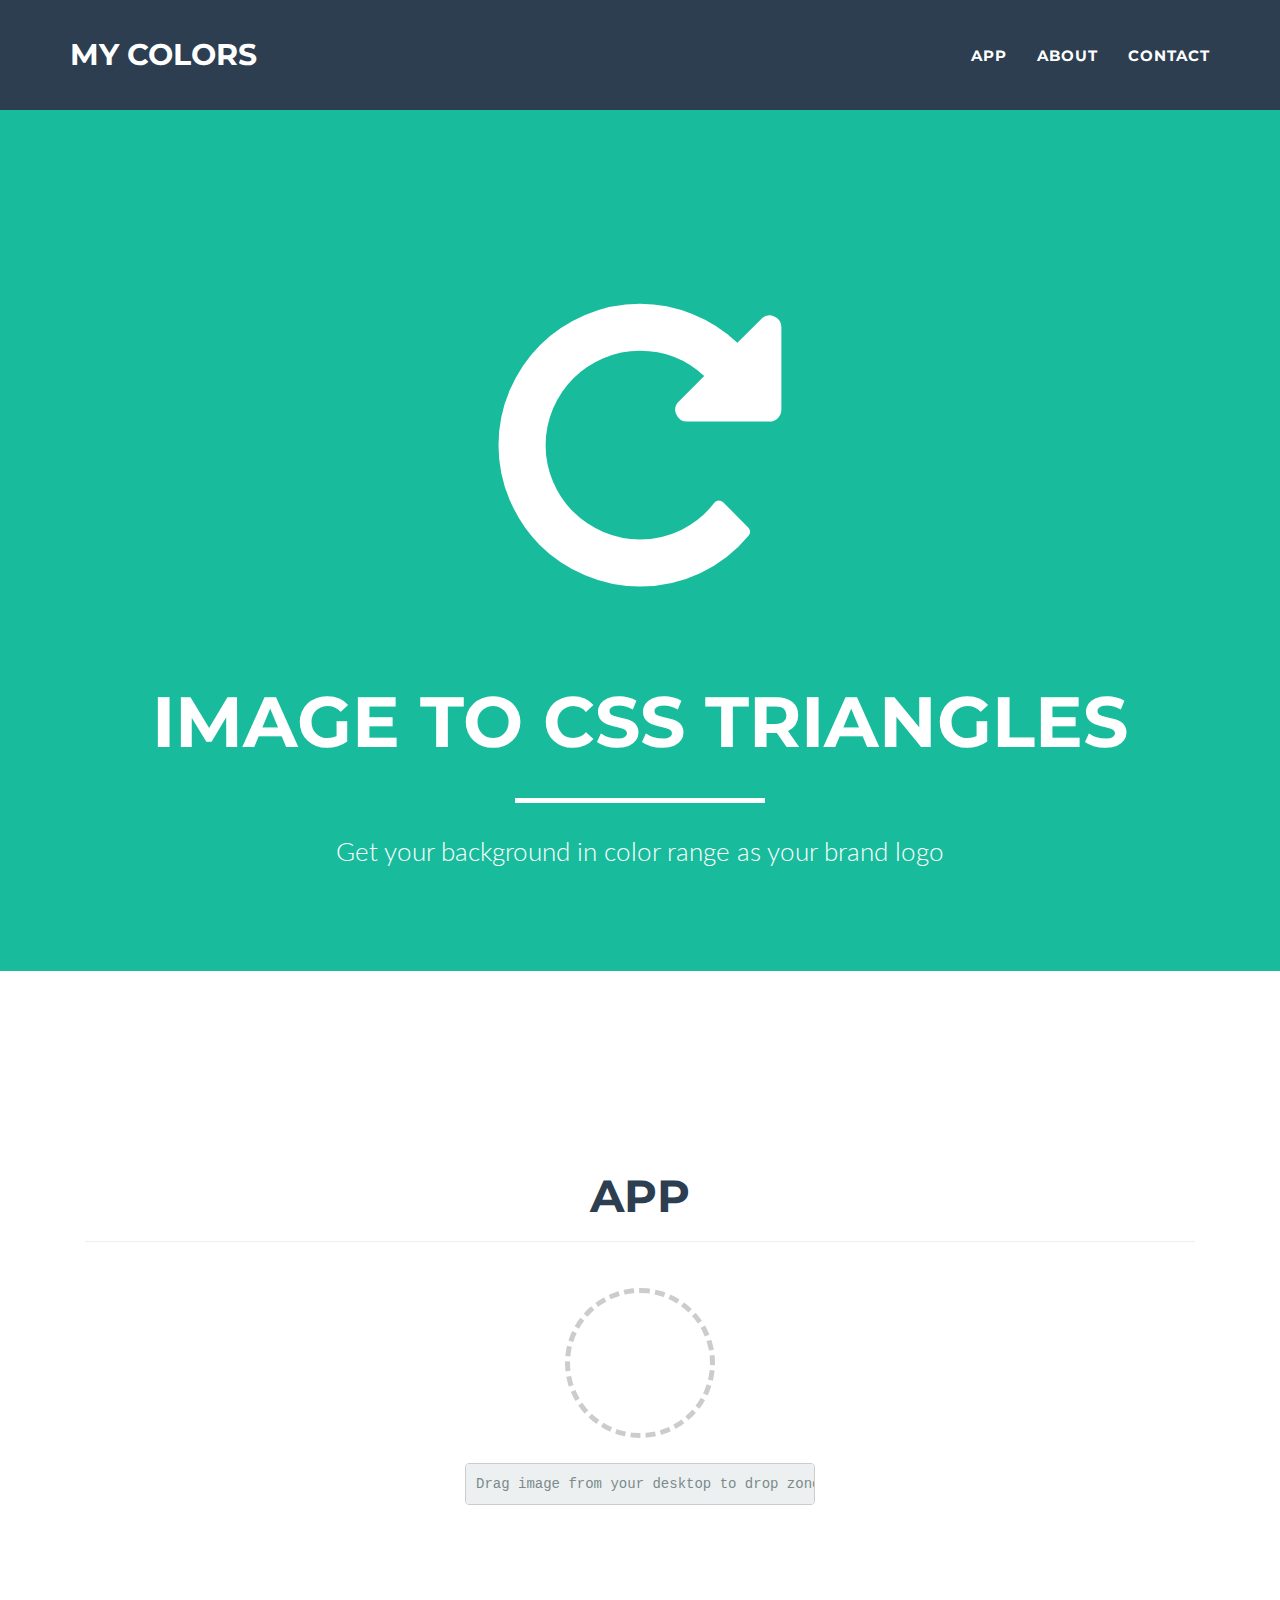
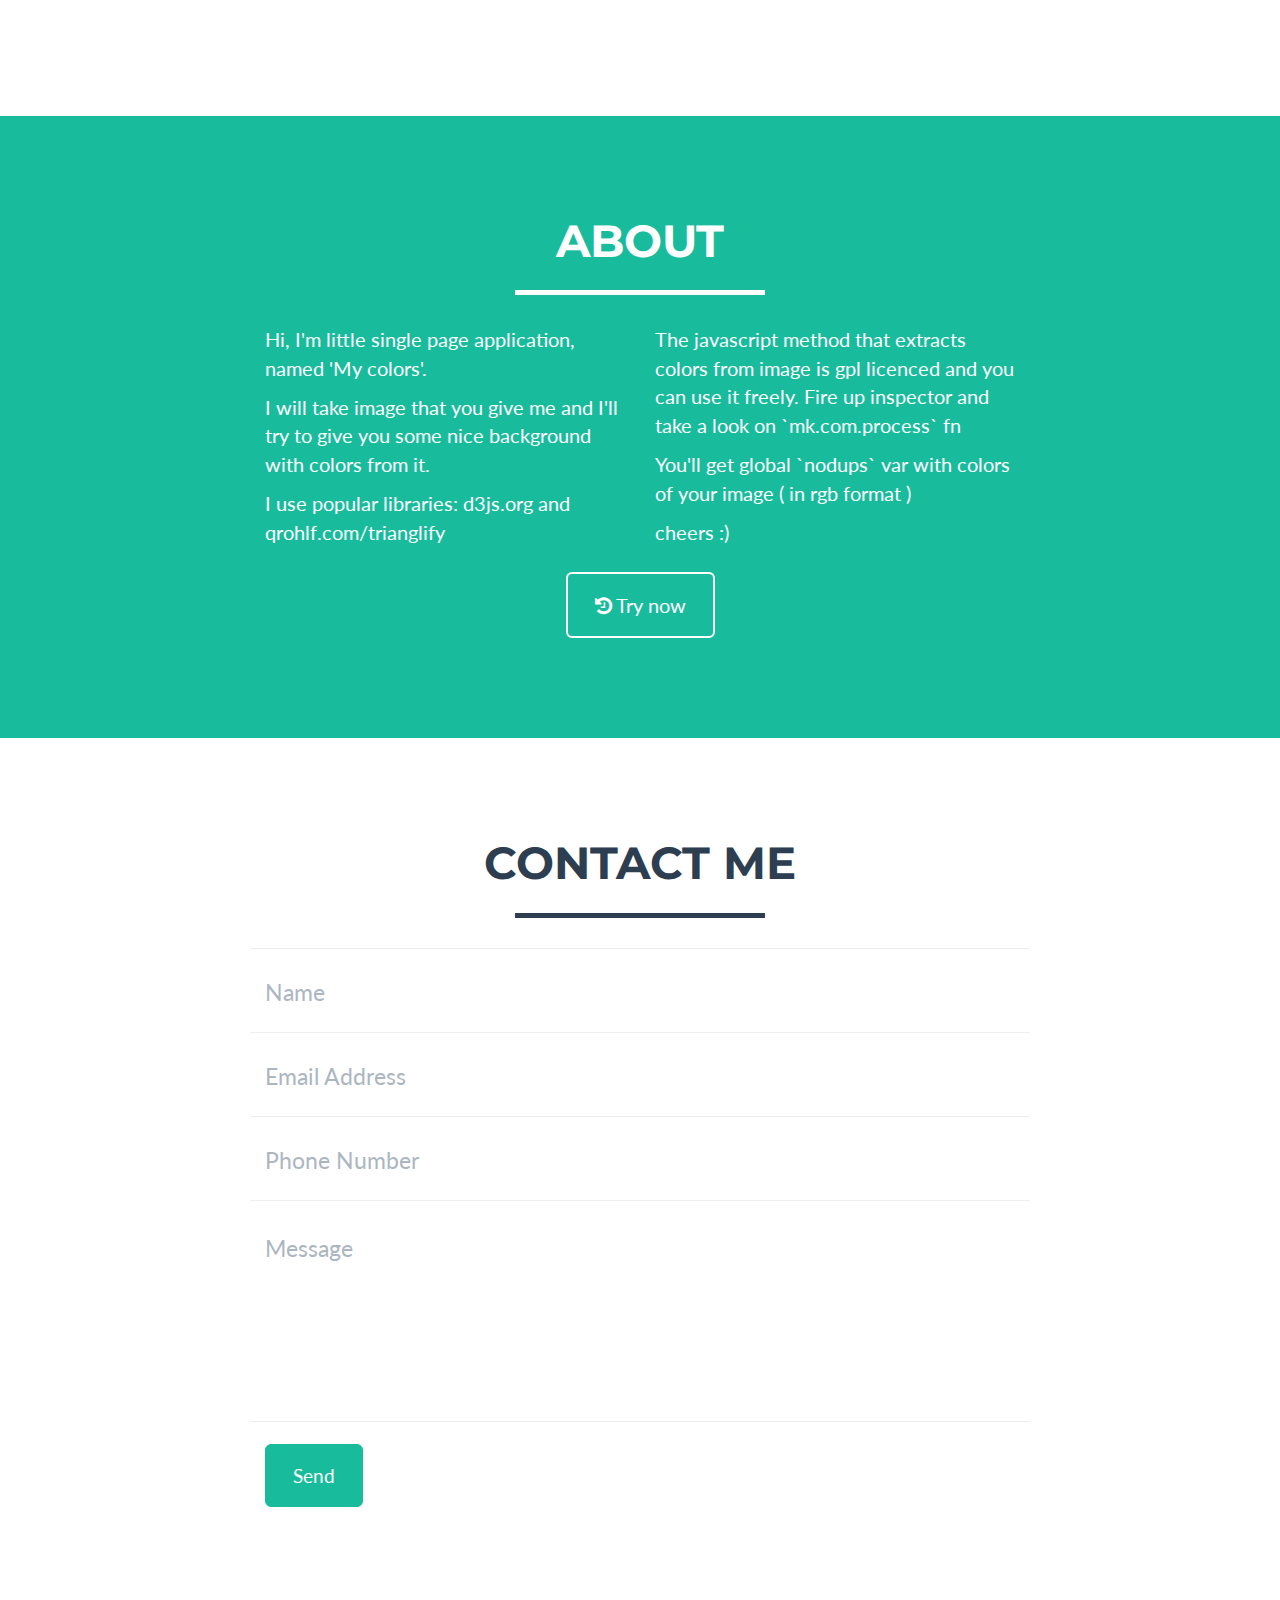
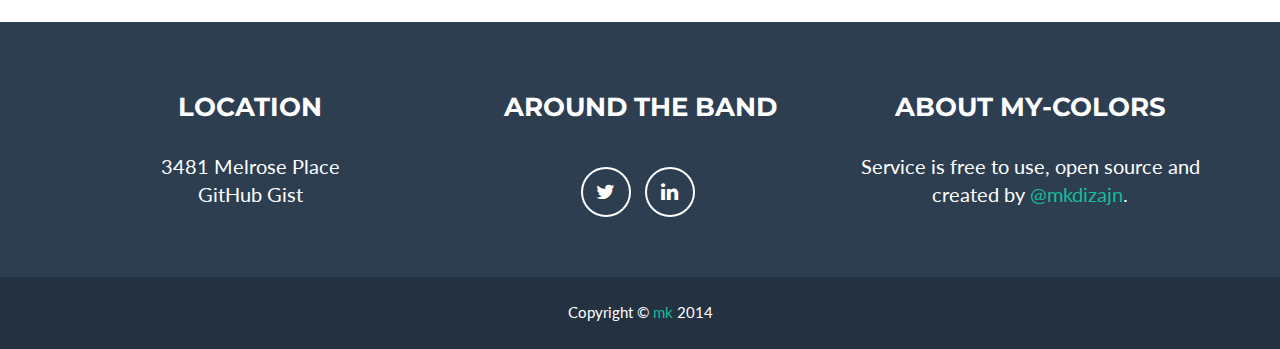
<file: index.html>
<!DOCTYPE html>
<html lang="en"><head>
	<meta charset="utf-8">
	<meta http-equiv="X-UA-Compatible" content="IE=edge">
	<meta name="viewport" content="width=device-width, initial-scale=1">
	<meta name="description" content="if you drag a logo here, I'll try to generate some backgroud for you to embed on your cool next project, hence it'll be hosted on github gist for you to fork and edit maybe :)">
	<meta name="author" content="mk#dsgn">
	<link rel="shortcut icon" href="favicon.ico">

	<title>My colors</title>

	<!-- ref: http://alssndro.github.io/trianglify-background-generator/ -->

	<!-- Bootstrap core CSS -->

    <!-- Bootstrap Core CSS - Uses Bootswatch Flatly Theme: http://bootswatch.com/flatly/ -->
    <link href="css/bootstrap.min.css" rel="stylesheet">

	<!-- Custom css -->
	<link href="css/app.css" rel="stylesheet">

    <!-- Custom Fonts -->
    <link href="//maxcdn.bootstrapcdn.com/font-awesome/4.3.0/css/font-awesome.min.css" rel="stylesheet" type="text/css">
    <link href="//fonts.googleapis.com/css?family=Montserrat:400,700" rel="stylesheet" type="text/css">
    <link href="//fonts.googleapis.com/css?family=Lato:400,700,400italic,700italic" rel="stylesheet" type="text/css">

    <!-- HTML5 Shim and Respond.js IE8 support of HTML5 elements and media queries -->
    <!-- WARNING: Respond.js doesn't work if you view the page via file:// -->
    <!--[if lt IE 9]>
        <script src="https://oss.maxcdn.com/libs/html5shiv/3.7.0/html5shiv.js"></script>
        <script src="https://oss.maxcdn.com/libs/respond.js/1.4.2/respond.min.js"></script>
    <![endif]-->

    <script>
      (function(i,s,o,g,r,a,m){i['GoogleAnalyticsObject']=r;i[r]=i[r]||function(){
      (i[r].q=i[r].q||[]).push(arguments)},i[r].l=1*new Date();a=s.createElement(o),
      m=s.getElementsByTagName(o)[0];a.async=1;a.src=g;m.parentNode.insertBefore(a,m)
      })(window,document,'script','//www.google-analytics.com/analytics.js','ga');

      ga('create', 'UA-59745015-1', 'auto');
      ga('send', 'pageview');

    </script>


</head>
<body id="page-top" class="index">

    <!-- Navigation -->
    <nav class="navbar navbar-default navbar-fixed-top">
        <div class="container">
            <!-- Brand and toggle get grouped for better mobile display -->
            <div class="navbar-header page-scroll">
                <button type="button" class="navbar-toggle" data-toggle="collapse" data-target="#bs-example-navbar-collapse-1">
                    <span class="sr-only">Toggle navigation</span>
                    <span class="icon-bar"></span>
                    <span class="icon-bar"></span>
                    <span class="icon-bar"></span>
                </button>
                <a class="navbar-brand" href="#page-top">my colors</a>
            </div>

            <!-- Collect the nav links, forms, and other content for toggling -->
            <div class="collapse navbar-collapse" id="bs-example-navbar-collapse-1">
                <ul class="nav navbar-nav navbar-right">
                    <li class="hidden">
                        <a href="#page-top"></a>
                    </li>
					<li>
						<a class="hidden" id="netload" href="#"><i class="fa fa-spinner fa-spin"></i></a>
					</li>
                    <li class="page-scroll">
                        <a href="#app-main">App</a>
                    </li>
					<li class="page-scroll">
                        <a href="#about">About</a>
                    </li>
                    <li class="page-scroll">
                        <a href="#contact">Contact</a>
                    </li>
                </ul>
            </div>
            <!-- /.navbar-collapse -->
        </div>
        <!-- /.container-fluid -->
    </nav>


    <!-- Header -->
    <header>
        <div class="container">
            <div class="row">
                <div class="col-lg-12">
                    <div class="bigfont">
                        <i class="fa fa-rotate-right fa-spin"></i>
                    </div>
                    <div class="intro-text">
                        <span class="name">Image to css triangles</span>
                        <hr class="star-light">
                        <span class="skills">Get your background in color range as your brand logo</span>
                    </div>
                </div>
            </div>
        </div>
    </header>

	<!-- app section -->
	<section id="app-main" class="super">
		<div class="container">
            <div id="row">

				<div class="col-lg-12 text-center">
                    <h2>App</h2>
                    <hr class="">
                </div>

                <div class="col-lg-4 col-lg-offset-4 col-sm-4 col-sm-offset-4 col-xs-4 col-xs-offset-4">
                    
                    <article id='zone'>
                        <input type="file" class="hidden" id="fpick" accept="image/*" capture />
                        <div id="holder">
                            <canvas id="c0"></canvas>
                        </div> 
                    </article>

                    <article id='action' class="hidden">
                        <div class="row colors">
                            <div id="cl1" class="col-md-2 col-md-offset-1"></div>
                            <div id="cl2" class="col-md-2"></div>
                            <div id="cl3" class="col-md-2"></div>
                            <div id="cl4" class="col-md-2"></div>
                            <div id="cl5" class="col-md-2"></div>
                        </div>
                        <p class="text-center">
                            <button id="cls" type="button" class="btn btn-primary btn-sm">Randomize colors</button>
                            <!-- <a id="dwl" type="button" class="btn btn-success btn-sm" target="_blank">Download pattern</a> -->
                        </p>
                    </article>

                    <pre id="excerpt">Drag image from your desktop to drop zone, or pick it </pre>      
                </div>                

            </div>
        </div>
    </section>



    <!-- About Section -->
    <section class="success" id="about">
        <div class="container">
            <div class="row">
                <div class="col-lg-12 text-center">
                    <h2>About</h2>
                    <hr class="star-light">
                </div>
            </div>
            <div class="row">
                <div class="col-lg-4 col-lg-offset-2">
                    <p>
                        Hi, I'm little single page application, named 'My colors'. 
                    </p>
                    <p>
                        I will take image that you give me and I'll try to give you some nice background with colors from it. 
                    </p>
                    <p>
                        I use popular libraries: d3js.org and qrohlf.com/trianglify
                    </p>
                </div>
                <div class="col-lg-4">
                    <p>
                        The javascript method that extracts colors from image is gpl licenced and you can use it freely. Fire up inspector and take a look on `mk.com.process` fn
                    </p>
                    <p>
                        You'll get global `nodups` var with colors of your image ( in rgb format )
                    </p>
                    <p>
                        cheers :)
                    </p>
                </div>
                <div class="col-lg-8 col-lg-offset-2 text-center page-scroll">
                    <a href="#app-main" class="btn btn-lg btn-outline">
                        <i class="fa fa-history"></i> Try now
                    </a>
                </div>
            </div>
        </div>
    </section>



    <!-- Contact Section -->
    <section id="contact">
        <div class="container">
            <div class="row">
                <div class="col-lg-12 text-center">
                    <h2>Contact Me</h2>
                    <hr class="star-primary">
                </div>
            </div>
            <div class="row">
                <div class="col-lg-8 col-lg-offset-2">
                    <form name="sentMessage" id="contactForm" novalidate>
                        <div class="row control-group">
                            <div class="form-group col-xs-12 floating-label-form-group controls">
                                <label>Name</label>
                                <input type="text" class="form-control" placeholder="Name" id="name" required data-validation-required-message="Please enter your name.">
                                <p class="help-block text-danger"></p>
                            </div>
                        </div>
                        <div class="row control-group">
                            <div class="form-group col-xs-12 floating-label-form-group controls">
                                <label>Email Address</label>
                                <input type="email" class="form-control" placeholder="Email Address" id="email" required data-validation-required-message="Please enter your email address.">
                                <p class="help-block text-danger"></p>
                            </div>
                        </div>
                        <div class="row control-group">
                            <div class="form-group col-xs-12 floating-label-form-group controls">
                                <label>Phone Number</label>
                                <input type="tel" class="form-control" placeholder="Phone Number" id="phone" required data-validation-required-message="Please enter your phone number.">
                                <p class="help-block text-danger"></p>
                            </div>
                        </div>
                        <div class="row control-group">
                            <div class="form-group col-xs-12 floating-label-form-group controls">
                                <label>Message</label>
                                <textarea rows="5" class="form-control" placeholder="Message" id="message" required data-validation-required-message="Please enter a message."></textarea>
                                <p class="help-block text-danger"></p>
                            </div>
                        </div>
                        <br>
                        <div id="success"></div>
                        <div class="row">
                            <div class="form-group col-xs-12">
                                <button type="submit" class="btn btn-success btn-lg">Send</button>
                            </div>
                        </div>
                    </form>
                </div>
            </div>
        </div>
    </section>

    <!-- Footer -->
    <footer class="text-center">
        <div class="footer-above">
            <div class="container">
                <div class="row">
                    <div class="footer-col col-md-4">
                        <h3>Location</h3>
                        <p>3481 Melrose Place<br>GitHub Gist</p>
                    </div>
                    <div class="footer-col col-md-4">
                        <h3>Around the band</h3>
                        <ul class="list-inline">
                            <li>
                                <a href="https://twitter.com/mkdizajn" class="btn-social btn-outline"><i class="fa fa-fw fa-twitter"></i></a>
                            </li>
                            <li>
                                <a href="http://hr.linkedin.com/in/mkdizajn/" class="btn-social btn-outline"><i class="fa fa-fw fa-linkedin"></i></a>
                            </li>
                        </ul>
                    </div>
                    <div class="footer-col col-md-4">
                        <h3>About my-colors</h3>
						<p>Service is free to use, open source and created by <a href="https://twitter.com/mkdizajn">@mkdizajn</a>. </p>
                    </div>
                </div>
            </div>
        </div>
        <div class="footer-below">
            <div class="container">
                <div class="row">
                    <div class="col-lg-12">
                        Copyright &copy; <a href="//mk-dizajn.com">mk</a> 2014
                    </div>
                </div>
            </div>
        </div>
    </footer>

    <!-- Scroll to Top Button (Only visible on small and extra-small screen sizes) -->
    <div class="scroll-top page-scroll visible-xs visble-sm">
        <a class="btn btn-primary" href="#page-top">
            <i class="fa fa-chevron-up"></i>
        </a>
    </div>





    <!-- Bootstrap core JavaScript
    ================================================== -->
    <!-- Placed at the end of the document so the pages load faster -->

    <script src="js/jquery-1.11.0.js"></script>

    <!-- Bootstrap Core JavaScript -->
    <script src="js/bootstrap.min.js"></script>
    <!-- Bootstrap slider -->
    <script src="js/bootstrap-slider.js"></script>

    <!-- d3 -->
    <script src="js/d3.v3.min.js"></script>
    <script src="js/trianglify-min.js"></script>


    <!-- Plugin JavaScript -->
    <script src="js/jquery.easing.min.js"></script>
    <script src="js/classie.js"></script>
    <script src="js/cbpAnimatedHeader.js"></script>

    <!-- Contact Form JavaScript -->
    <script src="js/jqBootstrapValidation.js"></script>
    <script src="js/contact_me.js"></script>

    <!-- Custom Theme JavaScript -->
    <script src="js/app.js"></script>




</body>
</html>
</file>
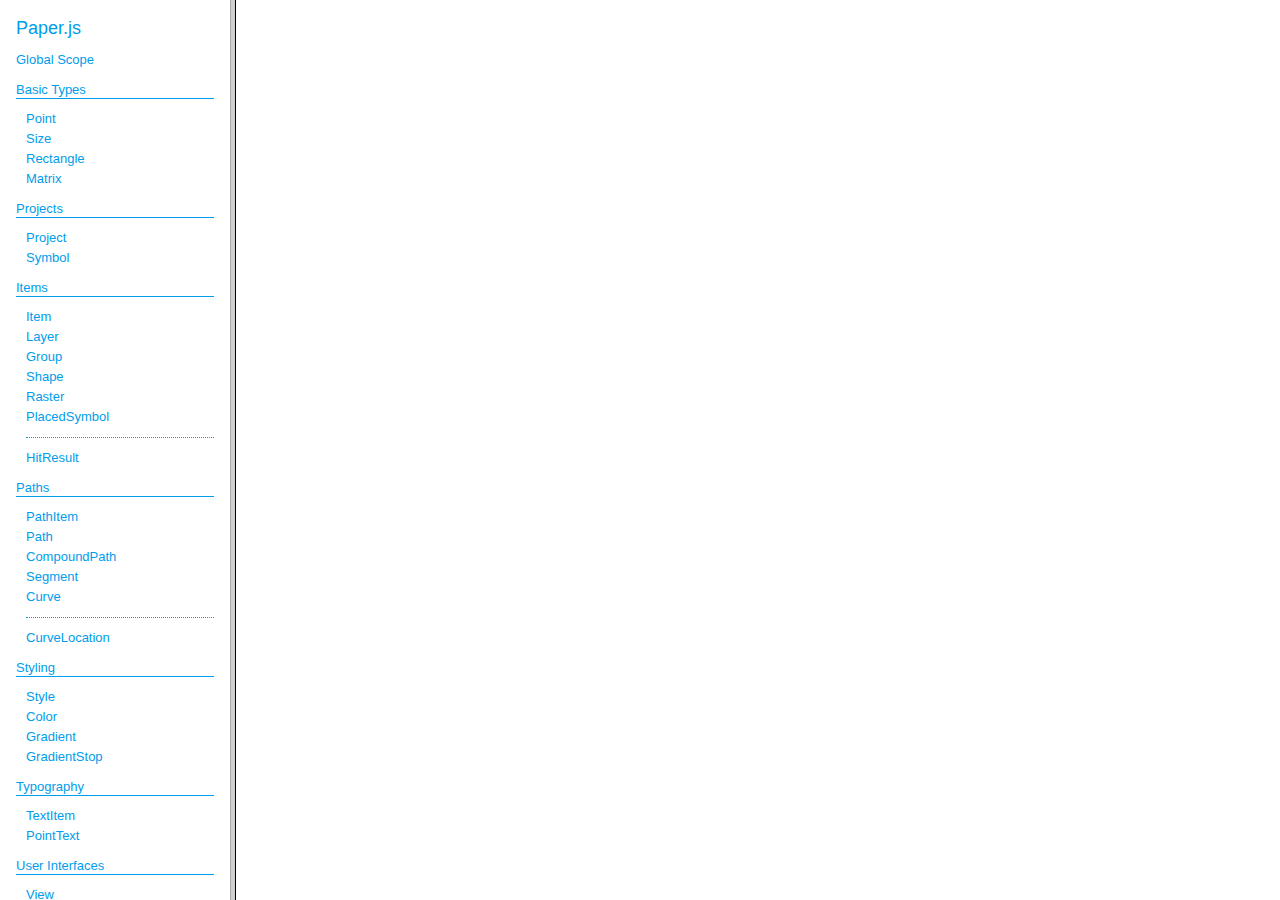
<file: misc/paper/paperjs-v0.9.19/docs/index.html>
<!DOCTYPE html>
<html>
<head>
<meta charset="UTF-8">
<title>
Paper.js API
</title>
</head>
<frameset cols="230,*">
<frame src="classes/index.html" name="packageListFrame" title="All Packages">
<frame src="about:blank" name="class-frame" title="Class and interface descriptions">
</frameset>
</html>
</file>
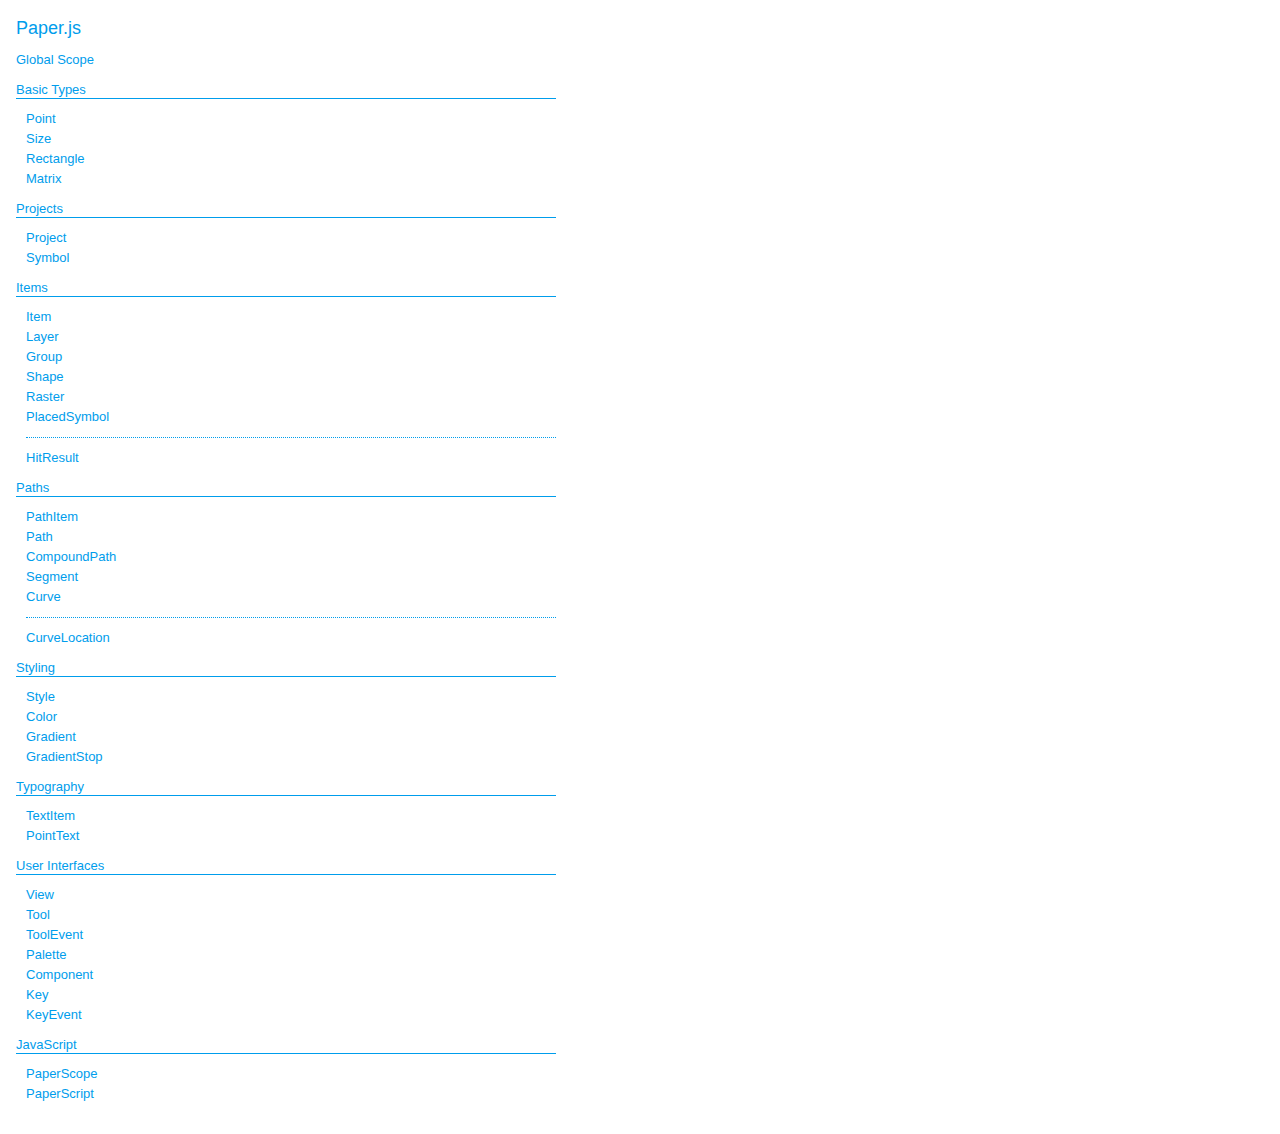
<file: misc/paper/paperjs-v0.9.19/docs/classes/index.html>
<!DOCTYPE html>
<html>
<head>
<meta charset="UTF-8">
<title>Paper.js</title>
<base target="class-frame">
<link href="../assets/css/docs.css" rel="stylesheet" type="text/css">
</head>
<body class="reference">
<div class="reference-index">
<h1>Paper.js</h1>
<ul class="reference-classes"><li><a href="../classes/global.html">Global Scope</a></li>
<li>
<h2>Basic Types</h2>
<ul>
<li><a href="../classes/Point.html">Point</a></li>
<li><a href="../classes/Size.html">Size</a></li>
<li><a href="../classes/Rectangle.html">Rectangle</a></li>
<li><a href="../classes/Matrix.html">Matrix</a></li>
</ul>
<li>
<h2>Projects</h2>
<ul>
<li><a href="../classes/Project.html">Project</a></li>
<li><a href="../classes/Symbol.html">Symbol</a></li>
</ul>
<li>
<h2>Items</h2>
<ul>
<li><a href="../classes/Item.html">Item</a></li>
<li><a href="../classes/Layer.html">Layer</a></li>
<li><a href="../classes/Group.html">Group</a></li>
<li><a href="../classes/Shape.html">Shape</a></li>
<li><a href="../classes/Raster.html">Raster</a></li>
<li><a href="../classes/PlacedSymbol.html">PlacedSymbol</a></li>
<li><hr /></li>
<li><a href="../classes/HitResult.html">HitResult</a></li>
</ul>
<li>
<h2>Paths</h2>
<ul>
<li><a href="../classes/PathItem.html">PathItem</a></li>
<li><a href="../classes/Path.html">Path</a></li>
<li><a href="../classes/CompoundPath.html">CompoundPath</a></li>
<li><a href="../classes/Segment.html">Segment</a></li>
<li><a href="../classes/Curve.html">Curve</a></li>
<li><hr /></li>
<li><a href="../classes/CurveLocation.html">CurveLocation</a></li>
</ul>
<li>
<h2>Styling</h2>
<ul>
<li><a href="../classes/Style.html">Style</a></li>
<li><a href="../classes/Color.html">Color</a></li>
<li><a href="../classes/Gradient.html">Gradient</a></li>
<li><a href="../classes/GradientStop.html">GradientStop</a></li>
</ul>
<li>
<h2>Typography</h2>
<ul>
<li><a href="../classes/TextItem.html">TextItem</a></li>
<li><a href="../classes/PointText.html">PointText</a></li>
</ul>
<li>
<h2>User Interfaces</h2>
<ul>
<li><a href="../classes/View.html">View</a></li>
<li><a href="../classes/Tool.html">Tool</a></li>
<li><a href="../classes/ToolEvent.html">ToolEvent</a></li>
<li><a href="../classes/Palette.html">Palette</a></li>
<li><a href="../classes/Component.html">Component</a></li>
<li><a href="../classes/Key.html">Key</a></li>
<li><a href="../classes/KeyEvent.html">KeyEvent</a></li>
</ul>
<li>
<h2>JavaScript</h2>
<ul>
<li><a href="../classes/PaperScope.html">PaperScope</a></li>
<li><a href="../classes/PaperScript.html">PaperScript</a></li>
</ul>
</ul>
</body>
</html>
</file>
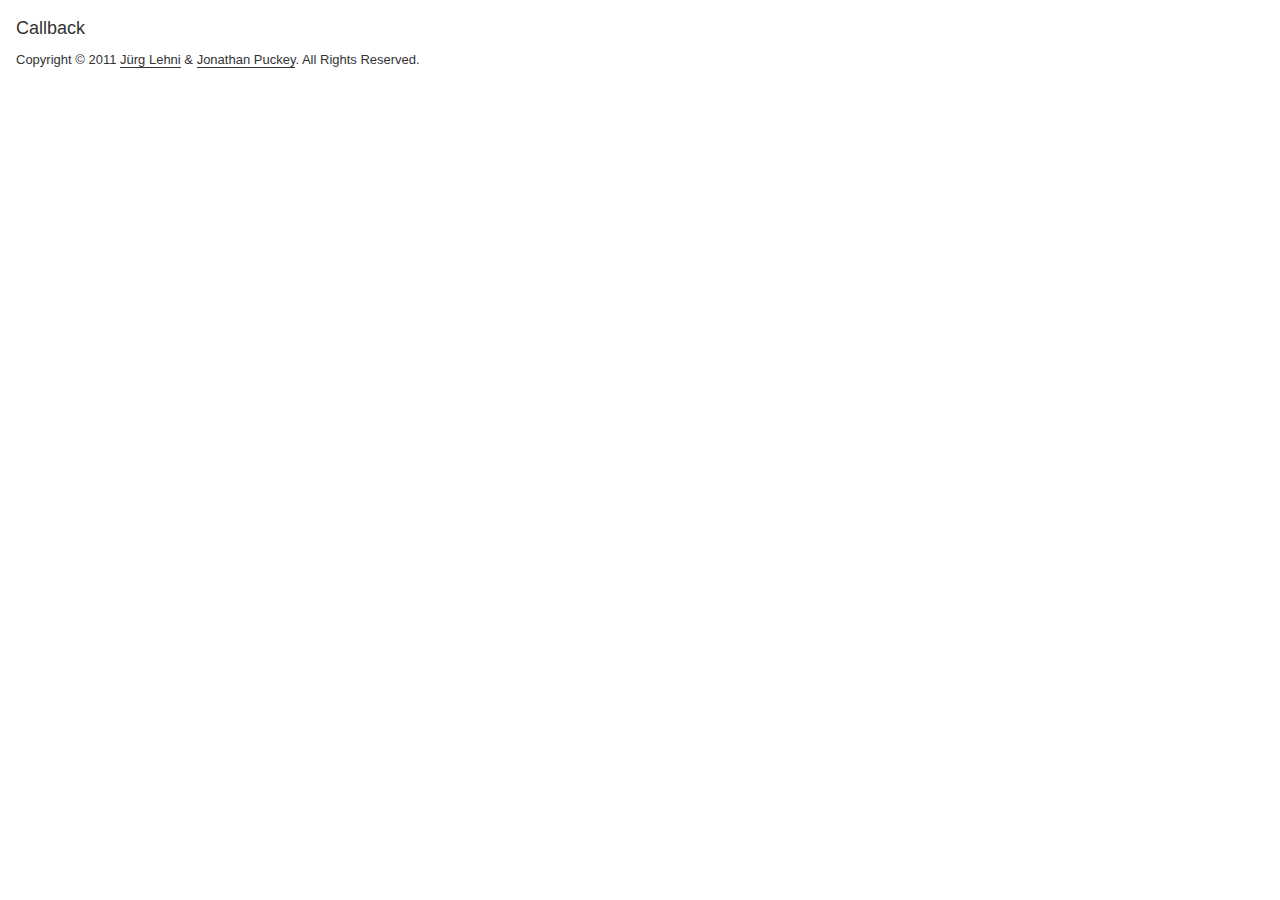
<file: misc/paper/paperjs-v0.9.19/docs/classes/Callback.html>
<!DOCTYPE html>
<html>
<head>
<meta charset="UTF-8">
<title>Callback</title>
<base target="classFrame">
<link rel="stylesheet" href="../assets/css/docs.css" type="text/css">
<script src="../assets/js/jquery.js" type="text/javascript"></script>
<script src="../assets/js/paper.js" type="text/javascript"></script>
<script src="../assets/js/codemirror.js" type="text/javascript"></script>
<script src="../assets/js/reference.js" type="text/javascript"></script>
</head>
<body class="reference">
<div class="reference-class">
<h1>Callback</h1>



</div>










<!-- =========================== copyright notice ========================= -->
<p class="footer">Copyright &#169; 2011 <a href="http://www.lehni.org" target="_blank">J&uuml;rg Lehni</a> &amp; <a href="http://www.jonathanpuckey.com" target="_blank">Jonathan Puckey</a>. All Rights Reserved.</p>
<div class="content-end"></div>

</body>
</file>
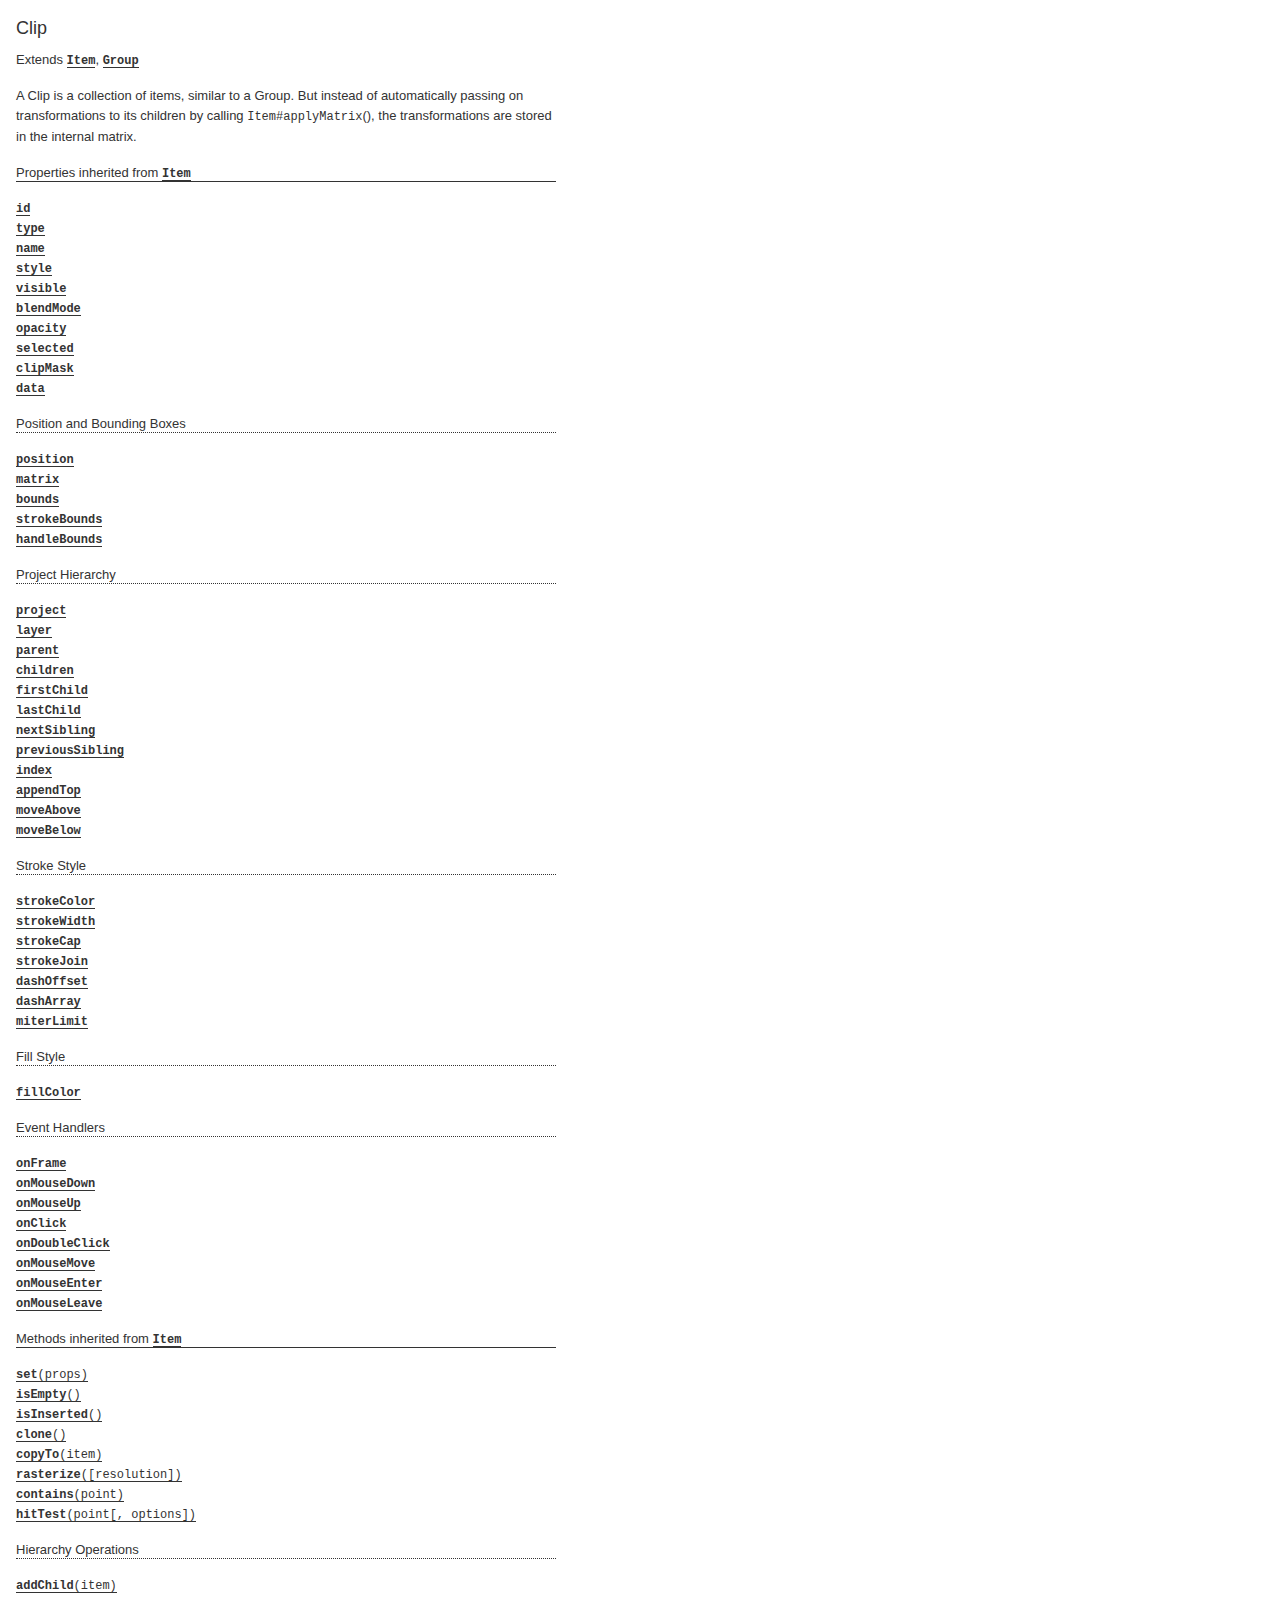
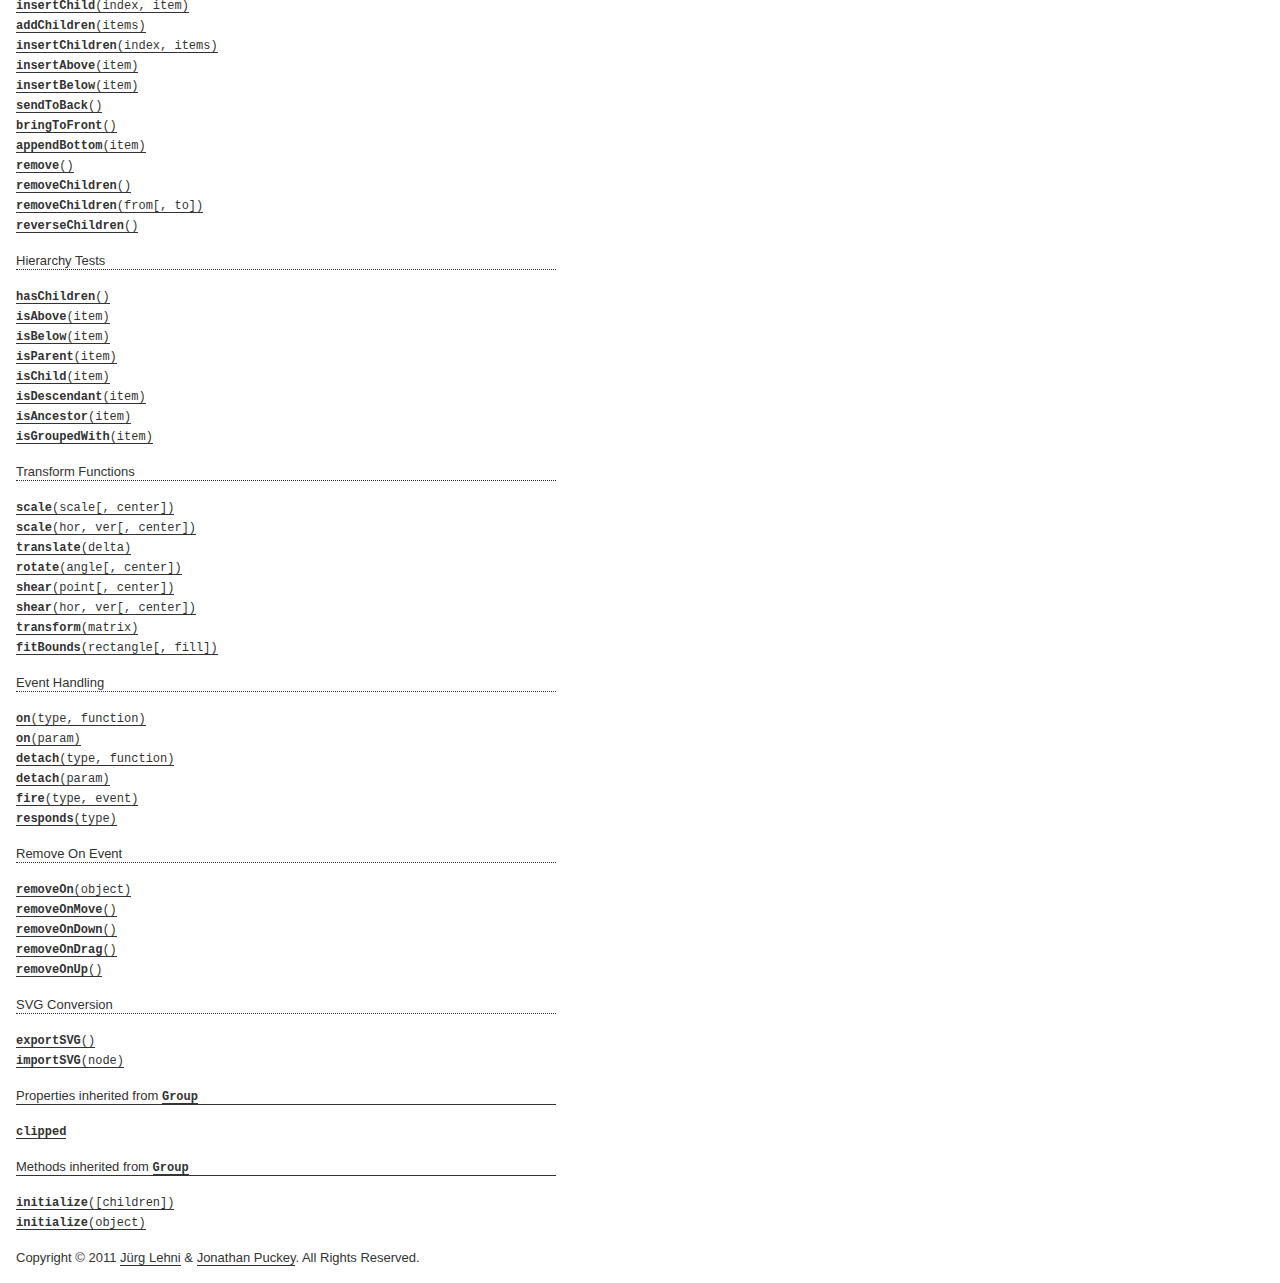
<file: misc/paper/paperjs-v0.9.19/docs/classes/Clip.html>
<!DOCTYPE html>
<html>
<head>
<meta charset="UTF-8">
<title>Clip</title>
<base target="classFrame">
<link rel="stylesheet" href="../assets/css/docs.css" type="text/css">
<script src="../assets/js/jquery.js" type="text/javascript"></script>
<script src="../assets/js/paper.js" type="text/javascript"></script>
<script src="../assets/js/codemirror.js" type="text/javascript"></script>
<script src="../assets/js/reference.js" type="text/javascript"></script>
</head>
<body class="reference">
<div class="reference-class">
<h1>Clip</h1>

<p> Extends <b><a href="../classes/Item.html"><tt>Item</tt></a></b>, <b><a href="../classes/Group.html"><tt>Group</tt></a></b></p>

<p>A Clip is a collection of items, similar to a Group. But instead of
automatically passing on transformations to its children by calling
<tt>Item#applyMatrix</tt>(), the transformations are stored in the internal
matrix.</p>

</div>










<!-- =========================== inherited properties ====================== -->
<div class="reference-members"><h2>Properties inherited from <a href="../classes/Item.html"><tt>Item</tt></a></h2>

	
<div id="id-member" class="member">
<div id="id-link" class="member-link">
<a name="id" href="#" onClick="return toggleMember('id', false);"><tt><b>id</b></tt></a>
</div>
<div id="id-description" class="member-description hidden">
<div class="member-header">
<div class="member-title">
<div class="member-link">
<a href="#" onClick="return toggleMember('id', false);"><tt><b>id</b></tt></a>
</div>
</div>
<div class="member-close"><input type="button" value="Close" onClick="toggleMember('id', false);"></div>
<div class="clear"></div>
</div>

<div class="member-text">
	<p>The unique id of the item.</p>
	
	
	<ul><b>Type:</b>
	<li>
		<tt>Number</tt>
	</li>
	</ul>
	
	
</div>

</div>
</div>

	
<div id="type-member" class="member">
<div id="type-link" class="member-link">
<a name="type" href="#" onClick="return toggleMember('type', false);"><tt><b>type</b></tt></a>
</div>
<div id="type-description" class="member-description hidden">
<div class="member-header">
<div class="member-title">
<div class="member-link">
<a href="#" onClick="return toggleMember('type', false);"><tt><b>type</b></tt></a>
</div>
</div>
<div class="member-close"><input type="button" value="Close" onClick="toggleMember('type', false);"></div>
<div class="clear"></div>
</div>

<div class="member-text">
	<p>The type of the item as a string.</p>
	
	
	<ul><b>Type:</b>
	<li>
		<tt>String('group', 'layer', 'path', 'compound-path', 'raster',
'placed-symbol', 'point-text')</tt>
	</li>
	</ul>
	
	
</div>

</div>
</div>

	
<div id="name-member" class="member">
<div id="name-link" class="member-link">
<a name="name" href="#" onClick="return toggleMember('name', false);"><tt><b>name</b></tt></a>
</div>
<div id="name-description" class="member-description hidden">
<div class="member-header">
<div class="member-title">
<div class="member-link">
<a href="#" onClick="return toggleMember('name', false);"><tt><b>name</b></tt></a>
</div>
</div>
<div class="member-close"><input type="button" value="Close" onClick="toggleMember('name', false);"></div>
<div class="clear"></div>
</div>

<div class="member-text">
	<p>The name of the item. If the item has a name, it can be accessed by name
through its parent's children list.</p>
	
	
	<ul><b>Type:</b>
	<li>
		<tt>String</tt>
	</li>
	</ul>
	
	<p>
<b>Example</b> 
</p>

<div class="paperscript split">
<div class="button run">Run</div>
<script type="text/paperscript" canvas="canvas-0">
var path = new Path.Circle({
	center: [80, 50],
	radius: 35
});
// Set the name of the path:
path.name = 'example';

// Create a group and add path to it as a child:
var group = new Group();
group.addChild(path);

// The path can be accessed by name:
group.children['example'].fillColor = 'red';
</script>
<div class="canvas"><canvas width="516" height="100" id="canvas-0"></canvas></div>
</div>


</div>

</div>
</div>

	
<div id="style-member" class="member">
<div id="style-link" class="member-link">
<a name="style" href="#" onClick="return toggleMember('style', false);"><tt><b>style</b></tt></a>
</div>
<div id="style-description" class="member-description hidden">
<div class="member-header">
<div class="member-title">
<div class="member-link">
<a href="#" onClick="return toggleMember('style', false);"><tt><b>style</b></tt></a>
</div>
</div>
<div class="member-close"><input type="button" value="Close" onClick="toggleMember('style', false);"></div>
<div class="clear"></div>
</div>

<div class="member-text">
	<p>The path style of the item.</p>
	
	
	<ul><b>Type:</b>
	<li>
		<a href="../classes/Style.html"><tt>Style</tt></a>
	</li>
	</ul>
	
	<p>
<b>Example</b> &mdash; Applying several styles to an item in one go, by passing an object to its style property:
</p>

<div class="paperscript split">
<div class="button run">Run</div>
<script type="text/paperscript" canvas="canvas-1">
var circle = new Path.Circle({
	center: [80, 50],
	radius: 30
});
circle.style = {
	fillColor: 'blue',
	strokeColor: 'red',
	strokeWidth: 5
};
</script>
<div class="canvas"><canvas width="516" height="100" id="canvas-1"></canvas></div>
</div>


<p>
<b>Example</b> &mdash; Copying the style of another item:
</p>

<div class="paperscript split">
<div class="button run">Run</div>
<script type="text/paperscript" canvas="canvas-2">
var path = new Path.Circle({
	center: [50, 50],
	radius: 30,
	fillColor: 'red'
});

var path2 = new Path.Circle({
	center: new Point(180, 50),
	radius: 20
});

// Copy the path style of path:
path2.style = path.style;
</script>
<div class="canvas"><canvas width="516" height="100" id="canvas-2"></canvas></div>
</div>


<p>
<b>Example</b> &mdash; Applying the same style object to multiple items:
</p>

<div class="paperscript split">
<div class="button run">Run</div>
<script type="text/paperscript" canvas="canvas-3">
var myStyle = {
	fillColor: 'red',
	strokeColor: 'blue',
	strokeWidth: 4
};

var path = new Path.Circle({
	center: [50, 50],
	radius: 30
});
path.style = myStyle;

var path2 = new Path.Circle({
	center: new Point(150, 50),
	radius: 20
});
path2.style = myStyle;
</script>
<div class="canvas"><canvas width="516" height="100" id="canvas-3"></canvas></div>
</div>


</div>

</div>
</div>

	
<div id="visible-member" class="member">
<div id="visible-link" class="member-link">
<a name="visible" href="#" onClick="return toggleMember('visible', false);"><tt><b>visible</b></tt></a>
</div>
<div id="visible-description" class="member-description hidden">
<div class="member-header">
<div class="member-title">
<div class="member-link">
<a href="#" onClick="return toggleMember('visible', false);"><tt><b>visible</b></tt></a>
</div>
</div>
<div class="member-close"><input type="button" value="Close" onClick="toggleMember('visible', false);"></div>
<div class="clear"></div>
</div>

<div class="member-text">
	<p>Specifies whether the item is visible. When set to <tt>false</tt>, the
item won't be drawn.</p>
	
	
		<ul><b>Default:</b>
		<li>
		<tt>true</tt>
		</li>
		</ul>
	
	<ul><b>Type:</b>
	<li>
		<tt>Boolean</tt>
	</li>
	</ul>
	
	<p>
<b>Example</b> &mdash; Hiding an item:
</p>

<div class="paperscript split">
<div class="button run">Run</div>
<script type="text/paperscript" canvas="canvas-4">
var path = new Path.Circle({
	center: [50, 50],
	radius: 20,
	fillColor: 'red'
});

// Hide the path:
path.visible = false;
</script>
<div class="canvas"><canvas width="516" height="100" id="canvas-4"></canvas></div>
</div>


</div>

</div>
</div>

	
<div id="blendmode-member" class="member">
<div id="blendmode-link" class="member-link">
<a name="blendmode" href="#" onClick="return toggleMember('blendmode', false);"><tt><b>blendMode</b></tt></a>
</div>
<div id="blendmode-description" class="member-description hidden">
<div class="member-header">
<div class="member-title">
<div class="member-link">
<a href="#" onClick="return toggleMember('blendmode', false);"><tt><b>blendMode</b></tt></a>
</div>
</div>
<div class="member-close"><input type="button" value="Close" onClick="toggleMember('blendmode', false);"></div>
<div class="clear"></div>
</div>

<div class="member-text">
	<p>The blend mode of the item.</p>
	
	
		<ul><b>Default:</b>
		<li>
		<tt>'normal'</tt>
		</li>
		</ul>
	
	<ul><b>Type:</b>
	<li>
		<tt>String('normal', 'multiply', 'screen', 'overlay', 'soft-light',
'hard-light', 'color-dodge', 'color-burn', 'darken', 'lighten',
'difference', 'exclusion', 'hue', 'saturation', 'luminosity', 'color',
'add', 'subtract', 'average', 'pin-light', 'negation')</tt>
	</li>
	</ul>
	
	<p>
<b>Example</b> &mdash; Setting an item's blend mode:
</p>

<div class="paperscript split">
<div class="button run">Run</div>
<script type="text/paperscript" canvas="canvas-5">
// Create a white rectangle in the background
// with the same dimensions as the view:
var background = new Path.Rectangle(view.bounds);
background.fillColor = 'white';

var circle = new Path.Circle({
	center: [80, 50],
	radius: 35,
	fillColor: 'red'
});

var circle2 = new Path.Circle({
	center: new Point(120, 50),
	radius: 35,
	fillColor: 'blue'
});

// Set the blend mode of circle2:
circle2.blendMode = 'multiply';
</script>
<div class="canvas"><canvas width="516" height="100" id="canvas-5"></canvas></div>
</div>


</div>

</div>
</div>

	
<div id="opacity-member" class="member">
<div id="opacity-link" class="member-link">
<a name="opacity" href="#" onClick="return toggleMember('opacity', false);"><tt><b>opacity</b></tt></a>
</div>
<div id="opacity-description" class="member-description hidden">
<div class="member-header">
<div class="member-title">
<div class="member-link">
<a href="#" onClick="return toggleMember('opacity', false);"><tt><b>opacity</b></tt></a>
</div>
</div>
<div class="member-close"><input type="button" value="Close" onClick="toggleMember('opacity', false);"></div>
<div class="clear"></div>
</div>

<div class="member-text">
	<p>The opacity of the item as a value between <tt>0</tt> and <tt>1</tt>.</p>
	
	
		<ul><b>Default:</b>
		<li>
		<tt>1</tt>
		</li>
		</ul>
	
	<ul><b>Type:</b>
	<li>
		<tt>Number</tt>
	</li>
	</ul>
	
	<p>
<b>Example</b> &mdash; Making an item 50% transparent:
</p>

<div class="paperscript split">
<div class="button run">Run</div>
<script type="text/paperscript" canvas="canvas-6">
var circle = new Path.Circle({
	center: [80, 50],
	radius: 35,
	fillColor: 'red'
});

var circle2 = new Path.Circle({
	center: new Point(120, 50),
	radius: 35,
	fillColor: 'blue',
	strokeColor: 'green',
	strokeWidth: 10
});

// Make circle2 50% transparent:
circle2.opacity = 0.5;
</script>
<div class="canvas"><canvas width="516" height="100" id="canvas-6"></canvas></div>
</div>


</div>

</div>
</div>

	
<div id="selected-member" class="member">
<div id="selected-link" class="member-link">
<a name="selected" href="#" onClick="return toggleMember('selected', false);"><tt><b>selected</b></tt></a>
</div>
<div id="selected-description" class="member-description hidden">
<div class="member-header">
<div class="member-title">
<div class="member-link">
<a href="#" onClick="return toggleMember('selected', false);"><tt><b>selected</b></tt></a>
</div>
</div>
<div class="member-close"><input type="button" value="Close" onClick="toggleMember('selected', false);"></div>
<div class="clear"></div>
</div>

<div class="member-text">
	<p>Specifies whether an item is selected and will also return <tt>true</tt>
if the item is partially selected (groups with some selected or partially
selected paths).</p>
<p>Paper.js draws the visual outlines of selected items on top of your
project. This can be useful for debugging, as it allows you to see the
construction of paths, position of path curves, individual segment points
and bounding boxes of symbol and raster items.</p>
	
	
	<ul><b>Type:</b>
	<li>
		<tt>Boolean</tt>
	</li>
	</ul>
	
	<p><b>See also:</b>
	<tt><a href="../classes/Project.html#selecteditems"><tt>project.selectedItems</tt></a></tt>, <tt><a href="../classes/Segment.html#selected"><tt>segment.selected</tt></a></tt>, <tt><a href="../classes/Point.html#selected"><tt>point.selected</tt></a></tt>
	</p>

	<p>
<b>Example</b> &mdash; Selecting an item:
</p>

<div class="paperscript split">
<div class="button run">Run</div>
<script type="text/paperscript" canvas="canvas-7">
var path = new Path.Circle({
	center: [80, 50],
	radius: 35
});
path.selected = true; // Select the path
</script>
<div class="canvas"><canvas width="516" height="100" id="canvas-7"></canvas></div>
</div>


</div>

</div>
</div>

	
<div id="clipmask-member" class="member">
<div id="clipmask-link" class="member-link">
<a name="clipmask" href="#" onClick="return toggleMember('clipmask', false);"><tt><b>clipMask</b></tt></a>
</div>
<div id="clipmask-description" class="member-description hidden">
<div class="member-header">
<div class="member-title">
<div class="member-link">
<a href="#" onClick="return toggleMember('clipmask', false);"><tt><b>clipMask</b></tt></a>
</div>
</div>
<div class="member-close"><input type="button" value="Close" onClick="toggleMember('clipmask', false);"></div>
<div class="clear"></div>
</div>

<div class="member-text">
	<p>Specifies whether the item defines a clip mask. This can only be set on
paths, compound paths, and text frame objects, and only if the item is
already contained within a clipping group.</p>
	
	
	<ul><b>Type:</b>
	<li>
		<tt>Boolean</tt>
	</li>
	</ul>
	
	
</div>

</div>
</div>

	
<div id="data-member" class="member">
<div id="data-link" class="member-link">
<a name="data" href="#" onClick="return toggleMember('data', false);"><tt><b>data</b></tt></a>
</div>
<div id="data-description" class="member-description hidden">
<div class="member-header">
<div class="member-title">
<div class="member-link">
<a href="#" onClick="return toggleMember('data', false);"><tt><b>data</b></tt></a>
</div>
</div>
<div class="member-close"><input type="button" value="Close" onClick="toggleMember('data', false);"></div>
<div class="clear"></div>
</div>

<div class="member-text">
	<p>A plain javascript object which can be used to store
arbitrary data on the item.</p>
	
	
	<ul><b>Type:</b>
	<li>
		<tt>Object</tt>
	</li>
	</ul>
	
	<p>
<b>Example</b> 
</p>


<pre class="code">var path = new Path();
path.data.remember = 'milk';</pre>

<p>
<b>Example</b> 
</p>


<pre class="code">var path = new Path();
path.data.malcolm = new Point(20, 30);
console.log(path.data.malcolm.x); // 20</pre>

<p>
<b>Example</b> 
</p>


<pre class="code">var path = new Path();
path.data = {
	home: 'Omicron Theta',
	found: 2338,
	pets: ['Spot']
};
console.log(path.data.pets.length); // 1</pre>

<p>
<b>Example</b> 
</p>


<pre class="code">var path = new Path({
	data: {
		home: 'Omicron Theta',
		found: 2338,
		pets: ['Spot']
	}
});
console.log(path.data.pets.length); // 1</pre>

</div>

</div>
</div>

	
	<h3>Position and Bounding Boxes</h3>

<div id="position-member" class="member">
<div id="position-link" class="member-link">
<a name="position" href="#" onClick="return toggleMember('position', false);"><tt><b>position</b></tt></a>
</div>
<div id="position-description" class="member-description hidden">
<div class="member-header">
<div class="member-title">
<div class="member-link">
<a href="#" onClick="return toggleMember('position', false);"><tt><b>position</b></tt></a>
</div>
</div>
<div class="member-close"><input type="button" value="Close" onClick="toggleMember('position', false);"></div>
<div class="clear"></div>
</div>

<div class="member-text">
	<p>The item's position within the project. This is the
<a href="../classes/Rectangle.html#center"><tt>rectangle.center</tt></a> of the item's <a href="../classes/Item.html#bounds" onclick="return toggleMember('bounds', true);"><tt>bounds</tt></a> rectangle.</p>
	
	
	<ul><b>Type:</b>
	<li>
		<a href="../classes/Point.html"><tt>Point</tt></a>
	</li>
	</ul>
	
	<p>
<b>Example</b> &mdash; Changing the position of a path:
</p>

<div class="paperscript split">
<div class="button run">Run</div>
<script type="text/paperscript" canvas="canvas-8">
// Create a circle at position { x: 10, y: 10 }
var circle = new Path.Circle({
	center: new Point(10, 10),
	radius: 10,
	fillColor: 'red'
});

// Move the circle to { x: 20, y: 20 }
circle.position = new Point(20, 20);

// Move the circle 100 points to the right and 50 points down
circle.position += new Point(100, 50);
</script>
<div class="canvas"><canvas width="516" height="100" id="canvas-8"></canvas></div>
</div>


<p>
<b>Example</b> &mdash; Changing the x coordinate of an item's position:
</p>

<div class="paperscript split">
<div class="button run">Run</div>
<script type="text/paperscript" canvas="canvas-9">
// Create a circle at position { x: 20, y: 20 }
var circle = new Path.Circle({
	center: new Point(20, 20),
	radius: 10,
	fillColor: 'red'
});

// Move the circle 100 points to the right
circle.position.x += 100;
</script>
<div class="canvas"><canvas width="516" height="100" id="canvas-9"></canvas></div>
</div>


</div>

</div>
</div>

	
<div id="matrix-member" class="member">
<div id="matrix-link" class="member-link">
<a name="matrix" href="#" onClick="return toggleMember('matrix', false);"><tt><b>matrix</b></tt></a>
</div>
<div id="matrix-description" class="member-description hidden">
<div class="member-header">
<div class="member-title">
<div class="member-link">
<a href="#" onClick="return toggleMember('matrix', false);"><tt><b>matrix</b></tt></a>
</div>
</div>
<div class="member-close"><input type="button" value="Close" onClick="toggleMember('matrix', false);"></div>
<div class="clear"></div>
</div>

<div class="member-text">
	<p>The item's transformation matrix, defining position and dimensions in the
document.</p>
	
	
	<ul><b>Type:</b>
	<li>
		<a href="../classes/Matrix.html"><tt>Matrix</tt></a>
	</li>
	</ul>
	
	
</div>

</div>
</div>

	
<div id="bounds-member" class="member">
<div id="bounds-link" class="member-link">
<a name="bounds" href="#" onClick="return toggleMember('bounds', false);"><tt><b>bounds</b></tt></a>
</div>
<div id="bounds-description" class="member-description hidden">
<div class="member-header">
<div class="member-title">
<div class="member-link">
<a href="#" onClick="return toggleMember('bounds', false);"><tt><b>bounds</b></tt></a>
</div>
</div>
<div class="member-close"><input type="button" value="Close" onClick="toggleMember('bounds', false);"></div>
<div class="clear"></div>
</div>

<div class="member-text">
	<p>The bounding rectangle of the item excluding stroke width.</p>
	
	
	<ul><b>Type:</b>
	<li>
		<a href="../classes/Rectangle.html"><tt>Rectangle</tt></a>
	</li>
	</ul>
	
	
</div>

</div>
</div>

	
<div id="strokebounds-member" class="member">
<div id="strokebounds-link" class="member-link">
<a name="strokebounds" href="#" onClick="return toggleMember('strokebounds', false);"><tt><b>strokeBounds</b></tt></a>
</div>
<div id="strokebounds-description" class="member-description hidden">
<div class="member-header">
<div class="member-title">
<div class="member-link">
<a href="#" onClick="return toggleMember('strokebounds', false);"><tt><b>strokeBounds</b></tt></a>
</div>
</div>
<div class="member-close"><input type="button" value="Close" onClick="toggleMember('strokebounds', false);"></div>
<div class="clear"></div>
</div>

<div class="member-text">
	<p>The bounding rectangle of the item including stroke width.</p>
	
	
	<ul><b>Type:</b>
	<li>
		<a href="../classes/Rectangle.html"><tt>Rectangle</tt></a>
	</li>
	</ul>
	
	
</div>

</div>
</div>

	
<div id="handlebounds-member" class="member">
<div id="handlebounds-link" class="member-link">
<a name="handlebounds" href="#" onClick="return toggleMember('handlebounds', false);"><tt><b>handleBounds</b></tt></a>
</div>
<div id="handlebounds-description" class="member-description hidden">
<div class="member-header">
<div class="member-title">
<div class="member-link">
<a href="#" onClick="return toggleMember('handlebounds', false);"><tt><b>handleBounds</b></tt></a>
</div>
</div>
<div class="member-close"><input type="button" value="Close" onClick="toggleMember('handlebounds', false);"></div>
<div class="clear"></div>
</div>

<div class="member-text">
	<p>The bounding rectangle of the item including handles.</p>
	
	
	<ul><b>Type:</b>
	<li>
		<a href="../classes/Rectangle.html"><tt>Rectangle</tt></a>
	</li>
	</ul>
	
	
</div>

</div>
</div>

	
	<h3>Project Hierarchy</h3>

<div id="project-member" class="member">
<div id="project-link" class="member-link">
<a name="project" href="#" onClick="return toggleMember('project', false);"><tt><b>project</b></tt></a>
</div>
<div id="project-description" class="member-description hidden">
<div class="member-header">
<div class="member-title">
<div class="member-link">
<a href="#" onClick="return toggleMember('project', false);"><tt><b>project</b></tt></a>
</div>
</div>
<div class="member-close"><input type="button" value="Close" onClick="toggleMember('project', false);"></div>
<div class="clear"></div>
</div>

<div class="member-text">
	<p>The project that this item belongs to.</p>
	
	
	<ul><b>Type:</b>
	<li>
		<a href="../classes/Project.html"><tt>Project</tt></a>
	</li>
	</ul>
	
	
</div>

</div>
</div>

	
<div id="layer-member" class="member">
<div id="layer-link" class="member-link">
<a name="layer" href="#" onClick="return toggleMember('layer', false);"><tt><b>layer</b></tt></a>
</div>
<div id="layer-description" class="member-description hidden">
<div class="member-header">
<div class="member-title">
<div class="member-link">
<a href="#" onClick="return toggleMember('layer', false);"><tt><b>layer</b></tt></a>
</div>
</div>
<div class="member-close"><input type="button" value="Close" onClick="toggleMember('layer', false);"></div>
<div class="clear"></div>
</div>

<div class="member-text">
	<p>The layer that this item is contained within.</p>
	
	
	<ul><b>Type:</b>
	<li>
		<a href="../classes/Layer.html"><tt>Layer</tt></a>
	</li>
	</ul>
	
	
</div>

</div>
</div>

	
<div id="parent-member" class="member">
<div id="parent-link" class="member-link">
<a name="parent" href="#" onClick="return toggleMember('parent', false);"><tt><b>parent</b></tt></a>
</div>
<div id="parent-description" class="member-description hidden">
<div class="member-header">
<div class="member-title">
<div class="member-link">
<a href="#" onClick="return toggleMember('parent', false);"><tt><b>parent</b></tt></a>
</div>
</div>
<div class="member-close"><input type="button" value="Close" onClick="toggleMember('parent', false);"></div>
<div class="clear"></div>
</div>

<div class="member-text">
	<p>The item that this item is contained within.</p>
	
	
	<ul><b>Type:</b>
	<li>
		<a href="../classes/Item.html"><tt>Item</tt></a>
	</li>
	</ul>
	
	<p>
<b>Example</b> 
</p>


<pre class="code">var path = new Path();

// New items are placed in the active layer:
console.log(path.parent == project.activeLayer); // true

var group = new Group();
group.addChild(path);

// Now the parent of the path has become the group:
console.log(path.parent == group); // true</pre>

<p>
<b>Example</b> &mdash; Setting the parent of the item to another item
</p>


<pre class="code">var path = new Path();

// New items are placed in the active layer:
console.log(path.parent == project.activeLayer); // true

var group = new Group();
group.parent = path;

// Now the parent of the path has become the group:
console.log(path.parent == group); // true

// The path is now contained in the children list of group:
console.log(group.children[0] == path); // true</pre>

<p>
<b>Example</b> &mdash; Setting the parent of an item in the constructor
</p>


<pre class="code">var group = new Group();

var path = new Path({
	parent: group
});

// The parent of the path is the group:
console.log(path.parent == group); // true

// The path is contained in the children list of group:
console.log(group.children[0] == path); // true</pre>

</div>

</div>
</div>

	
<div id="children-member" class="member">
<div id="children-link" class="member-link">
<a name="children" href="#" onClick="return toggleMember('children', false);"><tt><b>children</b></tt></a>
</div>
<div id="children-description" class="member-description hidden">
<div class="member-header">
<div class="member-title">
<div class="member-link">
<a href="#" onClick="return toggleMember('children', false);"><tt><b>children</b></tt></a>
</div>
</div>
<div class="member-close"><input type="button" value="Close" onClick="toggleMember('children', false);"></div>
<div class="clear"></div>
</div>

<div class="member-text">
	<p>The children items contained within this item. Items that define a
<a href="../classes/Item.html#name" onclick="return toggleMember('name', true);"><tt>name</tt></a> can also be accessed by name.</p>
<p><b>Please note:</b> The children array should not be modified directly
using array functions. To remove single items from the children list, use
<a href="../classes/Item.html#remove"><tt>item.remove</tt></a>(), to remove all items from the children list, use
<a href="../classes/Item.html#removechildren"><tt>item.removeChildren</tt></a>(). To add items to the children list, use
<a href="../classes/Item.html#addchild-item"><tt>item.addChild(item)</tt></a> or <a href="../classes/Item.html#insertchild-index-item"><tt>item.insertChild(index, item)</tt></a>.</p>
	
	
	<ul><b>Type:</b>
	<li>
		Array of <a href="../classes/Item.html"><tt>Item</tt></a> objects
	</li>
	</ul>
	
	<p>
<b>Example</b> &mdash; Accessing items in the children array:
</p>

<div class="paperscript split">
<div class="button run">Run</div>
<script type="text/paperscript" canvas="canvas-10">
var path = new Path.Circle({
	center: [80, 50],
	radius: 35
});

// Create a group and move the path into it:
var group = new Group();
group.addChild(path);

// Access the path through the group's children array:
group.children[0].fillColor = 'red';
</script>
<div class="canvas"><canvas width="516" height="100" id="canvas-10"></canvas></div>
</div>


<p>
<b>Example</b> &mdash; Accessing children by name:
</p>

<div class="paperscript split">
<div class="button run">Run</div>
<script type="text/paperscript" canvas="canvas-11">
var path = new Path.Circle({
	center: [80, 50],
	radius: 35
});
// Set the name of the path:
path.name = 'example';

// Create a group and move the path into it:
var group = new Group();
group.addChild(path);

// The path can be accessed by name:
group.children['example'].fillColor = 'orange';
</script>
<div class="canvas"><canvas width="516" height="100" id="canvas-11"></canvas></div>
</div>


<p>
<b>Example</b> &mdash; Passing an array of items to item.children:
</p>

<div class="paperscript split">
<div class="button run">Run</div>
<script type="text/paperscript" canvas="canvas-12">
var path = new Path.Circle({
	center: [80, 50],
	radius: 35
});

var group = new Group();
group.children = [path];

// The path is the first child of the group:
group.firstChild.fillColor = 'green';
</script>
<div class="canvas"><canvas width="516" height="100" id="canvas-12"></canvas></div>
</div>


</div>

</div>
</div>

	
<div id="firstchild-member" class="member">
<div id="firstchild-link" class="member-link">
<a name="firstchild" href="#" onClick="return toggleMember('firstchild', false);"><tt><b>firstChild</b></tt></a>
</div>
<div id="firstchild-description" class="member-description hidden">
<div class="member-header">
<div class="member-title">
<div class="member-link">
<a href="#" onClick="return toggleMember('firstchild', false);"><tt><b>firstChild</b></tt></a>
</div>
</div>
<div class="member-close"><input type="button" value="Close" onClick="toggleMember('firstchild', false);"></div>
<div class="clear"></div>
</div>

<div class="member-text">
	<p>The first item contained within this item. This is a shortcut for
accessing <tt>item.children[0]</tt>.</p>
	
	
	<ul><b>Type:</b>
	<li>
		<a href="../classes/Item.html"><tt>Item</tt></a>
	</li>
	</ul>
	
	
</div>

</div>
</div>

	
<div id="lastchild-member" class="member">
<div id="lastchild-link" class="member-link">
<a name="lastchild" href="#" onClick="return toggleMember('lastchild', false);"><tt><b>lastChild</b></tt></a>
</div>
<div id="lastchild-description" class="member-description hidden">
<div class="member-header">
<div class="member-title">
<div class="member-link">
<a href="#" onClick="return toggleMember('lastchild', false);"><tt><b>lastChild</b></tt></a>
</div>
</div>
<div class="member-close"><input type="button" value="Close" onClick="toggleMember('lastchild', false);"></div>
<div class="clear"></div>
</div>

<div class="member-text">
	<p>The last item contained within this item.This is a shortcut for
accessing <tt>item.children[item.children.length - 1]</tt>.</p>
	
	
	<ul><b>Type:</b>
	<li>
		<a href="../classes/Item.html"><tt>Item</tt></a>
	</li>
	</ul>
	
	
</div>

</div>
</div>

	
<div id="nextsibling-member" class="member">
<div id="nextsibling-link" class="member-link">
<a name="nextsibling" href="#" onClick="return toggleMember('nextsibling', false);"><tt><b>nextSibling</b></tt></a>
</div>
<div id="nextsibling-description" class="member-description hidden">
<div class="member-header">
<div class="member-title">
<div class="member-link">
<a href="#" onClick="return toggleMember('nextsibling', false);"><tt><b>nextSibling</b></tt></a>
</div>
</div>
<div class="member-close"><input type="button" value="Close" onClick="toggleMember('nextsibling', false);"></div>
<div class="clear"></div>
</div>

<div class="member-text">
	<p>The next item on the same level as this item.</p>
	
	
	<ul><b>Type:</b>
	<li>
		<a href="../classes/Item.html"><tt>Item</tt></a>
	</li>
	</ul>
	
	
</div>

</div>
</div>

	
<div id="previoussibling-member" class="member">
<div id="previoussibling-link" class="member-link">
<a name="previoussibling" href="#" onClick="return toggleMember('previoussibling', false);"><tt><b>previousSibling</b></tt></a>
</div>
<div id="previoussibling-description" class="member-description hidden">
<div class="member-header">
<div class="member-title">
<div class="member-link">
<a href="#" onClick="return toggleMember('previoussibling', false);"><tt><b>previousSibling</b></tt></a>
</div>
</div>
<div class="member-close"><input type="button" value="Close" onClick="toggleMember('previoussibling', false);"></div>
<div class="clear"></div>
</div>

<div class="member-text">
	<p>The previous item on the same level as this item.</p>
	
	
	<ul><b>Type:</b>
	<li>
		<a href="../classes/Item.html"><tt>Item</tt></a>
	</li>
	</ul>
	
	
</div>

</div>
</div>

	
<div id="index-member" class="member">
<div id="index-link" class="member-link">
<a name="index" href="#" onClick="return toggleMember('index', false);"><tt><b>index</b></tt></a>
</div>
<div id="index-description" class="member-description hidden">
<div class="member-header">
<div class="member-title">
<div class="member-link">
<a href="#" onClick="return toggleMember('index', false);"><tt><b>index</b></tt></a>
</div>
</div>
<div class="member-close"><input type="button" value="Close" onClick="toggleMember('index', false);"></div>
<div class="clear"></div>
</div>

<div class="member-text">
	<p>The index of this item within the list of its parent's children.</p>
	
	
	<ul><b>Type:</b>
	<li>
		<tt>Number</tt>
	</li>
	</ul>
	
	
</div>

</div>
</div>

	
<div id="appendtop-item-member" class="member">
<div id="appendtop-item-link" class="member-link">
<a name="appendtop-item" href="#" onClick="return toggleMember('appendtop-item', false);"><tt><b>appendTop</b></tt></a>
</div>
<div id="appendtop-item-description" class="member-description hidden">
<div class="member-header">
<div class="member-title">
<div class="member-link">
<a href="#" onClick="return toggleMember('appendtop-item', false);"><tt><b>appendTop</b></tt></a>
</div>
</div>
<div class="member-close"><input type="button" value="Close" onClick="toggleMember('appendtop-item', false);"></div>
<div class="clear"></div>
</div>

</div>
</div>

	
<div id="moveabove-item-member" class="member">
<div id="moveabove-item-link" class="member-link">
<a name="moveabove-item" href="#" onClick="return toggleMember('moveabove-item', false);"><tt><b>moveAbove</b></tt></a>
</div>
<div id="moveabove-item-description" class="member-description hidden">
<div class="member-header">
<div class="member-title">
<div class="member-link">
<a href="#" onClick="return toggleMember('moveabove-item', false);"><tt><b>moveAbove</b></tt></a>
</div>
</div>
<div class="member-close"><input type="button" value="Close" onClick="toggleMember('moveabove-item', false);"></div>
<div class="clear"></div>
</div>

<div class="member-text">
	<p>Moves this item above the specified item.</p>
	
	
	<ul><b>Type:</b>
	<li>
		<tt>Boolean</tt>
	</li>
	</ul>
	
	
</div>

</div>
</div>

	
<div id="movebelow-item-member" class="member">
<div id="movebelow-item-link" class="member-link">
<a name="movebelow-item" href="#" onClick="return toggleMember('movebelow-item', false);"><tt><b>moveBelow</b></tt></a>
</div>
<div id="movebelow-item-description" class="member-description hidden">
<div class="member-header">
<div class="member-title">
<div class="member-link">
<a href="#" onClick="return toggleMember('movebelow-item', false);"><tt><b>moveBelow</b></tt></a>
</div>
</div>
<div class="member-close"><input type="button" value="Close" onClick="toggleMember('movebelow-item', false);"></div>
<div class="clear"></div>
</div>

<div class="member-text">
	<p>Moves the item below the specified item.</p>
	
	
	<ul><b>Type:</b>
	<li>
		<tt>Boolean</tt>
	</li>
	</ul>
	
	
</div>

</div>
</div>

	
	<h3>Stroke Style</h3>

<div id="strokecolor-member" class="member">
<div id="strokecolor-link" class="member-link">
<a name="strokecolor" href="#" onClick="return toggleMember('strokecolor', false);"><tt><b>strokeColor</b></tt></a>
</div>
<div id="strokecolor-description" class="member-description hidden">
<div class="member-header">
<div class="member-title">
<div class="member-link">
<a href="#" onClick="return toggleMember('strokecolor', false);"><tt><b>strokeColor</b></tt></a>
</div>
</div>
<div class="member-close"><input type="button" value="Close" onClick="toggleMember('strokecolor', false);"></div>
<div class="clear"></div>
</div>

<div class="member-text">
	<p>The color of the stroke.</p>
	
	
	<ul><b>Type:</b>
	<li>
		<a href="../classes/Color.html"><tt>Color</tt></a>
	</li>
	</ul>
	
	<p>
<b>Example</b> &mdash; Setting the stroke color of a path:
</p>

<div class="paperscript split">
<div class="button run">Run</div>
<script type="text/paperscript" canvas="canvas-13">
// Create a circle shaped path at { x: 80, y: 50 }
// with a radius of 35:
var circle = new Path.Circle({
	center: [80, 50],
	radius: 35
});

// Set its stroke color to RGB red:
circle.strokeColor = new Color(1, 0, 0);
</script>
<div class="canvas"><canvas width="516" height="100" id="canvas-13"></canvas></div>
</div>


</div>

</div>
</div>

	
<div id="strokewidth-member" class="member">
<div id="strokewidth-link" class="member-link">
<a name="strokewidth" href="#" onClick="return toggleMember('strokewidth', false);"><tt><b>strokeWidth</b></tt></a>
</div>
<div id="strokewidth-description" class="member-description hidden">
<div class="member-header">
<div class="member-title">
<div class="member-link">
<a href="#" onClick="return toggleMember('strokewidth', false);"><tt><b>strokeWidth</b></tt></a>
</div>
</div>
<div class="member-close"><input type="button" value="Close" onClick="toggleMember('strokewidth', false);"></div>
<div class="clear"></div>
</div>

<div class="member-text">
	<p>The width of the stroke.</p>
	
	
	<ul><b>Type:</b>
	<li>
		<tt>Number</tt>
	</li>
	</ul>
	
	<p>
<b>Example</b> &mdash; Setting an item's stroke width:
</p>

<div class="paperscript split">
<div class="button run">Run</div>
<script type="text/paperscript" canvas="canvas-14">
// Create a circle shaped path at { x: 80, y: 50 }
// with a radius of 35:
var circle = new Path.Circle({
	center: [80, 50],
	radius: 35,
	strokeColor: 'red'
});

// Set its stroke width to 10:
circle.strokeWidth = 10;
</script>
<div class="canvas"><canvas width="516" height="100" id="canvas-14"></canvas></div>
</div>


</div>

</div>
</div>

	
<div id="strokecap-member" class="member">
<div id="strokecap-link" class="member-link">
<a name="strokecap" href="#" onClick="return toggleMember('strokecap', false);"><tt><b>strokeCap</b></tt></a>
</div>
<div id="strokecap-description" class="member-description hidden">
<div class="member-header">
<div class="member-title">
<div class="member-link">
<a href="#" onClick="return toggleMember('strokecap', false);"><tt><b>strokeCap</b></tt></a>
</div>
</div>
<div class="member-close"><input type="button" value="Close" onClick="toggleMember('strokecap', false);"></div>
<div class="clear"></div>
</div>

<div class="member-text">
	<p>The shape to be used at the end of open <a href="../classes/Path.html"><tt>Path</tt></a> items, when they
have a stroke.</p>
	
	
		<ul><b>Default:</b>
		<li>
		<tt>'butt'</tt>
		</li>
		</ul>
	
	<ul><b>Type:</b>
	<li>
		<tt>String('round', 'square', 'butt')</tt>
	</li>
	</ul>
	
	<p>
<b>Example</b> &mdash; A look at the different stroke caps:
</p>

<div class="paperscript split">
<div class="button run">Run</div>
<script type="text/paperscript" canvas="canvas-15">
var line = new Path({
	segments: [[80, 50], [420, 50]],
	strokeColor: 'black',
	strokeWidth: 20,
	selected: true
});

// Set the stroke cap of the line to be round:
line.strokeCap = 'round';

// Copy the path and set its stroke cap to be square:
var line2 = line.clone();
line2.position.y += 50;
line2.strokeCap = 'square';

// Make another copy and set its stroke cap to be butt:
var line2 = line.clone();
line2.position.y += 100;
line2.strokeCap = 'butt';
</script>
<div class="canvas"><canvas width="516" height="200" id="canvas-15"></canvas></div>
</div>


</div>

</div>
</div>

	
<div id="strokejoin-member" class="member">
<div id="strokejoin-link" class="member-link">
<a name="strokejoin" href="#" onClick="return toggleMember('strokejoin', false);"><tt><b>strokeJoin</b></tt></a>
</div>
<div id="strokejoin-description" class="member-description hidden">
<div class="member-header">
<div class="member-title">
<div class="member-link">
<a href="#" onClick="return toggleMember('strokejoin', false);"><tt><b>strokeJoin</b></tt></a>
</div>
</div>
<div class="member-close"><input type="button" value="Close" onClick="toggleMember('strokejoin', false);"></div>
<div class="clear"></div>
</div>

<div class="member-text">
	<p>The shape to be used at the corners of paths when they have a stroke.</p>
	
	
		<ul><b>Default:</b>
		<li>
		<tt>'miter'</tt>
		</li>
		</ul>
	
	<ul><b>Type:</b>
	<li>
		<tt>String('miter', 'round', 'bevel')</tt>
	</li>
	</ul>
	
	<p>
<b>Example</b> &mdash; A look at the different stroke joins:
</p>

<div class="paperscript split">
<div class="button run">Run</div>
<script type="text/paperscript" canvas="canvas-16">
var path = new Path({
	segments: [[80, 100], [120, 40], [160, 100]],
	strokeColor: 'black',
	strokeWidth: 20,
	// Select the path, in order to see where the stroke is formed:
	selected: true
});

var path2 = path.clone();
path2.position.x += path2.bounds.width * 1.5;
path2.strokeJoin = 'round';

var path3 = path2.clone();
path3.position.x += path3.bounds.width * 1.5;
path3.strokeJoin = 'bevel';
</script>
<div class="canvas"><canvas width="516" height="120" id="canvas-16"></canvas></div>
</div>


</div>

</div>
</div>

	
<div id="dashoffset-member" class="member">
<div id="dashoffset-link" class="member-link">
<a name="dashoffset" href="#" onClick="return toggleMember('dashoffset', false);"><tt><b>dashOffset</b></tt></a>
</div>
<div id="dashoffset-description" class="member-description hidden">
<div class="member-header">
<div class="member-title">
<div class="member-link">
<a href="#" onClick="return toggleMember('dashoffset', false);"><tt><b>dashOffset</b></tt></a>
</div>
</div>
<div class="member-close"><input type="button" value="Close" onClick="toggleMember('dashoffset', false);"></div>
<div class="clear"></div>
</div>

<div class="member-text">
	<p>The dash offset of the stroke.</p>
	
	
		<ul><b>Default:</b>
		<li>
		<tt>0</tt>
		</li>
		</ul>
	
	<ul><b>Type:</b>
	<li>
		<tt>Number</tt>
	</li>
	</ul>
	
	
</div>

</div>
</div>

	
<div id="dasharray-member" class="member">
<div id="dasharray-link" class="member-link">
<a name="dasharray" href="#" onClick="return toggleMember('dasharray', false);"><tt><b>dashArray</b></tt></a>
</div>
<div id="dasharray-description" class="member-description hidden">
<div class="member-header">
<div class="member-title">
<div class="member-link">
<a href="#" onClick="return toggleMember('dasharray', false);"><tt><b>dashArray</b></tt></a>
</div>
</div>
<div class="member-close"><input type="button" value="Close" onClick="toggleMember('dasharray', false);"></div>
<div class="clear"></div>
</div>

<div class="member-text">
	<p>Specifies an array containing the dash and gap lengths of the stroke.</p>
	
	
		<ul><b>Default:</b>
		<li>
		<tt>[]</tt>
		</li>
		</ul>
	
	<ul><b>Type:</b>
	<li>
		<tt>Array</tt>
	</li>
	</ul>
	
	<p>
<b>Example</b> 
</p>

<div class="paperscript split">
<div class="button run">Run</div>
<script type="text/paperscript" canvas="canvas-17">
var path = new Path.Circle({
	center: [80, 50],
	radius: 40,
	strokeWidth: 2,
	strokeColor: 'black'
});

// Set the dashed stroke to [10pt dash, 4pt gap]:
path.dashArray = [10, 4];
</script>
<div class="canvas"><canvas width="516" height="100" id="canvas-17"></canvas></div>
</div>


</div>

</div>
</div>

	
<div id="miterlimit-member" class="member">
<div id="miterlimit-link" class="member-link">
<a name="miterlimit" href="#" onClick="return toggleMember('miterlimit', false);"><tt><b>miterLimit</b></tt></a>
</div>
<div id="miterlimit-description" class="member-description hidden">
<div class="member-header">
<div class="member-title">
<div class="member-link">
<a href="#" onClick="return toggleMember('miterlimit', false);"><tt><b>miterLimit</b></tt></a>
</div>
</div>
<div class="member-close"><input type="button" value="Close" onClick="toggleMember('miterlimit', false);"></div>
<div class="clear"></div>
</div>

<div class="member-text">
	<p>The miter limit of the stroke.</p>
<p>When two line segments meet at a sharp angle and miter joins have been
specified for <a href="../classes/Item.html#strokejoin"><tt>item.strokeJoin</tt></a>, it is possible for the miter to
extend far beyond the <a href="../classes/Item.html#strokewidth"><tt>item.strokeWidth</tt></a> of the path. The
miterLimit imposes a limit on the ratio of the miter length to the
<a href="../classes/Item.html#strokewidth"><tt>item.strokeWidth</tt></a>.</p>
	
	
		<ul><b>Default:</b>
		<li>
		<tt>10</tt>
		</li>
		</ul>
	
	<ul><b>Type:</b>
	<li>
		<tt>Number</tt>
	</li>
	</ul>
	
	
</div>

</div>
</div>

	
	<h3>Fill Style</h3>

<div id="fillcolor-member" class="member">
<div id="fillcolor-link" class="member-link">
<a name="fillcolor" href="#" onClick="return toggleMember('fillcolor', false);"><tt><b>fillColor</b></tt></a>
</div>
<div id="fillcolor-description" class="member-description hidden">
<div class="member-header">
<div class="member-title">
<div class="member-link">
<a href="#" onClick="return toggleMember('fillcolor', false);"><tt><b>fillColor</b></tt></a>
</div>
</div>
<div class="member-close"><input type="button" value="Close" onClick="toggleMember('fillcolor', false);"></div>
<div class="clear"></div>
</div>

<div class="member-text">
	<p>The fill color of the item.</p>
	
	
	<ul><b>Type:</b>
	<li>
		<a href="../classes/Color.html"><tt>Color</tt></a>
	</li>
	</ul>
	
	<p>
<b>Example</b> &mdash; Setting the fill color of a path to red:
</p>

<div class="paperscript split">
<div class="button run">Run</div>
<script type="text/paperscript" canvas="canvas-18">
// Create a circle shaped path at { x: 80, y: 50 }
// with a radius of 35:
var circle = new Path.Circle({
	center: [80, 50],
	radius: 35
});

// Set the fill color of the circle to RGB red:
circle.fillColor = new Color(1, 0, 0);
</script>
<div class="canvas"><canvas width="516" height="100" id="canvas-18"></canvas></div>
</div>


</div>

</div>
</div>

	
	<h3>Event Handlers</h3>

<div id="onframe-member" class="member">
<div id="onframe-link" class="member-link">
<a name="onframe" href="#" onClick="return toggleMember('onframe', false);"><tt><b>onFrame</b></tt></a>
</div>
<div id="onframe-description" class="member-description hidden">
<div class="member-header">
<div class="member-title">
<div class="member-link">
<a href="#" onClick="return toggleMember('onframe', false);"><tt><b>onFrame</b></tt></a>
</div>
</div>
<div class="member-close"><input type="button" value="Close" onClick="toggleMember('onframe', false);"></div>
<div class="clear"></div>
</div>

<div class="member-text">
	<p>Item level handler function to be called on each frame of an animation.</p>
<p>The function receives an event object which contains information about
the frame event:</p>
<p><b><tt>event.count</tt></b>: the number of times the frame event was
fired.</p>
<p><b><tt>event.time</tt></b>: the total amount of time passed since the
first frame event in seconds.</p>
<p><b><tt>event.delta</tt></b>: the time passed in seconds since the last
frame event.</p>
	
	
	<ul><b>Type:</b>
	<li>
		<tt>Function</tt>
	</li>
	</ul>
	
	<p><b>See also:</b>
	<tt><a href="../classes/View.html#onframe"><tt>view.onFrame</tt></a></tt>
	</p>

	<p>
<b>Example</b> &mdash; Creating an animation:
</p>

<div class="paperscript split">
<div class="button run">Run</div>
<script type="text/paperscript" canvas="canvas-19">
// Create a rectangle shaped path with its top left point at:
// {x: 50, y: 25} and a size of {width: 50, height: 50}
var path = new Path.Rectangle(new Point(50, 25), new Size(50, 50));
path.fillColor = 'black';

path.onFrame = function(event) {
	// Every frame, rotate the path by 3 degrees:
	this.rotate(3);
}
</script>
<div class="canvas"><canvas width="516" height="100" id="canvas-19"></canvas></div>
</div>


</div>

</div>
</div>

	
<div id="onmousedown-member" class="member">
<div id="onmousedown-link" class="member-link">
<a name="onmousedown" href="#" onClick="return toggleMember('onmousedown', false);"><tt><b>onMouseDown</b></tt></a>
</div>
<div id="onmousedown-description" class="member-description hidden">
<div class="member-header">
<div class="member-title">
<div class="member-link">
<a href="#" onClick="return toggleMember('onmousedown', false);"><tt><b>onMouseDown</b></tt></a>
</div>
</div>
<div class="member-close"><input type="button" value="Close" onClick="toggleMember('onmousedown', false);"></div>
<div class="clear"></div>
</div>

<div class="member-text">
	<p>The function to be called when the mouse button is pushed down on the
item. The function receives a <a href="../classes/MouseEvent.html"><tt>MouseEvent</tt></a> object which contains
information about the mouse event.</p>
	
	
	<ul><b>Type:</b>
	<li>
		<tt>Function</tt>
	</li>
	</ul>
	
	<p>
<b>Example</b> &mdash; Press the mouse button down on the circle shaped path, to make it red:
</p>

<div class="paperscript split">
<div class="button run">Run</div>
<script type="text/paperscript" canvas="canvas-20">
// Create a circle shaped path at the center of the view:
var path = new Path.Circle({
	center: view.center,
	radius: 25,
	fillColor: 'black'
});

// When the mouse is pressed on the item,
// set its fill color to red:
path.onMouseDown = function(event) {
	this.fillColor = 'red';
}
</script>
<div class="canvas"><canvas width="516" height="100" id="canvas-20"></canvas></div>
</div>


<p>
<b>Example</b> &mdash; Press the mouse on the circle shaped paths to remove them:
</p>

<div class="paperscript split">
<div class="button run">Run</div>
<script type="text/paperscript" canvas="canvas-21">
// Loop 30 times:
for (var i = 0; i < 30; i++) {
	// Create a circle shaped path at a random position
	// in the view:
	var path = new Path.Circle({
		center: Point.random() * view.size,
		radius: 25,
		fillColor: 'black',
		strokeColor: 'white'
	});

	// When the mouse is pressed on the item, remove it:
	path.onMouseDown = function(event) {
		this.remove();
	}
}
</script>
<div class="canvas"><canvas width="516" height="100" id="canvas-21"></canvas></div>
</div>


</div>

</div>
</div>

	
<div id="onmouseup-member" class="member">
<div id="onmouseup-link" class="member-link">
<a name="onmouseup" href="#" onClick="return toggleMember('onmouseup', false);"><tt><b>onMouseUp</b></tt></a>
</div>
<div id="onmouseup-description" class="member-description hidden">
<div class="member-header">
<div class="member-title">
<div class="member-link">
<a href="#" onClick="return toggleMember('onmouseup', false);"><tt><b>onMouseUp</b></tt></a>
</div>
</div>
<div class="member-close"><input type="button" value="Close" onClick="toggleMember('onmouseup', false);"></div>
<div class="clear"></div>
</div>

<div class="member-text">
	<p>The function to be called when the mouse button is released over the item.</p>
<p>The function receives a <a href="../classes/MouseEvent.html"><tt>MouseEvent</tt></a> object which contains
information about the mouse event.</p>
	
	
	<ul><b>Type:</b>
	<li>
		<tt>Function</tt>
	</li>
	</ul>
	
	<p>
<b>Example</b> &mdash; Release the mouse button over the circle shaped path, to make it red:
</p>

<div class="paperscript split">
<div class="button run">Run</div>
<script type="text/paperscript" canvas="canvas-22">
// Create a circle shaped path at the center of the view:
var path = new Path.Circle({
	center: view.center,
	radius: 25,
	fillColor: 'black'
});

// When the mouse is released over the item,
// set its fill color to red:
path.onMouseUp = function(event) {
	this.fillColor = 'red';
}
</script>
<div class="canvas"><canvas width="516" height="100" id="canvas-22"></canvas></div>
</div>


</div>

</div>
</div>

	
<div id="onclick-member" class="member">
<div id="onclick-link" class="member-link">
<a name="onclick" href="#" onClick="return toggleMember('onclick', false);"><tt><b>onClick</b></tt></a>
</div>
<div id="onclick-description" class="member-description hidden">
<div class="member-header">
<div class="member-title">
<div class="member-link">
<a href="#" onClick="return toggleMember('onclick', false);"><tt><b>onClick</b></tt></a>
</div>
</div>
<div class="member-close"><input type="button" value="Close" onClick="toggleMember('onclick', false);"></div>
<div class="clear"></div>
</div>

<div class="member-text">
	<p>The function to be called when the mouse clicks on the item. The function
receives a <a href="../classes/MouseEvent.html"><tt>MouseEvent</tt></a> object which contains information about the
mouse event.</p>
	
	
	<ul><b>Type:</b>
	<li>
		<tt>Function</tt>
	</li>
	</ul>
	
	<p>
<b>Example</b> &mdash; Click on the circle shaped path, to make it red:
</p>

<div class="paperscript split">
<div class="button run">Run</div>
<script type="text/paperscript" canvas="canvas-23">
// Create a circle shaped path at the center of the view:
var path = new Path.Circle({
	center: view.center,
	radius: 25,
	fillColor: 'black'
});

// When the mouse is clicked on the item,
// set its fill color to red:
path.onClick = function(event) {
	this.fillColor = 'red';
}
</script>
<div class="canvas"><canvas width="516" height="100" id="canvas-23"></canvas></div>
</div>


<p>
<b>Example</b> &mdash; Click on the circle shaped paths to remove them:
</p>

<div class="paperscript split">
<div class="button run">Run</div>
<script type="text/paperscript" canvas="canvas-24">
// Loop 30 times:
for (var i = 0; i < 30; i++) {
	// Create a circle shaped path at a random position
	// in the view:
	var path = new Path.Circle({
		center: Point.random() * view.size,
		radius: 25,
		fillColor: 'black',
		strokeColor: 'white'
	});

	// When the mouse clicks on the item, remove it:
	path.onClick = function(event) {
		this.remove();
	}
}
</script>
<div class="canvas"><canvas width="516" height="100" id="canvas-24"></canvas></div>
</div>


</div>

</div>
</div>

	
<div id="ondoubleclick-member" class="member">
<div id="ondoubleclick-link" class="member-link">
<a name="ondoubleclick" href="#" onClick="return toggleMember('ondoubleclick', false);"><tt><b>onDoubleClick</b></tt></a>
</div>
<div id="ondoubleclick-description" class="member-description hidden">
<div class="member-header">
<div class="member-title">
<div class="member-link">
<a href="#" onClick="return toggleMember('ondoubleclick', false);"><tt><b>onDoubleClick</b></tt></a>
</div>
</div>
<div class="member-close"><input type="button" value="Close" onClick="toggleMember('ondoubleclick', false);"></div>
<div class="clear"></div>
</div>

<div class="member-text">
	<p>The function to be called when the mouse double clicks on the item. The
function receives a <a href="../classes/MouseEvent.html"><tt>MouseEvent</tt></a> object which contains information
about the mouse event.</p>
	
	
	<ul><b>Type:</b>
	<li>
		<tt>Function</tt>
	</li>
	</ul>
	
	<p>
<b>Example</b> &mdash; Double click on the circle shaped path, to make it red:
</p>

<div class="paperscript split">
<div class="button run">Run</div>
<script type="text/paperscript" canvas="canvas-25">
// Create a circle shaped path at the center of the view:
var path = new Path.Circle({
	center: view.center,
	radius: 25,
	fillColor: 'black'
});

// When the mouse is double clicked on the item,
// set its fill color to red:
path.onDoubleClick = function(event) {
	this.fillColor = 'red';
}
</script>
<div class="canvas"><canvas width="516" height="100" id="canvas-25"></canvas></div>
</div>


<p>
<b>Example</b> &mdash; Double click on the circle shaped paths to remove them:
</p>

<div class="paperscript split">
<div class="button run">Run</div>
<script type="text/paperscript" canvas="canvas-26">
// Loop 30 times:
for (var i = 0; i < 30; i++) {
	// Create a circle shaped path at a random position
	// in the view:
	var path = new Path.Circle({
		center: Point.random() * view.size,
		radius: 25,
		fillColor: 'black',
		strokeColor: 'white'
	});

	// When the mouse is double clicked on the item, remove it:
	path.onDoubleClick = function(event) {
		this.remove();
	}
}
</script>
<div class="canvas"><canvas width="516" height="100" id="canvas-26"></canvas></div>
</div>


</div>

</div>
</div>

	
<div id="onmousemove-member" class="member">
<div id="onmousemove-link" class="member-link">
<a name="onmousemove" href="#" onClick="return toggleMember('onmousemove', false);"><tt><b>onMouseMove</b></tt></a>
</div>
<div id="onmousemove-description" class="member-description hidden">
<div class="member-header">
<div class="member-title">
<div class="member-link">
<a href="#" onClick="return toggleMember('onmousemove', false);"><tt><b>onMouseMove</b></tt></a>
</div>
</div>
<div class="member-close"><input type="button" value="Close" onClick="toggleMember('onmousemove', false);"></div>
<div class="clear"></div>
</div>

<div class="member-text">
	<p>The function to be called repeatedly when the mouse moves on top of the
item. The function receives a <a href="../classes/MouseEvent.html"><tt>MouseEvent</tt></a> object which contains
information about the mouse event.</p>
	
	
	<ul><b>Type:</b>
	<li>
		<tt>Function</tt>
	</li>
	</ul>
	
	<p>
<b>Example</b> &mdash; Move over the circle shaped path, to change its opacity:
</p>

<div class="paperscript split">
<div class="button run">Run</div>
<script type="text/paperscript" canvas="canvas-27">
// Create a circle shaped path at the center of the view:
	var path = new Path.Circle({
	center: view.center,
	radius: 25,
	fillColor: 'black'
	});

// When the mouse moves on top of the item, set its opacity
// to a random value between 0 and 1:
path.onMouseMove = function(event) {
	this.opacity = Math.random();
}
</script>
<div class="canvas"><canvas width="516" height="100" id="canvas-27"></canvas></div>
</div>


</div>

</div>
</div>

	
<div id="onmouseenter-member" class="member">
<div id="onmouseenter-link" class="member-link">
<a name="onmouseenter" href="#" onClick="return toggleMember('onmouseenter', false);"><tt><b>onMouseEnter</b></tt></a>
</div>
<div id="onmouseenter-description" class="member-description hidden">
<div class="member-header">
<div class="member-title">
<div class="member-link">
<a href="#" onClick="return toggleMember('onmouseenter', false);"><tt><b>onMouseEnter</b></tt></a>
</div>
</div>
<div class="member-close"><input type="button" value="Close" onClick="toggleMember('onmouseenter', false);"></div>
<div class="clear"></div>
</div>

<div class="member-text">
	<p>The function to be called when the mouse moves over the item. This
function will only be called again, once the mouse moved outside of the
item first. The function receives a <a href="../classes/MouseEvent.html"><tt>MouseEvent</tt></a> object which
contains information about the mouse event.</p>
	
	
	<ul><b>Type:</b>
	<li>
		<tt>Function</tt>
	</li>
	</ul>
	
	<p>
<b>Example</b> &mdash; When you move the mouse over the item, its fill color is set to red. When you move the mouse outside again, its fill color is set back to black.
</p>

<div class="paperscript split">
<div class="button run">Run</div>
<script type="text/paperscript" canvas="canvas-28">
// Create a circle shaped path at the center of the view:
var path = new Path.Circle({
	center: view.center,
	radius: 25,
	fillColor: 'black'
});

// When the mouse enters the item, set its fill color to red:
path.onMouseEnter = function(event) {
	this.fillColor = 'red';
}

// When the mouse leaves the item, set its fill color to black:
path.onMouseLeave = function(event) {
	this.fillColor = 'black';
}
</script>
<div class="canvas"><canvas width="516" height="100" id="canvas-28"></canvas></div>
</div>


<p>
<b>Example</b> &mdash; When you click the mouse, you create new circle shaped items. When you move the mouse over the item, its fill color is set to red. When you move the mouse outside again, its fill color is set back to black.
</p>

<div class="paperscript split">
<div class="button run">Run</div>
<script type="text/paperscript" canvas="canvas-29">
function enter(event) {
	this.fillColor = 'red';
}

function leave(event) {
	this.fillColor = 'black';
}

// When the mouse is pressed:
function onMouseDown(event) {
	// Create a circle shaped path at the position of the mouse:
	var path = new Path.Circle(event.point, 25);
	path.fillColor = 'black';

	// When the mouse enters the item, set its fill color to red:
	path.onMouseEnter = enter;

	// When the mouse leaves the item, set its fill color to black:
	path.onMouseLeave = leave;
}
</script>
<div class="canvas"><canvas width="516" height="100" id="canvas-29"></canvas></div>
</div>


</div>

</div>
</div>

	
<div id="onmouseleave-member" class="member">
<div id="onmouseleave-link" class="member-link">
<a name="onmouseleave" href="#" onClick="return toggleMember('onmouseleave', false);"><tt><b>onMouseLeave</b></tt></a>
</div>
<div id="onmouseleave-description" class="member-description hidden">
<div class="member-header">
<div class="member-title">
<div class="member-link">
<a href="#" onClick="return toggleMember('onmouseleave', false);"><tt><b>onMouseLeave</b></tt></a>
</div>
</div>
<div class="member-close"><input type="button" value="Close" onClick="toggleMember('onmouseleave', false);"></div>
<div class="clear"></div>
</div>

<div class="member-text">
	<p>The function to be called when the mouse moves out of the item.</p>
<p>The function receives a <a href="../classes/MouseEvent.html"><tt>MouseEvent</tt></a> object which contains
information about the mouse event.</p>
	
	
	<ul><b>Type:</b>
	<li>
		<tt>Function</tt>
	</li>
	</ul>
	
	<p>
<b>Example</b> &mdash; Move the mouse over the circle shaped path and then move it out of it again to set its fill color to red:
</p>

<div class="paperscript split">
<div class="button run">Run</div>
<script type="text/paperscript" canvas="canvas-30">
// Create a circle shaped path at the center of the view:
var path = new Path.Circle({
	center: view.center,
	radius: 25,
	fillColor: 'black'
});

// When the mouse leaves the item, set its fill color to red:
path.onMouseLeave = function(event) {
	this.fillColor = 'red';
}
</script>
<div class="canvas"><canvas width="516" height="100" id="canvas-30"></canvas></div>
</div>


</div>

</div>
</div>

</div>


<!-- =========================== inherited methods ========================= -->
<div class="reference-members"><h2>Methods inherited from <a href="../classes/Item.html"><tt>Item</tt></a></h2>

	
<div id="set-props-member" class="member">
<div id="set-props-link" class="member-link">
<a name="set-props" href="#" onClick="return toggleMember('set-props', false);"><tt><b>set</b>(props)</tt></a>
</div>
<div id="set-props-description" class="member-description hidden">
<div class="member-header">
<div class="member-title">
<div class="member-link">
<a href="#" onClick="return toggleMember('set-props', false);"><tt><b>set</b>(props)</tt></a>
</div>
</div>
<div class="member-close"><input type="button" value="Close" onClick="toggleMember('set-props', false);"></div>
<div class="clear"></div>
</div>
<div class="member-text">
	<p>Sets those properties of the passed object literal on this item to
the values defined in the object literal, if the item has property of the
given name (or a setter defined for it).</p>
	
<ul><b>Parameters:</b>

<li>
<tt>props:</tt> 
<tt>Object</tt>


</li>

</ul>

	
	<ul><b>Returns:</b>
	
		<li>
<tt><a href="../classes/Item.html"><tt>Item</tt></a></tt>&nbsp;&mdash;&nbsp;the item itself.
</li>
	
	</ul>

	
	<p>
<b>Example</b> &mdash; Setting properties through an object literal
</p>

<div class="paperscript split">
<div class="button run">Run</div>
<script type="text/paperscript" canvas="canvas-31">
var circle = new Path.Circle({
	center: [80, 50],
	radius: 35
});

circle.set({
	strokeColor: 'red',
	strokeWidth: 10,
	fillColor: 'black',
	selected: true
});
</script>
<div class="canvas"><canvas width="516" height="100" id="canvas-31"></canvas></div>
</div>


</div>
</div>
</div>

	
<div id="isempty-member" class="member">
<div id="isempty-link" class="member-link">
<a name="isempty" href="#" onClick="return toggleMember('isempty', false);"><tt><b>isEmpty</b>()</tt></a>
</div>
<div id="isempty-description" class="member-description hidden">
<div class="member-header">
<div class="member-title">
<div class="member-link">
<a href="#" onClick="return toggleMember('isempty', false);"><tt><b>isEmpty</b>()</tt></a>
</div>
</div>
<div class="member-close"><input type="button" value="Close" onClick="toggleMember('isempty', false);"></div>
<div class="clear"></div>
</div>
<div class="member-text">
	<p>Specifies wether the item has any content or not. The meaning of what
content is differs from type to type. For example, a <a href="../classes/Group.html"><tt>Group</tt></a> with
no children, a <a href="../classes/TextItem.html"><tt>TextItem</tt></a> with no text content and a <a href="../classes/Path.html"><tt>Path</tt></a>
with no segments all are considered empty.</p>
	
	
	
	
</div>
</div>
</div>

	
<div id="isinserted-member" class="member">
<div id="isinserted-link" class="member-link">
<a name="isinserted" href="#" onClick="return toggleMember('isinserted', false);"><tt><b>isInserted</b>()</tt></a>
</div>
<div id="isinserted-description" class="member-description hidden">
<div class="member-header">
<div class="member-title">
<div class="member-link">
<a href="#" onClick="return toggleMember('isinserted', false);"><tt><b>isInserted</b>()</tt></a>
</div>
</div>
<div class="member-close"><input type="button" value="Close" onClick="toggleMember('isinserted', false);"></div>
<div class="clear"></div>
</div>
<div class="member-text">
	<p>Checks whether the item and all its parents are inserted into the DOM or
not.</p>
	
	
	<ul><b>Returns:</b>
	
		<li>
<tt><tt>Boolean</tt></tt>&nbsp;&mdash;&nbsp;<tt>true</tt> if the item is inserted into the DOM, <tt>false</tt> otherwise
</li>
	
	</ul>

	
	
</div>
</div>
</div>

	
<div id="clone-member" class="member">
<div id="clone-link" class="member-link">
<a name="clone" href="#" onClick="return toggleMember('clone', false);"><tt><b>clone</b>()</tt></a>
</div>
<div id="clone-description" class="member-description hidden">
<div class="member-header">
<div class="member-title">
<div class="member-link">
<a href="#" onClick="return toggleMember('clone', false);"><tt><b>clone</b>()</tt></a>
</div>
</div>
<div class="member-close"><input type="button" value="Close" onClick="toggleMember('clone', false);"></div>
<div class="clear"></div>
</div>
<div class="member-text">
	<p>Clones the item within the same project and places the copy above the
item.</p>
	
	
	<ul><b>Returns:</b>
	
		<li>
<tt><a href="../classes/Item.html"><tt>Item</tt></a></tt>&nbsp;&mdash;&nbsp;the newly cloned item
</li>
	
	</ul>

	
	<p>
<b>Example</b> &mdash; Cloning items:
</p>

<div class="paperscript split">
<div class="button run">Run</div>
<script type="text/paperscript" canvas="canvas-32">
var circle = new Path.Circle({
	center: [50, 50],
	radius: 10,
	fillColor: 'red'
});

// Make 20 copies of the circle:
for (var i = 0; i < 20; i++) {
	var copy = circle.clone();

	// Distribute the copies horizontally, so we can see them:
	copy.position.x += i * copy.bounds.width;
}
</script>
<div class="canvas"><canvas width="516" height="100" id="canvas-32"></canvas></div>
</div>


</div>
</div>
</div>

	
<div id="copyto-item-member" class="member">
<div id="copyto-item-link" class="member-link">
<a name="copyto-item" href="#" onClick="return toggleMember('copyto-item', false);"><tt><b>copyTo</b>(item)</tt></a>
</div>
<div id="copyto-item-description" class="member-description hidden">
<div class="member-header">
<div class="member-title">
<div class="member-link">
<a href="#" onClick="return toggleMember('copyto-item', false);"><tt><b>copyTo</b>(item)</tt></a>
</div>
</div>
<div class="member-close"><input type="button" value="Close" onClick="toggleMember('copyto-item', false);"></div>
<div class="clear"></div>
</div>
<div class="member-text">
	<p>When passed a project, copies the item to the project,
or duplicates it within the same project. When passed an item,
copies the item into the specified item.</p>
	
<ul><b>Parameters:</b>

<li>
<tt>item:</tt> 
<a href="../classes/Project.html"><tt>Project</tt></a> / <a href="../classes/Layer.html"><tt>Layer</tt></a> / <a href="../classes/Group.html"><tt>Group</tt></a> / <a href="../classes/CompoundPath.html"><tt>CompoundPath</tt></a>
&mdash;&nbsp;the item or project to
copy the item to

</li>

</ul>

	
	<ul><b>Returns:</b>
	
		<li>
<tt><a href="../classes/Item.html"><tt>Item</tt></a></tt>&nbsp;&mdash;&nbsp;the new copy of the item
</li>
	
	</ul>

	
	
</div>
</div>
</div>

	
<div id="rasterize-member" class="member">
<div id="rasterize-link" class="member-link">
<a name="rasterize" href="#" onClick="return toggleMember('rasterize', false);"><tt><b>rasterize</b>([resolution])</tt></a>
</div>
<div id="rasterize-description" class="member-description hidden">
<div class="member-header">
<div class="member-title">
<div class="member-link">
<a href="#" onClick="return toggleMember('rasterize', false);"><tt><b>rasterize</b>([resolution])</tt></a>
</div>
</div>
<div class="member-close"><input type="button" value="Close" onClick="toggleMember('rasterize', false);"></div>
<div class="clear"></div>
</div>
<div class="member-text">
	<p>Rasterizes the item into a newly created Raster object. The item itself
is not removed after rasterization.</p>
	
<ul><b>Parameters:</b>

<li>
<tt>resolution:</tt> 
<tt>Number</tt>
&mdash;&nbsp;the resolution of the raster in dpi
&mdash;&nbsp;optional, default: <tt>72</tt>
</li>

</ul>

	
	<ul><b>Returns:</b>
	
		<li>
<tt><a href="../classes/Raster.html"><tt>Raster</tt></a></tt>&nbsp;&mdash;&nbsp;the newly created raster item
</li>
	
	</ul>

	
	<p>
<b>Example</b> &mdash; Rasterizing an item:
</p>

<div class="paperscript split">
<div class="button run">Run</div>
<script type="text/paperscript" canvas="canvas-33">
var circle = new Path.Circle({
	center: [50, 50],
	radius: 5,
	fillColor: 'red'
});

// Create a rasterized version of the path:
var raster = circle.rasterize();

// Move it 100pt to the right:
raster.position.x += 100;

// Scale the path and the raster by 300%, so we can compare them:
circle.scale(5);
raster.scale(5);
</script>
<div class="canvas"><canvas width="516" height="100" id="canvas-33"></canvas></div>
</div>


</div>
</div>
</div>

	
<div id="contains-point-member" class="member">
<div id="contains-point-link" class="member-link">
<a name="contains-point" href="#" onClick="return toggleMember('contains-point', false);"><tt><b>contains</b>(point)</tt></a>
</div>
<div id="contains-point-description" class="member-description hidden">
<div class="member-header">
<div class="member-title">
<div class="member-link">
<a href="#" onClick="return toggleMember('contains-point', false);"><tt><b>contains</b>(point)</tt></a>
</div>
</div>
<div class="member-close"><input type="button" value="Close" onClick="toggleMember('contains-point', false);"></div>
<div class="clear"></div>
</div>
<div class="member-text">
	<p>Checks wether the item's geometry contains the given point.</p>
	
<ul><b>Parameters:</b>

<li>
<tt>point:</tt> 
<a href="../classes/Point.html"><tt>Point</tt></a>
&mdash;&nbsp;The point to check for.

</li>

</ul>

	
	
	<p>
<b>Example</b> &mdash; Click within and outside the star below Create a star shaped path:
</p>

<div class="paperscript split">
<div class="button run">Run</div>
<script type="text/paperscript" canvas="canvas-34">
var path = new Path.Star({
	center: [50, 50],
	points: 12,
	radius1: 20,
	radius2: 40,
	fillColor: 'black'
});

// Whenever the user presses the mouse:
function onMouseDown(event) {
	// If the position of the mouse is within the path,
	// set its fill color to red, otherwise set it to
	// black:
	if (path.contains(event.point)) {
		path.fillColor = 'red';
	} else {
		path.fillColor = 'black';
	}
}
</script>
<div class="canvas"><canvas width="516" height="100" id="canvas-34"></canvas></div>
</div>


</div>
</div>
</div>

	
<div id="hittest-point-member" class="member">
<div id="hittest-point-link" class="member-link">
<a name="hittest-point" href="#" onClick="return toggleMember('hittest-point', false);"><tt><b>hitTest</b>(point[, options])</tt></a>
</div>
<div id="hittest-point-description" class="member-description hidden">
<div class="member-header">
<div class="member-title">
<div class="member-link">
<a href="#" onClick="return toggleMember('hittest-point', false);"><tt><b>hitTest</b>(point[, options])</tt></a>
</div>
</div>
<div class="member-close"><input type="button" value="Close" onClick="toggleMember('hittest-point', false);"></div>
<div class="clear"></div>
</div>
<div class="member-text">
	<p>Perform a hit test on the item (and its children, if it is a
<a href="../classes/Group.html"><tt>Group</tt></a> or <a href="../classes/Layer.html"><tt>Layer</tt></a>) at the location of the specified point.</p>
<p>The optional options object allows you to control the specifics of the
hit test and may contain a combination of the following values:</p>
<p><b>tolerance:</b> <tt>Number</tt> - The tolerance of the hit test in
points.</p>
<p><b>options.type:</b> Only hit test again a certain item
type: <a href="../classes/PathItem.html"><tt>PathItem</tt></a>, <a href="../classes/Raster.html"><tt>Raster</tt></a>, <a href="../classes/TextItem.html"><tt>TextItem</tt></a>, etc.</p>
<p><b>options.fill:</b> <tt>Boolean</tt> - Hit test the fill of items.</p>
<p><b>options.stroke:</b> <tt>Boolean</tt> - Hit test the curves of path
items, taking into account stroke width.</p>
<p><b>options.segment:</b> <tt>Boolean</tt> - Hit test for
<a href="../classes/Segment.html#point"><tt>segment.point</tt></a> of <a href="../classes/Path.html"><tt>Path</tt></a> items.</p>
<p><b>options.handles:</b> <tt>Boolean</tt> - Hit test for the handles
(<a href="../classes/Segment.html#handlein"><tt>segment.handleIn</tt></a> / <a href="../classes/Segment.html#handleout"><tt>segment.handleOut</tt></a>) of path segments.</p>
<p><b>options.ends:</b> <tt>Boolean</tt> - Only hit test for the first or
last segment points of open path items.</p>
<p><b>options.bounds:</b> <tt>Boolean</tt> - Hit test the corners and
side-centers of the bounding rectangle of items (<a href="../classes/Item.html#bounds"><tt>item.bounds</tt></a>).</p>
<p><b>options.center:</b> <tt>Boolean</tt> - Hit test the
<a href="../classes/Rectangle.html#center"><tt>rectangle.center</tt></a> of the bounding rectangle of items
(<a href="../classes/Item.html#bounds"><tt>item.bounds</tt></a>).</p>
<p><b>options.guides:</b> <tt>Boolean</tt> - Hit test items that have
<tt>Item#guide</tt> set to <tt>true</tt>.</p>
<p><b>options.selected:</b> <tt>Boolean</tt> - Only hit selected items.</p>
	
<ul><b>Parameters:</b>

<li>
<tt>point:</tt> 
<a href="../classes/Point.html"><tt>Point</tt></a>
&mdash;&nbsp;The point where the hit test should be performed

</li>

<li>
<tt>options:</tt> 
<tt>Object</tt>

&mdash;&nbsp;optional, default: <tt>{ fill: true, stroke: true, segments: true,
tolerance: 2 }</tt>
</li>

</ul>

	
	<ul><b>Returns:</b>
	
		<li>
<tt><a href="../classes/HitResult.html"><tt>HitResult</tt></a></tt>&nbsp;&mdash;&nbsp;A hit result object that contains more
information about what exactly was hit or <tt>null</tt> if nothing was
hit.
</li>
	
	</ul>

	
	
</div>
</div>
</div>

	
<h3>Hierarchy Operations</h3>

<div id="addchild-item-_preserve-member" class="member">
<div id="addchild-item-_preserve-link" class="member-link">
<a name="addchild-item-_preserve" href="#" onClick="return toggleMember('addchild-item-_preserve', false);"><tt><b>addChild</b>(item)</tt></a>
</div>
<div id="addchild-item-_preserve-description" class="member-description hidden">
<div class="member-header">
<div class="member-title">
<div class="member-link">
<a href="#" onClick="return toggleMember('addchild-item-_preserve', false);"><tt><b>addChild</b>(item)</tt></a>
</div>
</div>
<div class="member-close"><input type="button" value="Close" onClick="toggleMember('addchild-item-_preserve', false);"></div>
<div class="clear"></div>
</div>
<div class="member-text">
	<p>Adds the specified item as a child of this item at the end of the
its children list. You can use this function for groups, compound
paths and layers.</p>
	
<ul><b>Parameters:</b>

<li>
<tt>item:</tt> 
<a href="../classes/Item.html"><tt>Item</tt></a>
&mdash;&nbsp;The item to be added as a child

</li>

</ul>

	
	
	
</div>
</div>
</div>

	
<div id="insertchild-index-item-_preserve-member" class="member">
<div id="insertchild-index-item-_preserve-link" class="member-link">
<a name="insertchild-index-item-_preserve" href="#" onClick="return toggleMember('insertchild-index-item-_preserve', false);"><tt><b>insertChild</b>(index, item)</tt></a>
</div>
<div id="insertchild-index-item-_preserve-description" class="member-description hidden">
<div class="member-header">
<div class="member-title">
<div class="member-link">
<a href="#" onClick="return toggleMember('insertchild-index-item-_preserve', false);"><tt><b>insertChild</b>(index, item)</tt></a>
</div>
</div>
<div class="member-close"><input type="button" value="Close" onClick="toggleMember('insertchild-index-item-_preserve', false);"></div>
<div class="clear"></div>
</div>
<div class="member-text">
	<p>Inserts the specified item as a child of this item at the specified
index in its <a href="../classes/Item.html#children" onclick="return toggleMember('children', true);"><tt>children</tt></a> list. You can use this function for
groups, compound paths and layers.</p>
	
<ul><b>Parameters:</b>

<li>
<tt>index:</tt> 
<tt>Number</tt>


</li>

<li>
<tt>item:</tt> 
<a href="../classes/Item.html"><tt>Item</tt></a>
&mdash;&nbsp;The item to be appended as a child

</li>

</ul>

	
	
	
</div>
</div>
</div>

	
<div id="addchildren-items-_preserve-member" class="member">
<div id="addchildren-items-_preserve-link" class="member-link">
<a name="addchildren-items-_preserve" href="#" onClick="return toggleMember('addchildren-items-_preserve', false);"><tt><b>addChildren</b>(items)</tt></a>
</div>
<div id="addchildren-items-_preserve-description" class="member-description hidden">
<div class="member-header">
<div class="member-title">
<div class="member-link">
<a href="#" onClick="return toggleMember('addchildren-items-_preserve', false);"><tt><b>addChildren</b>(items)</tt></a>
</div>
</div>
<div class="member-close"><input type="button" value="Close" onClick="toggleMember('addchildren-items-_preserve', false);"></div>
<div class="clear"></div>
</div>
<div class="member-text">
	<p>Adds the specified items as children of this item at the end of the
its children list. You can use this function for groups, compound
paths and layers.</p>
	
<ul><b>Parameters:</b>

<li>
<tt>items:</tt> 
Array of <a href="../classes/Item.html"><tt>Item</tt></a> objects
&mdash;&nbsp;The items to be added as children

</li>

</ul>

	
	
	
</div>
</div>
</div>

	
<div id="insertchildren-index-items-_preserve-_type-member" class="member">
<div id="insertchildren-index-items-_preserve-_type-link" class="member-link">
<a name="insertchildren-index-items-_preserve-_type" href="#" onClick="return toggleMember('insertchildren-index-items-_preserve-_type', false);"><tt><b>insertChildren</b>(index, items)</tt></a>
</div>
<div id="insertchildren-index-items-_preserve-_type-description" class="member-description hidden">
<div class="member-header">
<div class="member-title">
<div class="member-link">
<a href="#" onClick="return toggleMember('insertchildren-index-items-_preserve-_type', false);"><tt><b>insertChildren</b>(index, items)</tt></a>
</div>
</div>
<div class="member-close"><input type="button" value="Close" onClick="toggleMember('insertchildren-index-items-_preserve-_type', false);"></div>
<div class="clear"></div>
</div>
<div class="member-text">
	<p>Inserts the specified items as children of this item at the specified
index in its <a href="../classes/Item.html#children" onclick="return toggleMember('children', true);"><tt>children</tt></a> list. You can use this function for
groups, compound paths and layers.</p>
	
<ul><b>Parameters:</b>

<li>
<tt>index:</tt> 
<tt>Number</tt>


</li>

<li>
<tt>items:</tt> 
Array of <a href="../classes/Item.html"><tt>Item</tt></a> objects
&mdash;&nbsp;The items to be appended as children

</li>

</ul>

	
	
	
</div>
</div>
</div>

	
<div id="insertabove-item-_preserve-member" class="member">
<div id="insertabove-item-_preserve-link" class="member-link">
<a name="insertabove-item-_preserve" href="#" onClick="return toggleMember('insertabove-item-_preserve', false);"><tt><b>insertAbove</b>(item)</tt></a>
</div>
<div id="insertabove-item-_preserve-description" class="member-description hidden">
<div class="member-header">
<div class="member-title">
<div class="member-link">
<a href="#" onClick="return toggleMember('insertabove-item-_preserve', false);"><tt><b>insertAbove</b>(item)</tt></a>
</div>
</div>
<div class="member-close"><input type="button" value="Close" onClick="toggleMember('insertabove-item-_preserve', false);"></div>
<div class="clear"></div>
</div>
<div class="member-text">
	<p>Inserts this item above the specified item.</p>
	
<ul><b>Parameters:</b>

<li>
<tt>item:</tt> 
<a href="../classes/Item.html"><tt>Item</tt></a>
&mdash;&nbsp;The item above which it should be inserted

</li>

</ul>

	
	<ul><b>Returns:</b>
	
		<li>
<tt><tt>Boolean</tt></tt>&nbsp;&mdash;&nbsp;<tt>true</tt> it was inserted, <tt>false</tt> otherwise
</li>
	
	</ul>

	
	
</div>
</div>
</div>

	
<div id="insertbelow-item-_preserve-member" class="member">
<div id="insertbelow-item-_preserve-link" class="member-link">
<a name="insertbelow-item-_preserve" href="#" onClick="return toggleMember('insertbelow-item-_preserve', false);"><tt><b>insertBelow</b>(item)</tt></a>
</div>
<div id="insertbelow-item-_preserve-description" class="member-description hidden">
<div class="member-header">
<div class="member-title">
<div class="member-link">
<a href="#" onClick="return toggleMember('insertbelow-item-_preserve', false);"><tt><b>insertBelow</b>(item)</tt></a>
</div>
</div>
<div class="member-close"><input type="button" value="Close" onClick="toggleMember('insertbelow-item-_preserve', false);"></div>
<div class="clear"></div>
</div>
<div class="member-text">
	<p>Inserts this item below the specified item.</p>
	
<ul><b>Parameters:</b>

<li>
<tt>item:</tt> 
<a href="../classes/Item.html"><tt>Item</tt></a>
&mdash;&nbsp;The item above which it should be inserted

</li>

</ul>

	
	<ul><b>Returns:</b>
	
		<li>
<tt><tt>Boolean</tt></tt>&nbsp;&mdash;&nbsp;<tt>true</tt> it was inserted, <tt>false</tt> otherwise
</li>
	
	</ul>

	
	
</div>
</div>
</div>

	
<div id="sendtoback-member" class="member">
<div id="sendtoback-link" class="member-link">
<a name="sendtoback" href="#" onClick="return toggleMember('sendtoback', false);"><tt><b>sendToBack</b>()</tt></a>
</div>
<div id="sendtoback-description" class="member-description hidden">
<div class="member-header">
<div class="member-title">
<div class="member-link">
<a href="#" onClick="return toggleMember('sendtoback', false);"><tt><b>sendToBack</b>()</tt></a>
</div>
</div>
<div class="member-close"><input type="button" value="Close" onClick="toggleMember('sendtoback', false);"></div>
<div class="clear"></div>
</div>
<div class="member-text">
	<p>Sends this item to the back of all other items within the same parent.</p>
	
	
	
	
</div>
</div>
</div>

	
<div id="bringtofront-member" class="member">
<div id="bringtofront-link" class="member-link">
<a name="bringtofront" href="#" onClick="return toggleMember('bringtofront', false);"><tt><b>bringToFront</b>()</tt></a>
</div>
<div id="bringtofront-description" class="member-description hidden">
<div class="member-header">
<div class="member-title">
<div class="member-link">
<a href="#" onClick="return toggleMember('bringtofront', false);"><tt><b>bringToFront</b>()</tt></a>
</div>
</div>
<div class="member-close"><input type="button" value="Close" onClick="toggleMember('bringtofront', false);"></div>
<div class="clear"></div>
</div>
<div class="member-text">
	<p>Brings this item to the front of all other items within the same parent.</p>
	
	
	
	
</div>
</div>
</div>

	
<div id="appendbottom-item-member" class="member">
<div id="appendbottom-item-link" class="member-link">
<a name="appendbottom-item" href="#" onClick="return toggleMember('appendbottom-item', false);"><tt><b>appendBottom</b>(item)</tt></a>
</div>
<div id="appendbottom-item-description" class="member-description hidden">
<div class="member-header">
<div class="member-title">
<div class="member-link">
<a href="#" onClick="return toggleMember('appendbottom-item', false);"><tt><b>appendBottom</b>(item)</tt></a>
</div>
</div>
<div class="member-close"><input type="button" value="Close" onClick="toggleMember('appendbottom-item', false);"></div>
<div class="clear"></div>
</div>
<div class="member-text">
	<p>Inserts the specified item as a child of this item by appending it to
the list of children and moving it below all other children. You can
use this function for groups, compound paths and layers.</p>
	
<ul><b>Parameters:</b>

<li>
<tt>item:</tt> 
<a href="../classes/Item.html"><tt>Item</tt></a>
&mdash;&nbsp;The item to be appended as a child

</li>

</ul>

	
	
	
</div>
</div>
</div>

	
<div id="remove-member" class="member">
<div id="remove-link" class="member-link">
<a name="remove" href="#" onClick="return toggleMember('remove', false);"><tt><b>remove</b>()</tt></a>
</div>
<div id="remove-description" class="member-description hidden">
<div class="member-header">
<div class="member-title">
<div class="member-link">
<a href="#" onClick="return toggleMember('remove', false);"><tt><b>remove</b>()</tt></a>
</div>
</div>
<div class="member-close"><input type="button" value="Close" onClick="toggleMember('remove', false);"></div>
<div class="clear"></div>
</div>
<div class="member-text">
	<p>Removes the item from the project. If the item has children, they are also
removed.</p>
	
	
	<ul><b>Returns:</b>
	
		<li>
<tt><tt>Boolean</tt></tt>&nbsp;&mdash;&nbsp;<tt>true</tt> the item was removed, <tt>false</tt> otherwise
</li>
	
	</ul>

	
	
</div>
</div>
</div>

	
<div id="removechildren-member" class="member">
<div id="removechildren-link" class="member-link">
<a name="removechildren" href="#" onClick="return toggleMember('removechildren', false);"><tt><b>removeChildren</b>()</tt></a>
</div>
<div id="removechildren-description" class="member-description hidden">
<div class="member-header">
<div class="member-title">
<div class="member-link">
<a href="#" onClick="return toggleMember('removechildren', false);"><tt><b>removeChildren</b>()</tt></a>
</div>
</div>
<div class="member-close"><input type="button" value="Close" onClick="toggleMember('removechildren', false);"></div>
<div class="clear"></div>
</div>
<div class="member-text">
	<p>Removes all of the item's <a href="../classes/Item.html#children" onclick="return toggleMember('children', true);"><tt>children</tt></a> (if any).</p>
	
	
	<ul><b>Returns:</b>
	
		<li>
<tt>Array of <a href="../classes/Item.html"><tt>Item</tt></a> objects</tt>&nbsp;&mdash;&nbsp;an array containing the removed items
</li>
	
	</ul>

	
	
</div>
</div>
</div>

	
<div id="removechildren-from-member" class="member">
<div id="removechildren-from-link" class="member-link">
<a name="removechildren-from" href="#" onClick="return toggleMember('removechildren-from', false);"><tt><b>removeChildren</b>(from[, to])</tt></a>
</div>
<div id="removechildren-from-description" class="member-description hidden">
<div class="member-header">
<div class="member-title">
<div class="member-link">
<a href="#" onClick="return toggleMember('removechildren-from', false);"><tt><b>removeChildren</b>(from[, to])</tt></a>
</div>
</div>
<div class="member-close"><input type="button" value="Close" onClick="toggleMember('removechildren-from', false);"></div>
<div class="clear"></div>
</div>
<div class="member-text">
	<p>Removes the children from the specified <tt>from</tt> index to the
<tt>to</tt> index from the parent's <a href="../classes/Item.html#children" onclick="return toggleMember('children', true);"><tt>children</tt></a> array.</p>
	
<ul><b>Parameters:</b>

<li>
<tt>from:</tt> 
<tt>Number</tt>
&mdash;&nbsp;the beginning index, inclusive

</li>

<li>
<tt>to:</tt> 
<tt>Number</tt>
&mdash;&nbsp;the ending index, exclusive
&mdash;&nbsp;optional, default: <tt>children.length</tt>
</li>

</ul>

	
	<ul><b>Returns:</b>
	
		<li>
<tt>Array of <a href="../classes/Item.html"><tt>Item</tt></a> objects</tt>&nbsp;&mdash;&nbsp;an array containing the removed items
</li>
	
	</ul>

	
	
</div>
</div>
</div>

	
<div id="reversechildren-member" class="member">
<div id="reversechildren-link" class="member-link">
<a name="reversechildren" href="#" onClick="return toggleMember('reversechildren', false);"><tt><b>reverseChildren</b>()</tt></a>
</div>
<div id="reversechildren-description" class="member-description hidden">
<div class="member-header">
<div class="member-title">
<div class="member-link">
<a href="#" onClick="return toggleMember('reversechildren', false);"><tt><b>reverseChildren</b>()</tt></a>
</div>
</div>
<div class="member-close"><input type="button" value="Close" onClick="toggleMember('reversechildren', false);"></div>
<div class="clear"></div>
</div>
<div class="member-text">
	<p>Reverses the order of the item's children</p>
	
	
	
	
</div>
</div>
</div>

	
<h3>Hierarchy Tests</h3>

<div id="haschildren-member" class="member">
<div id="haschildren-link" class="member-link">
<a name="haschildren" href="#" onClick="return toggleMember('haschildren', false);"><tt><b>hasChildren</b>()</tt></a>
</div>
<div id="haschildren-description" class="member-description hidden">
<div class="member-header">
<div class="member-title">
<div class="member-link">
<a href="#" onClick="return toggleMember('haschildren', false);"><tt><b>hasChildren</b>()</tt></a>
</div>
</div>
<div class="member-close"><input type="button" value="Close" onClick="toggleMember('haschildren', false);"></div>
<div class="clear"></div>
</div>
<div class="member-text">
	<p>Checks if the item contains any children items.</p>
	
	
	<ul><b>Returns:</b>
	
		<li>
<tt><tt>Boolean</tt></tt>&nbsp;&mdash;&nbsp;<tt>true</tt> it has one or more children, <tt>false</tt> otherwise
</li>
	
	</ul>

	
	
</div>
</div>
</div>

	
<div id="isabove-item-member" class="member">
<div id="isabove-item-link" class="member-link">
<a name="isabove-item" href="#" onClick="return toggleMember('isabove-item', false);"><tt><b>isAbove</b>(item)</tt></a>
</div>
<div id="isabove-item-description" class="member-description hidden">
<div class="member-header">
<div class="member-title">
<div class="member-link">
<a href="#" onClick="return toggleMember('isabove-item', false);"><tt><b>isAbove</b>(item)</tt></a>
</div>
</div>
<div class="member-close"><input type="button" value="Close" onClick="toggleMember('isabove-item', false);"></div>
<div class="clear"></div>
</div>
<div class="member-text">
	<p>Checks if this item is above the specified item in the stacking order
of the project.</p>
	
<ul><b>Parameters:</b>

<li>
<tt>item:</tt> 
<a href="../classes/Item.html"><tt>Item</tt></a>
&mdash;&nbsp;The item to check against

</li>

</ul>

	
	<ul><b>Returns:</b>
	
		<li>
<tt><tt>Boolean</tt></tt>&nbsp;&mdash;&nbsp;<tt>true</tt> if it is above the specified item, <tt>false</tt> otherwise
</li>
	
	</ul>

	
	
</div>
</div>
</div>

	
<div id="isbelow-item-member" class="member">
<div id="isbelow-item-link" class="member-link">
<a name="isbelow-item" href="#" onClick="return toggleMember('isbelow-item', false);"><tt><b>isBelow</b>(item)</tt></a>
</div>
<div id="isbelow-item-description" class="member-description hidden">
<div class="member-header">
<div class="member-title">
<div class="member-link">
<a href="#" onClick="return toggleMember('isbelow-item', false);"><tt><b>isBelow</b>(item)</tt></a>
</div>
</div>
<div class="member-close"><input type="button" value="Close" onClick="toggleMember('isbelow-item', false);"></div>
<div class="clear"></div>
</div>
<div class="member-text">
	<p>Checks if the item is below the specified item in the stacking order of
the project.</p>
	
<ul><b>Parameters:</b>

<li>
<tt>item:</tt> 
<a href="../classes/Item.html"><tt>Item</tt></a>
&mdash;&nbsp;The item to check against

</li>

</ul>

	
	<ul><b>Returns:</b>
	
		<li>
<tt><tt>Boolean</tt></tt>&nbsp;&mdash;&nbsp;<tt>true</tt> if it is below the specified item, <tt>false</tt> otherwise
</li>
	
	</ul>

	
	
</div>
</div>
</div>

	
<div id="isparent-item-member" class="member">
<div id="isparent-item-link" class="member-link">
<a name="isparent-item" href="#" onClick="return toggleMember('isparent-item', false);"><tt><b>isParent</b>(item)</tt></a>
</div>
<div id="isparent-item-description" class="member-description hidden">
<div class="member-header">
<div class="member-title">
<div class="member-link">
<a href="#" onClick="return toggleMember('isparent-item', false);"><tt><b>isParent</b>(item)</tt></a>
</div>
</div>
<div class="member-close"><input type="button" value="Close" onClick="toggleMember('isparent-item', false);"></div>
<div class="clear"></div>
</div>
<div class="member-text">
	<p>Checks whether the specified item is the parent of the item.</p>
	
<ul><b>Parameters:</b>

<li>
<tt>item:</tt> 
<a href="../classes/Item.html"><tt>Item</tt></a>
&mdash;&nbsp;The item to check against

</li>

</ul>

	
	<ul><b>Returns:</b>
	
		<li>
<tt><tt>Boolean</tt></tt>&nbsp;&mdash;&nbsp;<tt>true</tt> if it is the parent of the item, <tt>false</tt> otherwise
</li>
	
	</ul>

	
	
</div>
</div>
</div>

	
<div id="ischild-item-member" class="member">
<div id="ischild-item-link" class="member-link">
<a name="ischild-item" href="#" onClick="return toggleMember('ischild-item', false);"><tt><b>isChild</b>(item)</tt></a>
</div>
<div id="ischild-item-description" class="member-description hidden">
<div class="member-header">
<div class="member-title">
<div class="member-link">
<a href="#" onClick="return toggleMember('ischild-item', false);"><tt><b>isChild</b>(item)</tt></a>
</div>
</div>
<div class="member-close"><input type="button" value="Close" onClick="toggleMember('ischild-item', false);"></div>
<div class="clear"></div>
</div>
<div class="member-text">
	<p>Checks whether the specified item is a child of the item.</p>
	
<ul><b>Parameters:</b>

<li>
<tt>item:</tt> 
<a href="../classes/Item.html"><tt>Item</tt></a>
&mdash;&nbsp;The item to check against

</li>

</ul>

	
	<ul><b>Returns:</b>
	
		<li>
<tt><tt>Boolean</tt></tt>&nbsp;&mdash;&nbsp;<tt>true</tt> it is a child of the item, <tt>false</tt> otherwise
</li>
	
	</ul>

	
	
</div>
</div>
</div>

	
<div id="isdescendant-item-member" class="member">
<div id="isdescendant-item-link" class="member-link">
<a name="isdescendant-item" href="#" onClick="return toggleMember('isdescendant-item', false);"><tt><b>isDescendant</b>(item)</tt></a>
</div>
<div id="isdescendant-item-description" class="member-description hidden">
<div class="member-header">
<div class="member-title">
<div class="member-link">
<a href="#" onClick="return toggleMember('isdescendant-item', false);"><tt><b>isDescendant</b>(item)</tt></a>
</div>
</div>
<div class="member-close"><input type="button" value="Close" onClick="toggleMember('isdescendant-item', false);"></div>
<div class="clear"></div>
</div>
<div class="member-text">
	<p>Checks if the item is contained within the specified item.</p>
	
<ul><b>Parameters:</b>

<li>
<tt>item:</tt> 
<a href="../classes/Item.html"><tt>Item</tt></a>
&mdash;&nbsp;The item to check against

</li>

</ul>

	
	<ul><b>Returns:</b>
	
		<li>
<tt><tt>Boolean</tt></tt>&nbsp;&mdash;&nbsp;<tt>true</tt> if it is inside the specified item, <tt>false</tt> otherwise
</li>
	
	</ul>

	
	
</div>
</div>
</div>

	
<div id="isancestor-item-member" class="member">
<div id="isancestor-item-link" class="member-link">
<a name="isancestor-item" href="#" onClick="return toggleMember('isancestor-item', false);"><tt><b>isAncestor</b>(item)</tt></a>
</div>
<div id="isancestor-item-description" class="member-description hidden">
<div class="member-header">
<div class="member-title">
<div class="member-link">
<a href="#" onClick="return toggleMember('isancestor-item', false);"><tt><b>isAncestor</b>(item)</tt></a>
</div>
</div>
<div class="member-close"><input type="button" value="Close" onClick="toggleMember('isancestor-item', false);"></div>
<div class="clear"></div>
</div>
<div class="member-text">
	<p>Checks if the item is an ancestor of the specified item.</p>
	
<ul><b>Parameters:</b>

<li>
<tt>item:</tt> 
<a href="../classes/Item.html"><tt>Item</tt></a>
&mdash;&nbsp;the item to check against

</li>

</ul>

	
	<ul><b>Returns:</b>
	
		<li>
<tt><tt>Boolean</tt></tt>&nbsp;&mdash;&nbsp;<tt>true</tt> if the item is an ancestor of the specified
item, <tt>false</tt> otherwise
</li>
	
	</ul>

	
	
</div>
</div>
</div>

	
<div id="isgroupedwith-item-member" class="member">
<div id="isgroupedwith-item-link" class="member-link">
<a name="isgroupedwith-item" href="#" onClick="return toggleMember('isgroupedwith-item', false);"><tt><b>isGroupedWith</b>(item)</tt></a>
</div>
<div id="isgroupedwith-item-description" class="member-description hidden">
<div class="member-header">
<div class="member-title">
<div class="member-link">
<a href="#" onClick="return toggleMember('isgroupedwith-item', false);"><tt><b>isGroupedWith</b>(item)</tt></a>
</div>
</div>
<div class="member-close"><input type="button" value="Close" onClick="toggleMember('isgroupedwith-item', false);"></div>
<div class="clear"></div>
</div>
<div class="member-text">
	<p>Checks whether the item is grouped with the specified item.</p>
	
<ul><b>Parameters:</b>

<li>
<tt>item:</tt> 
<a href="../classes/Item.html"><tt>Item</tt></a>


</li>

</ul>

	
	<ul><b>Returns:</b>
	
		<li>
<tt><tt>Boolean</tt></tt>&nbsp;&mdash;&nbsp;<tt>true</tt> if the items are grouped together, <tt>false</tt> otherwise
</li>
	
	</ul>

	
	
</div>
</div>
</div>

	
<h3>Transform Functions</h3>

<div id="scale-scale-member" class="member">
<div id="scale-scale-link" class="member-link">
<a name="scale-scale" href="#" onClick="return toggleMember('scale-scale', false);"><tt><b>scale</b>(scale[, center])</tt></a>
</div>
<div id="scale-scale-description" class="member-description hidden">
<div class="member-header">
<div class="member-title">
<div class="member-link">
<a href="#" onClick="return toggleMember('scale-scale', false);"><tt><b>scale</b>(scale[, center])</tt></a>
</div>
</div>
<div class="member-close"><input type="button" value="Close" onClick="toggleMember('scale-scale', false);"></div>
<div class="clear"></div>
</div>
<div class="member-text">
	<p>Scales the item by the given value from its center point, or optionally
from a supplied point.</p>
	
<ul><b>Parameters:</b>

<li>
<tt>scale:</tt> 
<tt>Number</tt>
&mdash;&nbsp;the scale factor

</li>

<li>
<tt>center:</tt> 
<a href="../classes/Point.html"><tt>Point</tt></a>

&mdash;&nbsp;optional, default: <tt><a href="../classes/Item.html#position"><tt>item.position</tt></a></tt>
</li>

</ul>

	
	
	<p>
<b>Example</b> &mdash; Scaling an item from its center point:
</p>

<div class="paperscript split">
<div class="button run">Run</div>
<script type="text/paperscript" canvas="canvas-35">
// Create a circle shaped path at { x: 80, y: 50 }
// with a radius of 20:
var circle = new Path.Circle({
	center: [80, 50],
	radius: 20,
	fillColor: 'red'
});

// Scale the path by 150% from its center point
circle.scale(1.5);
</script>
<div class="canvas"><canvas width="516" height="100" id="canvas-35"></canvas></div>
</div>


<p>
<b>Example</b> &mdash; Scaling an item from a specific point:
</p>

<div class="paperscript split">
<div class="button run">Run</div>
<script type="text/paperscript" canvas="canvas-36">
// Create a circle shaped path at { x: 80, y: 50 }
// with a radius of 20:
var circle = new Path.Circle({
	center: [80, 50],
	radius: 20,
	fillColor: 'red'
});

// Scale the path 150% from its bottom left corner
circle.scale(1.5, circle.bounds.bottomLeft);
</script>
<div class="canvas"><canvas width="516" height="100" id="canvas-36"></canvas></div>
</div>


</div>
</div>
</div>

	
<div id="scale-hor-ver-member" class="member">
<div id="scale-hor-ver-link" class="member-link">
<a name="scale-hor-ver" href="#" onClick="return toggleMember('scale-hor-ver', false);"><tt><b>scale</b>(hor, ver[, center])</tt></a>
</div>
<div id="scale-hor-ver-description" class="member-description hidden">
<div class="member-header">
<div class="member-title">
<div class="member-link">
<a href="#" onClick="return toggleMember('scale-hor-ver', false);"><tt><b>scale</b>(hor, ver[, center])</tt></a>
</div>
</div>
<div class="member-close"><input type="button" value="Close" onClick="toggleMember('scale-hor-ver', false);"></div>
<div class="clear"></div>
</div>
<div class="member-text">
	<p>Scales the item by the given values from its center point, or optionally
from a supplied point.</p>
	
<ul><b>Parameters:</b>

<li>
<tt>hor:</tt> 
<tt>Number</tt>
&mdash;&nbsp;the horizontal scale factor

</li>

<li>
<tt>ver:</tt> 
<tt>Number</tt>
&mdash;&nbsp;the vertical scale factor

</li>

<li>
<tt>center:</tt> 
<a href="../classes/Point.html"><tt>Point</tt></a>

&mdash;&nbsp;optional, default: <tt><a href="../classes/Item.html#position"><tt>item.position</tt></a></tt>
</li>

</ul>

	
	
	<p>
<b>Example</b> &mdash; Scaling an item horizontally by 300%:
</p>

<div class="paperscript split">
<div class="button run">Run</div>
<script type="text/paperscript" canvas="canvas-37">
// Create a circle shaped path at { x: 100, y: 50 }
// with a radius of 20:
var circle = new Path.Circle({
	center: [100, 50],
	radius: 20,
	fillColor: 'red'
});

// Scale the path horizontally by 300%
circle.scale(3, 1);
</script>
<div class="canvas"><canvas width="516" height="100" id="canvas-37"></canvas></div>
</div>


</div>
</div>
</div>

	
<div id="translate-delta-member" class="member">
<div id="translate-delta-link" class="member-link">
<a name="translate-delta" href="#" onClick="return toggleMember('translate-delta', false);"><tt><b>translate</b>(delta)</tt></a>
</div>
<div id="translate-delta-description" class="member-description hidden">
<div class="member-header">
<div class="member-title">
<div class="member-link">
<a href="#" onClick="return toggleMember('translate-delta', false);"><tt><b>translate</b>(delta)</tt></a>
</div>
</div>
<div class="member-close"><input type="button" value="Close" onClick="toggleMember('translate-delta', false);"></div>
<div class="clear"></div>
</div>
<div class="member-text">
	<p>Translates (moves) the item by the given offset point.</p>
	
<ul><b>Parameters:</b>

<li>
<tt>delta:</tt> 
<a href="../classes/Point.html"><tt>Point</tt></a>
&mdash;&nbsp;the offset to translate the item by

</li>

</ul>

	
	
	
</div>
</div>
</div>

	
<div id="rotate-angle-member" class="member">
<div id="rotate-angle-link" class="member-link">
<a name="rotate-angle" href="#" onClick="return toggleMember('rotate-angle', false);"><tt><b>rotate</b>(angle[, center])</tt></a>
</div>
<div id="rotate-angle-description" class="member-description hidden">
<div class="member-header">
<div class="member-title">
<div class="member-link">
<a href="#" onClick="return toggleMember('rotate-angle', false);"><tt><b>rotate</b>(angle[, center])</tt></a>
</div>
</div>
<div class="member-close"><input type="button" value="Close" onClick="toggleMember('rotate-angle', false);"></div>
<div class="clear"></div>
</div>
<div class="member-text">
	<p>Rotates the item by a given angle around the given point.</p>
<p>Angles are oriented clockwise and measured in degrees.</p>
	
<ul><b>Parameters:</b>

<li>
<tt>angle:</tt> 
<tt>Number</tt>
&mdash;&nbsp;the rotation angle

</li>

<li>
<tt>center:</tt> 
<a href="../classes/Point.html"><tt>Point</tt></a>

&mdash;&nbsp;optional, default: <tt><a href="../classes/Item.html#position"><tt>item.position</tt></a></tt>
</li>

</ul>

	
	
	<p><b>See also:</b>
	<tt><a href="../classes/Matrix.html#rotate"><tt>matrix.rotate</tt></a></tt>
	</p>

	<p>
<b>Example</b> &mdash; Rotating an item:
</p>

<div class="paperscript split">
<div class="button run">Run</div>
<script type="text/paperscript" canvas="canvas-38">
// Create a rectangle shaped path with its top left
// point at {x: 80, y: 25} and a size of {width: 50, height: 50}:
var path = new Path.Rectangle(new Point(80, 25), new Size(50, 50));
path.fillColor = 'black';

// Rotate the path by 30 degrees:
path.rotate(30);
</script>
<div class="canvas"><canvas width="516" height="100" id="canvas-38"></canvas></div>
</div>


<p>
<b>Example</b> &mdash; Rotating an item around a specific point:
</p>

<div class="paperscript split">
<div class="button run">Run</div>
<script type="text/paperscript" canvas="canvas-39">
// Create a rectangle shaped path with its top left
// point at {x: 175, y: 50} and a size of {width: 100, height: 100}:
var topLeft = new Point(175, 50);
var size = new Size(100, 100);
var path = new Path.Rectangle(topLeft, size);
path.fillColor = 'black';

// Draw a circle shaped path in the center of the view,
// to show the rotation point:
var circle = new Path.Circle({
	center: view.center,
	radius: 5,
	fillColor: 'white'
});

// Each frame rotate the path 3 degrees around the center point
// of the view:
function onFrame(event) {
	path.rotate(3, view.center);
}
</script>
<div class="canvas"><canvas width="516" height="200" id="canvas-39"></canvas></div>
</div>


</div>
</div>
</div>

	
<div id="shear-point-member" class="member">
<div id="shear-point-link" class="member-link">
<a name="shear-point" href="#" onClick="return toggleMember('shear-point', false);"><tt><b>shear</b>(point[, center])</tt></a>
</div>
<div id="shear-point-description" class="member-description hidden">
<div class="member-header">
<div class="member-title">
<div class="member-link">
<a href="#" onClick="return toggleMember('shear-point', false);"><tt><b>shear</b>(point[, center])</tt></a>
</div>
</div>
<div class="member-close"><input type="button" value="Close" onClick="toggleMember('shear-point', false);"></div>
<div class="clear"></div>
</div>
<div class="member-text">
	<p>Shears the item by the given value from its center point, or optionally
by a supplied point.</p>
	
<ul><b>Parameters:</b>

<li>
<tt>point:</tt> 
<a href="../classes/Point.html"><tt>Point</tt></a>


</li>

<li>
<tt>center:</tt> 
<a href="../classes/Point.html"><tt>Point</tt></a>

&mdash;&nbsp;optional, default: <tt><a href="../classes/Item.html#position"><tt>item.position</tt></a></tt>
</li>

</ul>

	
	
	<p><b>See also:</b>
	<tt><a href="../classes/Matrix.html#shear"><tt>matrix.shear</tt></a></tt>
	</p>

	
</div>
</div>
</div>

	
<div id="shear-hor-ver-member" class="member">
<div id="shear-hor-ver-link" class="member-link">
<a name="shear-hor-ver" href="#" onClick="return toggleMember('shear-hor-ver', false);"><tt><b>shear</b>(hor, ver[, center])</tt></a>
</div>
<div id="shear-hor-ver-description" class="member-description hidden">
<div class="member-header">
<div class="member-title">
<div class="member-link">
<a href="#" onClick="return toggleMember('shear-hor-ver', false);"><tt><b>shear</b>(hor, ver[, center])</tt></a>
</div>
</div>
<div class="member-close"><input type="button" value="Close" onClick="toggleMember('shear-hor-ver', false);"></div>
<div class="clear"></div>
</div>
<div class="member-text">
	<p>Shears the item by the given values from its center point, or optionally
by a supplied point.</p>
	
<ul><b>Parameters:</b>

<li>
<tt>hor:</tt> 
<tt>Number</tt>
&mdash;&nbsp;the horizontal shear factor.

</li>

<li>
<tt>ver:</tt> 
<tt>Number</tt>
&mdash;&nbsp;the vertical shear factor.

</li>

<li>
<tt>center:</tt> 
<a href="../classes/Point.html"><tt>Point</tt></a>

&mdash;&nbsp;optional, default: <tt><a href="../classes/Item.html#position"><tt>item.position</tt></a></tt>
</li>

</ul>

	
	
	<p><b>See also:</b>
	<tt><a href="../classes/Matrix.html#shear"><tt>matrix.shear</tt></a></tt>
	</p>

	
</div>
</div>
</div>

	
<div id="transform-matrix-member" class="member">
<div id="transform-matrix-link" class="member-link">
<a name="transform-matrix" href="#" onClick="return toggleMember('transform-matrix', false);"><tt><b>transform</b>(matrix)</tt></a>
</div>
<div id="transform-matrix-description" class="member-description hidden">
<div class="member-header">
<div class="member-title">
<div class="member-link">
<a href="#" onClick="return toggleMember('transform-matrix', false);"><tt><b>transform</b>(matrix)</tt></a>
</div>
</div>
<div class="member-close"><input type="button" value="Close" onClick="toggleMember('transform-matrix', false);"></div>
<div class="clear"></div>
</div>
<div class="member-text">
	<p>Transform the item.</p>
	
<ul><b>Parameters:</b>

<li>
<tt>matrix:</tt> 
<a href="../classes/Matrix.html"><tt>Matrix</tt></a>
&mdash;&nbsp;the matrix by which the item shall be transformed.

</li>

</ul>

	
	
	
</div>
</div>
</div>

	
<div id="fitbounds-rectangle-member" class="member">
<div id="fitbounds-rectangle-link" class="member-link">
<a name="fitbounds-rectangle" href="#" onClick="return toggleMember('fitbounds-rectangle', false);"><tt><b>fitBounds</b>(rectangle[, fill])</tt></a>
</div>
<div id="fitbounds-rectangle-description" class="member-description hidden">
<div class="member-header">
<div class="member-title">
<div class="member-link">
<a href="#" onClick="return toggleMember('fitbounds-rectangle', false);"><tt><b>fitBounds</b>(rectangle[, fill])</tt></a>
</div>
</div>
<div class="member-close"><input type="button" value="Close" onClick="toggleMember('fitbounds-rectangle', false);"></div>
<div class="clear"></div>
</div>
<div class="member-text">
	<p>Transform the item so that its <a href="../classes/Item.html#bounds" onclick="return toggleMember('bounds', true);"><tt>bounds</tt></a> fit within the specified
rectangle, without changing its aspect ratio.</p>
	
<ul><b>Parameters:</b>

<li>
<tt>rectangle:</tt> 
<a href="../classes/Rectangle.html"><tt>Rectangle</tt></a>


</li>

<li>
<tt>fill:</tt> 
<tt>Boolean</tt>

&mdash;&nbsp;optional, default: <tt>false</tt>
</li>

</ul>

	
	
	<p>
<b>Example</b> &mdash; Fitting an item to the bounding rectangle of another item's bounding rectangle:
</p>

<div class="paperscript split">
<div class="button run">Run</div>
<script type="text/paperscript" canvas="canvas-40">
// Create a rectangle shaped path with its top left corner
// at {x: 80, y: 25} and a size of {width: 75, height: 50}:
var path = new Path.Rectangle({
	point: [80, 25],
	size: [75, 50],
	fillColor: 'black'
});

// Create a circle shaped path with its center at {x: 80, y: 50}
// and a radius of 30.
var circlePath = new Path.Circle({
	center: [80, 50],
	radius: 30,
	fillColor: 'red'
});

// Fit the circlePath to the bounding rectangle of
// the rectangular path:
circlePath.fitBounds(path.bounds);
</script>
<div class="canvas"><canvas width="516" height="100" id="canvas-40"></canvas></div>
</div>


<p>
<b>Example</b> &mdash; Fitting an item to the bounding rectangle of another item's bounding rectangle with the fill parameter set to true:
</p>

<div class="paperscript split">
<div class="button run">Run</div>
<script type="text/paperscript" canvas="canvas-41">
// Create a rectangle shaped path with its top left corner
// at {x: 80, y: 25} and a size of {width: 75, height: 50}:
var path = new Path.Rectangle({
	point: [80, 25],
	size: [75, 50],
	fillColor: 'black'
});

// Create a circle shaped path with its center at {x: 80, y: 50}
// and a radius of 30.
var circlePath = new Path.Circle({
	center: [80, 50],
	radius: 30,
	fillColor: 'red'
});

// Fit the circlePath to the bounding rectangle of
// the rectangular path:
circlePath.fitBounds(path.bounds, true);
</script>
<div class="canvas"><canvas width="516" height="100" id="canvas-41"></canvas></div>
</div>


<p>
<b>Example</b> &mdash; Fitting an item to the bounding rectangle of the view
</p>

<div class="paperscript split">
<div class="button run">Run</div>
<script type="text/paperscript" canvas="canvas-42">
var path = new Path.Circle({
	center: [80, 50],
	radius: 30,
	fillColor: 'red'
});

// Fit the path to the bounding rectangle of the view:
path.fitBounds(view.bounds);
</script>
<div class="canvas"><canvas width="516" height="200" id="canvas-42"></canvas></div>
</div>


</div>
</div>
</div>

	
<h3>Event Handling</h3>

<div id="on-type-function-member" class="member">
<div id="on-type-function-link" class="member-link">
<a name="on-type-function" href="#" onClick="return toggleMember('on-type-function', false);"><tt><b>on</b>(type, function)</tt></a>
</div>
<div id="on-type-function-description" class="member-description hidden">
<div class="member-header">
<div class="member-title">
<div class="member-link">
<a href="#" onClick="return toggleMember('on-type-function', false);"><tt><b>on</b>(type, function)</tt></a>
</div>
</div>
<div class="member-close"><input type="button" value="Close" onClick="toggleMember('on-type-function', false);"></div>
<div class="clear"></div>
</div>
<div class="member-text">
	<p>Attach an event handler to the item.</p>
	
<ul><b>Parameters:</b>

<li>
<tt>type:</tt> 
<tt>String('mousedown'|'mouseup'|'mousedrag'|'click'|'doubleclick'|'mousemove'|'mouseenter'|'mouseleave')</tt>
&mdash;&nbsp;the event
type

</li>

<li>
<tt>function:</tt> 
<tt>Function</tt>
&mdash;&nbsp;The function to be called when the event
occurs

</li>

</ul>

	
	
	<p>
<b>Example</b> &mdash; Change the fill color of the path to red when the mouse enters its shape and back to black again, when it leaves its shape.
</p>

<div class="paperscript split">
<div class="button run">Run</div>
<script type="text/paperscript" canvas="canvas-43">
// Create a circle shaped path at the center of the view:
var path = new Path.Circle({
	center: view.center,
	radius: 25,
	fillColor: 'black'
});

// When the mouse enters the item, set its fill color to red:
path.on('mouseenter', function() {
	this.fillColor = 'red';
});

// When the mouse leaves the item, set its fill color to black:
path.on('mouseleave', function() {
	this.fillColor = 'black';
});
</script>
<div class="canvas"><canvas width="516" height="100" id="canvas-43"></canvas></div>
</div>


</div>
</div>
</div>

	
<div id="on-param-member" class="member">
<div id="on-param-link" class="member-link">
<a name="on-param" href="#" onClick="return toggleMember('on-param', false);"><tt><b>on</b>(param)</tt></a>
</div>
<div id="on-param-description" class="member-description hidden">
<div class="member-header">
<div class="member-title">
<div class="member-link">
<a href="#" onClick="return toggleMember('on-param', false);"><tt><b>on</b>(param)</tt></a>
</div>
</div>
<div class="member-close"><input type="button" value="Close" onClick="toggleMember('on-param', false);"></div>
<div class="clear"></div>
</div>
<div class="member-text">
	<p>Attach one or more event handlers to the item.</p>
	
<ul><b>Parameters:</b>

<li>
<tt>param:</tt> 
<tt>Object</tt>
&mdash;&nbsp;An object literal containing one or more of the
following properties: <tt>mousedown, mouseup, mousedrag, click,
doubleclick, mousemove, mouseenter, mouseleave</tt>.

</li>

</ul>

	
	
	<p>
<b>Example</b> &mdash; Change the fill color of the path to red when the mouse enters its shape and back to black again, when it leaves its shape.
</p>

<div class="paperscript split">
<div class="button run">Run</div>
<script type="text/paperscript" canvas="canvas-44">
// Create a circle shaped path at the center of the view:
var path = new Path.Circle({
	center: view.center,
	radius: 25
});
path.fillColor = 'black';

// When the mouse enters the item, set its fill color to red:
path.on({
	mouseenter: function(event) {
		this.fillColor = 'red';
	},
	mouseleave: function(event) {
		this.fillColor = 'black';
	}
});
</script>
<div class="canvas"><canvas width="516" height="100" id="canvas-44"></canvas></div>
</div>


<p>
<b>Example</b> &mdash; When you click the mouse, you create new circle shaped items. When you move the mouse over the item, its fill color is set to red. When you move the mouse outside again, its fill color is set black.
</p>

<div class="paperscript split">
<div class="button run">Run</div>
<script type="text/paperscript" canvas="canvas-45">
var pathHandlers = {
	mouseenter: function(event) {
		this.fillColor = 'red';
	},
	mouseleave: function(event) {
		this.fillColor = 'black';
	}
}

// When the mouse is pressed:
function onMouseDown(event) {
	// Create a circle shaped path at the position of the mouse:
	var path = new Path.Circle({
		center: event.point,
		radius: 25,
		fillColor: 'black'
	});

	// Attach the handers inside the object literal to the path:
	path.on(pathHandlers);
}
</script>
<div class="canvas"><canvas width="516" height="100" id="canvas-45"></canvas></div>
</div>


</div>
</div>
</div>

	
<div id="detach-type-function-member" class="member">
<div id="detach-type-function-link" class="member-link">
<a name="detach-type-function" href="#" onClick="return toggleMember('detach-type-function', false);"><tt><b>detach</b>(type, function)</tt></a>
</div>
<div id="detach-type-function-description" class="member-description hidden">
<div class="member-header">
<div class="member-title">
<div class="member-link">
<a href="#" onClick="return toggleMember('detach-type-function', false);"><tt><b>detach</b>(type, function)</tt></a>
</div>
</div>
<div class="member-close"><input type="button" value="Close" onClick="toggleMember('detach-type-function', false);"></div>
<div class="clear"></div>
</div>
<div class="member-text">
	<p>Detach an event handler from the item.</p>
	
<ul><b>Parameters:</b>

<li>
<tt>type:</tt> 
<tt>String('mousedown'|'mouseup'|'mousedrag'|'click'|'doubleclick'|'mousemove'|'mouseenter'|'mouseleave')</tt>
&mdash;&nbsp;the event
type

</li>

<li>
<tt>function:</tt> 
<tt>Function</tt>
&mdash;&nbsp;The function to be detached

</li>

</ul>

	
	
	
</div>
</div>
</div>

	
<div id="detach-param-member" class="member">
<div id="detach-param-link" class="member-link">
<a name="detach-param" href="#" onClick="return toggleMember('detach-param', false);"><tt><b>detach</b>(param)</tt></a>
</div>
<div id="detach-param-description" class="member-description hidden">
<div class="member-header">
<div class="member-title">
<div class="member-link">
<a href="#" onClick="return toggleMember('detach-param', false);"><tt><b>detach</b>(param)</tt></a>
</div>
</div>
<div class="member-close"><input type="button" value="Close" onClick="toggleMember('detach-param', false);"></div>
<div class="clear"></div>
</div>
<div class="member-text">
	<p>Detach one or more event handlers to the item.</p>
	
<ul><b>Parameters:</b>

<li>
<tt>param:</tt> 
<tt>Object</tt>
&mdash;&nbsp;An object literal containing one or more of the
following properties: <tt>mousedown, mouseup, mousedrag, click,
doubleclick, mousemove, mouseenter, mouseleave</tt>

</li>

</ul>

	
	
	
</div>
</div>
</div>

	
<div id="fire-type-event-member" class="member">
<div id="fire-type-event-link" class="member-link">
<a name="fire-type-event" href="#" onClick="return toggleMember('fire-type-event', false);"><tt><b>fire</b>(type, event)</tt></a>
</div>
<div id="fire-type-event-description" class="member-description hidden">
<div class="member-header">
<div class="member-title">
<div class="member-link">
<a href="#" onClick="return toggleMember('fire-type-event', false);"><tt><b>fire</b>(type, event)</tt></a>
</div>
</div>
<div class="member-close"><input type="button" value="Close" onClick="toggleMember('fire-type-event', false);"></div>
<div class="clear"></div>
</div>
<div class="member-text">
	<p>Fire an event on the item.</p>
	
<ul><b>Parameters:</b>

<li>
<tt>type:</tt> 
<tt>String('mousedown'|'mouseup'|'mousedrag'|'click'|'doubleclick'|'mousemove'|'mouseenter'|'mouseleave')</tt>
&mdash;&nbsp;the event
type

</li>

<li>
<tt>event:</tt> 
<tt>Object</tt>
&mdash;&nbsp;An object literal containing properties describing
the event.

</li>

</ul>

	
	
	
</div>
</div>
</div>

	
<div id="responds-type-member" class="member">
<div id="responds-type-link" class="member-link">
<a name="responds-type" href="#" onClick="return toggleMember('responds-type', false);"><tt><b>responds</b>(type)</tt></a>
</div>
<div id="responds-type-description" class="member-description hidden">
<div class="member-header">
<div class="member-title">
<div class="member-link">
<a href="#" onClick="return toggleMember('responds-type', false);"><tt><b>responds</b>(type)</tt></a>
</div>
</div>
<div class="member-close"><input type="button" value="Close" onClick="toggleMember('responds-type', false);"></div>
<div class="clear"></div>
</div>
<div class="member-text">
	<p>Check if the item has one or more event handlers of the specified type.</p>
	
<ul><b>Parameters:</b>

<li>
<tt>type:</tt> 
<tt>String('mousedown'|'mouseup'|'mousedrag'|'click'|'doubleclick'|'mousemove'|'mouseenter'|'mouseleave')</tt>
&mdash;&nbsp;the event
type

</li>

</ul>

	
	<ul><b>Returns:</b>
	
		<li>
<tt><tt>Boolean</tt></tt>&nbsp;&mdash;&nbsp;<tt>true</tt> if the item has one or more event handlers of
the specified type, <tt>false</tt> otherwise
</li>
	
	</ul>

	
	
</div>
</div>
</div>

	
<h3>Remove On Event</h3>

<div id="removeon-object-member" class="member">
<div id="removeon-object-link" class="member-link">
<a name="removeon-object" href="#" onClick="return toggleMember('removeon-object', false);"><tt><b>removeOn</b>(object)</tt></a>
</div>
<div id="removeon-object-description" class="member-description hidden">
<div class="member-header">
<div class="member-title">
<div class="member-link">
<a href="#" onClick="return toggleMember('removeon-object', false);"><tt><b>removeOn</b>(object)</tt></a>
</div>
</div>
<div class="member-close"><input type="button" value="Close" onClick="toggleMember('removeon-object', false);"></div>
<div class="clear"></div>
</div>
<div class="member-text">
	<p>Removes the item when the events specified in the passed object literal
occur.</p>
<p>The object literal can contain the following values:</p>
<p>Remove the item when the next <a href="../classes/Tool.html#onmousemove"><tt>tool.onMouseMove</tt></a> event is
fired: <tt>object.move = true</tt></p>
<p>Remove the item when the next <a href="../classes/Tool.html#onmousedrag"><tt>tool.onMouseDrag</tt></a> event is
fired: <tt>object.drag = true</tt></p>
<p>Remove the item when the next <a href="../classes/Tool.html#onmousedown"><tt>tool.onMouseDown</tt></a> event is
fired: <tt>object.down = true</tt></p>
<p>Remove the item when the next <a href="../classes/Tool.html#onmouseup"><tt>tool.onMouseUp</tt></a> event is
fired: <tt>object.up = true</tt></p>
	
<ul><b>Parameters:</b>

<li>
<tt>object:</tt> 
<tt>Object</tt>


</li>

</ul>

	
	
	<p>
<b>Example</b> &mdash; Click and drag below:
</p>

<div class="paperscript split">
<div class="button run">Run</div>
<script type="text/paperscript" canvas="canvas-46">
function onMouseDrag(event) {
	// Create a circle shaped path at the mouse position,
	// with a radius of 10:
	var path = new Path.Circle({
		center: event.point,
		radius: 10,
		fillColor: 'black'
	});

	// Remove the path on the next onMouseDrag or onMouseDown event:
	path.removeOn({
		drag: true,
		down: true
	});
}
</script>
<div class="canvas"><canvas width="516" height="200" id="canvas-46"></canvas></div>
</div>


</div>
</div>
</div>

	
<div id="removeonmove-member" class="member">
<div id="removeonmove-link" class="member-link">
<a name="removeonmove" href="#" onClick="return toggleMember('removeonmove', false);"><tt><b>removeOnMove</b>()</tt></a>
</div>
<div id="removeonmove-description" class="member-description hidden">
<div class="member-header">
<div class="member-title">
<div class="member-link">
<a href="#" onClick="return toggleMember('removeonmove', false);"><tt><b>removeOnMove</b>()</tt></a>
</div>
</div>
<div class="member-close"><input type="button" value="Close" onClick="toggleMember('removeonmove', false);"></div>
<div class="clear"></div>
</div>
<div class="member-text">
	<p>Removes the item when the next <a href="../classes/Tool.html#onmousemove"><tt>tool.onMouseMove</tt></a> event is fired.</p>
	
	
	
	<p>
<b>Example</b> &mdash; Move your mouse below:
</p>

<div class="paperscript split">
<div class="button run">Run</div>
<script type="text/paperscript" canvas="canvas-47">
function onMouseMove(event) {
	// Create a circle shaped path at the mouse position,
	// with a radius of 10:
	var path = new Path.Circle({
		center: event.point,
		radius: 10,
		fillColor: 'black'
	});

	// On the next move event, automatically remove the path:
	path.removeOnMove();
}
</script>
<div class="canvas"><canvas width="516" height="200" id="canvas-47"></canvas></div>
</div>


</div>
</div>
</div>

	
<div id="removeondown-member" class="member">
<div id="removeondown-link" class="member-link">
<a name="removeondown" href="#" onClick="return toggleMember('removeondown', false);"><tt><b>removeOnDown</b>()</tt></a>
</div>
<div id="removeondown-description" class="member-description hidden">
<div class="member-header">
<div class="member-title">
<div class="member-link">
<a href="#" onClick="return toggleMember('removeondown', false);"><tt><b>removeOnDown</b>()</tt></a>
</div>
</div>
<div class="member-close"><input type="button" value="Close" onClick="toggleMember('removeondown', false);"></div>
<div class="clear"></div>
</div>
<div class="member-text">
	<p>Removes the item when the next <a href="../classes/Tool.html#onmousedown"><tt>tool.onMouseDown</tt></a> event is fired.</p>
	
	
	
	<p>
<b>Example</b> &mdash; Click a few times below:
</p>

<div class="paperscript split">
<div class="button run">Run</div>
<script type="text/paperscript" canvas="canvas-48">
function onMouseDown(event) {
	// Create a circle shaped path at the mouse position,
	// with a radius of 10:
	var path = new Path.Circle({
		center: event.point,
		radius: 10,
		fillColor: 'black'
	});

	// Remove the path, next time the mouse is pressed:
	path.removeOnDown();
}
</script>
<div class="canvas"><canvas width="516" height="200" id="canvas-48"></canvas></div>
</div>


</div>
</div>
</div>

	
<div id="removeondrag-member" class="member">
<div id="removeondrag-link" class="member-link">
<a name="removeondrag" href="#" onClick="return toggleMember('removeondrag', false);"><tt><b>removeOnDrag</b>()</tt></a>
</div>
<div id="removeondrag-description" class="member-description hidden">
<div class="member-header">
<div class="member-title">
<div class="member-link">
<a href="#" onClick="return toggleMember('removeondrag', false);"><tt><b>removeOnDrag</b>()</tt></a>
</div>
</div>
<div class="member-close"><input type="button" value="Close" onClick="toggleMember('removeondrag', false);"></div>
<div class="clear"></div>
</div>
<div class="member-text">
	<p>Removes the item when the next <a href="../classes/Tool.html#onmousedrag"><tt>tool.onMouseDrag</tt></a> event is fired.</p>
	
	
	
	<p>
<b>Example</b> &mdash; Click and drag below:
</p>

<div class="paperscript split">
<div class="button run">Run</div>
<script type="text/paperscript" canvas="canvas-49">
function onMouseDrag(event) {
	// Create a circle shaped path at the mouse position,
	// with a radius of 10:
	var path = new Path.Circle({
		center: event.point,
		radius: 10,
		fillColor: 'black'
	});

	// On the next drag event, automatically remove the path:
	path.removeOnDrag();
}
</script>
<div class="canvas"><canvas width="516" height="200" id="canvas-49"></canvas></div>
</div>


</div>
</div>
</div>

	
<div id="removeonup-member" class="member">
<div id="removeonup-link" class="member-link">
<a name="removeonup" href="#" onClick="return toggleMember('removeonup', false);"><tt><b>removeOnUp</b>()</tt></a>
</div>
<div id="removeonup-description" class="member-description hidden">
<div class="member-header">
<div class="member-title">
<div class="member-link">
<a href="#" onClick="return toggleMember('removeonup', false);"><tt><b>removeOnUp</b>()</tt></a>
</div>
</div>
<div class="member-close"><input type="button" value="Close" onClick="toggleMember('removeonup', false);"></div>
<div class="clear"></div>
</div>
<div class="member-text">
	<p>Removes the item when the next <a href="../classes/Tool.html#onmouseup"><tt>tool.onMouseUp</tt></a> event is fired.</p>
	
	
	
	<p>
<b>Example</b> &mdash; Click a few times below:
</p>

<div class="paperscript split">
<div class="button run">Run</div>
<script type="text/paperscript" canvas="canvas-50">
function onMouseDown(event) {
	// Create a circle shaped path at the mouse position,
	// with a radius of 10:
	var path = new Path.Circle({
		center: event.point,
		radius: 10,
		fillColor: 'black'
	});

	// Remove the path, when the mouse is released:
	path.removeOnUp();
}
</script>
<div class="canvas"><canvas width="516" height="200" id="canvas-50"></canvas></div>
</div>


</div>
</div>
</div>

	
<h3>SVG Conversion</h3>

<div id="exportsvg-member" class="member">
<div id="exportsvg-link" class="member-link">
<a name="exportsvg" href="#" onClick="return toggleMember('exportsvg', false);"><tt><b>exportSVG</b>()</tt></a>
</div>
<div id="exportsvg-description" class="member-description hidden">
<div class="member-header">
<div class="member-title">
<div class="member-link">
<a href="#" onClick="return toggleMember('exportsvg', false);"><tt><b>exportSVG</b>()</tt></a>
</div>
</div>
<div class="member-close"><input type="button" value="Close" onClick="toggleMember('exportsvg', false);"></div>
<div class="clear"></div>
</div>
<div class="member-text">
	<p>Exports the item and all its children as an SVG DOM, all contained
in one top level SVG node.</p>
	
	
	<ul><b>Returns:</b>
	
		<li>
<tt><tt>SVGSVGElement</tt></tt>&nbsp;&mdash;&nbsp;the item converted to an SVG node
</li>
	
	</ul>

	
	
</div>
</div>
</div>

	
<div id="importsvg-node-member" class="member">
<div id="importsvg-node-link" class="member-link">
<a name="importsvg-node" href="#" onClick="return toggleMember('importsvg-node', false);"><tt><b>importSVG</b>(node)</tt></a>
</div>
<div id="importsvg-node-description" class="member-description hidden">
<div class="member-header">
<div class="member-title">
<div class="member-link">
<a href="#" onClick="return toggleMember('importsvg-node', false);"><tt><b>importSVG</b>(node)</tt></a>
</div>
</div>
<div class="member-close"><input type="button" value="Close" onClick="toggleMember('importsvg-node', false);"></div>
<div class="clear"></div>
</div>
<div class="member-text">
	<p>Converts the passed node node into a Paper.js item and adds it to the
children of this item.</p>
	
<ul><b>Parameters:</b>

<li>
<tt>node:</tt> 
<tt>SVGSVGElement</tt>
&mdash;&nbsp;the SVG DOM node to convert

</li>

</ul>

	
	<ul><b>Returns:</b>
	
		<li>
<tt><a href="../classes/Item.html"><tt>Item</tt></a></tt>&nbsp;&mdash;&nbsp;the converted Paper.js item
</li>
	
	</ul>

	
	
</div>
</div>
</div>

</div>



<!-- =========================== inherited properties ====================== -->
<div class="reference-members"><h2>Properties inherited from <a href="../classes/Group.html"><tt>Group</tt></a></h2>

	
<div id="clipped-member" class="member">
<div id="clipped-link" class="member-link">
<a name="clipped" href="#" onClick="return toggleMember('clipped', false);"><tt><b>clipped</b></tt></a>
</div>
<div id="clipped-description" class="member-description hidden">
<div class="member-header">
<div class="member-title">
<div class="member-link">
<a href="#" onClick="return toggleMember('clipped', false);"><tt><b>clipped</b></tt></a>
</div>
</div>
<div class="member-close"><input type="button" value="Close" onClick="toggleMember('clipped', false);"></div>
<div class="clear"></div>
</div>

<div class="member-text">
	<p>Specifies whether the group item is to be clipped.</p>
<p>When setting to <tt>true</tt>, the first child in the group is
automatically defined as the clipping mask.</p>
	
	
	<ul><b>Type:</b>
	<li>
		<tt>Boolean</tt>
	</li>
	</ul>
	
	<p>
<b>Example</b> 
</p>

<div class="paperscript split">
<div class="button run">Run</div>
<script type="text/paperscript" canvas="canvas-51">
var star = new Path.Star({
	center: view.center,
	points: 6,
	radius1: 20,
	radius2: 40,
	fillColor: 'red'
});

var circle = new Path.Circle({
	center: view.center,
	radius: 25,
	strokeColor: 'black'
});

// Create a group of the two items and clip it:
var group = new Group(circle, star);
group.clipped = true;

// Lets animate the circle:
function onFrame(event) {
	var offset = Math.sin(event.count / 30) * 30;
	circle.position.x = view.center.x + offset;
}
</script>
<div class="canvas"><canvas width="516" height="100" id="canvas-51"></canvas></div>
</div>


</div>

</div>
</div>

</div>


<!-- =========================== inherited methods ========================= -->
<div class="reference-members"><h2>Methods inherited from <a href="../classes/Group.html"><tt>Group</tt></a></h2>

	
<div id="group-member" class="member">
<div id="group-link" class="member-link">
<a name="group" href="#" onClick="return toggleMember('group', false);"><tt><b>initialize</b>([children])</tt></a>
</div>
<div id="group-description" class="member-description hidden">
<div class="member-header">
<div class="member-title">
<div class="member-link">
<a href="#" onClick="return toggleMember('group', false);"><tt><b>initialize</b>([children])</tt></a>
</div>
</div>
<div class="member-close"><input type="button" value="Close" onClick="toggleMember('group', false);"></div>
<div class="clear"></div>
</div>
<div class="member-text">
	<p>Creates a new Group item and places it at the top of the active layer.</p>
	
<ul><b>Parameters:</b>

<li>
<tt>children:</tt> 
Array of <a href="../classes/Item.html"><tt>Item</tt></a> objects
&mdash;&nbsp;An array of children that will be added to the
newly created group.
&mdash;&nbsp;optional
</li>

</ul>

	
	
	<p>
<b>Example</b> &mdash; Create a group containing two paths:
</p>

<div class="paperscript split">
<div class="button run">Run</div>
<script type="text/paperscript" canvas="canvas-52">
var path = new Path([100, 100], [100, 200]);
var path2 = new Path([50, 150], [150, 150]);

// Create a group from the two paths:
var group = new Group([path, path2]);

// Set the stroke color of all items in the group:
group.strokeColor = 'black';

// Move the group to the center of the view:
group.position = view.center;
</script>
<div class="canvas"><canvas width="516" height="100" id="canvas-52"></canvas></div>
</div>


<p>
<b>Example</b> &mdash; Click in the view to add a path to the group, which in turn is rotated every frame:
</p>

<div class="paperscript split">
<div class="button run">Run</div>
<script type="text/paperscript" canvas="canvas-53">
var group = new Group();

function onMouseDown(event) {
	// Create a new circle shaped path at the position
	// of the mouse:
	var path = new Path.Circle(event.point, 5);
	path.fillColor = 'black';

	// Add the path to the group's children list:
	group.addChild(path);
}

function onFrame(event) {
	// Rotate the group by 1 degree from
	// the centerpoint of the view:
	group.rotate(1, view.center);
}
</script>
<div class="canvas"><canvas width="516" height="320" id="canvas-53"></canvas></div>
</div>


</div>
</div>
</div>

	
<div id="group-object-member" class="member">
<div id="group-object-link" class="member-link">
<a name="group-object" href="#" onClick="return toggleMember('group-object', false);"><tt><b>initialize</b>(object)</tt></a>
</div>
<div id="group-object-description" class="member-description hidden">
<div class="member-header">
<div class="member-title">
<div class="member-link">
<a href="#" onClick="return toggleMember('group-object', false);"><tt><b>initialize</b>(object)</tt></a>
</div>
</div>
<div class="member-close"><input type="button" value="Close" onClick="toggleMember('group-object', false);"></div>
<div class="clear"></div>
</div>
<div class="member-text">
	<p>Creates a new Group item and places it at the top of the active layer.</p>
	
<ul><b>Parameters:</b>

<li>
<tt>object:</tt> 
<tt>Object</tt>
&mdash;&nbsp;An object literal containing properties to be
set on the Group.

</li>

</ul>

	
	
	<p>
<b>Example</b> 
</p>

<div class="paperscript split">
<div class="button run">Run</div>
<script type="text/paperscript" canvas="canvas-54">
var path = new Path([100, 100], [100, 200]);
var path2 = new Path([50, 150], [150, 150]);

// Create a group from the two paths:
var group = new Group({
	children: [path, path2],
	// Set the stroke color of all items in the group:
	strokeColor: 'black',
	// Move the group to the center of the view:
	position: view.center
});
</script>
<div class="canvas"><canvas width="516" height="100" id="canvas-54"></canvas></div>
</div>


</div>
</div>
</div>

</div>



<!-- =========================== copyright notice ========================= -->
<p class="footer">Copyright &#169; 2011 <a href="http://www.lehni.org" target="_blank">J&uuml;rg Lehni</a> &amp; <a href="http://www.jonathanpuckey.com" target="_blank">Jonathan Puckey</a>. All Rights Reserved.</p>
<div class="content-end"></div>

</body>
</file>
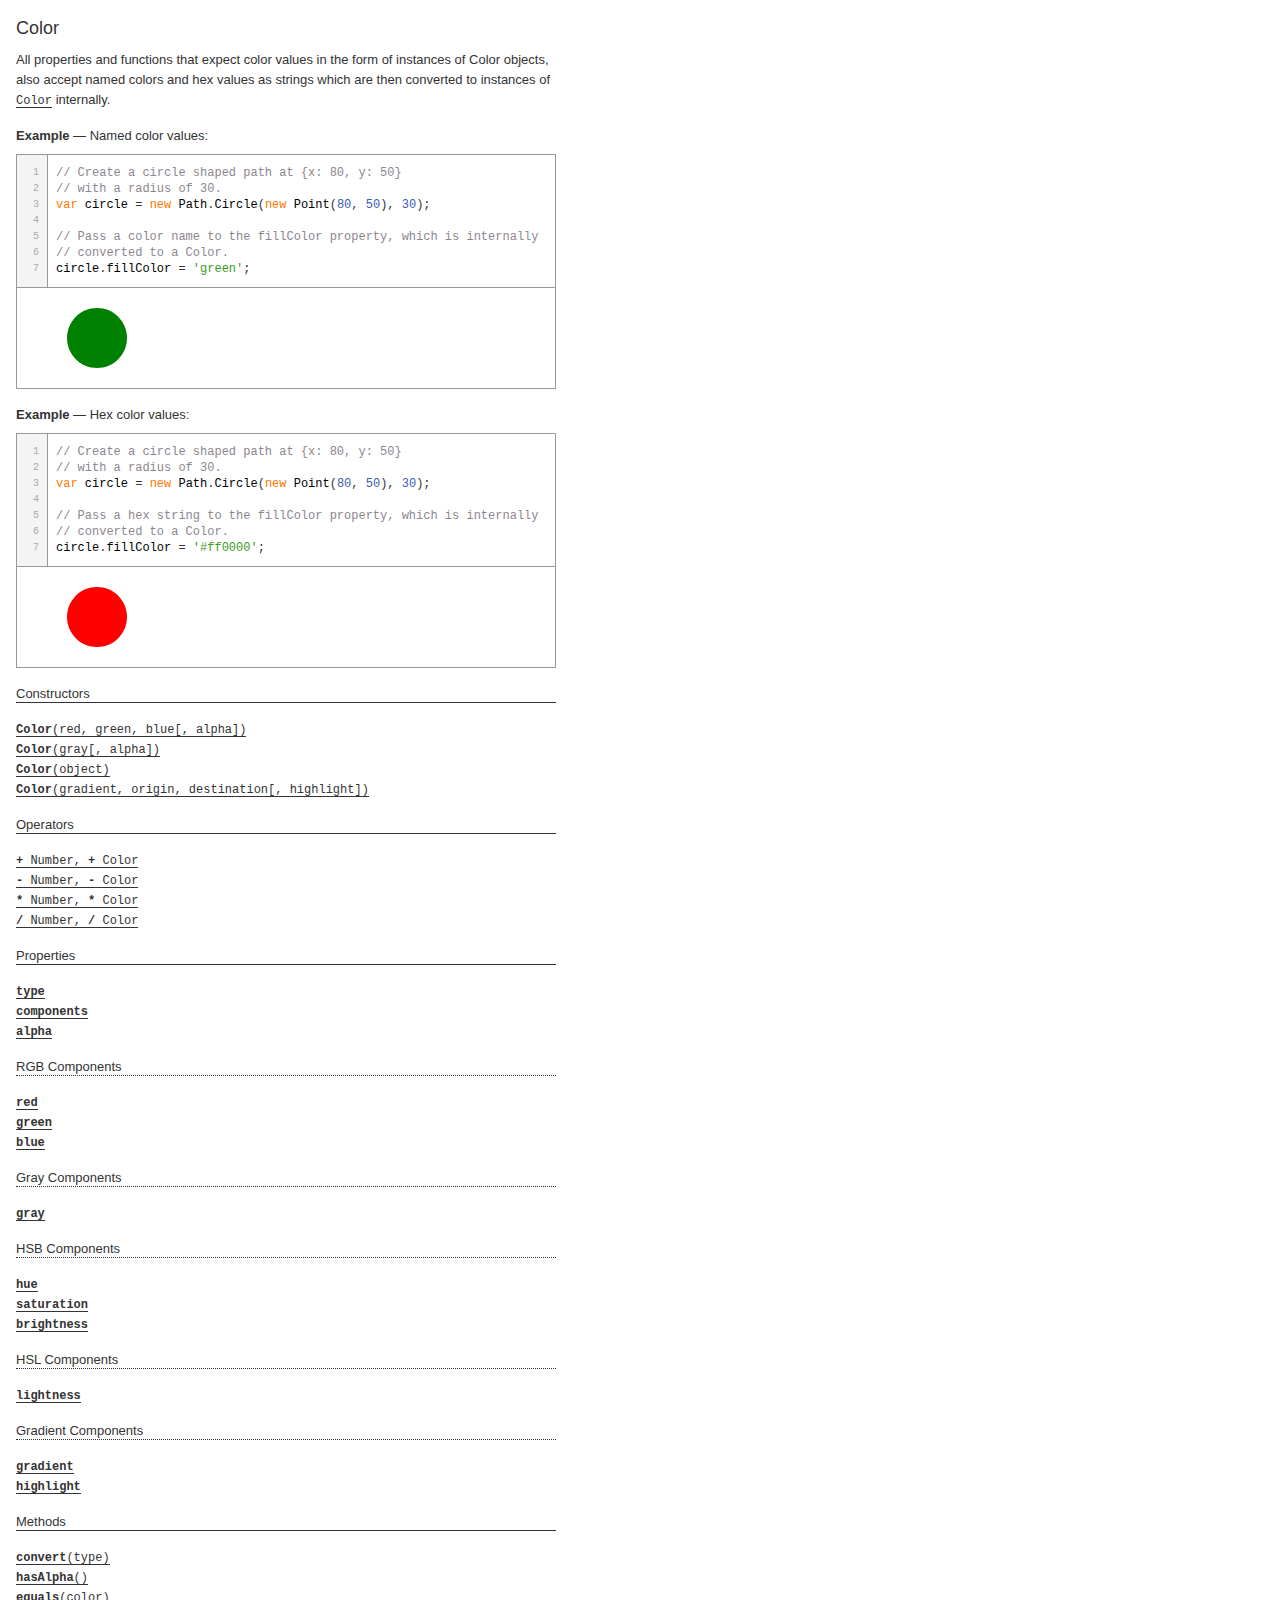
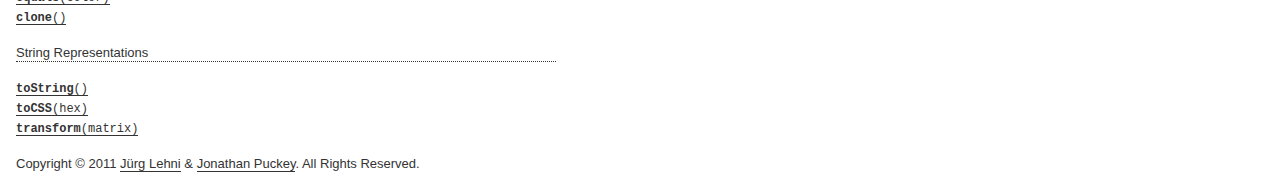
<file: misc/paper/paperjs-v0.9.19/docs/classes/Color.html>
<!DOCTYPE html>
<html>
<head>
<meta charset="UTF-8">
<title>Color</title>
<base target="class-frame">
<link href="../assets/css/docs.css" rel="stylesheet" type="text/css">
<script src="../assets/js/paper.js"></script>
<script src="../assets/js/jquery.js"></script>
<script src="../assets/js/codemirror.js"></script>
<script src="../assets/js/docs.js"></script>
</head>
<body class="reference">
<div class="reference-class">
<h1>Color</h1>

<p>All properties and functions that expect color values in the form
of instances of Color objects, also accept named colors and hex values as
strings which are then converted to instances of
<a href="../classes/Color.html"><tt>Color</tt></a> internally.</p>
<p>
<b>Example</b> &mdash; Named color values:
</p>

<div class="paperscript split">

<div class="buttons">
<div class="button run">Run</div>
</div>

<script type="text/paperscript" canvas="canvas-0">
// Create a circle shaped path at {x: 80, y: 50}
// with a radius of 30.
var circle = new Path.Circle(new Point(80, 50), 30);

// Pass a color name to the fillColor property, which is internally
// converted to a Color.
circle.fillColor = 'green';
</script>
<div class="canvas"><canvas width="516" height="100" id="canvas-0"></canvas></div>
</div>


<p>
<b>Example</b> &mdash; Hex color values:
</p>

<div class="paperscript split">

<div class="buttons">
<div class="button run">Run</div>
</div>

<script type="text/paperscript" canvas="canvas-1">
// Create a circle shaped path at {x: 80, y: 50}
// with a radius of 30.
var circle = new Path.Circle(new Point(80, 50), 30);

// Pass a hex string to the fillColor property, which is internally
// converted to a Color.
circle.fillColor = '#ff0000';
</script>
<div class="canvas"><canvas width="516" height="100" id="canvas-1"></canvas></div>
</div>


</div>

<!-- ============================== constructors ========================= -->
<div class="reference-members"><h2>Constructors</h2>
	
		
<div id="color-red-green-blue" class="member">
<div class="member-link">
<a name="color-red-green-blue" href="#color-red-green-blue"><tt><b>Color</b>(red, green, blue[, alpha])</tt></a>
</div>
<div class="member-description hidden">
<div class="member-text">
<p>Creates a RGB Color object.</p>

<ul><b>Parameters:</b>

<li>
<tt>red:</tt> 
<tt>Number</tt>
&mdash;&nbsp;the amount of red in the color as a value
between <tt>0</tt> and <tt>1</tt>

</li>

<li>
<tt>green:</tt> 
<tt>Number</tt>
&mdash;&nbsp;the amount of green in the color as a value
between <tt>0</tt> and <tt>1</tt>

</li>

<li>
<tt>blue:</tt> 
<tt>Number</tt>
&mdash;&nbsp;the amount of blue in the color as a value
between <tt>0</tt> and <tt>1</tt>

</li>

<li>
<tt>alpha:</tt> 
<tt>Number</tt>
&mdash;&nbsp;the alpha of the color as a value between
<tt>0</tt> and <tt>1</tt>
&mdash;&nbsp;optional
</li>

</ul>


<p>
<b>Example</b> &mdash; Creating a RGB Color:
</p>

<div class="paperscript split">

<div class="buttons">
<div class="button run">Run</div>
</div>

<script type="text/paperscript" canvas="canvas-2">
// Create a circle shaped path at {x: 80, y: 50}
// with a radius of 30:
var circle = new Path.Circle(new Point(80, 50), 30);

// 100% red, 0% blue, 50% blue:
circle.fillColor = new Color(1, 0, 0.5);
</script>
<div class="canvas"><canvas width="516" height="100" id="canvas-2"></canvas></div>
</div>



</div>
</div>
</div>
	
		
<div id="color-gray" class="member">
<div class="member-link">
<a name="color-gray" href="#color-gray"><tt><b>Color</b>(gray[, alpha])</tt></a>
</div>
<div class="member-description hidden">
<div class="member-text">
<p>Creates a gray Color object.</p>

<ul><b>Parameters:</b>

<li>
<tt>gray:</tt> 
<tt>Number</tt>
&mdash;&nbsp;the amount of gray in the color as a value
between <tt>0</tt> and <tt>1</tt>

</li>

<li>
<tt>alpha:</tt> 
<tt>Number</tt>
&mdash;&nbsp;the alpha of the color as a value between
<tt>0</tt> and <tt>1</tt>
&mdash;&nbsp;optional
</li>

</ul>


<p>
<b>Example</b> &mdash; Creating a gray Color:
</p>

<div class="paperscript split">

<div class="buttons">
<div class="button run">Run</div>
</div>

<script type="text/paperscript" canvas="canvas-3">
// Create a circle shaped path at {x: 80, y: 50}
// with a radius of 30:
var circle = new Path.Circle(new Point(80, 50), 30);

// Create a GrayColor with 50% gray:
circle.fillColor = new Color(0.5);
</script>
<div class="canvas"><canvas width="516" height="100" id="canvas-3"></canvas></div>
</div>



</div>
</div>
</div>
	
		
<div id="color-object" class="member">
<div class="member-link">
<a name="color-object" href="#color-object"><tt><b>Color</b>(object)</tt></a>
</div>
<div class="member-description hidden">
<div class="member-text">
<p>Creates a HSB, HSL or gradient Color object from the properties of
the provided object:</p>
<p><b>HSB Color</b>:<br>
<tt>hue: Number</tt> — the hue of the color as a value in
degrees between <tt>0</tt> and <tt>360</tt><br>
<tt>saturation: Number</tt> — the saturation of the color as a
value between <tt>0</tt> and <tt>1</tt><br>
<tt>brightness: Number</tt> — the brightness of the color as a
value between <tt>0</tt> and <tt>1</tt><br>
<tt>alpha: Number</tt> — the alpha of the color as a value between
<tt>0</tt> and <tt>1</tt></p>
<p><b>HSL Color</b>:<br>
<tt>hue: Number</tt> — the hue of the color as a value in
degrees between <tt>0</tt> and <tt>360</tt><br>
<tt>saturation: Number</tt> — the saturation of the color as a
value between <tt>0</tt> and <tt>1</tt><br>
<tt>lightness: Number</tt> — the lightness of the color as a
value between <tt>0</tt> and <tt>1</tt><br>
<tt>alpha: Number</tt> — the alpha of the color as a value between
<tt>0</tt> and <tt>1</tt></p>
<p><b>Gradient Color</b>:<br>
<tt>gradient: Gradient</tt> — the gradient object that describes the
 color stops and type of gradient to be used.<br>
<tt>origin: Point</tt> — the origin point of the gradient<br>
<tt>destination: Point</tt> — the destination point of the gradient
<tt>stops: Array of GradientStop</tt> — the gradient stops describing
the gradient, as an alternative to providing a gradient object<br>
<tt>radial: Boolean</tt> — controls whether the gradient is radial,
as an alternative to providing a gradient object<br></p>

<ul><b>Parameters:</b>

<li>
<tt>object:</tt> 
<tt>Object</tt>
&mdash;&nbsp;an object describing the components and
       properties of the color.

</li>

</ul>


<p>
<b>Example</b> &mdash; Creating a HSB Color:
</p>

<div class="paperscript split">

<div class="buttons">
<div class="button run">Run</div>
</div>

<script type="text/paperscript" canvas="canvas-4">
// Create a circle shaped path at {x: 80, y: 50}
// with a radius of 30:
var circle = new Path.Circle(new Point(80, 50), 30);

// Create an HSB Color with a hue of 90 degrees, a saturation
// 100% and a brightness of 100%:
circle.fillColor = { hue: 90, saturation: 1, brightness: 1 };
</script>
<div class="canvas"><canvas width="516" height="100" id="canvas-4"></canvas></div>
</div>


<p>
<b>Example</b> &mdash; Creating a HSL Color:
</p>

<div class="paperscript split">

<div class="buttons">
<div class="button run">Run</div>
</div>

<script type="text/paperscript" canvas="canvas-5">
// Create a circle shaped path at {x: 80, y: 50}
// with a radius of 30:
var circle = new Path.Circle(new Point(80, 50), 30);

// Create an HSL Color with a hue of 90 degrees, a saturation
// 100% and a lightness of 50%:
circle.fillColor = { hue: 90, saturation: 1, lightness: 0.5 };
</script>
<div class="canvas"><canvas width="516" height="100" id="canvas-5"></canvas></div>
</div>


<p>
<b>Example</b> &mdash; Creating a gradient color from an object literal:
</p>

<div class="paperscript split">

<div class="buttons">
<div class="button run">Run</div>
</div>

<script type="text/paperscript" canvas="canvas-6">
// Define two points which we will be using to construct
// the path and to position the gradient color:
var topLeft = view.center - [80, 80];
var bottomRight = view.center + [80, 80];

var path = new Path.Rectangle({
	topLeft: topLeft,
	bottomRight: bottomRight,
	// Fill the path with a gradient of three color stops
	// that runs between the two points we defined earlier:
	fillColor: {
		stops: ['yellow', 'red', 'blue'],
		origin: topLeft,
		destination: bottomRight
	}
});
</script>
<div class="canvas"><canvas width="516" height="200" id="canvas-6"></canvas></div>
</div>



</div>
</div>
</div>
	
		
<div id="color-gradient-origin-destination" class="member">
<div class="member-link">
<a name="color-gradient-origin-destination" href="#color-gradient-origin-destination"><tt><b>Color</b>(gradient, origin, destination[, highlight])</tt></a>
</div>
<div class="member-description hidden">
<div class="member-text">
<p>Creates a gradient Color object.</p>

<ul><b>Parameters:</b>

<li>
<tt>gradient:</tt> 
<a href="../classes/Gradient.html"><tt>Gradient</tt></a>


</li>

<li>
<tt>origin:</tt> 
<a href="../classes/Point.html"><tt>Point</tt></a>


</li>

<li>
<tt>destination:</tt> 
<a href="../classes/Point.html"><tt>Point</tt></a>


</li>

<li>
<tt>highlight:</tt> 
<a href="../classes/Point.html"><tt>Point</tt></a>

&mdash;&nbsp;optional
</li>

</ul>


<p>
<b>Example</b> &mdash; Applying a linear gradient color containing evenly distributed color stops:
</p>

<div class="paperscript split">

<div class="buttons">
<div class="button run">Run</div>
</div>

<script type="text/paperscript" canvas="canvas-7">
// Define two points which we will be using to construct
// the path and to position the gradient color:
var topLeft = view.center - [80, 80];
var bottomRight = view.center + [80, 80];

// Create a rectangle shaped path between
// the topLeft and bottomRight points:
var path = new Path.Rectangle(topLeft, bottomRight);

// Create the gradient, passing it an array of colors to be converted
// to evenly distributed color stops:
var gradient = new Gradient(['yellow', 'red', 'blue']);

// Have the gradient color run between the topLeft and
// bottomRight points we defined earlier:
var gradientColor = new Color(gradient, topLeft, bottomRight);

// Set the fill color of the path to the gradient color:
path.fillColor = gradientColor;
</script>
<div class="canvas"><canvas width="516" height="200" id="canvas-7"></canvas></div>
</div>


<p>
<b>Example</b> &mdash; Applying a radial gradient color containing unevenly distributed color stops:
</p>

<div class="paperscript split">

<div class="buttons">
<div class="button run">Run</div>
</div>

<script type="text/paperscript" canvas="canvas-8">
// Create a circle shaped path at the center of the view
// with a radius of 80:
var path = new Path.Circle({
    center: view.center,
    radius: 80
});

// The stops array: yellow mixes with red between 0 and 15%,
// 15% to 30% is pure red, red mixes with black between 30% to 100%:
var stops = [
    ['yellow', 0],
    ['red', 0.15],
    ['red', 0.3],
    ['black', 0.9]
];

// Create a radial gradient using the color stops array:
var gradient = new Gradient(stops, true);

// We will use the center point of the circle shaped path as
// the origin point for our gradient color
var from = path.position;

// The destination point of the gradient color will be the
// center point of the path + 80pt in horizontal direction:
var to = path.position + [80, 0];

// Create the gradient color:
var gradientColor = new Color(gradient, from, to);

// Set the fill color of the path to the gradient color:
path.fillColor = gradientColor;
</script>
<div class="canvas"><canvas width="516" height="200" id="canvas-8"></canvas></div>
</div>



</div>
</div>
</div>
	
</div>



<!-- ============================== properties ========================= -->
	<div class="reference-members"><h2>Operators</h2>
		
			<div id="add" class="member">
<div class="member-link">
<a name="add" href="#add"><tt><tt><b>+</b> Number</tt>, <tt><b>+</b> Color</tt></tt></a>
</div>
<div class="member-description hidden">


	<div class="member-text">
		<p>Returns the addition of the supplied value to both coordinates of
the color as a new color.</p>
<p>The object itself is not modified!</p>
		
	<ul><b>Returns:</b>
	
		<li>
<tt><a href="../classes/Color.html"><tt>Color</tt></a></tt>&nbsp;&mdash;&nbsp;the addition of the color and the value as a new
color
</li>
	
	</ul>

		
		<p>
<b>Example</b> 
</p>


<pre class="code">var color = new Color(0.5, 1, 1);
var result = color + 1;
console.log(result); // { red: 1, blue: 1, green: 1 }</pre>

	</div>



	<div class="member-text">
		<p>Returns the addition of the supplied color to the color as a new
color.</p>
<p>The object itself is not modified!</p>
		
	<ul><b>Returns:</b>
	
		<li>
<tt><a href="../classes/Color.html"><tt>Color</tt></a></tt>&nbsp;&mdash;&nbsp;the addition of the two colors as a new color
</li>
	
	</ul>

		
		<p>
<b>Example</b> 
</p>


<pre class="code">var color1 = new Color(0, 1, 1);
var color2 = new Color(1, 0, 0);
var result = color1 + color2;
console.log(result); // { red: 1, blue: 1, green: 1 }</pre>

	</div>


</div>
</div>

		
			<div id="subtract" class="member">
<div class="member-link">
<a name="subtract" href="#subtract"><tt><tt><b>-</b> Number</tt>, <tt><b>-</b> Color</tt></tt></a>
</div>
<div class="member-description hidden">


	<div class="member-text">
		<p>Returns the subtraction of the supplied value to both coordinates of
the color as a new color.</p>
<p>The object itself is not modified!</p>
		
	<ul><b>Returns:</b>
	
		<li>
<tt><a href="../classes/Color.html"><tt>Color</tt></a></tt>&nbsp;&mdash;&nbsp;the subtraction of the color and the value as a new
        color
</li>
	
	</ul>

		
		<p>
<b>Example</b> 
</p>


<pre class="code">var color = new Color(0.5, 1, 1);
var result = color - 1;
console.log(result); // { red: 0, blue: 0, green: 0 }</pre>

	</div>



	<div class="member-text">
		<p>Returns the subtraction of the supplied color to the color as a new
color.</p>
<p>The object itself is not modified!</p>
		
	<ul><b>Returns:</b>
	
		<li>
<tt><a href="../classes/Color.html"><tt>Color</tt></a></tt>&nbsp;&mdash;&nbsp;the subtraction of the two colors as a new color
</li>
	
	</ul>

		
		<p>
<b>Example</b> 
</p>


<pre class="code">var color1 = new Color(0, 1, 1);
var color2 = new Color(1, 0, 0);
var result = color1 - color2;
console.log(result); // { red: 0, blue: 1, green: 1 }</pre>

	</div>


</div>
</div>

		
			<div id="multiply" class="member">
<div class="member-link">
<a name="multiply" href="#multiply"><tt><tt><b>*</b> Number</tt>, <tt><b>*</b> Color</tt></tt></a>
</div>
<div class="member-description hidden">


	<div class="member-text">
		<p>Returns the multiplication of the supplied value to both coordinates
of the color as a new color.</p>
<p>The object itself is not modified!</p>
		
	<ul><b>Returns:</b>
	
		<li>
<tt><a href="../classes/Color.html"><tt>Color</tt></a></tt>&nbsp;&mdash;&nbsp;the multiplication of the color and the value as a
        new color
</li>
	
	</ul>

		
		<p>
<b>Example</b> 
</p>


<pre class="code">var color = new Color(0.5, 1, 1);
var result = color * 0.5;
console.log(result); // { red: 0.25, blue: 0.5, green: 0.5 }</pre>

	</div>



	<div class="member-text">
		<p>Returns the multiplication of the supplied color to the color as a
new color.</p>
<p>The object itself is not modified!</p>
		
	<ul><b>Returns:</b>
	
		<li>
<tt><a href="../classes/Color.html"><tt>Color</tt></a></tt>&nbsp;&mdash;&nbsp;the multiplication of the two colors as a new color
</li>
	
	</ul>

		
		<p>
<b>Example</b> 
</p>


<pre class="code">var color1 = new Color(0, 1, 1);
var color2 = new Color(0.5, 0, 0.5);
var result = color1 * color2;
console.log(result); // { red: 0, blue: 0, green: 0.5 }</pre>

	</div>


</div>
</div>

		
			<div id="divide" class="member">
<div class="member-link">
<a name="divide" href="#divide"><tt><tt><b>/</b> Number</tt>, <tt><b>/</b> Color</tt></tt></a>
</div>
<div class="member-description hidden">


	<div class="member-text">
		<p>Returns the division of the supplied value to both coordinates of
the color as a new color.</p>
<p>The object itself is not modified!</p>
		
	<ul><b>Returns:</b>
	
		<li>
<tt><a href="../classes/Color.html"><tt>Color</tt></a></tt>&nbsp;&mdash;&nbsp;the division of the color and the value as a new
        color
</li>
	
	</ul>

		
		<p>
<b>Example</b> 
</p>


<pre class="code">var color = new Color(0.5, 1, 1);
var result = color / 2;
console.log(result); // { red: 0.25, blue: 0.5, green: 0.5 }</pre>

	</div>



	<div class="member-text">
		<p>Returns the division of the supplied color to the color as a new
color.</p>
<p>The object itself is not modified!</p>
		
	<ul><b>Returns:</b>
	
		<li>
<tt><a href="../classes/Color.html"><tt>Color</tt></a></tt>&nbsp;&mdash;&nbsp;the division of the two colors as a new color
</li>
	
	</ul>

		
		<p>
<b>Example</b> 
</p>


<pre class="code">var color1 = new Color(0, 1, 1);
var color2 = new Color(0.5, 0, 0.5);
var result = color1 / color2;
console.log(result); // { red: 0, blue: 0, green: 1 }</pre>

	</div>


</div>
</div>

		
	</div>



	<div class="reference-members"><h2>Properties</h2>
		
			
<div id="type" class="member">
<div class="member-link">
<a name="type" href="#type"><tt><b>type</b></tt></a>
</div>
<div class="member-description hidden">

<div class="member-text">
	<p>The type of the color as a string.</p>
	
	
	<ul><b>Type:</b>
	<li>
		<tt>String('rgb', 'gray', 'hsb', 'hsl')</tt>
	</li>
	</ul>
	
	<p>
<b>Example</b> 
</p>


<pre class="code">var color = new Color(1, 0, 0);
console.log(color.type); // 'rgb'</pre>

</div>

</div>
</div>
		
			
<div id="components" class="member">
<div class="member-link">
<a name="components" href="#components"><tt><b>components</b></tt></a>
</div>
<div class="member-description hidden">

<div class="member-text">
	<p>The color components that define the color, including the alpha value
if defined.</p>
	
		<p>Read only.</p>
	
	
	<ul><b>Type:</b>
	<li>
		<tt>Number</tt>
	</li>
	</ul>
	
	
</div>

</div>
</div>
		
			
<div id="alpha" class="member">
<div class="member-link">
<a name="alpha" href="#alpha"><tt><b>alpha</b></tt></a>
</div>
<div class="member-description hidden">

<div class="member-text">
	<p>The color's alpha value as a number between <tt>0</tt> and <tt>1</tt>.</p>
<p>All colors of the different subclasses support alpha values.</p>
	
	
	<ul><b>Type:</b>
	<li>
		<tt>Number</tt>
	</li>
	</ul>
	
	<p>
<b>Example</b> &mdash; A filled path with a half transparent stroke:
</p>

<div class="paperscript split">

<div class="buttons">
<div class="button run">Run</div>
</div>

<script type="text/paperscript" canvas="canvas-9">
var circle = new Path.Circle(new Point(80, 50), 30);

// Fill the circle with red and give it a 20pt green stroke:
circle.style = {
	fillColor: 'red',
	strokeColor: 'green',
	strokeWidth: 20
};

// Make the stroke half transparent:
circle.strokeColor.alpha = 0.5;
</script>
<div class="canvas"><canvas width="516" height="100" id="canvas-9"></canvas></div>
</div>


</div>

</div>
</div>
		
			
	<h3>RGB Components</h3>

<div id="red" class="member">
<div class="member-link">
<a name="red" href="#red"><tt><b>red</b></tt></a>
</div>
<div class="member-description hidden">

<div class="member-text">
	<p>The amount of red in the color as a value between <tt>0</tt> and
<tt>1</tt>.</p>
	
	
	<ul><b>Type:</b>
	<li>
		<tt>Number</tt>
	</li>
	</ul>
	
	<p>
<b>Example</b> &mdash; Changing the amount of red in a color:
</p>

<div class="paperscript split">

<div class="buttons">
<div class="button run">Run</div>
</div>

<script type="text/paperscript" canvas="canvas-10">
var circle = new Path.Circle(new Point(80, 50), 30);
circle.fillColor = 'blue';

// Blue + red = purple:
circle.fillColor.red = 1;
</script>
<div class="canvas"><canvas width="516" height="100" id="canvas-10"></canvas></div>
</div>


</div>

</div>
</div>
		
			
<div id="green" class="member">
<div class="member-link">
<a name="green" href="#green"><tt><b>green</b></tt></a>
</div>
<div class="member-description hidden">

<div class="member-text">
	<p>The amount of green in the color as a value between <tt>0</tt> and
<tt>1</tt>.</p>
	
	
	<ul><b>Type:</b>
	<li>
		<tt>Number</tt>
	</li>
	</ul>
	
	<p>
<b>Example</b> &mdash; Changing the amount of green in a color:
</p>

<div class="paperscript split">

<div class="buttons">
<div class="button run">Run</div>
</div>

<script type="text/paperscript" canvas="canvas-11">
var circle = new Path.Circle(new Point(80, 50), 30);

// First we set the fill color to red:
circle.fillColor = 'red';

// Red + green = yellow:
circle.fillColor.green = 1;
</script>
<div class="canvas"><canvas width="516" height="100" id="canvas-11"></canvas></div>
</div>


</div>

</div>
</div>
		
			
<div id="blue" class="member">
<div class="member-link">
<a name="blue" href="#blue"><tt><b>blue</b></tt></a>
</div>
<div class="member-description hidden">

<div class="member-text">
	<p>The amount of blue in the color as a value between <tt>0</tt> and
<tt>1</tt>.</p>
	
	
	<ul><b>Type:</b>
	<li>
		<tt>Number</tt>
	</li>
	</ul>
	
	<p>
<b>Example</b> &mdash; Changing the amount of blue in a color:
</p>

<div class="paperscript split">

<div class="buttons">
<div class="button run">Run</div>
</div>

<script type="text/paperscript" canvas="canvas-12">
var circle = new Path.Circle(new Point(80, 50), 30);

// First we set the fill color to red:
circle.fillColor = 'red';

// Red + blue = purple:
circle.fillColor.blue = 1;
</script>
<div class="canvas"><canvas width="516" height="100" id="canvas-12"></canvas></div>
</div>


</div>

</div>
</div>
		
			
	<h3>Gray Components</h3>

<div id="gray" class="member">
<div class="member-link">
<a name="gray" href="#gray"><tt><b>gray</b></tt></a>
</div>
<div class="member-description hidden">

<div class="member-text">
	<p>The amount of gray in the color as a value between <tt>0</tt> and
<tt>1</tt>.</p>
	
	
	<ul><b>Type:</b>
	<li>
		<tt>Number</tt>
	</li>
	</ul>
	
	
</div>

</div>
</div>
		
			
	<h3>HSB Components</h3>

<div id="hue" class="member">
<div class="member-link">
<a name="hue" href="#hue"><tt><b>hue</b></tt></a>
</div>
<div class="member-description hidden">

<div class="member-text">
	<p>The hue of the color as a value in degrees between <tt>0</tt> and
<tt>360</tt>.</p>
	
	
	<ul><b>Type:</b>
	<li>
		<tt>Number</tt>
	</li>
	</ul>
	
	<p>
<b>Example</b> &mdash; Changing the hue of a color:
</p>

<div class="paperscript split">

<div class="buttons">
<div class="button run">Run</div>
</div>

<script type="text/paperscript" canvas="canvas-13">
var circle = new Path.Circle(new Point(80, 50), 30);
circle.fillColor = 'red';
circle.fillColor.hue += 30;
</script>
<div class="canvas"><canvas width="516" height="100" id="canvas-13"></canvas></div>
</div>


<p>
<b>Example</b> &mdash; Hue cycling:
</p>

<div class="paperscript split">

<div class="buttons">
<div class="button run">Run</div>
</div>

<script type="text/paperscript" canvas="canvas-14">
// Create a rectangle shaped path, using the dimensions
// of the view:
var path = new Path.Rectangle(view.bounds);
path.fillColor = 'red';

function onFrame(event) {
	path.fillColor.hue += 0.5;
}
</script>
<div class="canvas"><canvas width="516" height="100" id="canvas-14"></canvas></div>
</div>


</div>

</div>
</div>
		
			
<div id="saturation" class="member">
<div class="member-link">
<a name="saturation" href="#saturation"><tt><b>saturation</b></tt></a>
</div>
<div class="member-description hidden">

<div class="member-text">
	<p>The saturation of the color as a value between <tt>0</tt> and
<tt>1</tt>.</p>
	
	
	<ul><b>Type:</b>
	<li>
		<tt>Number</tt>
	</li>
	</ul>
	
	
</div>

</div>
</div>
		
			
<div id="brightness" class="member">
<div class="member-link">
<a name="brightness" href="#brightness"><tt><b>brightness</b></tt></a>
</div>
<div class="member-description hidden">

<div class="member-text">
	<p>The brightness of the color as a value between <tt>0</tt> and
<tt>1</tt>.</p>
	
	
	<ul><b>Type:</b>
	<li>
		<tt>Number</tt>
	</li>
	</ul>
	
	
</div>

</div>
</div>
		
			
	<h3>HSL Components</h3>

<div id="lightness" class="member">
<div class="member-link">
<a name="lightness" href="#lightness"><tt><b>lightness</b></tt></a>
</div>
<div class="member-description hidden">

<div class="member-text">
	<p>The lightness of the color as a value between <tt>0</tt> and
<tt>1</tt>.</p>
<p>Note that all other components are shared with HSB.</p>
	
	
	<ul><b>Type:</b>
	<li>
		<tt>Number</tt>
	</li>
	</ul>
	
	
</div>

</div>
</div>
		
			
	<h3>Gradient Components</h3>

<div id="gradient" class="member">
<div class="member-link">
<a name="gradient" href="#gradient"><tt><b>gradient</b></tt></a>
</div>
<div class="member-description hidden">

<div class="member-text">
	<p>The gradient object describing the type of gradient and the stops.</p>
	
	
	<ul><b>Type:</b>
	<li>
		<a href="../classes/Gradient.html"><tt>Gradient</tt></a>
	</li>
	</ul>
	
	
</div>

</div>
</div>
		
			
<div id="highlight" class="member">
<div class="member-link">
<a name="highlight" href="#highlight"><tt><b>highlight</b></tt></a>
</div>
<div class="member-description hidden">

<div class="member-text">
	<p>The highlight point of the gradient.</p>
	
	
	<ul><b>Type:</b>
	<li>
		<a href="../classes/Point.html"><tt>Point</tt></a>
	</li>
	</ul>
	
	<p>
<b>Example</b> &mdash; Create a circle shaped path at the center of the view, using 40% of the height of the view as its radius and fill it with a radial gradient color:
</p>

<div class="paperscript split">

<div class="buttons">
<div class="button run">Run</div>
</div>

<script type="text/paperscript" canvas="canvas-15">
var path = new Path.Circle({
	center: view.center,
	radius: view.bounds.height * 0.4
});

path.fillColor = {
	gradient: {
		stops: ['yellow', 'red', 'black'],
		radial: true
	},
	origin: path.position,
	destination: path.bounds.rightCenter
};

function onMouseMove(event) {
	// Set the origin highlight of the path's gradient color
	// to the position of the mouse:
	path.fillColor.highlight = event.point;
}
</script>
<div class="canvas"><canvas width="516" height="300" id="canvas-15"></canvas></div>
</div>


</div>

</div>
</div>
		
	</div>



<!-- ============================== methods ================================ -->
	<div class="reference-members"><h2>Methods</h2>
		
			
<div id="convert-type" class="member">
<div class="member-link">
<a name="convert-type" href="#convert-type"><tt><b>convert</b>(type)</tt></a>
</div>
<div class="member-description hidden">
<div class="member-text">
	<p>Converts the color another type.</p>
	
<ul><b>Parameters:</b>

<li>
<tt>type:</tt> 
<tt>String('rgb'|'gray'|'hsb'|'hsl')</tt>
&mdash;&nbsp;the color type to
convert to.

</li>

</ul>

	
	<ul><b>Returns:</b>
	
		<li>
<tt><a href="../classes/Color.html"><tt>Color</tt></a></tt>&nbsp;&mdash;&nbsp;the converted color as a new instance
</li>
	
	</ul>

	
	
</div>
</div>
</div>
		
			
<div id="hasalpha" class="member">
<div class="member-link">
<a name="hasalpha" href="#hasalpha"><tt><b>hasAlpha</b>()</tt></a>
</div>
<div class="member-description hidden">
<div class="member-text">
	<p>Checks if the color has an alpha value.</p>
	
	
	<ul><b>Returns:</b>
	
		<li>
<tt><tt>Boolean</tt></tt>&nbsp;&mdash;&nbsp;<tt>true</tt> if the color has an alpha value, <tt>false</tt> otherwise
</li>
	
	</ul>

	
	
</div>
</div>
</div>
		
			
<div id="equals-color" class="member">
<div class="member-link">
<a name="equals-color" href="#equals-color"><tt><b>equals</b>(color)</tt></a>
</div>
<div class="member-description hidden">
<div class="member-text">
	<p>Checks if the component color values of the color are the
same as those of the supplied one.</p>
	
<ul><b>Parameters:</b>

<li>
<tt>color:</tt> 
<a href="../classes/Color.html"><tt>Color</tt></a>
&mdash;&nbsp;the color to compare with

</li>

</ul>

	
	<ul><b>Returns:</b>
	
		<li>
<tt><tt>Boolean</tt></tt>&nbsp;&mdash;&nbsp;<tt>true</tt> if the colors are the same, <tt>false</tt> otherwise
</li>
	
	</ul>

	
	
</div>
</div>
</div>
		
			
<div id="clone" class="member">
<div class="member-link">
<a name="clone" href="#clone"><tt><b>clone</b>()</tt></a>
</div>
<div class="member-description hidden">
<div class="member-text">
	
	
	
	<ul><b>Returns:</b>
	
		<li>
<tt><a href="../classes/Color.html"><tt>Color</tt></a></tt>&nbsp;&mdash;&nbsp;a copy of the color object
</li>
	
	</ul>

	
	
</div>
</div>
</div>
		
			
<h3>String Representations</h3>

<div id="tostring" class="member">
<div class="member-link">
<a name="tostring" href="#tostring"><tt><b>toString</b>()</tt></a>
</div>
<div class="member-description hidden">
<div class="member-text">
	
	
	
	<ul><b>Returns:</b>
	
		<li>
<tt><tt>String</tt></tt>&nbsp;&mdash;&nbsp;a string representation of the color
</li>
	
	</ul>

	
	
</div>
</div>
</div>
		
			
<div id="tocss-hex" class="member">
<div class="member-link">
<a name="tocss-hex" href="#tocss-hex"><tt><b>toCSS</b>(hex)</tt></a>
</div>
<div class="member-description hidden">
<div class="member-text">
	<p>Returns the color as a CSS string.</p>
	
<ul><b>Parameters:</b>

<li>
<tt>hex:</tt> 
<tt>Boolean</tt>
&mdash;&nbsp;whether to return the color in hexadecial
representation or as a CSS RGB / RGBA string.

</li>

</ul>

	
	<ul><b>Returns:</b>
	
		<li>
<tt><tt>String</tt></tt>&nbsp;&mdash;&nbsp;a CSS string representation of the color.
</li>
	
	</ul>

	
	
</div>
</div>
</div>
		
			
<div id="transform-matrix" class="member">
<div class="member-link">
<a name="transform-matrix" href="#transform-matrix"><tt><b>transform</b>(matrix)</tt></a>
</div>
<div class="member-description hidden">
<div class="member-text">
	<p>Transform the gradient color by the specified matrix.</p>
	
<ul><b>Parameters:</b>

<li>
<tt>matrix:</tt> 
<a href="../classes/Matrix.html"><tt>Matrix</tt></a>
&mdash;&nbsp;the matrix to transform the gradient color by

</li>

</ul>

	
	
	
</div>
</div>
</div>
		
	</div>




<!-- =========================== copyright notice ========================= -->
<p class="footer">Copyright &#169; 2011 <a href="http://www.lehni.org" target="_blank">J&uuml;rg Lehni</a> &amp; <a href="http://www.jonathanpuckey.com" target="_blank">Jonathan Puckey</a>. All Rights Reserved.</p>
<div class="content-end"></div>

</body>
</file>
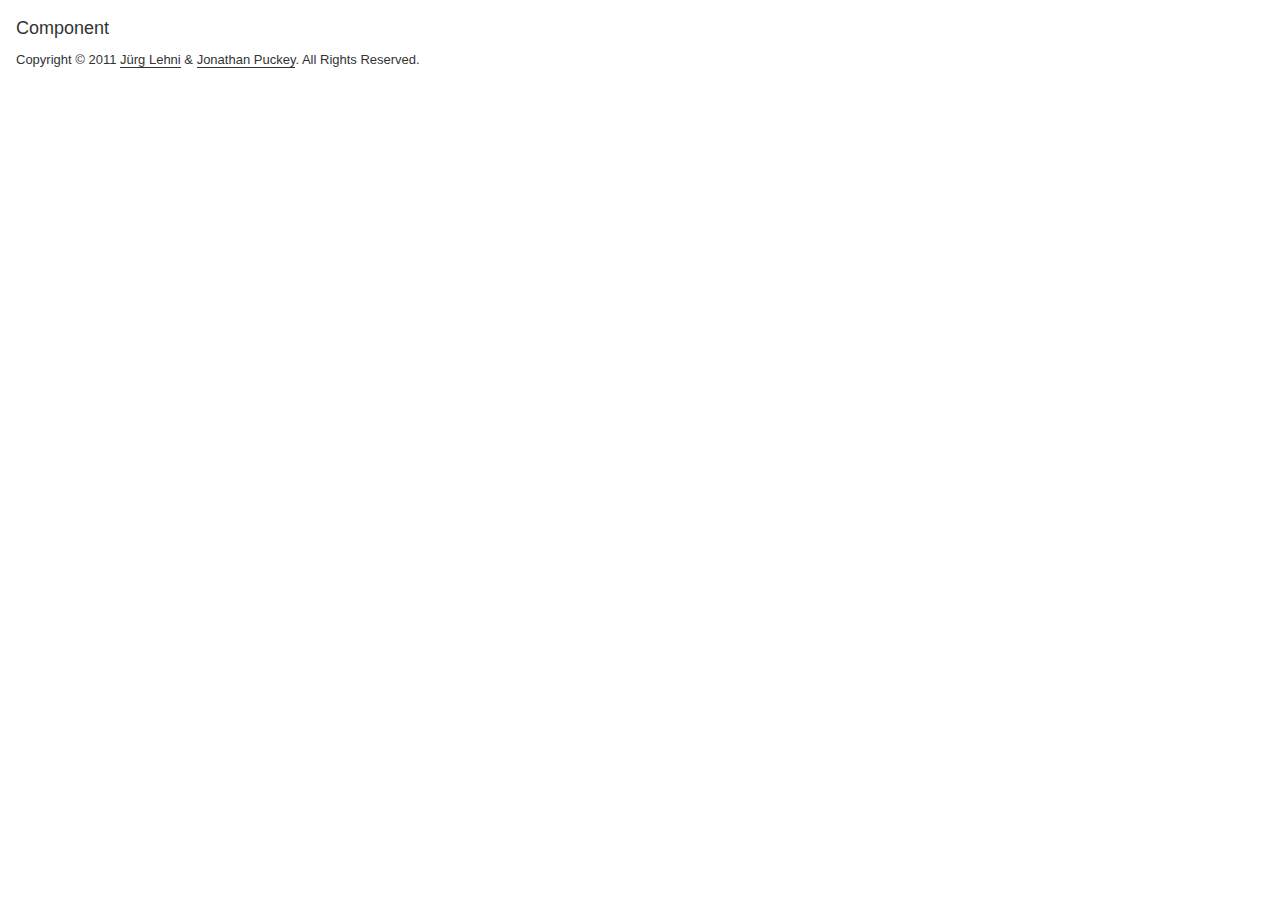
<file: misc/paper/paperjs-v0.9.19/docs/classes/Component.html>
<!DOCTYPE html>
<html>
<head>
<meta charset="UTF-8">
<title>Component</title>
<base target="class-frame">
<link href="../assets/css/docs.css" rel="stylesheet" type="text/css">
<script src="../assets/js/paper.js"></script>
<script src="../assets/js/jquery.js"></script>
<script src="../assets/js/codemirror.js"></script>
<script src="../assets/js/docs.js"></script>
</head>
<body class="reference">
<div class="reference-class">
<h1>Component</h1>



</div>










<!-- =========================== copyright notice ========================= -->
<p class="footer">Copyright &#169; 2011 <a href="http://www.lehni.org" target="_blank">J&uuml;rg Lehni</a> &amp; <a href="http://www.jonathanpuckey.com" target="_blank">Jonathan Puckey</a>. All Rights Reserved.</p>
<div class="content-end"></div>

</body>
</file>
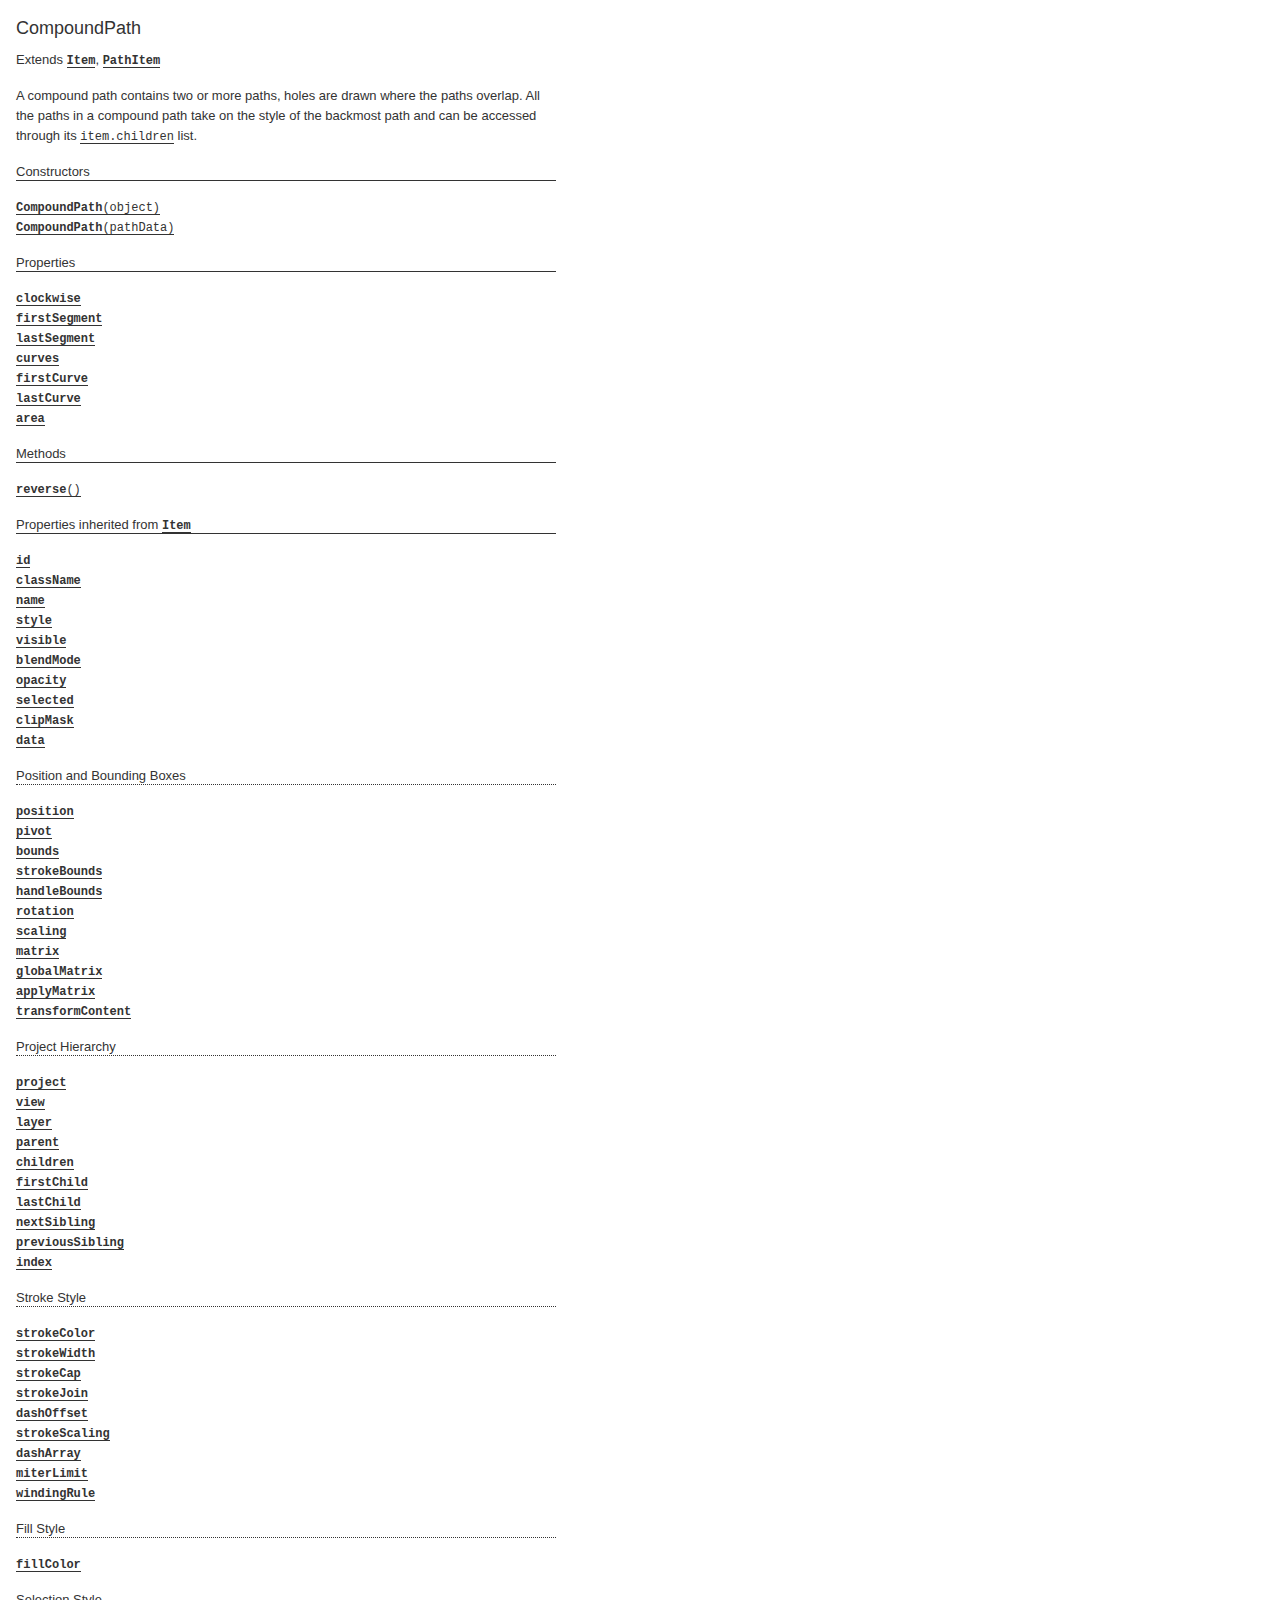
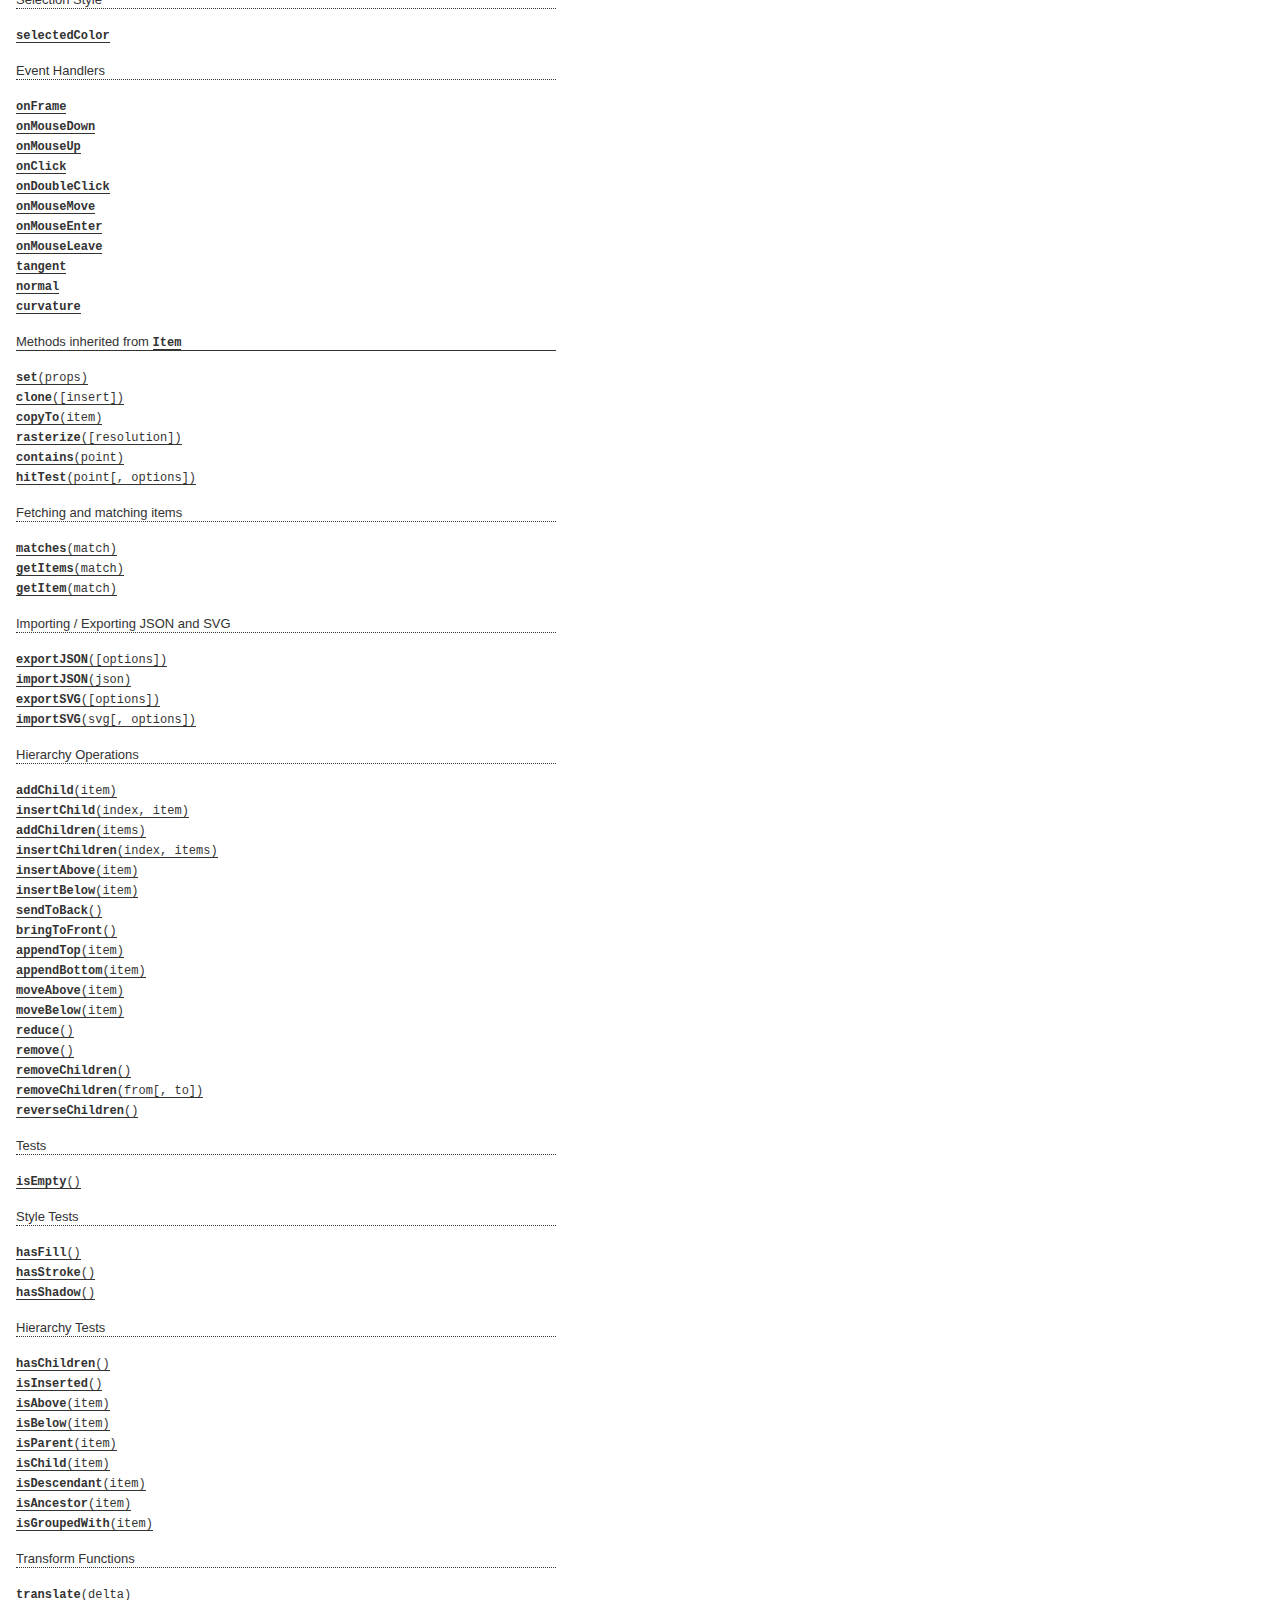
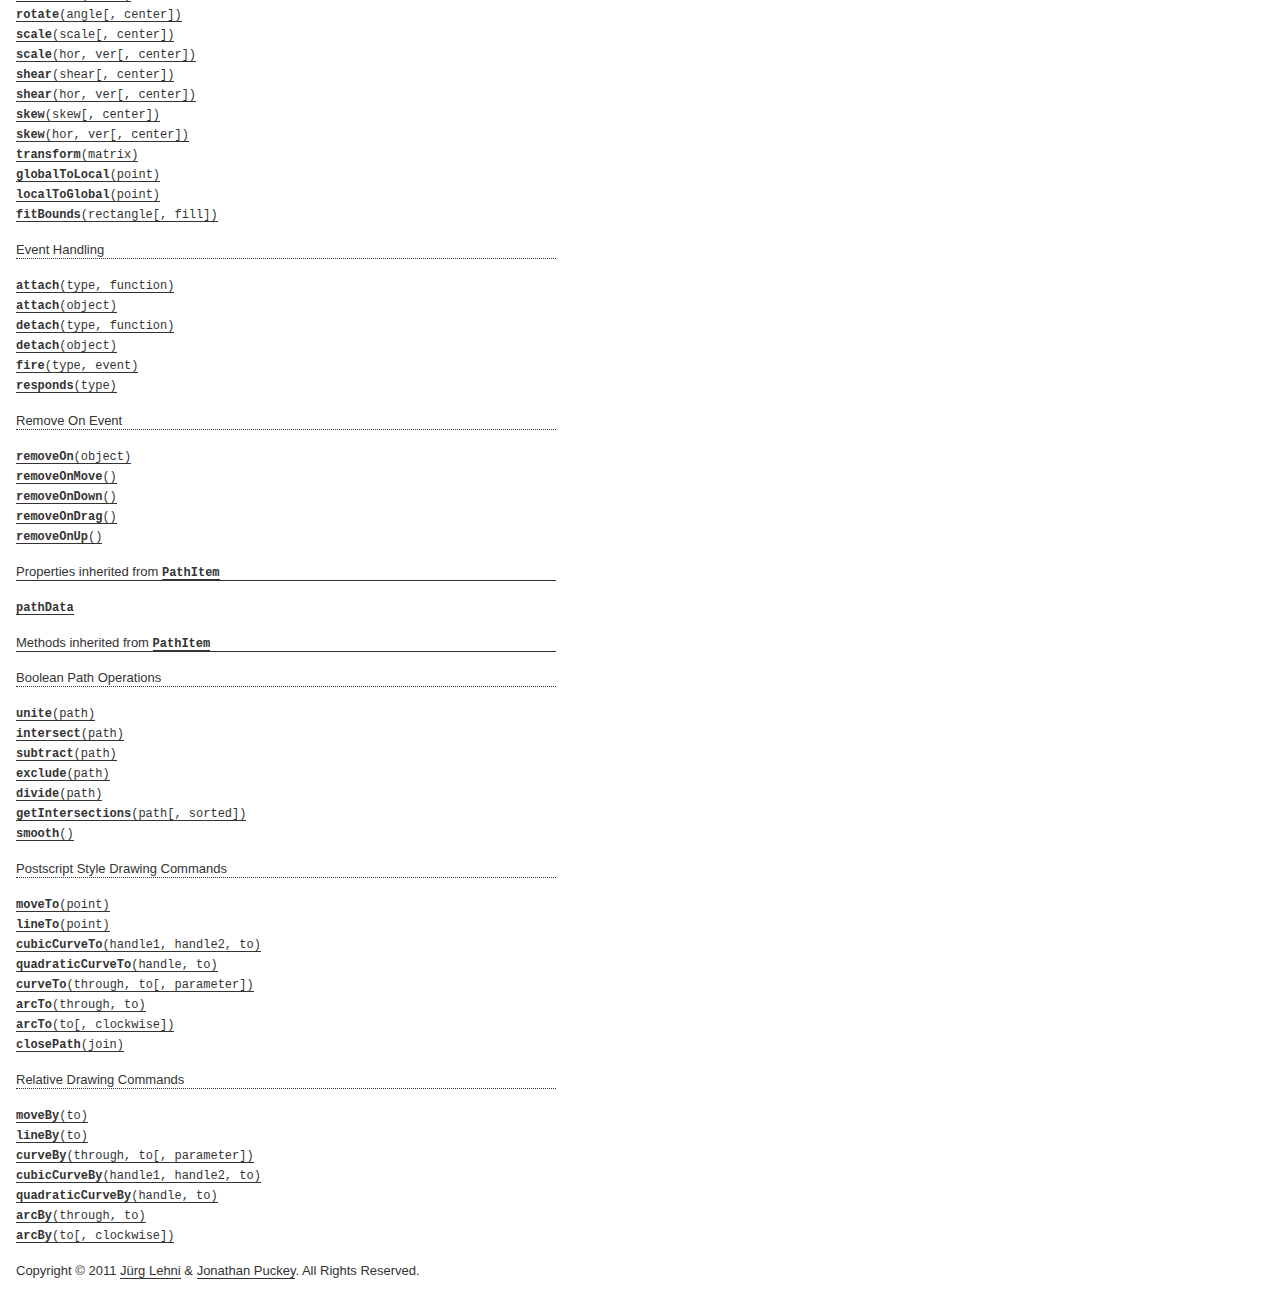
<file: misc/paper/paperjs-v0.9.19/docs/classes/CompoundPath.html>
<!DOCTYPE html>
<html>
<head>
<meta charset="UTF-8">
<title>CompoundPath</title>
<base target="class-frame">
<link href="../assets/css/docs.css" rel="stylesheet" type="text/css">
<script src="../assets/js/paper.js"></script>
<script src="../assets/js/jquery.js"></script>
<script src="../assets/js/codemirror.js"></script>
<script src="../assets/js/docs.js"></script>
</head>
<body class="reference">
<div class="reference-class">
<h1>CompoundPath</h1>

<p> Extends <b><a href="../classes/Item.html"><tt>Item</tt></a></b>, <b><a href="../classes/PathItem.html"><tt>PathItem</tt></a></b></p>

<p>A compound path contains two or more paths, holes are drawn
where the paths overlap. All the paths in a compound path take on the
style of the backmost path and can be accessed through its
<a href="../classes/Item.html#children"><tt>item.children</tt></a> list.</p>

</div>

<!-- ============================== constructors ========================= -->
<div class="reference-members"><h2>Constructors</h2>
	
		
<div id="compoundpath-object" class="member">
<div class="member-link">
<a name="compoundpath-object" href="#compoundpath-object"><tt><b>CompoundPath</b>(object)</tt></a>
</div>
<div class="member-description hidden">
<div class="member-text">
<p>Creates a new compound path item from an object description and places it
at the top of the active layer.</p>

<ul><b>Parameters:</b>

<li>
<tt>object:</tt> 
<tt>Object</tt>
&mdash;&nbsp;an object literal containing properties to
be set on the path

</li>

</ul>


	<ul><b>Returns:</b>
	
		<li>
<tt><a href="../classes/CompoundPath.html"><tt>CompoundPath</tt></a></tt>&nbsp;&mdash;&nbsp;the newly created path
</li>
	
	</ul>

<p>
<b>Example</b> 
</p>

<div class="paperscript split">

<div class="buttons">
<div class="button run">Run</div>
</div>

<script type="text/paperscript" canvas="canvas-0">
var path = new CompoundPath({
    children: [
        new Path.Circle({
            center: new Point(50, 50),
            radius: 30
        }),
        new Path.Circle({
            center: new Point(50, 50),
            radius: 10
        })
    ],
    fillColor: 'black',
    selected: true
});
</script>
<div class="canvas"><canvas width="516" height="100" id="canvas-0"></canvas></div>
</div>



</div>
</div>
</div>
	
		
<div id="compoundpath-pathData" class="member">
<div class="member-link">
<a name="compoundpath-pathData" href="#compoundpath-pathData"><tt><b>CompoundPath</b>(pathData)</tt></a>
</div>
<div class="member-description hidden">
<div class="member-text">
<p>Creates a new compound path item from SVG path-data and places it at the
top of the active layer.</p>

<ul><b>Parameters:</b>

<li>
<tt>pathData:</tt> 
<tt>String</tt>
&mdash;&nbsp;the SVG path-data that describes the geometry
of this path.

</li>

</ul>


	<ul><b>Returns:</b>
	
		<li>
<tt><a href="../classes/CompoundPath.html"><tt>CompoundPath</tt></a></tt>&nbsp;&mdash;&nbsp;the newly created path
</li>
	
	</ul>

<p>
<b>Example</b> 
</p>

<div class="paperscript split">

<div class="buttons">
<div class="button run">Run</div>
</div>

<script type="text/paperscript" canvas="canvas-1">
var pathData = 'M20,50c0,-16.56854 13.43146,-30 30,-30c16.56854,0 30,13.43146 30,30c0,16.56854 -13.43146,30 -30,30c-16.56854,0 -30,-13.43146 -30,-30z M50,60c5.52285,0 10,-4.47715 10,-10c0,-5.52285 -4.47715,-10 -10,-10c-5.52285,0 -10,4.47715 -10,10c0,5.52285 4.47715,10 10,10z';
var path = new CompoundPath(pathData);
path.fillColor = 'black';
</script>
<div class="canvas"><canvas width="516" height="100" id="canvas-1"></canvas></div>
</div>



</div>
</div>
</div>
	
</div>





	<div class="reference-members"><h2>Properties</h2>
		
			
<div id="clockwise" class="member">
<div class="member-link">
<a name="clockwise" href="#clockwise"><tt><b>clockwise</b></tt></a>
</div>
<div class="member-description hidden">

<div class="member-text">
	<p>Specifies whether the compound path is oriented clock-wise.</p>
	
	
	<ul><b>Type:</b>
	<li>
		<tt>Boolean</tt>
	</li>
	</ul>
	
	
</div>

</div>
</div>
		
			
<div id="firstsegment" class="member">
<div class="member-link">
<a name="firstsegment" href="#firstsegment"><tt><b>firstSegment</b></tt></a>
</div>
<div class="member-description hidden">

<div class="member-text">
	<p>The first Segment contained within the path.</p>
	
		<p>Read only.</p>
	
	
	<ul><b>Type:</b>
	<li>
		<a href="../classes/Segment.html"><tt>Segment</tt></a>
	</li>
	</ul>
	
	
</div>

</div>
</div>
		
			
<div id="lastsegment" class="member">
<div class="member-link">
<a name="lastsegment" href="#lastsegment"><tt><b>lastSegment</b></tt></a>
</div>
<div class="member-description hidden">

<div class="member-text">
	<p>The last Segment contained within the path.</p>
	
		<p>Read only.</p>
	
	
	<ul><b>Type:</b>
	<li>
		<a href="../classes/Segment.html"><tt>Segment</tt></a>
	</li>
	</ul>
	
	
</div>

</div>
</div>
		
			
<div id="curves" class="member">
<div class="member-link">
<a name="curves" href="#curves"><tt><b>curves</b></tt></a>
</div>
<div class="member-description hidden">

<div class="member-text">
	<p>All the curves contained within the compound-path, from all its child
<a href="../classes/Path.html"><tt>Path</tt></a> items.</p>
	
		<p>Read only.</p>
	
	
	<ul><b>Type:</b>
	<li>
		Array of <a href="../classes/Curve.html"><tt>Curve</tt></a> objects
	</li>
	</ul>
	
	
</div>

</div>
</div>
		
			
<div id="firstcurve" class="member">
<div class="member-link">
<a name="firstcurve" href="#firstcurve"><tt><b>firstCurve</b></tt></a>
</div>
<div class="member-description hidden">

<div class="member-text">
	<p>The first Curve contained within the path.</p>
	
		<p>Read only.</p>
	
	
	<ul><b>Type:</b>
	<li>
		<a href="../classes/Curve.html"><tt>Curve</tt></a>
	</li>
	</ul>
	
	
</div>

</div>
</div>
		
			
<div id="lastcurve" class="member">
<div class="member-link">
<a name="lastcurve" href="#lastcurve"><tt><b>lastCurve</b></tt></a>
</div>
<div class="member-description hidden">

<div class="member-text">
	<p>The last Curve contained within the path.</p>
	
		<p>Read only.</p>
	
	
	<ul><b>Type:</b>
	<li>
		<a href="../classes/Curve.html"><tt>Curve</tt></a>
	</li>
	</ul>
	
	
</div>

</div>
</div>
		
			
<div id="area" class="member">
<div class="member-link">
<a name="area" href="#area"><tt><b>area</b></tt></a>
</div>
<div class="member-description hidden">

<div class="member-text">
	<p>The area of the path in square points. Self-intersecting paths can
contain sub-areas that cancel each other out.</p>
	
		<p>Read only.</p>
	
	
	<ul><b>Type:</b>
	<li>
		<tt>Number</tt>
	</li>
	</ul>
	
	
</div>

</div>
</div>
		
	</div>



<!-- ============================== methods ================================ -->
	<div class="reference-members"><h2>Methods</h2>
		
			
<div id="reverse" class="member">
<div class="member-link">
<a name="reverse" href="#reverse"><tt><b>reverse</b>()</tt></a>
</div>
<div class="member-description hidden">
<div class="member-text">
	<p>Reverses the orientation of all nested paths.</p>
	
	
	
	
</div>
</div>
</div>
		
	</div>




<!-- =========================== inherited properties ====================== -->
<div class="reference-members"><h2>Properties inherited from <a href="../classes/Item.html"><tt>Item</tt></a></h2>

	
<div id="id" class="member">
<div class="member-link">
<a name="id" href="#id"><tt><b>id</b></tt></a>
</div>
<div class="member-description hidden">

<div class="member-text">
	<p>The unique id of the item.</p>
	
		<p>Read only.</p>
	
	
	<ul><b>Type:</b>
	<li>
		<tt>Number</tt>
	</li>
	</ul>
	
	
</div>

</div>
</div>

	
<div id="classname" class="member">
<div class="member-link">
<a name="classname" href="#classname"><tt><b>className</b></tt></a>
</div>
<div class="member-description hidden">

<div class="member-text">
	<p>The class name of the item as a string.</p>
	
		<p>Read only.</p>
	
	
	<ul><b>Type:</b>
	<li>
		<tt>String('Group', 'Layer', 'Path', 'CompoundPath', 'Shape',
'Raster', 'PlacedSymbol', 'PointText')</tt>
	</li>
	</ul>
	
	
</div>

</div>
</div>

	
<div id="name" class="member">
<div class="member-link">
<a name="name" href="#name"><tt><b>name</b></tt></a>
</div>
<div class="member-description hidden">

<div class="member-text">
	<p>The name of the item. If the item has a name, it can be accessed by name
through its parent's children list.</p>
	
	
	<ul><b>Type:</b>
	<li>
		<tt>String</tt>
	</li>
	</ul>
	
	<p>
<b>Example</b> 
</p>

<div class="paperscript split">

<div class="buttons">
<div class="button run">Run</div>
</div>

<script type="text/paperscript" canvas="canvas-2">
var path = new Path.Circle({
    center: [80, 50],
    radius: 35
});
// Set the name of the path:
path.name = 'example';

// Create a group and add path to it as a child:
var group = new Group();
group.addChild(path);

// The path can be accessed by name:
group.children['example'].fillColor = 'red';
</script>
<div class="canvas"><canvas width="516" height="100" id="canvas-2"></canvas></div>
</div>


</div>

</div>
</div>

	
<div id="style" class="member">
<div class="member-link">
<a name="style" href="#style"><tt><b>style</b></tt></a>
</div>
<div class="member-description hidden">

<div class="member-text">
	<p>The path style of the item.</p>
	
	
	<ul><b>Type:</b>
	<li>
		<a href="../classes/Style.html"><tt>Style</tt></a>
	</li>
	</ul>
	
	<p>
<b>Example</b> &mdash; Applying several styles to an item in one go, by passing an object to its style property:
</p>

<div class="paperscript split">

<div class="buttons">
<div class="button run">Run</div>
</div>

<script type="text/paperscript" canvas="canvas-3">
var circle = new Path.Circle({
    center: [80, 50],
    radius: 30
});
circle.style = {
    fillColor: 'blue',
    strokeColor: 'red',
    strokeWidth: 5
};
</script>
<div class="canvas"><canvas width="516" height="100" id="canvas-3"></canvas></div>
</div>


<p>
<b>Example</b> &mdash; Copying the style of another item:
</p>

<div class="paperscript split">

<div class="buttons">
<div class="button run">Run</div>
</div>

<script type="text/paperscript" canvas="canvas-4">
var path = new Path.Circle({
    center: [50, 50],
    radius: 30,
    fillColor: 'red'
});

var path2 = new Path.Circle({
    center: new Point(180, 50),
    radius: 20
});

// Copy the path style of path:
path2.style = path.style;
</script>
<div class="canvas"><canvas width="516" height="100" id="canvas-4"></canvas></div>
</div>


<p>
<b>Example</b> &mdash; Applying the same style object to multiple items:
</p>

<div class="paperscript split">

<div class="buttons">
<div class="button run">Run</div>
</div>

<script type="text/paperscript" canvas="canvas-5">
var myStyle = {
    fillColor: 'red',
    strokeColor: 'blue',
    strokeWidth: 4
};

var path = new Path.Circle({
    center: [50, 50],
    radius: 30
});
path.style = myStyle;

var path2 = new Path.Circle({
    center: new Point(150, 50),
    radius: 20
});
path2.style = myStyle;
</script>
<div class="canvas"><canvas width="516" height="100" id="canvas-5"></canvas></div>
</div>


</div>

</div>
</div>

	
<div id="visible" class="member">
<div class="member-link">
<a name="visible" href="#visible"><tt><b>visible</b></tt></a>
</div>
<div class="member-description hidden">

<div class="member-text">
	<p>Specifies whether the item is visible. When set to <tt>false</tt>, the
item won't be drawn.</p>
	
	
		<ul><b>Default:</b>
		<li>
		<tt>true</tt>
		</li>
		</ul>
	
	<ul><b>Type:</b>
	<li>
		<tt>Boolean</tt>
	</li>
	</ul>
	
	<p>
<b>Example</b> &mdash; Hiding an item:
</p>

<div class="paperscript split">

<div class="buttons">
<div class="button run">Run</div>
</div>

<script type="text/paperscript" canvas="canvas-6">
var path = new Path.Circle({
    center: [50, 50],
    radius: 20,
    fillColor: 'red'
});

// Hide the path:
path.visible = false;
</script>
<div class="canvas"><canvas width="516" height="100" id="canvas-6"></canvas></div>
</div>


</div>

</div>
</div>

	
<div id="blendmode" class="member">
<div class="member-link">
<a name="blendmode" href="#blendmode"><tt><b>blendMode</b></tt></a>
</div>
<div class="member-description hidden">

<div class="member-text">
	<p>The blend mode with which the item is composited onto the canvas. Both
the standard canvas compositing modes, as well as the new CSS blend modes
are supported. If blend-modes cannot be rendered natively, they are
emulated. Be aware that emulation can have an impact on performance.</p>
	
	
		<ul><b>Default:</b>
		<li>
		<tt>'normal'</tt>
		</li>
		</ul>
	
	<ul><b>Type:</b>
	<li>
		<tt>String('normal', 'multiply', 'screen', 'overlay', 'soft-light',
'hard-light', 'color-dodge', 'color-burn', 'darken', 'lighten',
'difference', 'exclusion', 'hue', 'saturation', 'luminosity', 'color',
'add', 'subtract', 'average', 'pin-light', 'negation', 'source-over',
'source-in', 'source-out', 'source-atop', 'destination-over',
'destination-in', 'destination-out', 'destination-atop', 'lighter',
'darker', 'copy', 'xor')</tt>
	</li>
	</ul>
	
	<p>
<b>Example</b> &mdash; Setting an item's blend mode:
</p>

<div class="paperscript split">

<div class="buttons">
<div class="button run">Run</div>
</div>

<script type="text/paperscript" canvas="canvas-7">
// Create a white rectangle in the background
// with the same dimensions as the view:
var background = new Path.Rectangle(view.bounds);
background.fillColor = 'white';

var circle = new Path.Circle({
    center: [80, 50],
    radius: 35,
    fillColor: 'red'
});

var circle2 = new Path.Circle({
    center: new Point(120, 50),
    radius: 35,
    fillColor: 'blue'
});

// Set the blend mode of circle2:
circle2.blendMode = 'multiply';
</script>
<div class="canvas"><canvas width="516" height="100" id="canvas-7"></canvas></div>
</div>


</div>

</div>
</div>

	
<div id="opacity" class="member">
<div class="member-link">
<a name="opacity" href="#opacity"><tt><b>opacity</b></tt></a>
</div>
<div class="member-description hidden">

<div class="member-text">
	<p>The opacity of the item as a value between <tt>0</tt> and <tt>1</tt>.</p>
	
	
		<ul><b>Default:</b>
		<li>
		<tt>1</tt>
		</li>
		</ul>
	
	<ul><b>Type:</b>
	<li>
		<tt>Number</tt>
	</li>
	</ul>
	
	<p>
<b>Example</b> &mdash; Making an item 50% transparent:
</p>

<div class="paperscript split">

<div class="buttons">
<div class="button run">Run</div>
</div>

<script type="text/paperscript" canvas="canvas-8">
var circle = new Path.Circle({
    center: [80, 50],
    radius: 35,
    fillColor: 'red'
});

var circle2 = new Path.Circle({
    center: new Point(120, 50),
    radius: 35,
    fillColor: 'blue',
    strokeColor: 'green',
    strokeWidth: 10
});

// Make circle2 50% transparent:
circle2.opacity = 0.5;
</script>
<div class="canvas"><canvas width="516" height="100" id="canvas-8"></canvas></div>
</div>


</div>

</div>
</div>

	
<div id="selected" class="member">
<div class="member-link">
<a name="selected" href="#selected"><tt><b>selected</b></tt></a>
</div>
<div class="member-description hidden">

<div class="member-text">
	<p>Specifies whether the item is selected. This will also return
<tt>true</tt> for <a href="../classes/Group.html"><tt>Group</tt></a> items if they are partially selected, e.g.</p>
<p>groups containing selected or partially selected paths.</p>
<p>Paper.js draws the visual outlines of selected items on top of your
project. This can be useful for debugging, as it allows you to see the
construction of paths, position of path curves, individual segment points
and bounding boxes of symbol and raster items.</p>
	
	
	<ul><b>Type:</b>
	<li>
		<tt>Boolean</tt>
	</li>
	</ul>
	
	<p><b>See also:</b>
	<tt><a href="../classes/Project.html#selecteditems"><tt>project.selectedItems</tt></a></tt>, <tt><a href="../classes/Segment.html#selected"><tt>segment.selected</tt></a></tt>, <tt><a href="../classes/Curve.html#selected"><tt>curve.selected</tt></a></tt>, <tt><a href="../classes/Point.html#selected"><tt>point.selected</tt></a></tt>
	</p>

	<p>
<b>Example</b> &mdash; Selecting an item:
</p>

<div class="paperscript split">

<div class="buttons">
<div class="button run">Run</div>
</div>

<script type="text/paperscript" canvas="canvas-9">
var path = new Path.Circle({
    center: [80, 50],
    radius: 35
});
path.selected = true; // Select the path
</script>
<div class="canvas"><canvas width="516" height="100" id="canvas-9"></canvas></div>
</div>


</div>

</div>
</div>

	
<div id="clipmask" class="member">
<div class="member-link">
<a name="clipmask" href="#clipmask"><tt><b>clipMask</b></tt></a>
</div>
<div class="member-description hidden">

<div class="member-text">
	<p>Specifies whether the item defines a clip mask. This can only be set on
paths, compound paths, and text frame objects, and only if the item is
already contained within a clipping group.</p>
	
	
	<ul><b>Type:</b>
	<li>
		<tt>Boolean</tt>
	</li>
	</ul>
	
	
</div>

</div>
</div>

	
<div id="data" class="member">
<div class="member-link">
<a name="data" href="#data"><tt><b>data</b></tt></a>
</div>
<div class="member-description hidden">

<div class="member-text">
	<p>A plain javascript object which can be used to store
arbitrary data on the item.</p>
	
	
	<ul><b>Type:</b>
	<li>
		<tt>Object</tt>
	</li>
	</ul>
	
	<p>
<b>Example</b> 
</p>


<pre class="code">var path = new Path();
path.data.remember = 'milk';</pre>

<p>
<b>Example</b> 
</p>


<pre class="code">var path = new Path();
path.data.malcolm = new Point(20, 30);
console.log(path.data.malcolm.x); // 20</pre>

<p>
<b>Example</b> 
</p>


<pre class="code">var path = new Path();
path.data = {
    home: 'Omicron Theta',
    found: 2338,
    pets: ['Spot']
};
console.log(path.data.pets.length); // 1</pre>

<p>
<b>Example</b> 
</p>


<pre class="code">var path = new Path({
    data: {
        home: 'Omicron Theta',
        found: 2338,
        pets: ['Spot']
    }
});
console.log(path.data.pets.length); // 1</pre>

</div>

</div>
</div>

	
	<h3>Position and Bounding Boxes</h3>

<div id="position-_dontLink" class="member">
<div class="member-link">
<a name="position-_dontLink" href="#position-_dontLink"><tt><b>position</b></tt></a>
</div>
<div class="member-description hidden">

<div class="member-text">
	<p>The item's position within the parent item's coordinate system. By
default, this is the <a href="../classes/Rectangle.html#center"><tt>rectangle.center</tt></a> of the item's
<a href="../classes/Item.html#bounds" onclick="return toggleMember('bounds', true);"><tt>bounds</tt></a> rectangle.</p>
	
	
	<ul><b>Type:</b>
	<li>
		<a href="../classes/Point.html"><tt>Point</tt></a>
	</li>
	</ul>
	
	<p>
<b>Example</b> &mdash; Changing the position of a path:
</p>

<div class="paperscript split">

<div class="buttons">
<div class="button run">Run</div>
</div>

<script type="text/paperscript" canvas="canvas-10">
// Create a circle at position { x: 10, y: 10 }
var circle = new Path.Circle({
    center: new Point(10, 10),
    radius: 10,
    fillColor: 'red'
});

// Move the circle to { x: 20, y: 20 }
circle.position = new Point(20, 20);

// Move the circle 100 points to the right and 50 points down
circle.position += new Point(100, 50);
</script>
<div class="canvas"><canvas width="516" height="100" id="canvas-10"></canvas></div>
</div>


<p>
<b>Example</b> &mdash; Changing the x coordinate of an item's position:
</p>

<div class="paperscript split">

<div class="buttons">
<div class="button run">Run</div>
</div>

<script type="text/paperscript" canvas="canvas-11">
// Create a circle at position { x: 20, y: 20 }
var circle = new Path.Circle({
    center: new Point(20, 20),
    radius: 10,
    fillColor: 'red'
});

// Move the circle 100 points to the right
circle.position.x += 100;
</script>
<div class="canvas"><canvas width="516" height="100" id="canvas-11"></canvas></div>
</div>


</div>

</div>
</div>

	
<div id="pivot-_dontLink" class="member">
<div class="member-link">
<a name="pivot-_dontLink" href="#pivot-_dontLink"><tt><b>pivot</b></tt></a>
</div>
<div class="member-description hidden">

<div class="member-text">
	<p>The item's pivot point specified in the item coordinate system, defining
the point around which all transformations are hinging. This is also the
reference point for <a href="../classes/Item.html#position" onclick="return toggleMember('position', true);"><tt>position</tt></a>. By default, it is set to
<tt>null</tt>, meaning the <a href="../classes/Rectangle.html#center"><tt>rectangle.center</tt></a> of the item's
<a href="../classes/Item.html#bounds" onclick="return toggleMember('bounds', true);"><tt>bounds</tt></a> rectangle is used as pivot.</p>
	
	
	<ul><b>Type:</b>
	<li>
		<a href="../classes/Point.html"><tt>Point</tt></a>
	</li>
	</ul>
	
	
</div>

</div>
</div>

	
<div id="bounds" class="member">
<div class="member-link">
<a name="bounds" href="#bounds"><tt><b>bounds</b></tt></a>
</div>
<div class="member-description hidden">

<div class="member-text">
	<p>The bounding rectangle of the item excluding stroke width.</p>
	
		<p>Read only.</p>
	
	
	<ul><b>Type:</b>
	<li>
		<a href="../classes/Rectangle.html"><tt>Rectangle</tt></a>
	</li>
	</ul>
	
	
</div>

</div>
</div>

	
<div id="strokebounds" class="member">
<div class="member-link">
<a name="strokebounds" href="#strokebounds"><tt><b>strokeBounds</b></tt></a>
</div>
<div class="member-description hidden">

<div class="member-text">
	<p>The bounding rectangle of the item including stroke width.</p>
	
		<p>Read only.</p>
	
	
	<ul><b>Type:</b>
	<li>
		<a href="../classes/Rectangle.html"><tt>Rectangle</tt></a>
	</li>
	</ul>
	
	
</div>

</div>
</div>

	
<div id="handlebounds" class="member">
<div class="member-link">
<a name="handlebounds" href="#handlebounds"><tt><b>handleBounds</b></tt></a>
</div>
<div class="member-description hidden">

<div class="member-text">
	<p>The bounding rectangle of the item including handles.</p>
	
		<p>Read only.</p>
	
	
	<ul><b>Type:</b>
	<li>
		<a href="../classes/Rectangle.html"><tt>Rectangle</tt></a>
	</li>
	</ul>
	
	
</div>

</div>
</div>

	
<div id="rotation" class="member">
<div class="member-link">
<a name="rotation" href="#rotation"><tt><b>rotation</b></tt></a>
</div>
<div class="member-description hidden">

<div class="member-text">
	<p>The current rotation angle of the item, as described by its
<a href="../classes/Item.html#matrix" onclick="return toggleMember('matrix', true);"><tt>matrix</tt></a>.</p>
	
	
	<ul><b>Type:</b>
	<li>
		<tt>Number</tt>
	</li>
	</ul>
	
	
</div>

</div>
</div>

	
<div id="scaling" class="member">
<div class="member-link">
<a name="scaling" href="#scaling"><tt><b>scaling</b></tt></a>
</div>
<div class="member-description hidden">

<div class="member-text">
	<p>The current scale factor of the item, as described by its
<a href="../classes/Item.html#matrix" onclick="return toggleMember('matrix', true);"><tt>matrix</tt></a>.</p>
	
	
	<ul><b>Type:</b>
	<li>
		<a href="../classes/Point.html"><tt>Point</tt></a>
	</li>
	</ul>
	
	
</div>

</div>
</div>

	
<div id="matrix" class="member">
<div class="member-link">
<a name="matrix" href="#matrix"><tt><b>matrix</b></tt></a>
</div>
<div class="member-description hidden">

<div class="member-text">
	<p>The item's transformation matrix, defining position and dimensions in
relation to its parent item in which it is contained.</p>
	
	
	<ul><b>Type:</b>
	<li>
		<a href="../classes/Matrix.html"><tt>Matrix</tt></a>
	</li>
	</ul>
	
	
</div>

</div>
</div>

	
<div id="globalmatrix-_dontClone" class="member">
<div class="member-link">
<a name="globalmatrix-_dontClone" href="#globalmatrix-_dontClone"><tt><b>globalMatrix</b></tt></a>
</div>
<div class="member-description hidden">

<div class="member-text">
	<p>The item's global transformation matrix in relation to the global project
coordinate space. Note that the view's transformations resulting from
zooming and panning are not factored in.</p>
	
		<p>Read only.</p>
	
	
	<ul><b>Type:</b>
	<li>
		<a href="../classes/Matrix.html"><tt>Matrix</tt></a>
	</li>
	</ul>
	
	
</div>

</div>
</div>

	
<div id="applymatrix" class="member">
<div class="member-link">
<a name="applymatrix" href="#applymatrix"><tt><b>applyMatrix</b></tt></a>
</div>
<div class="member-description hidden">

<div class="member-text">
	<p>Specifies whether the group applies transformations directly to its
children, or whether they are to be stored in its <a href="../classes/Item.html#matrix" onclick="return toggleMember('matrix', true);"><tt>matrix</tt></a></p>
	
	
	<ul><b>Type:</b>
	<li>
		<tt>Boolean</tt>
	</li>
	</ul>
	
	
</div>

</div>
</div>

	
<div id="transformcontent" class="member">
<div class="member-link">
<a name="transformcontent" href="#transformcontent"><tt><b>transformContent</b></tt></a>
</div>
<div class="member-description hidden">

</div>
</div>

	
	<h3>Project Hierarchy</h3>

<div id="project" class="member">
<div class="member-link">
<a name="project" href="#project"><tt><b>project</b></tt></a>
</div>
<div class="member-description hidden">

<div class="member-text">
	<p>The project that this item belongs to.</p>
	
		<p>Read only.</p>
	
	
	<ul><b>Type:</b>
	<li>
		<a href="../classes/Project.html"><tt>Project</tt></a>
	</li>
	</ul>
	
	
</div>

</div>
</div>

	
<div id="view" class="member">
<div class="member-link">
<a name="view" href="#view"><tt><b>view</b></tt></a>
</div>
<div class="member-description hidden">

<div class="member-text">
	<p>The view that this item belongs to.</p>
	
		<p>Read only.</p>
	
	
	<ul><b>Type:</b>
	<li>
		<a href="../classes/View.html"><tt>View</tt></a>
	</li>
	</ul>
	
	
</div>

</div>
</div>

	
<div id="layer" class="member">
<div class="member-link">
<a name="layer" href="#layer"><tt><b>layer</b></tt></a>
</div>
<div class="member-description hidden">

<div class="member-text">
	<p>The layer that this item is contained within.</p>
	
		<p>Read only.</p>
	
	
	<ul><b>Type:</b>
	<li>
		<a href="../classes/Layer.html"><tt>Layer</tt></a>
	</li>
	</ul>
	
	
</div>

</div>
</div>

	
<div id="parent" class="member">
<div class="member-link">
<a name="parent" href="#parent"><tt><b>parent</b></tt></a>
</div>
<div class="member-description hidden">

<div class="member-text">
	<p>The item that this item is contained within.</p>
	
	
	<ul><b>Type:</b>
	<li>
		<a href="../classes/Item.html"><tt>Item</tt></a>
	</li>
	</ul>
	
	<p>
<b>Example</b> 
</p>


<pre class="code">var path = new Path();

// New items are placed in the active layer:
console.log(path.parent == project.activeLayer); // true

var group = new Group();
group.addChild(path);

// Now the parent of the path has become the group:
console.log(path.parent == group); // true</pre>

<p>
<b>Example</b> &mdash; Setting the parent of the item to another item
</p>


<pre class="code">var path = new Path();

// New items are placed in the active layer:
console.log(path.parent == project.activeLayer); // true

var group = new Group();
group.parent = path;

// Now the parent of the path has become the group:
console.log(path.parent == group); // true

// The path is now contained in the children list of group:
console.log(group.children[0] == path); // true</pre>

<p>
<b>Example</b> &mdash; Setting the parent of an item in the constructor
</p>


<pre class="code">var group = new Group();

var path = new Path({
    parent: group
});

// The parent of the path is the group:
console.log(path.parent == group); // true

// The path is contained in the children list of group:
console.log(group.children[0] == path); // true</pre>

</div>

</div>
</div>

	
<div id="children" class="member">
<div class="member-link">
<a name="children" href="#children"><tt><b>children</b></tt></a>
</div>
<div class="member-description hidden">

<div class="member-text">
	<p>The children items contained within this item. Items that define a
<a href="../classes/Item.html#name" onclick="return toggleMember('name', true);"><tt>name</tt></a> can also be accessed by name.</p>
<p><b>Please note:</b> The children array should not be modified directly
using array functions. To remove single items from the children list, use
<a href="../classes/Item.html#remove"><tt>item.remove</tt></a>(), to remove all items from the children list, use
<a href="../classes/Item.html#removechildren"><tt>item.removeChildren</tt></a>(). To add items to the children list, use
<a href="../classes/Item.html#addchild-item"><tt>item.addChild(item)</tt></a> or <a href="../classes/Item.html#insertchild-index-item"><tt>item.insertChild(index, item)</tt></a>.</p>
	
	
	<ul><b>Type:</b>
	<li>
		Array of <a href="../classes/Item.html"><tt>Item</tt></a> objects
	</li>
	</ul>
	
	<p>
<b>Example</b> &mdash; Accessing items in the children array:
</p>

<div class="paperscript split">

<div class="buttons">
<div class="button run">Run</div>
</div>

<script type="text/paperscript" canvas="canvas-12">
var path = new Path.Circle({
    center: [80, 50],
    radius: 35
});

// Create a group and move the path into it:
var group = new Group();
group.addChild(path);

// Access the path through the group's children array:
group.children[0].fillColor = 'red';
</script>
<div class="canvas"><canvas width="516" height="100" id="canvas-12"></canvas></div>
</div>


<p>
<b>Example</b> &mdash; Accessing children by name:
</p>

<div class="paperscript split">

<div class="buttons">
<div class="button run">Run</div>
</div>

<script type="text/paperscript" canvas="canvas-13">
var path = new Path.Circle({
    center: [80, 50],
    radius: 35
});
// Set the name of the path:
path.name = 'example';

// Create a group and move the path into it:
var group = new Group();
group.addChild(path);

// The path can be accessed by name:
group.children['example'].fillColor = 'orange';
</script>
<div class="canvas"><canvas width="516" height="100" id="canvas-13"></canvas></div>
</div>


<p>
<b>Example</b> &mdash; Passing an array of items to item.children:
</p>

<div class="paperscript split">

<div class="buttons">
<div class="button run">Run</div>
</div>

<script type="text/paperscript" canvas="canvas-14">
var path = new Path.Circle({
    center: [80, 50],
    radius: 35
});

var group = new Group();
group.children = [path];

// The path is the first child of the group:
group.firstChild.fillColor = 'green';
</script>
<div class="canvas"><canvas width="516" height="100" id="canvas-14"></canvas></div>
</div>


</div>

</div>
</div>

	
<div id="firstchild" class="member">
<div class="member-link">
<a name="firstchild" href="#firstchild"><tt><b>firstChild</b></tt></a>
</div>
<div class="member-description hidden">

<div class="member-text">
	<p>The first item contained within this item. This is a shortcut for
accessing <tt>item.children[0]</tt>.</p>
	
		<p>Read only.</p>
	
	
	<ul><b>Type:</b>
	<li>
		<a href="../classes/Item.html"><tt>Item</tt></a>
	</li>
	</ul>
	
	
</div>

</div>
</div>

	
<div id="lastchild" class="member">
<div class="member-link">
<a name="lastchild" href="#lastchild"><tt><b>lastChild</b></tt></a>
</div>
<div class="member-description hidden">

<div class="member-text">
	<p>The last item contained within this item.This is a shortcut for
accessing <tt>item.children[item.children.length - 1]</tt>.</p>
	
		<p>Read only.</p>
	
	
	<ul><b>Type:</b>
	<li>
		<a href="../classes/Item.html"><tt>Item</tt></a>
	</li>
	</ul>
	
	
</div>

</div>
</div>

	
<div id="nextsibling" class="member">
<div class="member-link">
<a name="nextsibling" href="#nextsibling"><tt><b>nextSibling</b></tt></a>
</div>
<div class="member-description hidden">

<div class="member-text">
	<p>The next item on the same level as this item.</p>
	
		<p>Read only.</p>
	
	
	<ul><b>Type:</b>
	<li>
		<a href="../classes/Item.html"><tt>Item</tt></a>
	</li>
	</ul>
	
	
</div>

</div>
</div>

	
<div id="previoussibling" class="member">
<div class="member-link">
<a name="previoussibling" href="#previoussibling"><tt><b>previousSibling</b></tt></a>
</div>
<div class="member-description hidden">

<div class="member-text">
	<p>The previous item on the same level as this item.</p>
	
		<p>Read only.</p>
	
	
	<ul><b>Type:</b>
	<li>
		<a href="../classes/Item.html"><tt>Item</tt></a>
	</li>
	</ul>
	
	
</div>

</div>
</div>

	
<div id="index" class="member">
<div class="member-link">
<a name="index" href="#index"><tt><b>index</b></tt></a>
</div>
<div class="member-description hidden">

<div class="member-text">
	<p>The index of this item within the list of its parent's children.</p>
	
		<p>Read only.</p>
	
	
	<ul><b>Type:</b>
	<li>
		<tt>Number</tt>
	</li>
	</ul>
	
	
</div>

</div>
</div>

	
	<h3>Stroke Style</h3>

<div id="strokecolor" class="member">
<div class="member-link">
<a name="strokecolor" href="#strokecolor"><tt><b>strokeColor</b></tt></a>
</div>
<div class="member-description hidden">

<div class="member-text">
	<p>The color of the stroke.</p>
	
	
	<ul><b>Type:</b>
	<li>
		<a href="../classes/Color.html"><tt>Color</tt></a>
	</li>
	</ul>
	
	<p>
<b>Example</b> &mdash; Setting the stroke color of a path:
</p>

<div class="paperscript split">

<div class="buttons">
<div class="button run">Run</div>
</div>

<script type="text/paperscript" canvas="canvas-15">
// Create a circle shaped path at { x: 80, y: 50 }
// with a radius of 35:
var circle = new Path.Circle({
    center: [80, 50],
    radius: 35
});

// Set its stroke color to RGB red:
circle.strokeColor = new Color(1, 0, 0);
</script>
<div class="canvas"><canvas width="516" height="100" id="canvas-15"></canvas></div>
</div>


</div>

</div>
</div>

	
<div id="strokewidth" class="member">
<div class="member-link">
<a name="strokewidth" href="#strokewidth"><tt><b>strokeWidth</b></tt></a>
</div>
<div class="member-description hidden">

<div class="member-text">
	<p>The width of the stroke.</p>
	
	
	<ul><b>Type:</b>
	<li>
		<tt>Number</tt>
	</li>
	</ul>
	
	<p>
<b>Example</b> &mdash; Setting an item's stroke width:
</p>

<div class="paperscript split">

<div class="buttons">
<div class="button run">Run</div>
</div>

<script type="text/paperscript" canvas="canvas-16">
// Create a circle shaped path at { x: 80, y: 50 }
// with a radius of 35:
var circle = new Path.Circle({
    center: [80, 50],
    radius: 35,
    strokeColor: 'red'
});

// Set its stroke width to 10:
circle.strokeWidth = 10;
</script>
<div class="canvas"><canvas width="516" height="100" id="canvas-16"></canvas></div>
</div>


</div>

</div>
</div>

	
<div id="strokecap" class="member">
<div class="member-link">
<a name="strokecap" href="#strokecap"><tt><b>strokeCap</b></tt></a>
</div>
<div class="member-description hidden">

<div class="member-text">
	<p>The shape to be used at the beginning and end of open <a href="../classes/Path.html"><tt>Path</tt></a> items,
when they have a stroke.</p>
	
	
		<ul><b>Default:</b>
		<li>
		<tt>'butt'</tt>
		</li>
		</ul>
	
	<ul><b>Type:</b>
	<li>
		<tt>String('round', 'square', 'butt')</tt>
	</li>
	</ul>
	
	<p>
<b>Example</b> &mdash; A look at the different stroke caps:
</p>

<div class="paperscript split">

<div class="buttons">
<div class="button run">Run</div>
</div>

<script type="text/paperscript" canvas="canvas-17">
var line = new Path({
    segments: [[80, 50], [420, 50]],
    strokeColor: 'black',
    strokeWidth: 20,
    selected: true
});

// Set the stroke cap of the line to be round:
line.strokeCap = 'round';

// Copy the path and set its stroke cap to be square:
var line2 = line.clone();
line2.position.y += 50;
line2.strokeCap = 'square';

// Make another copy and set its stroke cap to be butt:
var line2 = line.clone();
line2.position.y += 100;
line2.strokeCap = 'butt';
</script>
<div class="canvas"><canvas width="516" height="200" id="canvas-17"></canvas></div>
</div>


</div>

</div>
</div>

	
<div id="strokejoin" class="member">
<div class="member-link">
<a name="strokejoin" href="#strokejoin"><tt><b>strokeJoin</b></tt></a>
</div>
<div class="member-description hidden">

<div class="member-text">
	<p>The shape to be used at the segments and corners of <a href="../classes/Path.html"><tt>Path</tt></a> items
when they have a stroke.</p>
	
	
		<ul><b>Default:</b>
		<li>
		<tt>'miter'</tt>
		</li>
		</ul>
	
	<ul><b>Type:</b>
	<li>
		<tt>String('miter', 'round', 'bevel')</tt>
	</li>
	</ul>
	
	<p>
<b>Example</b> &mdash; A look at the different stroke joins:
</p>

<div class="paperscript split">

<div class="buttons">
<div class="button run">Run</div>
</div>

<script type="text/paperscript" canvas="canvas-18">
var path = new Path({
    segments: [[80, 100], [120, 40], [160, 100]],
    strokeColor: 'black',
    strokeWidth: 20,
    // Select the path, in order to see where the stroke is formed:
    selected: true
});

var path2 = path.clone();
path2.position.x += path2.bounds.width * 1.5;
path2.strokeJoin = 'round';

var path3 = path2.clone();
path3.position.x += path3.bounds.width * 1.5;
path3.strokeJoin = 'bevel';
</script>
<div class="canvas"><canvas width="516" height="120" id="canvas-18"></canvas></div>
</div>


</div>

</div>
</div>

	
<div id="dashoffset" class="member">
<div class="member-link">
<a name="dashoffset" href="#dashoffset"><tt><b>dashOffset</b></tt></a>
</div>
<div class="member-description hidden">

<div class="member-text">
	<p>The dash offset of the stroke.</p>
	
	
		<ul><b>Default:</b>
		<li>
		<tt>0</tt>
		</li>
		</ul>
	
	<ul><b>Type:</b>
	<li>
		<tt>Number</tt>
	</li>
	</ul>
	
	
</div>

</div>
</div>

	
<div id="strokescaling" class="member">
<div class="member-link">
<a name="strokescaling" href="#strokescaling"><tt><b>strokeScaling</b></tt></a>
</div>
<div class="member-description hidden">

<div class="member-text">
	<p>Specifies whether the stroke is to be drawn taking the current affine
transformation into account (the default behavior), or whether it should
appear as a non-scaling stroke.</p>
	
	
		<ul><b>Default:</b>
		<li>
		<tt>true</tt>
		</li>
		</ul>
	
	<ul><b>Type:</b>
	<li>
		<tt>Boolean</tt>
	</li>
	</ul>
	
	
</div>

</div>
</div>

	
<div id="dasharray" class="member">
<div class="member-link">
<a name="dasharray" href="#dasharray"><tt><b>dashArray</b></tt></a>
</div>
<div class="member-description hidden">

<div class="member-text">
	<p>Specifies an array containing the dash and gap lengths of the stroke.</p>
	
	
		<ul><b>Default:</b>
		<li>
		<tt>[]</tt>
		</li>
		</ul>
	
	<ul><b>Type:</b>
	<li>
		<tt>Array</tt>
	</li>
	</ul>
	
	<p>
<b>Example</b> 
</p>

<div class="paperscript split">

<div class="buttons">
<div class="button run">Run</div>
</div>

<script type="text/paperscript" canvas="canvas-19">
var path = new Path.Circle({
    center: [80, 50],
    radius: 40,
    strokeWidth: 2,
    strokeColor: 'black'
});

// Set the dashed stroke to [10pt dash, 4pt gap]:
path.dashArray = [10, 4];
</script>
<div class="canvas"><canvas width="516" height="100" id="canvas-19"></canvas></div>
</div>


</div>

</div>
</div>

	
<div id="miterlimit" class="member">
<div class="member-link">
<a name="miterlimit" href="#miterlimit"><tt><b>miterLimit</b></tt></a>
</div>
<div class="member-description hidden">

<div class="member-text">
	<p>The miter limit of the stroke.</p>
<p>When two line segments meet at a sharp angle and miter joins have been
specified for <a href="../classes/Item.html#strokejoin"><tt>item.strokeJoin</tt></a>, it is possible for the miter to
extend far beyond the <a href="../classes/Item.html#strokewidth"><tt>item.strokeWidth</tt></a> of the path. The
miterLimit imposes a limit on the ratio of the miter length to the
<a href="../classes/Item.html#strokewidth"><tt>item.strokeWidth</tt></a>.</p>
	
	
		<ul><b>Default:</b>
		<li>
		<tt>10</tt>
		</li>
		</ul>
	
	<ul><b>Type:</b>
	<li>
		<tt>Number</tt>
	</li>
	</ul>
	
	
</div>

</div>
</div>

	
<div id="windingrule" class="member">
<div class="member-link">
<a name="windingrule" href="#windingrule"><tt><b>windingRule</b></tt></a>
</div>
<div class="member-description hidden">

<div class="member-text">
	<p>The winding-rule with which the shape gets filled. Please note that only
modern browsers support winding-rules other than <tt>'nonzero'</tt>.</p>
	
	
		<ul><b>Default:</b>
		<li>
		<tt>'nonzero'</tt>
		</li>
		</ul>
	
	<ul><b>Type:</b>
	<li>
		<tt>String('nonzero', 'evenodd')</tt>
	</li>
	</ul>
	
	
</div>

</div>
</div>

	
	<h3>Fill Style</h3>

<div id="fillcolor" class="member">
<div class="member-link">
<a name="fillcolor" href="#fillcolor"><tt><b>fillColor</b></tt></a>
</div>
<div class="member-description hidden">

<div class="member-text">
	<p>The fill color of the item.</p>
	
	
	<ul><b>Type:</b>
	<li>
		<a href="../classes/Color.html"><tt>Color</tt></a>
	</li>
	</ul>
	
	<p>
<b>Example</b> &mdash; Setting the fill color of a path to red:
</p>

<div class="paperscript split">

<div class="buttons">
<div class="button run">Run</div>
</div>

<script type="text/paperscript" canvas="canvas-20">
// Create a circle shaped path at { x: 80, y: 50 }
// with a radius of 35:
var circle = new Path.Circle({
    center: [80, 50],
    radius: 35
});

// Set the fill color of the circle to RGB red:
circle.fillColor = new Color(1, 0, 0);
</script>
<div class="canvas"><canvas width="516" height="100" id="canvas-20"></canvas></div>
</div>


</div>

</div>
</div>

	
	<h3>Selection Style</h3>

<div id="selectedcolor" class="member">
<div class="member-link">
<a name="selectedcolor" href="#selectedcolor"><tt><b>selectedColor</b></tt></a>
</div>
<div class="member-description hidden">

<div class="member-text">
	<p>The color the item is highlighted with when selected. If the item does
not specify its own color, the color defined by its layer is used instead.</p>
	
	
	<ul><b>Type:</b>
	<li>
		<a href="../classes/Color.html"><tt>Color</tt></a>
	</li>
	</ul>
	
	
</div>

</div>
</div>

	
	<h3>Event Handlers</h3>

<div id="onframe" class="member">
<div class="member-link">
<a name="onframe" href="#onframe"><tt><b>onFrame</b></tt></a>
</div>
<div class="member-description hidden">

<div class="member-text">
	<p>Item level handler function to be called on each frame of an animation.</p>
<p>The function receives an event object which contains information about
the frame event:</p>
<p><b><tt>event.count</tt></b>: the number of times the frame event was
fired.</p>
<p><b><tt>event.time</tt></b>: the total amount of time passed since the
first frame event in seconds.</p>
<p><b><tt>event.delta</tt></b>: the time passed in seconds since the last
frame event.</p>
	
	
	<ul><b>Type:</b>
	<li>
		<tt>Function</tt>
	</li>
	</ul>
	
	<p><b>See also:</b>
	<tt><a href="../classes/View.html#onframe"><tt>view.onFrame</tt></a></tt>
	</p>

	<p>
<b>Example</b> &mdash; Creating an animation:
</p>

<div class="paperscript split">

<div class="buttons">
<div class="button run">Run</div>
</div>

<script type="text/paperscript" canvas="canvas-21">
// Create a rectangle shaped path with its top left point at:
// {x: 50, y: 25} and a size of {width: 50, height: 50}
var path = new Path.Rectangle(new Point(50, 25), new Size(50, 50));
path.fillColor = 'black';

path.onFrame = function(event) {
    // Every frame, rotate the path by 3 degrees:
    this.rotate(3);
}
</script>
<div class="canvas"><canvas width="516" height="100" id="canvas-21"></canvas></div>
</div>


</div>

</div>
</div>

	
<div id="onmousedown" class="member">
<div class="member-link">
<a name="onmousedown" href="#onmousedown"><tt><b>onMouseDown</b></tt></a>
</div>
<div class="member-description hidden">

<div class="member-text">
	<p>The function to be called when the mouse button is pushed down on the
item. The function receives a <a href="../classes/MouseEvent.html"><tt>MouseEvent</tt></a> object which contains
information about the mouse event.</p>
	
	
	<ul><b>Type:</b>
	<li>
		<tt>Function</tt>
	</li>
	</ul>
	
	<p>
<b>Example</b> &mdash; Press the mouse button down on the circle shaped path, to make it red:
</p>

<div class="paperscript split">

<div class="buttons">
<div class="button run">Run</div>
</div>

<script type="text/paperscript" canvas="canvas-22">
// Create a circle shaped path at the center of the view:
var path = new Path.Circle({
    center: view.center,
    radius: 25,
    fillColor: 'black'
});

// When the mouse is pressed on the item,
// set its fill color to red:
path.onMouseDown = function(event) {
    this.fillColor = 'red';
}
</script>
<div class="canvas"><canvas width="516" height="100" id="canvas-22"></canvas></div>
</div>


<p>
<b>Example</b> &mdash; Press the mouse on the circle shaped paths to remove them:
</p>

<div class="paperscript split">

<div class="buttons">
<div class="button run">Run</div>
</div>

<script type="text/paperscript" canvas="canvas-23">
// Loop 30 times:
for (var i = 0; i < 30; i++) {
    // Create a circle shaped path at a random position
    // in the view:
    var path = new Path.Circle({
        center: Point.random() * view.size,
        radius: 25,
        fillColor: 'black',
        strokeColor: 'white'
    });

    // When the mouse is pressed on the item, remove it:
    path.onMouseDown = function(event) {
        this.remove();
    }
}
</script>
<div class="canvas"><canvas width="516" height="100" id="canvas-23"></canvas></div>
</div>


</div>

</div>
</div>

	
<div id="onmouseup" class="member">
<div class="member-link">
<a name="onmouseup" href="#onmouseup"><tt><b>onMouseUp</b></tt></a>
</div>
<div class="member-description hidden">

<div class="member-text">
	<p>The function to be called when the mouse button is released over the item.</p>
<p>The function receives a <a href="../classes/MouseEvent.html"><tt>MouseEvent</tt></a> object which contains
information about the mouse event.</p>
	
	
	<ul><b>Type:</b>
	<li>
		<tt>Function</tt>
	</li>
	</ul>
	
	<p>
<b>Example</b> &mdash; Release the mouse button over the circle shaped path, to make it red:
</p>

<div class="paperscript split">

<div class="buttons">
<div class="button run">Run</div>
</div>

<script type="text/paperscript" canvas="canvas-24">
// Create a circle shaped path at the center of the view:
var path = new Path.Circle({
    center: view.center,
    radius: 25,
    fillColor: 'black'
});

// When the mouse is released over the item,
// set its fill color to red:
path.onMouseUp = function(event) {
    this.fillColor = 'red';
}
</script>
<div class="canvas"><canvas width="516" height="100" id="canvas-24"></canvas></div>
</div>


</div>

</div>
</div>

	
<div id="onclick" class="member">
<div class="member-link">
<a name="onclick" href="#onclick"><tt><b>onClick</b></tt></a>
</div>
<div class="member-description hidden">

<div class="member-text">
	<p>The function to be called when the mouse clicks on the item. The function
receives a <a href="../classes/MouseEvent.html"><tt>MouseEvent</tt></a> object which contains information about the
mouse event.</p>
	
	
	<ul><b>Type:</b>
	<li>
		<tt>Function</tt>
	</li>
	</ul>
	
	<p>
<b>Example</b> &mdash; Click on the circle shaped path, to make it red:
</p>

<div class="paperscript split">

<div class="buttons">
<div class="button run">Run</div>
</div>

<script type="text/paperscript" canvas="canvas-25">
// Create a circle shaped path at the center of the view:
var path = new Path.Circle({
    center: view.center,
    radius: 25,
    fillColor: 'black'
});

// When the mouse is clicked on the item,
// set its fill color to red:
path.onClick = function(event) {
    this.fillColor = 'red';
}
</script>
<div class="canvas"><canvas width="516" height="100" id="canvas-25"></canvas></div>
</div>


<p>
<b>Example</b> &mdash; Click on the circle shaped paths to remove them:
</p>

<div class="paperscript split">

<div class="buttons">
<div class="button run">Run</div>
</div>

<script type="text/paperscript" canvas="canvas-26">
// Loop 30 times:
for (var i = 0; i < 30; i++) {
    // Create a circle shaped path at a random position
    // in the view:
    var path = new Path.Circle({
        center: Point.random() * view.size,
        radius: 25,
        fillColor: 'black',
        strokeColor: 'white'
    });

    // When the mouse clicks on the item, remove it:
    path.onClick = function(event) {
        this.remove();
    }
}
</script>
<div class="canvas"><canvas width="516" height="100" id="canvas-26"></canvas></div>
</div>


</div>

</div>
</div>

	
<div id="ondoubleclick" class="member">
<div class="member-link">
<a name="ondoubleclick" href="#ondoubleclick"><tt><b>onDoubleClick</b></tt></a>
</div>
<div class="member-description hidden">

<div class="member-text">
	<p>The function to be called when the mouse double clicks on the item. The
function receives a <a href="../classes/MouseEvent.html"><tt>MouseEvent</tt></a> object which contains information
about the mouse event.</p>
	
	
	<ul><b>Type:</b>
	<li>
		<tt>Function</tt>
	</li>
	</ul>
	
	<p>
<b>Example</b> &mdash; Double click on the circle shaped path, to make it red:
</p>

<div class="paperscript split">

<div class="buttons">
<div class="button run">Run</div>
</div>

<script type="text/paperscript" canvas="canvas-27">
// Create a circle shaped path at the center of the view:
var path = new Path.Circle({
    center: view.center,
    radius: 25,
    fillColor: 'black'
});

// When the mouse is double clicked on the item,
// set its fill color to red:
path.onDoubleClick = function(event) {
    this.fillColor = 'red';
}
</script>
<div class="canvas"><canvas width="516" height="100" id="canvas-27"></canvas></div>
</div>


<p>
<b>Example</b> &mdash; Double click on the circle shaped paths to remove them:
</p>

<div class="paperscript split">

<div class="buttons">
<div class="button run">Run</div>
</div>

<script type="text/paperscript" canvas="canvas-28">
// Loop 30 times:
for (var i = 0; i < 30; i++) {
    // Create a circle shaped path at a random position
    // in the view:
    var path = new Path.Circle({
        center: Point.random() * view.size,
        radius: 25,
        fillColor: 'black',
        strokeColor: 'white'
    });

    // When the mouse is double clicked on the item, remove it:
    path.onDoubleClick = function(event) {
        this.remove();
    }
}
</script>
<div class="canvas"><canvas width="516" height="100" id="canvas-28"></canvas></div>
</div>


</div>

</div>
</div>

	
<div id="onmousemove" class="member">
<div class="member-link">
<a name="onmousemove" href="#onmousemove"><tt><b>onMouseMove</b></tt></a>
</div>
<div class="member-description hidden">

<div class="member-text">
	<p>The function to be called repeatedly when the mouse moves on top of the
item. The function receives a <a href="../classes/MouseEvent.html"><tt>MouseEvent</tt></a> object which contains
information about the mouse event.</p>
	
	
	<ul><b>Type:</b>
	<li>
		<tt>Function</tt>
	</li>
	</ul>
	
	<p>
<b>Example</b> &mdash; Move over the circle shaped path, to change its opacity:
</p>

<div class="paperscript split">

<div class="buttons">
<div class="button run">Run</div>
</div>

<script type="text/paperscript" canvas="canvas-29">
// Create a circle shaped path at the center of the view:
    var path = new Path.Circle({
    center: view.center,
    radius: 25,
    fillColor: 'black'
    });

// When the mouse moves on top of the item, set its opacity
// to a random value between 0 and 1:
path.onMouseMove = function(event) {
    this.opacity = Math.random();
}
</script>
<div class="canvas"><canvas width="516" height="100" id="canvas-29"></canvas></div>
</div>


</div>

</div>
</div>

	
<div id="onmouseenter" class="member">
<div class="member-link">
<a name="onmouseenter" href="#onmouseenter"><tt><b>onMouseEnter</b></tt></a>
</div>
<div class="member-description hidden">

<div class="member-text">
	<p>The function to be called when the mouse moves over the item. This
function will only be called again, once the mouse moved outside of the
item first. The function receives a <a href="../classes/MouseEvent.html"><tt>MouseEvent</tt></a> object which
contains information about the mouse event.</p>
	
	
	<ul><b>Type:</b>
	<li>
		<tt>Function</tt>
	</li>
	</ul>
	
	<p>
<b>Example</b> &mdash; When you move the mouse over the item, its fill color is set to red. When you move the mouse outside again, its fill color is set back to black.
</p>

<div class="paperscript split">

<div class="buttons">
<div class="button run">Run</div>
</div>

<script type="text/paperscript" canvas="canvas-30">
// Create a circle shaped path at the center of the view:
var path = new Path.Circle({
    center: view.center,
    radius: 25,
    fillColor: 'black'
});

// When the mouse enters the item, set its fill color to red:
path.onMouseEnter = function(event) {
    this.fillColor = 'red';
}

// When the mouse leaves the item, set its fill color to black:
path.onMouseLeave = function(event) {
    this.fillColor = 'black';
}
</script>
<div class="canvas"><canvas width="516" height="100" id="canvas-30"></canvas></div>
</div>


<p>
<b>Example</b> &mdash; When you click the mouse, you create new circle shaped items. When you move the mouse over the item, its fill color is set to red. When you move the mouse outside again, its fill color is set back to black.
</p>

<div class="paperscript split">

<div class="buttons">
<div class="button run">Run</div>
</div>

<script type="text/paperscript" canvas="canvas-31">
function enter(event) {
    this.fillColor = 'red';
}

function leave(event) {
    this.fillColor = 'black';
}

// When the mouse is pressed:
function onMouseDown(event) {
    // Create a circle shaped path at the position of the mouse:
    var path = new Path.Circle(event.point, 25);
    path.fillColor = 'black';

    // When the mouse enters the item, set its fill color to red:
    path.onMouseEnter = enter;

    // When the mouse leaves the item, set its fill color to black:
    path.onMouseLeave = leave;
}
</script>
<div class="canvas"><canvas width="516" height="100" id="canvas-31"></canvas></div>
</div>


</div>

</div>
</div>

	
<div id="onmouseleave" class="member">
<div class="member-link">
<a name="onmouseleave" href="#onmouseleave"><tt><b>onMouseLeave</b></tt></a>
</div>
<div class="member-description hidden">

<div class="member-text">
	<p>The function to be called when the mouse moves out of the item.</p>
<p>The function receives a <a href="../classes/MouseEvent.html"><tt>MouseEvent</tt></a> object which contains
information about the mouse event.</p>
	
	
	<ul><b>Type:</b>
	<li>
		<tt>Function</tt>
	</li>
	</ul>
	
	<p>
<b>Example</b> &mdash; Move the mouse over the circle shaped path and then move it out of it again to set its fill color to red:
</p>

<div class="paperscript split">

<div class="buttons">
<div class="button run">Run</div>
</div>

<script type="text/paperscript" canvas="canvas-32">
// Create a circle shaped path at the center of the view:
var path = new Path.Circle({
    center: view.center,
    radius: 25,
    fillColor: 'black'
});

// When the mouse leaves the item, set its fill color to red:
path.onMouseLeave = function(event) {
    this.fillColor = 'red';
}
</script>
<div class="canvas"><canvas width="516" height="100" id="canvas-32"></canvas></div>
</div>


</div>

</div>
</div>

	
<div id="tangent" class="member">
<div class="member-link">
<a name="tangent" href="#tangent"><tt><b>tangent</b></tt></a>
</div>
<div class="member-description hidden">

<div class="member-text">
	<p>The tangential vector to the <tt>#curve</tt> at the given location.</p>
	
		<p>Read only.</p>
	
	
	<ul><b>Type:</b>
	<li>
		<a href="../classes/Point.html"><tt>Point</tt></a>
	</li>
	</ul>
	
	
</div>

</div>
</div>

	
<div id="normal" class="member">
<div class="member-link">
<a name="normal" href="#normal"><tt><b>normal</b></tt></a>
</div>
<div class="member-description hidden">

<div class="member-text">
	<p>The normal vector to the <tt>#curve</tt> at the given location.</p>
	
		<p>Read only.</p>
	
	
	<ul><b>Type:</b>
	<li>
		<a href="../classes/Point.html"><tt>Point</tt></a>
	</li>
	</ul>
	
	
</div>

</div>
</div>

	
<div id="curvature" class="member">
<div class="member-link">
<a name="curvature" href="#curvature"><tt><b>curvature</b></tt></a>
</div>
<div class="member-description hidden">

<div class="member-text">
	<p>The curvature of the <tt>#curve</tt> at the given location.</p>
	
		<p>Read only.</p>
	
	
	<ul><b>Type:</b>
	<li>
		<tt>Number</tt>
	</li>
	</ul>
	
	
</div>

</div>
</div>

</div>


<!-- =========================== inherited methods ========================= -->
<div class="reference-members"><h2>Methods inherited from <a href="../classes/Item.html"><tt>Item</tt></a></h2>

	
<div id="set-props" class="member">
<div class="member-link">
<a name="set-props" href="#set-props"><tt><b>set</b>(props)</tt></a>
</div>
<div class="member-description hidden">
<div class="member-text">
	<p>Sets those properties of the passed object literal on this item to
the values defined in the object literal, if the item has property of the
given name (or a setter defined for it).</p>
	
<ul><b>Parameters:</b>

<li>
<tt>props:</tt> 
<tt>Object</tt>


</li>

</ul>

	
	<ul><b>Returns:</b>
	
		<li>
<tt><a href="../classes/Item.html"><tt>Item</tt></a></tt>&nbsp;&mdash;&nbsp;the item itself.
</li>
	
	</ul>

	
	<p>
<b>Example</b> &mdash; Setting properties through an object literal
</p>

<div class="paperscript split">

<div class="buttons">
<div class="button run">Run</div>
</div>

<script type="text/paperscript" canvas="canvas-33">
var circle = new Path.Circle({
    center: [80, 50],
    radius: 35
});

circle.set({
    strokeColor: 'red',
    strokeWidth: 10,
    fillColor: 'black',
    selected: true
});
</script>
<div class="canvas"><canvas width="516" height="100" id="canvas-33"></canvas></div>
</div>


</div>
</div>
</div>

	
<div id="clone" class="member">
<div class="member-link">
<a name="clone" href="#clone"><tt><b>clone</b>([insert])</tt></a>
</div>
<div class="member-description hidden">
<div class="member-text">
	<p>Clones the item within the same project and places the copy above the
item.</p>
	
<ul><b>Parameters:</b>

<li>
<tt>insert:</tt> 
<tt>Boolean</tt>
&mdash;&nbsp;specifies whether the copy should be
inserted into the DOM. When set to <tt>true</tt>, it is inserted above the
original.
&mdash;&nbsp;optional, default: <tt>true</tt>
</li>

</ul>

	
	<ul><b>Returns:</b>
	
		<li>
<tt><a href="../classes/Item.html"><tt>Item</tt></a></tt>&nbsp;&mdash;&nbsp;the newly cloned item
</li>
	
	</ul>

	
	<p>
<b>Example</b> &mdash; Cloning items:
</p>

<div class="paperscript split">

<div class="buttons">
<div class="button run">Run</div>
</div>

<script type="text/paperscript" canvas="canvas-34">
var circle = new Path.Circle({
    center: [50, 50],
    radius: 10,
    fillColor: 'red'
});

// Make 20 copies of the circle:
for (var i = 0; i < 20; i++) {
    var copy = circle.clone();

    // Distribute the copies horizontally, so we can see them:
    copy.position.x += i * copy.bounds.width;
}
</script>
<div class="canvas"><canvas width="516" height="100" id="canvas-34"></canvas></div>
</div>


</div>
</div>
</div>

	
<div id="copyto-item" class="member">
<div class="member-link">
<a name="copyto-item" href="#copyto-item"><tt><b>copyTo</b>(item)</tt></a>
</div>
<div class="member-description hidden">
<div class="member-text">
	<p>When passed a project, copies the item to the project,
or duplicates it within the same project. When passed an item,
copies the item into the specified item.</p>
	
<ul><b>Parameters:</b>

<li>
<tt>item:</tt> 
<a href="../classes/Project.html"><tt>Project</tt></a> / <a href="../classes/Layer.html"><tt>Layer</tt></a> / <a href="../classes/Group.html"><tt>Group</tt></a> / <a href="../classes/CompoundPath.html"><tt>CompoundPath</tt></a>
&mdash;&nbsp;the item or project to
copy the item to

</li>

</ul>

	
	<ul><b>Returns:</b>
	
		<li>
<tt><a href="../classes/Item.html"><tt>Item</tt></a></tt>&nbsp;&mdash;&nbsp;the new copy of the item
</li>
	
	</ul>

	
	
</div>
</div>
</div>

	
<div id="rasterize" class="member">
<div class="member-link">
<a name="rasterize" href="#rasterize"><tt><b>rasterize</b>([resolution])</tt></a>
</div>
<div class="member-description hidden">
<div class="member-text">
	<p>Rasterizes the item into a newly created Raster object. The item itself
is not removed after rasterization.</p>
	
<ul><b>Parameters:</b>

<li>
<tt>resolution:</tt> 
<tt>Number</tt>
&mdash;&nbsp;the resolution of the raster
in pixels per inch (DPI). If not specified, the value of
<tt>view.resolution</tt> is used.
&mdash;&nbsp;optional, default: <tt>view.resolution</tt>
</li>

</ul>

	
	<ul><b>Returns:</b>
	
		<li>
<tt><a href="../classes/Raster.html"><tt>Raster</tt></a></tt>&nbsp;&mdash;&nbsp;the newly created raster item
</li>
	
	</ul>

	
	<p>
<b>Example</b> &mdash; Rasterizing an item:
</p>

<div class="paperscript split">

<div class="buttons">
<div class="button run">Run</div>
</div>

<script type="text/paperscript" canvas="canvas-35">
var circle = new Path.Circle({
    center: [50, 50],
    radius: 5,
    fillColor: 'red'
});

// Create a rasterized version of the path:
var raster = circle.rasterize();

// Move it 100pt to the right:
raster.position.x += 100;

// Scale the path and the raster by 300%, so we can compare them:
circle.scale(5);
raster.scale(5);
</script>
<div class="canvas"><canvas width="516" height="100" id="canvas-35"></canvas></div>
</div>


</div>
</div>
</div>

	
<div id="contains-point" class="member">
<div class="member-link">
<a name="contains-point" href="#contains-point"><tt><b>contains</b>(point)</tt></a>
</div>
<div class="member-description hidden">
<div class="member-text">
	<p>Checks whether the item's geometry contains the given point.</p>
	
<ul><b>Parameters:</b>

<li>
<tt>point:</tt> 
<a href="../classes/Point.html"><tt>Point</tt></a>
&mdash;&nbsp;The point to check for.

</li>

</ul>

	
	
	<p>
<b>Example</b> &mdash; Click within and outside the star below Create a star shaped path:
</p>

<div class="paperscript split">

<div class="buttons">
<div class="button run">Run</div>
</div>

<script type="text/paperscript" canvas="canvas-36">
var path = new Path.Star({
    center: [50, 50],
    points: 12,
    radius1: 20,
    radius2: 40,
    fillColor: 'black'
});

// Whenever the user presses the mouse:
function onMouseDown(event) {
    // If the position of the mouse is within the path,
    // set its fill color to red, otherwise set it to
    // black:
    if (path.contains(event.point)) {
        path.fillColor = 'red';
    } else {
        path.fillColor = 'black';
    }
}
</script>
<div class="canvas"><canvas width="516" height="100" id="canvas-36"></canvas></div>
</div>


</div>
</div>
</div>

	
<div id="hittest-point" class="member">
<div class="member-link">
<a name="hittest-point" href="#hittest-point"><tt><b>hitTest</b>(point[, options])</tt></a>
</div>
<div class="member-description hidden">
<div class="member-text">
	<p>Perform a hit test on the item (and its children, if it is a
<a href="../classes/Group.html"><tt>Group</tt></a> or <a href="../classes/Layer.html"><tt>Layer</tt></a>) at the location of the specified point.</p>
<p>The options object allows you to control the specifics of the hit test
and may contain a combination of the following values:</p>
<p><b>options.tolerance:</b> <tt>Number</tt> – the tolerance of the hit test
in points. Can also be controlled through
<a href="../classes/Project.html#options"><tt>project.options</tt></a><tt>.hitTolerance</tt>.</p>
<p><b>options.class:</b> Only hit test again a certain item class and its
sub-classes: <tt>Group, Layer, Path, CompoundPath, Shape, Raster,
PlacedSymbol, PointText</tt>, etc.</p>
<p><b>options.fill:</b> <tt>Boolean</tt> – hit test the fill of items.</p>
<p><b>options.stroke:</b> <tt>Boolean</tt> – hit test the stroke of path
items, taking into account the setting of stroke color and width.</p>
<p><b>options.segments:</b> <tt>Boolean</tt> – hit test for
<a href="../classes/Segment.html#point"><tt>segment.point</tt></a> of <a href="../classes/Path.html"><tt>Path</tt></a> items.</p>
<p><b>options.curves:</b> <tt>Boolean</tt> – hit test the curves of path
items, without taking the stroke color or width into account.</p>
<p><b>options.handles:</b> <tt>Boolean</tt> – hit test for the handles
(<a href="../classes/Segment.html#handlein"><tt>segment.handleIn</tt></a> / <a href="../classes/Segment.html#handleout"><tt>segment.handleOut</tt></a>) of path segments.</p>
<p><b>options.ends:</b> <tt>Boolean</tt> – only hit test for the first or
last segment points of open path items.</p>
<p><b>options.bounds:</b> <tt>Boolean</tt> – hit test the corners and
side-centers of the bounding rectangle of items (<a href="../classes/Item.html#bounds"><tt>item.bounds</tt></a>).</p>
<p><b>options.center:</b> <tt>Boolean</tt> – hit test the
<a href="../classes/Rectangle.html#center"><tt>rectangle.center</tt></a> of the bounding rectangle of items
(<a href="../classes/Item.html#bounds"><tt>item.bounds</tt></a>).</p>
<p><b>options.guides:</b> <tt>Boolean</tt> – hit test items that have
<tt>Item#guide</tt> set to <tt>true</tt>.</p>
<p><b>options.selected:</b> <tt>Boolean</tt> – only hit selected items.<b</p>
	
<ul><b>Parameters:</b>

<li>
<tt>point:</tt> 
<a href="../classes/Point.html"><tt>Point</tt></a>
&mdash;&nbsp;The point where the hit test should be performed

</li>

<li>
<tt>options:</tt> 
<tt>Object</tt>

&mdash;&nbsp;optional, default: <tt>{ fill: true, stroke: true, segments: true,
tolerance: 2 }</tt>
</li>

</ul>

	
	<ul><b>Returns:</b>
	
		<li>
<tt><a href="../classes/HitResult.html"><tt>HitResult</tt></a></tt>&nbsp;&mdash;&nbsp;a hit result object that contains more
information about what exactly was hit or <tt>null</tt> if nothing was
hit
</li>
	
	</ul>

	
	
</div>
</div>
</div>

	
<h3>Fetching and matching items</h3>

<div id="matches-match" class="member">
<div class="member-link">
<a name="matches-match" href="#matches-match"><tt><b>matches</b>(match)</tt></a>
</div>
<div class="member-description hidden">
<div class="member-text">
	<p>Check whether the item matches the properties in the specified object.</p>
<p>Extended matching is possible by providing a compare function or
regular expression. Matching points, colors only work as a comparison
of the full object, not partial matching (e.g. only providing the x-
coordinate to match all points with that x-value). Partial matching
does work for <a href="../classes/Item.html#data"><tt>item.data</tt></a>.</p>
	
<ul><b>Parameters:</b>

<li>
<tt>match:</tt> 
<tt>Object</tt>
&mdash;&nbsp;The criteria to match against.

</li>

</ul>

	
	<ul><b>Returns:</b>
	
		<li>
<tt></tt>&nbsp;&mdash;&nbsp;<tt>true</tt> if the item matches the criteria, <tt>false</tt> otherwise
</li>
	
	</ul>

	
	<p><b>See also:</b>
	<tt><a href="../classes/Project.html#getitems-match"><tt>project.getItems(match)</tt></a></tt>
	</p>

	
</div>
</div>
</div>

	
<div id="getitems-match" class="member">
<div class="member-link">
<a name="getitems-match" href="#getitems-match"><tt><b>getItems</b>(match)</tt></a>
</div>
<div class="member-description hidden">
<div class="member-text">
	<p>Fetch the descendants (children or children of children) of this item
that match the properties in the specified object.</p>
<p>Extended matching is possible by providing a compare function or
regular expression. Matching points, colors only work as a comparison
of the full object, not partial matching (e.g. only providing the x-
coordinate to match all points with that x-value). Partial matching
does work for <a href="../classes/Item.html#data"><tt>item.data</tt></a>.</p>
	
<ul><b>Parameters:</b>

<li>
<tt>match:</tt> 
<tt>Object</tt>
&mdash;&nbsp;The criteria to match against.

</li>

</ul>

	
	<ul><b>Returns:</b>
	
		<li>
<tt>Array of <a href="../classes/Item.html"><tt>Item</tt></a> objects</tt>
</li>
	
	</ul>

	
	<p><b>See also:</b>
	<tt><a href="../classes/Project.html#getitems-match"><tt>project.getItems(match)</tt></a></tt>
	</p>

	
</div>
</div>
</div>

	
<div id="getitem-match" class="member">
<div class="member-link">
<a name="getitem-match" href="#getitem-match"><tt><b>getItem</b>(match)</tt></a>
</div>
<div class="member-description hidden">
<div class="member-text">
	<p>Fetch the first descendant (child or child of child) of this item
that matches the properties in the specified object.</p>
<p>Extended matching is possible by providing a compare function or
regular expression. Matching points, colors only work as a comparison
of the full object, not partial matching (e.g. only providing the x-
coordinate to match all points with that x-value). Partial matching
does work for <a href="../classes/Item.html#data"><tt>item.data</tt></a>.</p>
	
<ul><b>Parameters:</b>

<li>
<tt>match:</tt> 
<tt>Object</tt>
&mdash;&nbsp;The criteria to match against.

</li>

</ul>

	
	<ul><b>Returns:</b>
	
		<li>
<tt><a href="../classes/Item.html"><tt>Item</tt></a></tt>
</li>
	
	</ul>

	
	<p><b>See also:</b>
	<tt><a href="../classes/Project.html#getitem-match"><tt>project.getItem(match)</tt></a></tt>
	</p>

	
</div>
</div>
</div>

	
<h3>Importing / Exporting JSON and SVG</h3>

<div id="exportjson" class="member">
<div class="member-link">
<a name="exportjson" href="#exportjson"><tt><b>exportJSON</b>([options])</tt></a>
</div>
<div class="member-description hidden">
<div class="member-text">
	<p>Exports (serializes) the item with its content and child items to a JSON
data string.</p>
<p>The options object offers control over some aspects of the SVG export:</p>
<p><b>options.asString:</b> <tt>Boolean</tt> – whether the JSON is returned
as a <tt>Object</tt> or a <tt>String</tt>.</p>
<p><b>options.precision:</b> <tt>Number</tt> – the amount of fractional
digits in numbers used in JSON data.</p>
	
<ul><b>Parameters:</b>

<li>
<tt>options:</tt> 
<tt>Object</tt>
&mdash;&nbsp;the
serialization options
&mdash;&nbsp;optional, default: <tt>{ asString: true, precision: 5 }</tt>
</li>

</ul>

	
	<ul><b>Returns:</b>
	
		<li>
<tt><tt>String</tt></tt>&nbsp;&mdash;&nbsp;the exported JSON data
</li>
	
	</ul>

	
	
</div>
</div>
</div>

	
<div id="importjson-json" class="member">
<div class="member-link">
<a name="importjson-json" href="#importjson-json"><tt><b>importJSON</b>(json)</tt></a>
</div>
<div class="member-description hidden">
<div class="member-text">
	<p>Imports (deserializes) the stored JSON data into this item. If the data
describes an item of the same class or a parent class of the item, the
data is imported into the item itself. If not, the imported item is added
to this item's <a href="../classes/Item.html#children"><tt>item.children</tt></a> list. Note that not all type of
items can have children.</p>
	
<ul><b>Parameters:</b>

<li>
<tt>json:</tt> 
<tt>String</tt>
&mdash;&nbsp;the JSON data to import from.

</li>

</ul>

	
	
	
</div>
</div>
</div>

	
<div id="exportsvg" class="member">
<div class="member-link">
<a name="exportsvg" href="#exportsvg"><tt><b>exportSVG</b>([options])</tt></a>
</div>
<div class="member-description hidden">
<div class="member-text">
	<p>Exports the item with its content and child items as an SVG DOM.</p>
<p>The options object offers control over some aspects of the SVG export:</p>
<p><b>options.asString:</b> <tt>Boolean</tt> – whether a SVG node or a
<tt>String</tt> is to be returned.</p>
<p><b>options.precision:</b> <tt>Number</tt> – the amount of fractional
digits in numbers used in SVG data.</p>
<p><b>options.matchShapes:</b> <tt>Boolean</tt> – whether imported path
items should tried to be converted to shape items, if their geometries
match.</p>
	
<ul><b>Parameters:</b>

<li>
<tt>options:</tt> 
<tt>Object</tt>
&mdash;&nbsp;the export options.
&mdash;&nbsp;optional, default: <tt>{ asString: false, precision: 5,
matchShapes: false }</tt>
</li>

</ul>

	
	<ul><b>Returns:</b>
	
		<li>
<tt><tt>SVGElement</tt></tt>&nbsp;&mdash;&nbsp;the item converted to an SVG node
</li>
	
	</ul>

	
	
</div>
</div>
</div>

	
<div id="importsvg-svg" class="member">
<div class="member-link">
<a name="importsvg-svg" href="#importsvg-svg"><tt><b>importSVG</b>(svg[, options])</tt></a>
</div>
<div class="member-description hidden">
<div class="member-text">
	<p>Converts the provided SVG content into Paper.js items and adds them to
the this item's children list.</p>
<p>Note that the item is not cleared first. You can call
<a href="../classes/Item.html#removechildren"><tt>item.removeChildren</tt></a>() to do so.</p>
<p>The options object offers control over some aspects of the SVG import:</p>
<p><b>options.expandShapes:</b> <tt>Boolean</tt> – whether imported shape
items should be expanded to path items.</p>
	
<ul><b>Parameters:</b>

<li>
<tt>svg:</tt> 
<tt>SVGElement</tt> / <tt>String</tt>
&mdash;&nbsp;the SVG content to import

</li>

<li>
<tt>options:</tt> 
<tt>Object</tt>
&mdash;&nbsp;the import options
&mdash;&nbsp;optional, default: <tt>{ expandShapes: false }</tt>
</li>

</ul>

	
	<ul><b>Returns:</b>
	
		<li>
<tt><a href="../classes/Item.html"><tt>Item</tt></a></tt>&nbsp;&mdash;&nbsp;the imported Paper.js parent item
</li>
	
	</ul>

	
	
</div>
</div>
</div>

	
<h3>Hierarchy Operations</h3>

<div id="addchild-item-_preserve" class="member">
<div class="member-link">
<a name="addchild-item-_preserve" href="#addchild-item-_preserve"><tt><b>addChild</b>(item)</tt></a>
</div>
<div class="member-description hidden">
<div class="member-text">
	<p>Adds the specified item as a child of this item at the end of the
its children list. You can use this function for groups, compound
paths and layers.</p>
	
<ul><b>Parameters:</b>

<li>
<tt>item:</tt> 
<a href="../classes/Item.html"><tt>Item</tt></a>
&mdash;&nbsp;the item to be added as a child

</li>

</ul>

	
	<ul><b>Returns:</b>
	
		<li>
<tt><a href="../classes/Item.html"><tt>Item</tt></a></tt>&nbsp;&mdash;&nbsp;the added item, or <tt>null</tt> if adding was not
possible.
</li>
	
	</ul>

	
	
</div>
</div>
</div>

	
<div id="insertchild-index-item-_preserve" class="member">
<div class="member-link">
<a name="insertchild-index-item-_preserve" href="#insertchild-index-item-_preserve"><tt><b>insertChild</b>(index, item)</tt></a>
</div>
<div class="member-description hidden">
<div class="member-text">
	<p>Inserts the specified item as a child of this item at the specified
index in its <a href="../classes/Item.html#children" onclick="return toggleMember('children', true);"><tt>children</tt></a> list. You can use this function for
groups, compound paths and layers.</p>
	
<ul><b>Parameters:</b>

<li>
<tt>index:</tt> 
<tt>Number</tt>


</li>

<li>
<tt>item:</tt> 
<a href="../classes/Item.html"><tt>Item</tt></a>
&mdash;&nbsp;the item to be inserted as a child

</li>

</ul>

	
	<ul><b>Returns:</b>
	
		<li>
<tt><a href="../classes/Item.html"><tt>Item</tt></a></tt>&nbsp;&mdash;&nbsp;the inserted item, or <tt>null</tt> if inserting was not
possible.
</li>
	
	</ul>

	
	
</div>
</div>
</div>

	
<div id="addchildren-items-_preserve" class="member">
<div class="member-link">
<a name="addchildren-items-_preserve" href="#addchildren-items-_preserve"><tt><b>addChildren</b>(items)</tt></a>
</div>
<div class="member-description hidden">
<div class="member-text">
	<p>Adds the specified items as children of this item at the end of the
its children list. You can use this function for groups, compound
paths and layers.</p>
	
<ul><b>Parameters:</b>

<li>
<tt>items:</tt> 
Array of <a href="../classes/Item.html"><tt>Item</tt></a> objects
&mdash;&nbsp;The items to be added as children

</li>

</ul>

	
	<ul><b>Returns:</b>
	
		<li>
<tt>Array of <a href="../classes/Item.html"><tt>Item</tt></a> objects</tt>&nbsp;&mdash;&nbsp;the added items, or <tt>null</tt> if adding was not
possible.
</li>
	
	</ul>

	
	
</div>
</div>
</div>

	
<div id="insertchildren-index-items-_preserve-_proto" class="member">
<div class="member-link">
<a name="insertchildren-index-items-_preserve-_proto" href="#insertchildren-index-items-_preserve-_proto"><tt><b>insertChildren</b>(index, items)</tt></a>
</div>
<div class="member-description hidden">
<div class="member-text">
	<p>Inserts the specified items as children of this item at the specified
index in its <a href="../classes/Item.html#children" onclick="return toggleMember('children', true);"><tt>children</tt></a> list. You can use this function for
groups, compound paths and layers.</p>
	
<ul><b>Parameters:</b>

<li>
<tt>index:</tt> 
<tt>Number</tt>


</li>

<li>
<tt>items:</tt> 
Array of <a href="../classes/Item.html"><tt>Item</tt></a> objects
&mdash;&nbsp;The items to be appended as children

</li>

</ul>

	
	<ul><b>Returns:</b>
	
		<li>
<tt>Array of <a href="../classes/Item.html"><tt>Item</tt></a> objects</tt>&nbsp;&mdash;&nbsp;the inserted items, or <tt>null</tt> if inserted was not
possible.
</li>
	
	</ul>

	
	
</div>
</div>
</div>

	
<div id="insertabove-item-_preserve" class="member">
<div class="member-link">
<a name="insertabove-item-_preserve" href="#insertabove-item-_preserve"><tt><b>insertAbove</b>(item)</tt></a>
</div>
<div class="member-description hidden">
<div class="member-text">
	<p>Inserts this item above the specified item.</p>
	
<ul><b>Parameters:</b>

<li>
<tt>item:</tt> 
<a href="../classes/Item.html"><tt>Item</tt></a>
&mdash;&nbsp;the item above which it should be inserted

</li>

</ul>

	
	<ul><b>Returns:</b>
	
		<li>
<tt><a href="../classes/Item.html"><tt>Item</tt></a></tt>&nbsp;&mdash;&nbsp;the inserted item, or <tt>null</tt> if inserting was not
possible.
</li>
	
	</ul>

	
	
</div>
</div>
</div>

	
<div id="insertbelow-item-_preserve" class="member">
<div class="member-link">
<a name="insertbelow-item-_preserve" href="#insertbelow-item-_preserve"><tt><b>insertBelow</b>(item)</tt></a>
</div>
<div class="member-description hidden">
<div class="member-text">
	<p>Inserts this item below the specified item.</p>
	
<ul><b>Parameters:</b>

<li>
<tt>item:</tt> 
<a href="../classes/Item.html"><tt>Item</tt></a>
&mdash;&nbsp;the item below which it should be inserted

</li>

</ul>

	
	<ul><b>Returns:</b>
	
		<li>
<tt><a href="../classes/Item.html"><tt>Item</tt></a></tt>&nbsp;&mdash;&nbsp;the inserted item, or <tt>null</tt> if inserting was not
possible.
</li>
	
	</ul>

	
	
</div>
</div>
</div>

	
<div id="sendtoback" class="member">
<div class="member-link">
<a name="sendtoback" href="#sendtoback"><tt><b>sendToBack</b>()</tt></a>
</div>
<div class="member-description hidden">
<div class="member-text">
	<p>Sends this item to the back of all other items within the same parent.</p>
	
	
	
	
</div>
</div>
</div>

	
<div id="bringtofront" class="member">
<div class="member-link">
<a name="bringtofront" href="#bringtofront"><tt><b>bringToFront</b>()</tt></a>
</div>
<div class="member-description hidden">
<div class="member-text">
	<p>Brings this item to the front of all other items within the same parent.</p>
	
	
	
	
</div>
</div>
</div>

	
<div id="appendtop-item" class="member">
<div class="member-link">
<a name="appendtop-item" href="#appendtop-item"><tt><b>appendTop</b>(item)</tt></a>
</div>
<div class="member-description hidden">
<div class="member-text">
	<p>Inserts the specified item as a child of this item by appending it to
the list of children and moving it above all other children. You can
use this function for groups, compound paths and layers.</p>
	
<ul><b>Parameters:</b>

<li>
<tt>item:</tt> 
<a href="../classes/Item.html"><tt>Item</tt></a>
&mdash;&nbsp;The item to be appended as a child

</li>

</ul>

	
	
	
</div>
</div>
</div>

	
<div id="appendbottom-item" class="member">
<div class="member-link">
<a name="appendbottom-item" href="#appendbottom-item"><tt><b>appendBottom</b>(item)</tt></a>
</div>
<div class="member-description hidden">
<div class="member-text">
	<p>Inserts the specified item as a child of this item by appending it to
the list of children and moving it below all other children. You can
use this function for groups, compound paths and layers.</p>
	
<ul><b>Parameters:</b>

<li>
<tt>item:</tt> 
<a href="../classes/Item.html"><tt>Item</tt></a>
&mdash;&nbsp;The item to be appended as a child

</li>

</ul>

	
	
	
</div>
</div>
</div>

	
<div id="moveabove-item" class="member">
<div class="member-link">
<a name="moveabove-item" href="#moveabove-item"><tt><b>moveAbove</b>(item)</tt></a>
</div>
<div class="member-description hidden">
<div class="member-text">
	<p>Moves this item above the specified item.</p>
	
<ul><b>Parameters:</b>

<li>
<tt>item:</tt> 
<a href="../classes/Item.html"><tt>Item</tt></a>
&mdash;&nbsp;The item above which it should be moved

</li>

</ul>

	
	<ul><b>Returns:</b>
	
		<li>
<tt><tt>Boolean</tt></tt>&nbsp;&mdash;&nbsp;<tt>true</tt> if it was moved, <tt>false</tt> otherwise
</li>
	
	</ul>

	
	
</div>
</div>
</div>

	
<div id="movebelow-item" class="member">
<div class="member-link">
<a name="movebelow-item" href="#movebelow-item"><tt><b>moveBelow</b>(item)</tt></a>
</div>
<div class="member-description hidden">
<div class="member-text">
	<p>Moves the item below the specified item.</p>
	
<ul><b>Parameters:</b>

<li>
<tt>item:</tt> 
<a href="../classes/Item.html"><tt>Item</tt></a>
&mdash;&nbsp;the item below which it should be moved

</li>

</ul>

	
	<ul><b>Returns:</b>
	
		<li>
<tt><tt>Boolean</tt></tt>&nbsp;&mdash;&nbsp;<tt>true</tt> if it was moved, <tt>false</tt> otherwise
</li>
	
	</ul>

	
	
</div>
</div>
</div>

	
<div id="reduce" class="member">
<div class="member-link">
<a name="reduce" href="#reduce"><tt><b>reduce</b>()</tt></a>
</div>
<div class="member-description hidden">
<div class="member-text">
	<p>If this is a group, layer or compound-path with only one child-item,
the child-item is moved outside and the parent is erased. Otherwise, the
item itself is returned unmodified.</p>
	
	
	<ul><b>Returns:</b>
	
		<li>
<tt><a href="../classes/Item.html"><tt>Item</tt></a></tt>&nbsp;&mdash;&nbsp;the reduced item
</li>
	
	</ul>

	
	
</div>
</div>
</div>

	
<div id="remove" class="member">
<div class="member-link">
<a name="remove" href="#remove"><tt><b>remove</b>()</tt></a>
</div>
<div class="member-description hidden">
<div class="member-text">
	<p>Removes the item from the project. If the item has children, they are also
removed.</p>
	
	
	<ul><b>Returns:</b>
	
		<li>
<tt><tt>Boolean</tt></tt>&nbsp;&mdash;&nbsp;<tt>true</tt> if the item was removed, <tt>false</tt> otherwise
</li>
	
	</ul>

	
	
</div>
</div>
</div>

	
<div id="removechildren" class="member">
<div class="member-link">
<a name="removechildren" href="#removechildren"><tt><b>removeChildren</b>()</tt></a>
</div>
<div class="member-description hidden">
<div class="member-text">
	<p>Removes all of the item's <a href="../classes/Item.html#children" onclick="return toggleMember('children', true);"><tt>children</tt></a> (if any).</p>
	
	
	<ul><b>Returns:</b>
	
		<li>
<tt>Array of <a href="../classes/Item.html"><tt>Item</tt></a> objects</tt>&nbsp;&mdash;&nbsp;an array containing the removed items
</li>
	
	</ul>

	
	
</div>
</div>
</div>

	
<div id="removechildren-from" class="member">
<div class="member-link">
<a name="removechildren-from" href="#removechildren-from"><tt><b>removeChildren</b>(from[, to])</tt></a>
</div>
<div class="member-description hidden">
<div class="member-text">
	<p>Removes the children from the specified <tt>from</tt> index to the
<tt>to</tt> index from the parent's <a href="../classes/Item.html#children" onclick="return toggleMember('children', true);"><tt>children</tt></a> array.</p>
	
<ul><b>Parameters:</b>

<li>
<tt>from:</tt> 
<tt>Number</tt>
&mdash;&nbsp;the beginning index, inclusive

</li>

<li>
<tt>to:</tt> 
<tt>Number</tt>
&mdash;&nbsp;the ending index, exclusive
&mdash;&nbsp;optional, default: <tt>children.length</tt>
</li>

</ul>

	
	<ul><b>Returns:</b>
	
		<li>
<tt>Array of <a href="../classes/Item.html"><tt>Item</tt></a> objects</tt>&nbsp;&mdash;&nbsp;an array containing the removed items
</li>
	
	</ul>

	
	
</div>
</div>
</div>

	
<div id="reversechildren" class="member">
<div class="member-link">
<a name="reversechildren" href="#reversechildren"><tt><b>reverseChildren</b>()</tt></a>
</div>
<div class="member-description hidden">
<div class="member-text">
	<p>Reverses the order of the item's children</p>
	
	
	
	
</div>
</div>
</div>

	
<h3>Tests</h3>

<div id="isempty" class="member">
<div class="member-link">
<a name="isempty" href="#isempty"><tt><b>isEmpty</b>()</tt></a>
</div>
<div class="member-description hidden">
<div class="member-text">
	<p>Specifies whether the item has any content or not. The meaning of what
content is differs from type to type. For example, a <a href="../classes/Group.html"><tt>Group</tt></a> with
no children, a <a href="../classes/TextItem.html"><tt>TextItem</tt></a> with no text content and a <a href="../classes/Path.html"><tt>Path</tt></a>
with no segments all are considered empty.</p>
	
	
	<ul><b>Returns:</b>
	
		<li>
<tt></tt>&nbsp;&mdash;&nbsp;Boolean
</li>
	
	</ul>

	
	
</div>
</div>
</div>

	
<h3>Style Tests</h3>

<div id="hasfill" class="member">
<div class="member-link">
<a name="hasfill" href="#hasfill"><tt><b>hasFill</b>()</tt></a>
</div>
<div class="member-description hidden">
<div class="member-text">
	<p>Checks whether the item has a fill.</p>
	
	
	<ul><b>Returns:</b>
	
		<li>
<tt><tt>Boolean</tt></tt>&nbsp;&mdash;&nbsp;<tt>true</tt> if the item has a fill, <tt>false</tt> otherwise
</li>
	
	</ul>

	
	
</div>
</div>
</div>

	
<div id="hasstroke" class="member">
<div class="member-link">
<a name="hasstroke" href="#hasstroke"><tt><b>hasStroke</b>()</tt></a>
</div>
<div class="member-description hidden">
<div class="member-text">
	<p>Checks whether the item has a stroke.</p>
	
	
	<ul><b>Returns:</b>
	
		<li>
<tt><tt>Boolean</tt></tt>&nbsp;&mdash;&nbsp;<tt>true</tt> if the item has a stroke, <tt>false</tt> otherwise
</li>
	
	</ul>

	
	
</div>
</div>
</div>

	
<div id="hasshadow" class="member">
<div class="member-link">
<a name="hasshadow" href="#hasshadow"><tt><b>hasShadow</b>()</tt></a>
</div>
<div class="member-description hidden">
<div class="member-text">
	<p>Checks whether the item has a shadow.</p>
	
	
	<ul><b>Returns:</b>
	
		<li>
<tt><tt>Boolean</tt></tt>&nbsp;&mdash;&nbsp;<tt>true</tt> if the item has a shadow, <tt>false</tt> otherwise
</li>
	
	</ul>

	
	
</div>
</div>
</div>

	
<h3>Hierarchy Tests</h3>

<div id="haschildren" class="member">
<div class="member-link">
<a name="haschildren" href="#haschildren"><tt><b>hasChildren</b>()</tt></a>
</div>
<div class="member-description hidden">
<div class="member-text">
	<p>Checks if the item contains any children items.</p>
	
	
	<ul><b>Returns:</b>
	
		<li>
<tt><tt>Boolean</tt></tt>&nbsp;&mdash;&nbsp;<tt>true</tt> it has one or more children, <tt>false</tt> otherwise
</li>
	
	</ul>

	
	
</div>
</div>
</div>

	
<div id="isinserted" class="member">
<div class="member-link">
<a name="isinserted" href="#isinserted"><tt><b>isInserted</b>()</tt></a>
</div>
<div class="member-description hidden">
<div class="member-text">
	<p>Checks whether the item and all its parents are inserted into the DOM or
not.</p>
	
	
	<ul><b>Returns:</b>
	
		<li>
<tt><tt>Boolean</tt></tt>&nbsp;&mdash;&nbsp;<tt>true</tt> if the item is inserted into the DOM, <tt>false</tt> otherwise
</li>
	
	</ul>

	
	
</div>
</div>
</div>

	
<div id="isabove-item" class="member">
<div class="member-link">
<a name="isabove-item" href="#isabove-item"><tt><b>isAbove</b>(item)</tt></a>
</div>
<div class="member-description hidden">
<div class="member-text">
	<p>Checks if this item is above the specified item in the stacking order
of the project.</p>
	
<ul><b>Parameters:</b>

<li>
<tt>item:</tt> 
<a href="../classes/Item.html"><tt>Item</tt></a>
&mdash;&nbsp;The item to check against

</li>

</ul>

	
	<ul><b>Returns:</b>
	
		<li>
<tt><tt>Boolean</tt></tt>&nbsp;&mdash;&nbsp;<tt>true</tt> if it is above the specified item, <tt>false</tt> otherwise
</li>
	
	</ul>

	
	
</div>
</div>
</div>

	
<div id="isbelow-item" class="member">
<div class="member-link">
<a name="isbelow-item" href="#isbelow-item"><tt><b>isBelow</b>(item)</tt></a>
</div>
<div class="member-description hidden">
<div class="member-text">
	<p>Checks if the item is below the specified item in the stacking order of
the project.</p>
	
<ul><b>Parameters:</b>

<li>
<tt>item:</tt> 
<a href="../classes/Item.html"><tt>Item</tt></a>
&mdash;&nbsp;The item to check against

</li>

</ul>

	
	<ul><b>Returns:</b>
	
		<li>
<tt><tt>Boolean</tt></tt>&nbsp;&mdash;&nbsp;<tt>true</tt> if it is below the specified item, <tt>false</tt> otherwise
</li>
	
	</ul>

	
	
</div>
</div>
</div>

	
<div id="isparent-item" class="member">
<div class="member-link">
<a name="isparent-item" href="#isparent-item"><tt><b>isParent</b>(item)</tt></a>
</div>
<div class="member-description hidden">
<div class="member-text">
	<p>Checks whether the specified item is the parent of the item.</p>
	
<ul><b>Parameters:</b>

<li>
<tt>item:</tt> 
<a href="../classes/Item.html"><tt>Item</tt></a>
&mdash;&nbsp;The item to check against

</li>

</ul>

	
	<ul><b>Returns:</b>
	
		<li>
<tt><tt>Boolean</tt></tt>&nbsp;&mdash;&nbsp;<tt>true</tt> if it is the parent of the item, <tt>false</tt> otherwise
</li>
	
	</ul>

	
	
</div>
</div>
</div>

	
<div id="ischild-item" class="member">
<div class="member-link">
<a name="ischild-item" href="#ischild-item"><tt><b>isChild</b>(item)</tt></a>
</div>
<div class="member-description hidden">
<div class="member-text">
	<p>Checks whether the specified item is a child of the item.</p>
	
<ul><b>Parameters:</b>

<li>
<tt>item:</tt> 
<a href="../classes/Item.html"><tt>Item</tt></a>
&mdash;&nbsp;The item to check against

</li>

</ul>

	
	<ul><b>Returns:</b>
	
		<li>
<tt><tt>Boolean</tt></tt>&nbsp;&mdash;&nbsp;<tt>true</tt> it is a child of the item, <tt>false</tt> otherwise
</li>
	
	</ul>

	
	
</div>
</div>
</div>

	
<div id="isdescendant-item" class="member">
<div class="member-link">
<a name="isdescendant-item" href="#isdescendant-item"><tt><b>isDescendant</b>(item)</tt></a>
</div>
<div class="member-description hidden">
<div class="member-text">
	<p>Checks if the item is contained within the specified item.</p>
	
<ul><b>Parameters:</b>

<li>
<tt>item:</tt> 
<a href="../classes/Item.html"><tt>Item</tt></a>
&mdash;&nbsp;The item to check against

</li>

</ul>

	
	<ul><b>Returns:</b>
	
		<li>
<tt><tt>Boolean</tt></tt>&nbsp;&mdash;&nbsp;<tt>true</tt> if it is inside the specified item, <tt>false</tt> otherwise
</li>
	
	</ul>

	
	
</div>
</div>
</div>

	
<div id="isancestor-item" class="member">
<div class="member-link">
<a name="isancestor-item" href="#isancestor-item"><tt><b>isAncestor</b>(item)</tt></a>
</div>
<div class="member-description hidden">
<div class="member-text">
	<p>Checks if the item is an ancestor of the specified item.</p>
	
<ul><b>Parameters:</b>

<li>
<tt>item:</tt> 
<a href="../classes/Item.html"><tt>Item</tt></a>
&mdash;&nbsp;the item to check against

</li>

</ul>

	
	<ul><b>Returns:</b>
	
		<li>
<tt><tt>Boolean</tt></tt>&nbsp;&mdash;&nbsp;<tt>true</tt> if the item is an ancestor of the specified
item, <tt>false</tt> otherwise
</li>
	
	</ul>

	
	
</div>
</div>
</div>

	
<div id="isgroupedwith-item" class="member">
<div class="member-link">
<a name="isgroupedwith-item" href="#isgroupedwith-item"><tt><b>isGroupedWith</b>(item)</tt></a>
</div>
<div class="member-description hidden">
<div class="member-text">
	<p>Checks whether the item is grouped with the specified item.</p>
	
<ul><b>Parameters:</b>

<li>
<tt>item:</tt> 
<a href="../classes/Item.html"><tt>Item</tt></a>


</li>

</ul>

	
	<ul><b>Returns:</b>
	
		<li>
<tt><tt>Boolean</tt></tt>&nbsp;&mdash;&nbsp;<tt>true</tt> if the items are grouped together, <tt>false</tt> otherwise
</li>
	
	</ul>

	
	
</div>
</div>
</div>

	
<h3>Transform Functions</h3>

<div id="translate-delta" class="member">
<div class="member-link">
<a name="translate-delta" href="#translate-delta"><tt><b>translate</b>(delta)</tt></a>
</div>
<div class="member-description hidden">
<div class="member-text">
	<p>Translates (moves) the item by the given offset point.</p>
	
<ul><b>Parameters:</b>

<li>
<tt>delta:</tt> 
<a href="../classes/Point.html"><tt>Point</tt></a>
&mdash;&nbsp;the offset to translate the item by

</li>

</ul>

	
	
	
</div>
</div>
</div>

	
<div id="rotate-angle" class="member">
<div class="member-link">
<a name="rotate-angle" href="#rotate-angle"><tt><b>rotate</b>(angle[, center])</tt></a>
</div>
<div class="member-description hidden">
<div class="member-text">
	<p>Rotates the item by a given angle around the given point.</p>
<p>Angles are oriented clockwise and measured in degrees.</p>
	
<ul><b>Parameters:</b>

<li>
<tt>angle:</tt> 
<tt>Number</tt>
&mdash;&nbsp;the rotation angle

</li>

<li>
<tt>center:</tt> 
<a href="../classes/Point.html"><tt>Point</tt></a>

&mdash;&nbsp;optional, default: <tt><a href="../classes/Item.html#position"><tt>item.position</tt></a></tt>
</li>

</ul>

	
	
	<p><b>See also:</b>
	<tt><a href="../classes/Matrix.html#rotate"><tt>matrix.rotate</tt></a></tt>
	</p>

	<p>
<b>Example</b> &mdash; Rotating an item:
</p>

<div class="paperscript split">

<div class="buttons">
<div class="button run">Run</div>
</div>

<script type="text/paperscript" canvas="canvas-37">
// Create a rectangle shaped path with its top left
// point at {x: 80, y: 25} and a size of {width: 50, height: 50}:
var path = new Path.Rectangle(new Point(80, 25), new Size(50, 50));
path.fillColor = 'black';

// Rotate the path by 30 degrees:
path.rotate(30);
</script>
<div class="canvas"><canvas width="516" height="100" id="canvas-37"></canvas></div>
</div>


<p>
<b>Example</b> &mdash; Rotating an item around a specific point:
</p>

<div class="paperscript split">

<div class="buttons">
<div class="button run">Run</div>
</div>

<script type="text/paperscript" canvas="canvas-38">
// Create a rectangle shaped path with its top left
// point at {x: 175, y: 50} and a size of {width: 100, height: 100}:
var topLeft = new Point(175, 50);
var size = new Size(100, 100);
var path = new Path.Rectangle(topLeft, size);
path.fillColor = 'black';

// Draw a circle shaped path in the center of the view,
// to show the rotation point:
var circle = new Path.Circle({
    center: view.center,
    radius: 5,
    fillColor: 'white'
});

// Each frame rotate the path 3 degrees around the center point
// of the view:
function onFrame(event) {
    path.rotate(3, view.center);
}
</script>
<div class="canvas"><canvas width="516" height="200" id="canvas-38"></canvas></div>
</div>


</div>
</div>
</div>

	
<div id="scale-scale" class="member">
<div class="member-link">
<a name="scale-scale" href="#scale-scale"><tt><b>scale</b>(scale[, center])</tt></a>
</div>
<div class="member-description hidden">
<div class="member-text">
	<p>Scales the item by the given value from its center point, or optionally
from a supplied point.</p>
	
<ul><b>Parameters:</b>

<li>
<tt>scale:</tt> 
<tt>Number</tt>
&mdash;&nbsp;the scale factor

</li>

<li>
<tt>center:</tt> 
<a href="../classes/Point.html"><tt>Point</tt></a>

&mdash;&nbsp;optional, default: <tt><a href="../classes/Item.html#position"><tt>item.position</tt></a></tt>
</li>

</ul>

	
	
	<p>
<b>Example</b> &mdash; Scaling an item from its center point:
</p>

<div class="paperscript split">

<div class="buttons">
<div class="button run">Run</div>
</div>

<script type="text/paperscript" canvas="canvas-39">
// Create a circle shaped path at { x: 80, y: 50 }
// with a radius of 20:
var circle = new Path.Circle({
    center: [80, 50],
    radius: 20,
    fillColor: 'red'
});

// Scale the path by 150% from its center point
circle.scale(1.5);
</script>
<div class="canvas"><canvas width="516" height="100" id="canvas-39"></canvas></div>
</div>


<p>
<b>Example</b> &mdash; Scaling an item from a specific point:
</p>

<div class="paperscript split">

<div class="buttons">
<div class="button run">Run</div>
</div>

<script type="text/paperscript" canvas="canvas-40">
// Create a circle shaped path at { x: 80, y: 50 }
// with a radius of 20:
var circle = new Path.Circle({
    center: [80, 50],
    radius: 20,
    fillColor: 'red'
});

// Scale the path 150% from its bottom left corner
circle.scale(1.5, circle.bounds.bottomLeft);
</script>
<div class="canvas"><canvas width="516" height="100" id="canvas-40"></canvas></div>
</div>


</div>
</div>
</div>

	
<div id="scale-hor-ver" class="member">
<div class="member-link">
<a name="scale-hor-ver" href="#scale-hor-ver"><tt><b>scale</b>(hor, ver[, center])</tt></a>
</div>
<div class="member-description hidden">
<div class="member-text">
	<p>Scales the item by the given values from its center point, or optionally
from a supplied point.</p>
	
<ul><b>Parameters:</b>

<li>
<tt>hor:</tt> 
<tt>Number</tt>
&mdash;&nbsp;the horizontal scale factor

</li>

<li>
<tt>ver:</tt> 
<tt>Number</tt>
&mdash;&nbsp;the vertical scale factor

</li>

<li>
<tt>center:</tt> 
<a href="../classes/Point.html"><tt>Point</tt></a>

&mdash;&nbsp;optional, default: <tt><a href="../classes/Item.html#position"><tt>item.position</tt></a></tt>
</li>

</ul>

	
	
	<p>
<b>Example</b> &mdash; Scaling an item horizontally by 300%:
</p>

<div class="paperscript split">

<div class="buttons">
<div class="button run">Run</div>
</div>

<script type="text/paperscript" canvas="canvas-41">
// Create a circle shaped path at { x: 100, y: 50 }
// with a radius of 20:
var circle = new Path.Circle({
    center: [100, 50],
    radius: 20,
    fillColor: 'red'
});

// Scale the path horizontally by 300%
circle.scale(3, 1);
</script>
<div class="canvas"><canvas width="516" height="100" id="canvas-41"></canvas></div>
</div>


</div>
</div>
</div>

	
<div id="shear-shear" class="member">
<div class="member-link">
<a name="shear-shear" href="#shear-shear"><tt><b>shear</b>(shear[, center])</tt></a>
</div>
<div class="member-description hidden">
<div class="member-text">
	<p>Shears the item by the given value from its center point, or optionally
by a supplied point.</p>
	
<ul><b>Parameters:</b>

<li>
<tt>shear:</tt> 
<a href="../classes/Point.html"><tt>Point</tt></a>
&mdash;&nbsp;the horziontal and vertical shear factors as a point

</li>

<li>
<tt>center:</tt> 
<a href="../classes/Point.html"><tt>Point</tt></a>

&mdash;&nbsp;optional, default: <tt><a href="../classes/Item.html#position"><tt>item.position</tt></a></tt>
</li>

</ul>

	
	
	<p><b>See also:</b>
	<tt><a href="../classes/Matrix.html#shear"><tt>matrix.shear</tt></a></tt>
	</p>

	
</div>
</div>
</div>

	
<div id="shear-hor-ver" class="member">
<div class="member-link">
<a name="shear-hor-ver" href="#shear-hor-ver"><tt><b>shear</b>(hor, ver[, center])</tt></a>
</div>
<div class="member-description hidden">
<div class="member-text">
	<p>Shears the item by the given values from its center point, or optionally
by a supplied point.</p>
	
<ul><b>Parameters:</b>

<li>
<tt>hor:</tt> 
<tt>Number</tt>
&mdash;&nbsp;the horizontal shear factor

</li>

<li>
<tt>ver:</tt> 
<tt>Number</tt>
&mdash;&nbsp;the vertical shear factor

</li>

<li>
<tt>center:</tt> 
<a href="../classes/Point.html"><tt>Point</tt></a>

&mdash;&nbsp;optional, default: <tt><a href="../classes/Item.html#position"><tt>item.position</tt></a></tt>
</li>

</ul>

	
	
	<p><b>See also:</b>
	<tt><a href="../classes/Matrix.html#shear"><tt>matrix.shear</tt></a></tt>
	</p>

	
</div>
</div>
</div>

	
<div id="skew-skew" class="member">
<div class="member-link">
<a name="skew-skew" href="#skew-skew"><tt><b>skew</b>(skew[, center])</tt></a>
</div>
<div class="member-description hidden">
<div class="member-text">
	<p>Skews the item by the given angles from its center point, or optionally
by a supplied point.</p>
	
<ul><b>Parameters:</b>

<li>
<tt>skew:</tt> 
<a href="../classes/Point.html"><tt>Point</tt></a>
&mdash;&nbsp;the horziontal and vertical skew angles in degrees

</li>

<li>
<tt>center:</tt> 
<a href="../classes/Point.html"><tt>Point</tt></a>

&mdash;&nbsp;optional, default: <tt><a href="../classes/Item.html#position"><tt>item.position</tt></a></tt>
</li>

</ul>

	
	
	<p><b>See also:</b>
	<tt><a href="../classes/Matrix.html#shear"><tt>matrix.shear</tt></a></tt>
	</p>

	
</div>
</div>
</div>

	
<div id="skew-hor-ver" class="member">
<div class="member-link">
<a name="skew-hor-ver" href="#skew-hor-ver"><tt><b>skew</b>(hor, ver[, center])</tt></a>
</div>
<div class="member-description hidden">
<div class="member-text">
	<p>Skews the item by the given angles from its center point, or optionally
by a supplied point.</p>
	
<ul><b>Parameters:</b>

<li>
<tt>hor:</tt> 
<tt>Number</tt>
&mdash;&nbsp;the horizontal skew angle in degrees

</li>

<li>
<tt>ver:</tt> 
<tt>Number</tt>
&mdash;&nbsp;the vertical sskew angle in degrees

</li>

<li>
<tt>center:</tt> 
<a href="../classes/Point.html"><tt>Point</tt></a>

&mdash;&nbsp;optional, default: <tt><a href="../classes/Item.html#position"><tt>item.position</tt></a></tt>
</li>

</ul>

	
	
	<p><b>See also:</b>
	<tt><a href="../classes/Matrix.html#shear"><tt>matrix.shear</tt></a></tt>
	</p>

	
</div>
</div>
</div>

	
<div id="transform-matrix-_applyMatrix" class="member">
<div class="member-link">
<a name="transform-matrix-_applyMatrix" href="#transform-matrix-_applyMatrix"><tt><b>transform</b>(matrix)</tt></a>
</div>
<div class="member-description hidden">
<div class="member-text">
	<p>Transform the item.</p>
	
<ul><b>Parameters:</b>

<li>
<tt>matrix:</tt> 
<a href="../classes/Matrix.html"><tt>Matrix</tt></a>
&mdash;&nbsp;the matrix by which the item shall be transformed.

</li>

</ul>

	
	
	
</div>
</div>
</div>

	
<div id="globaltolocal-point" class="member">
<div class="member-link">
<a name="globaltolocal-point" href="#globaltolocal-point"><tt><b>globalToLocal</b>(point)</tt></a>
</div>
<div class="member-description hidden">
<div class="member-text">
	<p>Converts the specified point from global project coordinates to local
coordinates in relation to the the item's own coordinate space.</p>
	
<ul><b>Parameters:</b>

<li>
<tt>point:</tt> 
<a href="../classes/Point.html"><tt>Point</tt></a>
&mdash;&nbsp;the point to be transformed

</li>

</ul>

	
	<ul><b>Returns:</b>
	
		<li>
<tt><a href="../classes/Point.html"><tt>Point</tt></a></tt>&nbsp;&mdash;&nbsp;the transformed point as a new instance
</li>
	
	</ul>

	
	
</div>
</div>
</div>

	
<div id="localtoglobal-point" class="member">
<div class="member-link">
<a name="localtoglobal-point" href="#localtoglobal-point"><tt><b>localToGlobal</b>(point)</tt></a>
</div>
<div class="member-description hidden">
<div class="member-text">
	<p>Converts the specified point from local coordinates to global coordinates
in relation to the the project coordinate space.</p>
	
<ul><b>Parameters:</b>

<li>
<tt>point:</tt> 
<a href="../classes/Point.html"><tt>Point</tt></a>
&mdash;&nbsp;the point to be transformed

</li>

</ul>

	
	<ul><b>Returns:</b>
	
		<li>
<tt><a href="../classes/Point.html"><tt>Point</tt></a></tt>&nbsp;&mdash;&nbsp;the transformed point as a new instance
</li>
	
	</ul>

	
	
</div>
</div>
</div>

	
<div id="fitbounds-rectangle" class="member">
<div class="member-link">
<a name="fitbounds-rectangle" href="#fitbounds-rectangle"><tt><b>fitBounds</b>(rectangle[, fill])</tt></a>
</div>
<div class="member-description hidden">
<div class="member-text">
	<p>Transform the item so that its <a href="../classes/Item.html#bounds" onclick="return toggleMember('bounds', true);"><tt>bounds</tt></a> fit within the specified
rectangle, without changing its aspect ratio.</p>
	
<ul><b>Parameters:</b>

<li>
<tt>rectangle:</tt> 
<a href="../classes/Rectangle.html"><tt>Rectangle</tt></a>


</li>

<li>
<tt>fill:</tt> 
<tt>Boolean</tt>

&mdash;&nbsp;optional, default: <tt>false</tt>
</li>

</ul>

	
	
	<p>
<b>Example</b> &mdash; Fitting an item to the bounding rectangle of another item's bounding rectangle:
</p>

<div class="paperscript split">

<div class="buttons">
<div class="button run">Run</div>
</div>

<script type="text/paperscript" canvas="canvas-42">
// Create a rectangle shaped path with its top left corner
// at {x: 80, y: 25} and a size of {width: 75, height: 50}:
var path = new Path.Rectangle({
    point: [80, 25],
    size: [75, 50],
    fillColor: 'black'
});

// Create a circle shaped path with its center at {x: 80, y: 50}
// and a radius of 30.
var circlePath = new Path.Circle({
    center: [80, 50],
    radius: 30,
    fillColor: 'red'
});

// Fit the circlePath to the bounding rectangle of
// the rectangular path:
circlePath.fitBounds(path.bounds);
</script>
<div class="canvas"><canvas width="516" height="100" id="canvas-42"></canvas></div>
</div>


<p>
<b>Example</b> &mdash; Fitting an item to the bounding rectangle of another item's bounding rectangle with the fill parameter set to true:
</p>

<div class="paperscript split">

<div class="buttons">
<div class="button run">Run</div>
</div>

<script type="text/paperscript" canvas="canvas-43">
// Create a rectangle shaped path with its top left corner
// at {x: 80, y: 25} and a size of {width: 75, height: 50}:
var path = new Path.Rectangle({
    point: [80, 25],
    size: [75, 50],
    fillColor: 'black'
});

// Create a circle shaped path with its center at {x: 80, y: 50}
// and a radius of 30.
var circlePath = new Path.Circle({
    center: [80, 50],
    radius: 30,
    fillColor: 'red'
});

// Fit the circlePath to the bounding rectangle of
// the rectangular path:
circlePath.fitBounds(path.bounds, true);
</script>
<div class="canvas"><canvas width="516" height="100" id="canvas-43"></canvas></div>
</div>


<p>
<b>Example</b> &mdash; Fitting an item to the bounding rectangle of the view
</p>

<div class="paperscript split">

<div class="buttons">
<div class="button run">Run</div>
</div>

<script type="text/paperscript" canvas="canvas-44">
var path = new Path.Circle({
    center: [80, 50],
    radius: 30,
    fillColor: 'red'
});

// Fit the path to the bounding rectangle of the view:
path.fitBounds(view.bounds);
</script>
<div class="canvas"><canvas width="516" height="200" id="canvas-44"></canvas></div>
</div>


</div>
</div>
</div>

	
<h3>Event Handling</h3>

<div id="attach-type-function" class="member">
<div class="member-link">
<a name="attach-type-function" href="#attach-type-function"><tt><b>attach</b>(type, function)</tt></a>
</div>
<div class="member-description hidden">
<div class="member-text">
	<p>Attaches an event handler to the item.</p>
	
<ul><b>Parameters:</b>

<li>
<tt>type:</tt> 
<tt>String('mousedown'|'mouseup'|'mousedrag'|'click'|'doubleclick'|'mousemove'|'mouseenter'|'mouseleave')</tt>
&mdash;&nbsp;the event
type

</li>

<li>
<tt>function:</tt> 
<tt>Function</tt>
&mdash;&nbsp;The function to be called when the event
occurs

</li>

</ul>

	
	
	<p>
<b>Example</b> &mdash; Change the fill color of the path to red when the mouse enters its shape and back to black again, when it leaves its shape.
</p>

<div class="paperscript split">

<div class="buttons">
<div class="button run">Run</div>
</div>

<script type="text/paperscript" canvas="canvas-45">
// Create a circle shaped path at the center of the view:
var path = new Path.Circle({
    center: view.center,
    radius: 25,
    fillColor: 'black'
});

// When the mouse enters the item, set its fill color to red:
path.on('mouseenter', function() {
    this.fillColor = 'red';
});

// When the mouse leaves the item, set its fill color to black:
path.on('mouseleave', function() {
    this.fillColor = 'black';
});
</script>
<div class="canvas"><canvas width="516" height="100" id="canvas-45"></canvas></div>
</div>


</div>
</div>
</div>

	
<div id="attach-object" class="member">
<div class="member-link">
<a name="attach-object" href="#attach-object"><tt><b>attach</b>(object)</tt></a>
</div>
<div class="member-description hidden">
<div class="member-text">
	<p>Attaches one or more event handlers to the item.</p>
	
<ul><b>Parameters:</b>

<li>
<tt>object:</tt> 
<tt>Object</tt>
&mdash;&nbsp;an object literal containing one or more of the
following properties: <tt>mousedown, mouseup, mousedrag, click,
doubleclick, mousemove, mouseenter, mouseleave</tt>.

</li>

</ul>

	
	
	<p>
<b>Example</b> &mdash; Change the fill color of the path to red when the mouse enters its shape and back to black again, when it leaves its shape.
</p>

<div class="paperscript split">

<div class="buttons">
<div class="button run">Run</div>
</div>

<script type="text/paperscript" canvas="canvas-46">
// Create a circle shaped path at the center of the view:
var path = new Path.Circle({
    center: view.center,
    radius: 25
});
path.fillColor = 'black';

// When the mouse enters the item, set its fill color to red:
path.on({
    mouseenter: function(event) {
        this.fillColor = 'red';
    },
    mouseleave: function(event) {
        this.fillColor = 'black';
    }
});
</script>
<div class="canvas"><canvas width="516" height="100" id="canvas-46"></canvas></div>
</div>


<p>
<b>Example</b> &mdash; When you click the mouse, you create new circle shaped items. When you move the mouse over the item, its fill color is set to red. When you move the mouse outside again, its fill color is set black.
</p>

<div class="paperscript split">

<div class="buttons">
<div class="button run">Run</div>
</div>

<script type="text/paperscript" canvas="canvas-47">
var pathHandlers = {
    mouseenter: function(event) {
        this.fillColor = 'red';
    },
    mouseleave: function(event) {
        this.fillColor = 'black';
    }
}

// When the mouse is pressed:
function onMouseDown(event) {
    // Create a circle shaped path at the position of the mouse:
    var path = new Path.Circle({
        center: event.point,
        radius: 25,
        fillColor: 'black'
    });

    // Attach the handers inside the object literal to the path:
    path.on(pathHandlers);
}
</script>
<div class="canvas"><canvas width="516" height="100" id="canvas-47"></canvas></div>
</div>


</div>
</div>
</div>

	
<div id="detach-type-function" class="member">
<div class="member-link">
<a name="detach-type-function" href="#detach-type-function"><tt><b>detach</b>(type, function)</tt></a>
</div>
<div class="member-description hidden">
<div class="member-text">
	<p>Detach an event handler from the item.</p>
	
<ul><b>Parameters:</b>

<li>
<tt>type:</tt> 
<tt>String('mousedown'|'mouseup'|'mousedrag'|'click'|'doubleclick'|'mousemove'|'mouseenter'|'mouseleave')</tt>
&mdash;&nbsp;the event
type

</li>

<li>
<tt>function:</tt> 
<tt>Function</tt>
&mdash;&nbsp;The function to be detached

</li>

</ul>

	
	
	
</div>
</div>
</div>

	
<div id="detach-object" class="member">
<div class="member-link">
<a name="detach-object" href="#detach-object"><tt><b>detach</b>(object)</tt></a>
</div>
<div class="member-description hidden">
<div class="member-text">
	<p>Detach one or more event handlers to the item.</p>
	
<ul><b>Parameters:</b>

<li>
<tt>object:</tt> 
<tt>Object</tt>
&mdash;&nbsp;an object literal containing one or more of the
following properties: <tt>mousedown, mouseup, mousedrag, click,
doubleclick, mousemove, mouseenter, mouseleave</tt>

</li>

</ul>

	
	
	
</div>
</div>
</div>

	
<div id="fire-type-event" class="member">
<div class="member-link">
<a name="fire-type-event" href="#fire-type-event"><tt><b>fire</b>(type, event)</tt></a>
</div>
<div class="member-description hidden">
<div class="member-text">
	<p>Fire an event on the item.</p>
	
<ul><b>Parameters:</b>

<li>
<tt>type:</tt> 
<tt>String('mousedown'|'mouseup'|'mousedrag'|'click'|'doubleclick'|'mousemove'|'mouseenter'|'mouseleave')</tt>
&mdash;&nbsp;the event
type

</li>

<li>
<tt>event:</tt> 
<tt>Object</tt>
&mdash;&nbsp;an object literal containing properties describing
the event.

</li>

</ul>

	
	
	
</div>
</div>
</div>

	
<div id="responds-type" class="member">
<div class="member-link">
<a name="responds-type" href="#responds-type"><tt><b>responds</b>(type)</tt></a>
</div>
<div class="member-description hidden">
<div class="member-text">
	<p>Check if the item has one or more event handlers of the specified type.</p>
	
<ul><b>Parameters:</b>

<li>
<tt>type:</tt> 
<tt>String('mousedown'|'mouseup'|'mousedrag'|'click'|'doubleclick'|'mousemove'|'mouseenter'|'mouseleave')</tt>
&mdash;&nbsp;the event
type

</li>

</ul>

	
	<ul><b>Returns:</b>
	
		<li>
<tt><tt>Boolean</tt></tt>&nbsp;&mdash;&nbsp;<tt>true</tt> if the item has one or more event handlers of
the specified type, <tt>false</tt> otherwise
</li>
	
	</ul>

	
	
</div>
</div>
</div>

	
<h3>Remove On Event</h3>

<div id="removeon-object" class="member">
<div class="member-link">
<a name="removeon-object" href="#removeon-object"><tt><b>removeOn</b>(object)</tt></a>
</div>
<div class="member-description hidden">
<div class="member-text">
	<p>Removes the item when the events specified in the passed object literal
occur.</p>
<p>The object literal can contain the following values:</p>
<p>Remove the item when the next <a href="../classes/Tool.html#onmousemove"><tt>tool.onMouseMove</tt></a> event is
fired: <tt>object.move = true</tt></p>
<p>Remove the item when the next <a href="../classes/Tool.html#onmousedrag"><tt>tool.onMouseDrag</tt></a> event is
fired: <tt>object.drag = true</tt></p>
<p>Remove the item when the next <a href="../classes/Tool.html#onmousedown"><tt>tool.onMouseDown</tt></a> event is
fired: <tt>object.down = true</tt></p>
<p>Remove the item when the next <a href="../classes/Tool.html#onmouseup"><tt>tool.onMouseUp</tt></a> event is
fired: <tt>object.up = true</tt></p>
	
<ul><b>Parameters:</b>

<li>
<tt>object:</tt> 
<tt>Object</tt>


</li>

</ul>

	
	
	<p>
<b>Example</b> &mdash; Click and drag below:
</p>

<div class="paperscript split">

<div class="buttons">
<div class="button run">Run</div>
</div>

<script type="text/paperscript" canvas="canvas-48">
function onMouseDrag(event) {
    // Create a circle shaped path at the mouse position,
    // with a radius of 10:
    var path = new Path.Circle({
        center: event.point,
        radius: 10,
        fillColor: 'black'
    });

    // Remove the path on the next onMouseDrag or onMouseDown event:
    path.removeOn({
        drag: true,
        down: true
    });
}
</script>
<div class="canvas"><canvas width="516" height="200" id="canvas-48"></canvas></div>
</div>


</div>
</div>
</div>

	
<div id="removeonmove" class="member">
<div class="member-link">
<a name="removeonmove" href="#removeonmove"><tt><b>removeOnMove</b>()</tt></a>
</div>
<div class="member-description hidden">
<div class="member-text">
	<p>Removes the item when the next <a href="../classes/Tool.html#onmousemove"><tt>tool.onMouseMove</tt></a> event is fired.</p>
	
	
	
	<p>
<b>Example</b> &mdash; Move your mouse below:
</p>

<div class="paperscript split">

<div class="buttons">
<div class="button run">Run</div>
</div>

<script type="text/paperscript" canvas="canvas-49">
function onMouseMove(event) {
    // Create a circle shaped path at the mouse position,
    // with a radius of 10:
    var path = new Path.Circle({
        center: event.point,
        radius: 10,
        fillColor: 'black'
    });

    // On the next move event, automatically remove the path:
    path.removeOnMove();
}
</script>
<div class="canvas"><canvas width="516" height="200" id="canvas-49"></canvas></div>
</div>


</div>
</div>
</div>

	
<div id="removeondown" class="member">
<div class="member-link">
<a name="removeondown" href="#removeondown"><tt><b>removeOnDown</b>()</tt></a>
</div>
<div class="member-description hidden">
<div class="member-text">
	<p>Removes the item when the next <a href="../classes/Tool.html#onmousedown"><tt>tool.onMouseDown</tt></a> event is fired.</p>
	
	
	
	<p>
<b>Example</b> &mdash; Click a few times below:
</p>

<div class="paperscript split">

<div class="buttons">
<div class="button run">Run</div>
</div>

<script type="text/paperscript" canvas="canvas-50">
function onMouseDown(event) {
    // Create a circle shaped path at the mouse position,
    // with a radius of 10:
    var path = new Path.Circle({
        center: event.point,
        radius: 10,
        fillColor: 'black'
    });

    // Remove the path, next time the mouse is pressed:
    path.removeOnDown();
}
</script>
<div class="canvas"><canvas width="516" height="200" id="canvas-50"></canvas></div>
</div>


</div>
</div>
</div>

	
<div id="removeondrag" class="member">
<div class="member-link">
<a name="removeondrag" href="#removeondrag"><tt><b>removeOnDrag</b>()</tt></a>
</div>
<div class="member-description hidden">
<div class="member-text">
	<p>Removes the item when the next <a href="../classes/Tool.html#onmousedrag"><tt>tool.onMouseDrag</tt></a> event is fired.</p>
	
	
	
	<p>
<b>Example</b> &mdash; Click and drag below:
</p>

<div class="paperscript split">

<div class="buttons">
<div class="button run">Run</div>
</div>

<script type="text/paperscript" canvas="canvas-51">
function onMouseDrag(event) {
    // Create a circle shaped path at the mouse position,
    // with a radius of 10:
    var path = new Path.Circle({
        center: event.point,
        radius: 10,
        fillColor: 'black'
    });

    // On the next drag event, automatically remove the path:
    path.removeOnDrag();
}
</script>
<div class="canvas"><canvas width="516" height="200" id="canvas-51"></canvas></div>
</div>


</div>
</div>
</div>

	
<div id="removeonup" class="member">
<div class="member-link">
<a name="removeonup" href="#removeonup"><tt><b>removeOnUp</b>()</tt></a>
</div>
<div class="member-description hidden">
<div class="member-text">
	<p>Removes the item when the next <a href="../classes/Tool.html#onmouseup"><tt>tool.onMouseUp</tt></a> event is fired.</p>
	
	
	
	<p>
<b>Example</b> &mdash; Click a few times below:
</p>

<div class="paperscript split">

<div class="buttons">
<div class="button run">Run</div>
</div>

<script type="text/paperscript" canvas="canvas-52">
function onMouseDown(event) {
    // Create a circle shaped path at the mouse position,
    // with a radius of 10:
    var path = new Path.Circle({
        center: event.point,
        radius: 10,
        fillColor: 'black'
    });

    // Remove the path, when the mouse is released:
    path.removeOnUp();
}
</script>
<div class="canvas"><canvas width="516" height="200" id="canvas-52"></canvas></div>
</div>


</div>
</div>
</div>

</div>



<!-- =========================== inherited properties ====================== -->
<div class="reference-members"><h2>Properties inherited from <a href="../classes/PathItem.html"><tt>PathItem</tt></a></h2>

	
<div id="pathdata" class="member">
<div class="member-link">
<a name="pathdata" href="#pathdata"><tt><b>pathData</b></tt></a>
</div>
<div class="member-description hidden">

<div class="member-text">
	<p>The path's geometry, formatted as SVG style path data.</p>
	
	
	<ul><b>Type:</b>
	<li>
		<tt>String</tt>
	</li>
	</ul>
	
	
</div>

</div>
</div>

</div>


<!-- =========================== inherited methods ========================= -->
<div class="reference-members"><h2>Methods inherited from <a href="../classes/PathItem.html"><tt>PathItem</tt></a></h2>

	
<h3>Boolean Path Operations</h3>

<div id="unite-path" class="member">
<div class="member-link">
<a name="unite-path" href="#unite-path"><tt><b>unite</b>(path)</tt></a>
</div>
<div class="member-description hidden">
<div class="member-text">
	<p>Merges the geometry of the specified path from this path's
geometry and returns the result as a new path item.</p>
	
<ul><b>Parameters:</b>

<li>
<tt>path:</tt> 
<a href="../classes/PathItem.html"><tt>PathItem</tt></a>
&mdash;&nbsp;the path to unite with

</li>

</ul>

	
	<ul><b>Returns:</b>
	
		<li>
<tt><a href="../classes/PathItem.html"><tt>PathItem</tt></a></tt>&nbsp;&mdash;&nbsp;the resulting path item
</li>
	
	</ul>

	
	
</div>
</div>
</div>

	
<div id="intersect-path" class="member">
<div class="member-link">
<a name="intersect-path" href="#intersect-path"><tt><b>intersect</b>(path)</tt></a>
</div>
<div class="member-description hidden">
<div class="member-text">
	<p>Intersects the geometry of the specified path with this path's
geometry and returns the result as a new path item.</p>
	
<ul><b>Parameters:</b>

<li>
<tt>path:</tt> 
<a href="../classes/PathItem.html"><tt>PathItem</tt></a>
&mdash;&nbsp;the path to intersect with

</li>

</ul>

	
	<ul><b>Returns:</b>
	
		<li>
<tt><a href="../classes/PathItem.html"><tt>PathItem</tt></a></tt>&nbsp;&mdash;&nbsp;the resulting path item
</li>
	
	</ul>

	
	
</div>
</div>
</div>

	
<div id="subtract-path" class="member">
<div class="member-link">
<a name="subtract-path" href="#subtract-path"><tt><b>subtract</b>(path)</tt></a>
</div>
<div class="member-description hidden">
<div class="member-text">
	<p>Subtracts the geometry of the specified path from this path's
geometry and returns the result as a new path item.</p>
	
<ul><b>Parameters:</b>

<li>
<tt>path:</tt> 
<a href="../classes/PathItem.html"><tt>PathItem</tt></a>
&mdash;&nbsp;the path to subtract

</li>

</ul>

	
	<ul><b>Returns:</b>
	
		<li>
<tt><a href="../classes/PathItem.html"><tt>PathItem</tt></a></tt>&nbsp;&mdash;&nbsp;the resulting path item
</li>
	
	</ul>

	
	
</div>
</div>
</div>

	
<div id="exclude-path" class="member">
<div class="member-link">
<a name="exclude-path" href="#exclude-path"><tt><b>exclude</b>(path)</tt></a>
</div>
<div class="member-description hidden">
<div class="member-text">
	<p>Excludes the intersection of the geometry of the specified path with
this path's geometry and returns the result as a new group item.</p>
	
<ul><b>Parameters:</b>

<li>
<tt>path:</tt> 
<a href="../classes/PathItem.html"><tt>PathItem</tt></a>
&mdash;&nbsp;the path to exclude the intersection of

</li>

</ul>

	
	<ul><b>Returns:</b>
	
		<li>
<tt><a href="../classes/Group.html"><tt>Group</tt></a></tt>&nbsp;&mdash;&nbsp;the resulting group item
</li>
	
	</ul>

	
	
</div>
</div>
</div>

	
<div id="divide-path" class="member">
<div class="member-link">
<a name="divide-path" href="#divide-path"><tt><b>divide</b>(path)</tt></a>
</div>
<div class="member-description hidden">
<div class="member-text">
	<p>Splits the geometry of this path along the geometry of the specified
path returns the result as a new group item.</p>
	
<ul><b>Parameters:</b>

<li>
<tt>path:</tt> 
<a href="../classes/PathItem.html"><tt>PathItem</tt></a>
&mdash;&nbsp;the path to divide by

</li>

</ul>

	
	<ul><b>Returns:</b>
	
		<li>
<tt><a href="../classes/Group.html"><tt>Group</tt></a></tt>&nbsp;&mdash;&nbsp;the resulting group item
</li>
	
	</ul>

	
	
</div>
</div>
</div>

	
<div id="getintersections-path" class="member">
<div class="member-link">
<a name="getintersections-path" href="#getintersections-path"><tt><b>getIntersections</b>(path[, sorted])</tt></a>
</div>
<div class="member-description hidden">
<div class="member-text">
	<p>Returns all intersections between two <a href="../classes/PathItem.html"><tt>PathItem</tt></a> items as an array
of <a href="../classes/CurveLocation.html"><tt>CurveLocation</tt></a> objects. <a href="../classes/CompoundPath.html"><tt>CompoundPath</tt></a> items are also
supported.</p>
	
<ul><b>Parameters:</b>

<li>
<tt>path:</tt> 
<a href="../classes/PathItem.html"><tt>PathItem</tt></a>
&mdash;&nbsp;the other item to find the intersections with

</li>

<li>
<tt>sorted:</tt> 
<tt>Boolean</tt>
&mdash;&nbsp;specifies whether the returned
<a href="../classes/CurveLocation.html"><tt>CurveLocation</tt></a> objects should be sorted by path and offset
&mdash;&nbsp;optional, default: <tt>false</tt>
</li>

</ul>

	
	<ul><b>Returns:</b>
	
		<li>
<tt>Array of <a href="../classes/CurveLocation.html"><tt>CurveLocation</tt></a> objects</tt>&nbsp;&mdash;&nbsp;the locations of all intersection between the
paths
</li>
	
	</ul>

	
	<p>
<b>Example</b> &mdash; Finding the intersections between two paths
</p>

<div class="paperscript split">

<div class="buttons">
<div class="button run">Run</div>
</div>

<script type="text/paperscript" canvas="canvas-53">
var path = new Path.Rectangle(new Point(30, 25), new Size(50, 50));
path.strokeColor = 'black';

var secondPath = path.clone();
var intersectionGroup = new Group();

function onFrame(event) {
    secondPath.rotate(1);

    var intersections = path.getIntersections(secondPath);
    intersectionGroup.removeChildren();

    for (var i = 0; i < intersections.length; i++) {
        var intersectionPath = new Path.Circle({
            center: intersections[i].point,
            radius: 4,
            fillColor: 'red',
            parent: intersectionGroup
        });
    }
}
</script>
<div class="canvas"><canvas width="516" height="100" id="canvas-53"></canvas></div>
</div>


</div>
</div>
</div>

	
<div id="smooth" class="member">
<div class="member-link">
<a name="smooth" href="#smooth"><tt><b>smooth</b>()</tt></a>
</div>
<div class="member-description hidden">
<div class="member-text">
	<p>Smooth bezier curves without changing the amount of segments or their
points, by only smoothing and adjusting their handle points, for both
open ended and closed paths.</p>
	
	
	
	<p>
<b>Example</b> &mdash; Smoothing a closed shape:
</p>

<div class="paperscript split">

<div class="buttons">
<div class="button run">Run</div>
</div>

<script type="text/paperscript" canvas="canvas-54">
// Create a rectangular path with its top-left point at
// {x: 30, y: 25} and a size of {width: 50, height: 50}:
var path = new Path.Rectangle(new Point(30, 25), new Size(50, 50));
path.strokeColor = 'black';

// Select the path, so we can see its handles:
path.fullySelected = true;

// Create a copy of the path and move it 100pt to the right:
var copy = path.clone();
copy.position.x += 100;

// Smooth the segments of the copy:
copy.smooth();
</script>
<div class="canvas"><canvas width="516" height="100" id="canvas-54"></canvas></div>
</div>


<p>
<b>Example</b> 
</p>

<div class="paperscript split">

<div class="buttons">
<div class="button run">Run</div>
</div>

<script type="text/paperscript" canvas="canvas-55">
var path = new Path();
path.strokeColor = 'black';

path.add(new Point(30, 50));

var y = 5;
var x = 3;

for (var i = 0; i < 28; i++) {
    y *= -1.1;
    x *= 1.1;
    path.lineBy(x, y);
}

// Create a copy of the path and move it 100pt down:
var copy = path.clone();
copy.position.y += 120;

// Set its stroke color to red:
copy.strokeColor = 'red';

// Smooth the segments of the copy:
copy.smooth();
</script>
<div class="canvas"><canvas width="516" height="220" id="canvas-55"></canvas></div>
</div>


</div>
</div>
</div>

	
<h3>Postscript Style Drawing Commands</h3>

<div id="moveto-point" class="member">
<div class="member-link">
<a name="moveto-point" href="#moveto-point"><tt><b>moveTo</b>(point)</tt></a>
</div>
<div class="member-description hidden">
<div class="member-text">
	<p>On a normal empty <a href="../classes/Path.html"><tt>Path</tt></a>, the point is simply added as the path's
first segment. If called on a <a href="../classes/CompoundPath.html"><tt>CompoundPath</tt></a>, a new <a href="../classes/Path.html"><tt>Path</tt></a> is
created as a child and the point is added as its first segment.</p>
	
<ul><b>Parameters:</b>

<li>
<tt>point:</tt> 
<a href="../classes/Point.html"><tt>Point</tt></a>


</li>

</ul>

	
	
	
</div>
</div>
</div>

	
<div id="lineto-point" class="member">
<div class="member-link">
<a name="lineto-point" href="#lineto-point"><tt><b>lineTo</b>(point)</tt></a>
</div>
<div class="member-description hidden">
<div class="member-text">
	
	
<ul><b>Parameters:</b>

<li>
<tt>point:</tt> 
<a href="../classes/Point.html"><tt>Point</tt></a>


</li>

</ul>

	
	
	
</div>
</div>
</div>

	
<div id="cubiccurveto-handle1-handle2-to" class="member">
<div class="member-link">
<a name="cubiccurveto-handle1-handle2-to" href="#cubiccurveto-handle1-handle2-to"><tt><b>cubicCurveTo</b>(handle1, handle2, to)</tt></a>
</div>
<div class="member-description hidden">
<div class="member-text">
	<p>Adds a cubic bezier curve to the path, defined by two handles and a to
point.</p>
	
<ul><b>Parameters:</b>

<li>
<tt>handle1:</tt> 
<a href="../classes/Point.html"><tt>Point</tt></a>


</li>

<li>
<tt>handle2:</tt> 
<a href="../classes/Point.html"><tt>Point</tt></a>


</li>

<li>
<tt>to:</tt> 
<a href="../classes/Point.html"><tt>Point</tt></a>


</li>

</ul>

	
	
	
</div>
</div>
</div>

	
<div id="quadraticcurveto-handle-to" class="member">
<div class="member-link">
<a name="quadraticcurveto-handle-to" href="#quadraticcurveto-handle-to"><tt><b>quadraticCurveTo</b>(handle, to)</tt></a>
</div>
<div class="member-description hidden">
<div class="member-text">
	<p>Adds a quadratic bezier curve to the path, defined by a handle and a to
point.</p>
	
<ul><b>Parameters:</b>

<li>
<tt>handle:</tt> 
<a href="../classes/Point.html"><tt>Point</tt></a>


</li>

<li>
<tt>to:</tt> 
<a href="../classes/Point.html"><tt>Point</tt></a>


</li>

</ul>

	
	
	
</div>
</div>
</div>

	
<div id="curveto-through-to" class="member">
<div class="member-link">
<a name="curveto-through-to" href="#curveto-through-to"><tt><b>curveTo</b>(through, to[, parameter])</tt></a>
</div>
<div class="member-description hidden">
<div class="member-text">
	<p>Draws a curve from the position of the last segment point in the path
that goes through the specified <tt>through</tt> point, to the specified
<tt>to</tt> point by adding one segment to the path.</p>
	
<ul><b>Parameters:</b>

<li>
<tt>through:</tt> 
<a href="../classes/Point.html"><tt>Point</tt></a>
&mdash;&nbsp;the point through which the curve should go

</li>

<li>
<tt>to:</tt> 
<a href="../classes/Point.html"><tt>Point</tt></a>
&mdash;&nbsp;the point where the curve should end

</li>

<li>
<tt>parameter:</tt> 
<tt>Number</tt>

&mdash;&nbsp;optional, default: <tt>0.5</tt>
</li>

</ul>

	
	
	<p>
<b>Example</b> &mdash; Interactive example. Move your mouse around the view below:
</p>

<div class="paperscript split">

<div class="buttons">
<div class="button run">Run</div>
</div>

<script type="text/paperscript" canvas="canvas-56">
var myPath;
function onMouseMove(event) {
    // If we created a path before, remove it:
    if (myPath) {
        myPath.remove();
    }

    // Create a new path and add a segment point to it
    // at {x: 150, y: 150):
    myPath = new Path();
    myPath.add(150, 150);

    // Draw a curve through the position of the mouse to 'toPoint'
    var toPoint = new Point(350, 150);
    myPath.curveTo(event.point, toPoint);

    // Select the path, so we can see its segments:
    myPath.selected = true;
}
</script>
<div class="canvas"><canvas width="516" height="300" id="canvas-56"></canvas></div>
</div>


</div>
</div>
</div>

	
<div id="arcto-through-to" class="member">
<div class="member-link">
<a name="arcto-through-to" href="#arcto-through-to"><tt><b>arcTo</b>(through, to)</tt></a>
</div>
<div class="member-description hidden">
<div class="member-text">
	<p>Draws an arc from the position of the last segment point in the path that
goes through the specified <tt>through</tt> point, to the specified
<tt>to</tt> point by adding one or more segments to the path.</p>
	
<ul><b>Parameters:</b>

<li>
<tt>through:</tt> 
<a href="../classes/Point.html"><tt>Point</tt></a>
&mdash;&nbsp;the point where the arc should pass through

</li>

<li>
<tt>to:</tt> 
<a href="../classes/Point.html"><tt>Point</tt></a>
&mdash;&nbsp;the point where the arc should end

</li>

</ul>

	
	
	<p>
<b>Example</b> 
</p>

<div class="paperscript split">

<div class="buttons">
<div class="button run">Run</div>
</div>

<script type="text/paperscript" canvas="canvas-57">
var path = new Path();
path.strokeColor = 'black';

var firstPoint = new Point(30, 75);
path.add(firstPoint);

// The point through which we will create the arc:
var throughPoint = new Point(40, 40);

// The point at which the arc will end:
var toPoint = new Point(130, 75);

// Draw an arc through 'throughPoint' to 'toPoint'
path.arcTo(throughPoint, toPoint);

// Add a red circle shaped path at the position of 'throughPoint':
var circle = new Path.Circle(throughPoint, 3);
circle.fillColor = 'red';
</script>
<div class="canvas"><canvas width="516" height="100" id="canvas-57"></canvas></div>
</div>


<p>
<b>Example</b> &mdash; Interactive example. Click and drag in the view below:
</p>

<div class="paperscript split">

<div class="buttons">
<div class="button run">Run</div>
</div>

<script type="text/paperscript" canvas="canvas-58">
var myPath;
function onMouseDrag(event) {
    // If we created a path before, remove it:
    if (myPath) {
        myPath.remove();
    }

    // Create a new path and add a segment point to it
    // at {x: 150, y: 150):
    myPath = new Path();
    myPath.add(150, 150);

    // Draw an arc through the position of the mouse to 'toPoint'
    var toPoint = new Point(350, 150);
    myPath.arcTo(event.point, toPoint);

    // Select the path, so we can see its segments:
    myPath.selected = true;
}

// When the mouse is released, deselect the path
// and fill it with black.
function onMouseUp(event) {
    myPath.selected = false;
    myPath.fillColor = 'black';
}
</script>
<div class="canvas"><canvas width="516" height="300" id="canvas-58"></canvas></div>
</div>


</div>
</div>
</div>

	
<div id="arcto-to" class="member">
<div class="member-link">
<a name="arcto-to" href="#arcto-to"><tt><b>arcTo</b>(to[, clockwise])</tt></a>
</div>
<div class="member-description hidden">
<div class="member-text">
	<p>Draws an arc from the position of the last segment point in the path to
the specified point by adding one or more segments to the path.</p>
	
<ul><b>Parameters:</b>

<li>
<tt>to:</tt> 
<a href="../classes/Point.html"><tt>Point</tt></a>
&mdash;&nbsp;the point where the arc should end

</li>

<li>
<tt>clockwise:</tt> 
<tt>Boolean</tt>
&mdash;&nbsp;specifies whether the arc should be
       drawn in clockwise direction.
&mdash;&nbsp;optional, default: <tt>true</tt>
</li>

</ul>

	
	
	<p>
<b>Example</b> 
</p>

<div class="paperscript split">

<div class="buttons">
<div class="button run">Run</div>
</div>

<script type="text/paperscript" canvas="canvas-59">
var path = new Path();
path.strokeColor = 'black';

path.add(new Point(30, 75));
path.arcTo(new Point(130, 75));

var path2 = new Path();
path2.strokeColor = 'red';
path2.add(new Point(180, 25));

// To draw an arc in anticlockwise direction,
// we pass 'false' as the second argument to arcTo:
path2.arcTo(new Point(280, 25), false);
</script>
<div class="canvas"><canvas width="516" height="100" id="canvas-59"></canvas></div>
</div>


<p>
<b>Example</b> &mdash; Interactive example. Click and drag in the view below:
</p>

<div class="paperscript split">

<div class="buttons">
<div class="button run">Run</div>
</div>

<script type="text/paperscript" canvas="canvas-60">
var myPath;

// The mouse has to move at least 20 points before
// the next mouse drag event is fired:
tool.minDistance = 20;

// When the user clicks, create a new path and add
// the current mouse position to it as its first segment:
function onMouseDown(event) {
    myPath = new Path();
    myPath.strokeColor = 'black';
    myPath.add(event.point);
}

// On each mouse drag event, draw an arc to the current
// position of the mouse:
function onMouseDrag(event) {
    myPath.arcTo(event.point);
}
</script>
<div class="canvas"><canvas width="516" height="300" id="canvas-60"></canvas></div>
</div>


</div>
</div>
</div>

	
<div id="closepath-join" class="member">
<div class="member-link">
<a name="closepath-join" href="#closepath-join"><tt><b>closePath</b>(join)</tt></a>
</div>
<div class="member-description hidden">
<div class="member-text">
	<p>Closes the path. When closed, Paper.js connects the first and
last segment of the path with an additional curve.</p>
	
<ul><b>Parameters:</b>

<li>
<tt>join:</tt> 
<tt>Boolean</tt>
&mdash;&nbsp;controls whether the method should attempt to merge
the first segment with the last if they lie in the same location.

</li>

</ul>

	
	
	<p><b>See also:</b>
	<tt><a href="../classes/Path.html#closed"><tt>path.closed</tt></a></tt>
	</p>

	
</div>
</div>
</div>

	
<h3>Relative Drawing Commands</h3>

<div id="moveby-to" class="member">
<div class="member-link">
<a name="moveby-to" href="#moveby-to"><tt><b>moveBy</b>(to)</tt></a>
</div>
<div class="member-description hidden">
<div class="member-text">
	<p>If called on a <a href="../classes/CompoundPath.html"><tt>CompoundPath</tt></a>, a new <a href="../classes/Path.html"><tt>Path</tt></a> is created as a
child and a point is added as its first segment relative to the
position of the last segment of the current path.</p>
	
<ul><b>Parameters:</b>

<li>
<tt>to:</tt> 
<a href="../classes/Point.html"><tt>Point</tt></a>


</li>

</ul>

	
	
	
</div>
</div>
</div>

	
<div id="lineby-to" class="member">
<div class="member-link">
<a name="lineby-to" href="#lineby-to"><tt><b>lineBy</b>(to)</tt></a>
</div>
<div class="member-description hidden">
<div class="member-text">
	<p>Adds a segment relative to the last segment point of the path.</p>
	
<ul><b>Parameters:</b>

<li>
<tt>to:</tt> 
<a href="../classes/Point.html"><tt>Point</tt></a>
&mdash;&nbsp;the vector which is added to the position of the last
segment of the path, to get to the position of the new segment.

</li>

</ul>

	
	
	<p>
<b>Example</b> 
</p>

<div class="paperscript split">

<div class="buttons">
<div class="button run">Run</div>
</div>

<script type="text/paperscript" canvas="canvas-61">
var path = new Path();
path.strokeColor = 'black';

// Add a segment at {x: 50, y: 50}
path.add(25, 25);

// Add a segment relative to the last segment of the path.
// 50 in x direction and 0 in y direction, becomes {x: 75, y: 25}
path.lineBy(50, 0);

// 0 in x direction and 50 in y direction, becomes {x: 75, y: 75}
path.lineBy(0, 50);
</script>
<div class="canvas"><canvas width="516" height="100" id="canvas-61"></canvas></div>
</div>


<p>
<b>Example</b> &mdash; Drawing a spiral using lineBy:
</p>

<div class="paperscript split">

<div class="buttons">
<div class="button run">Run</div>
</div>

<script type="text/paperscript" canvas="canvas-62">
var path = new Path();
path.strokeColor = 'black';

// Add the first segment at {x: 50, y: 50}
path.add(view.center);

// Loop 500 times:
for (var i = 0; i < 500; i++) {
    // Create a vector with an ever increasing length
    // and an angle in increments of 45 degrees
    var vector = new Point({
        angle: i * 45,
        length: i / 2
    });
    // Add the vector relatively to the last segment point:
    path.lineBy(vector);
}

// Smooth the handles of the path:
path.smooth();

// Uncomment the following line and click on 'run' to see
// the construction of the path:
// path.selected = true;
</script>
<div class="canvas"><canvas width="516" height="300" id="canvas-62"></canvas></div>
</div>


</div>
</div>
</div>

	
<div id="curveby-through-to" class="member">
<div class="member-link">
<a name="curveby-through-to" href="#curveby-through-to"><tt><b>curveBy</b>(through, to[, parameter])</tt></a>
</div>
<div class="member-description hidden">
<div class="member-text">
	
	
<ul><b>Parameters:</b>

<li>
<tt>through:</tt> 
<a href="../classes/Point.html"><tt>Point</tt></a>


</li>

<li>
<tt>to:</tt> 
<a href="../classes/Point.html"><tt>Point</tt></a>


</li>

<li>
<tt>parameter:</tt> 
<tt>Number</tt>

&mdash;&nbsp;optional, default: <tt>0.5</tt>
</li>

</ul>

	
	
	
</div>
</div>
</div>

	
<div id="cubiccurveby-handle1-handle2-to" class="member">
<div class="member-link">
<a name="cubiccurveby-handle1-handle2-to" href="#cubiccurveby-handle1-handle2-to"><tt><b>cubicCurveBy</b>(handle1, handle2, to)</tt></a>
</div>
<div class="member-description hidden">
<div class="member-text">
	
	
<ul><b>Parameters:</b>

<li>
<tt>handle1:</tt> 
<a href="../classes/Point.html"><tt>Point</tt></a>


</li>

<li>
<tt>handle2:</tt> 
<a href="../classes/Point.html"><tt>Point</tt></a>


</li>

<li>
<tt>to:</tt> 
<a href="../classes/Point.html"><tt>Point</tt></a>


</li>

</ul>

	
	
	
</div>
</div>
</div>

	
<div id="quadraticcurveby-handle-to" class="member">
<div class="member-link">
<a name="quadraticcurveby-handle-to" href="#quadraticcurveby-handle-to"><tt><b>quadraticCurveBy</b>(handle, to)</tt></a>
</div>
<div class="member-description hidden">
<div class="member-text">
	
	
<ul><b>Parameters:</b>

<li>
<tt>handle:</tt> 
<a href="../classes/Point.html"><tt>Point</tt></a>


</li>

<li>
<tt>to:</tt> 
<a href="../classes/Point.html"><tt>Point</tt></a>


</li>

</ul>

	
	
	
</div>
</div>
</div>

	
<div id="arcby-through-to" class="member">
<div class="member-link">
<a name="arcby-through-to" href="#arcby-through-to"><tt><b>arcBy</b>(through, to)</tt></a>
</div>
<div class="member-description hidden">
<div class="member-text">
	
	
<ul><b>Parameters:</b>

<li>
<tt>through:</tt> 
<a href="../classes/Point.html"><tt>Point</tt></a>


</li>

<li>
<tt>to:</tt> 
<a href="../classes/Point.html"><tt>Point</tt></a>


</li>

</ul>

	
	
	
</div>
</div>
</div>

	
<div id="arcby-to" class="member">
<div class="member-link">
<a name="arcby-to" href="#arcby-to"><tt><b>arcBy</b>(to[, clockwise])</tt></a>
</div>
<div class="member-description hidden">
<div class="member-text">
	
	
<ul><b>Parameters:</b>

<li>
<tt>to:</tt> 
<a href="../classes/Point.html"><tt>Point</tt></a>


</li>

<li>
<tt>clockwise:</tt> 
<tt>Boolean</tt>

&mdash;&nbsp;optional, default: <tt>true</tt>
</li>

</ul>

	
	
	
</div>
</div>
</div>

</div>



<!-- =========================== copyright notice ========================= -->
<p class="footer">Copyright &#169; 2011 <a href="http://www.lehni.org" target="_blank">J&uuml;rg Lehni</a> &amp; <a href="http://www.jonathanpuckey.com" target="_blank">Jonathan Puckey</a>. All Rights Reserved.</p>
<div class="content-end"></div>

</body>
</file>
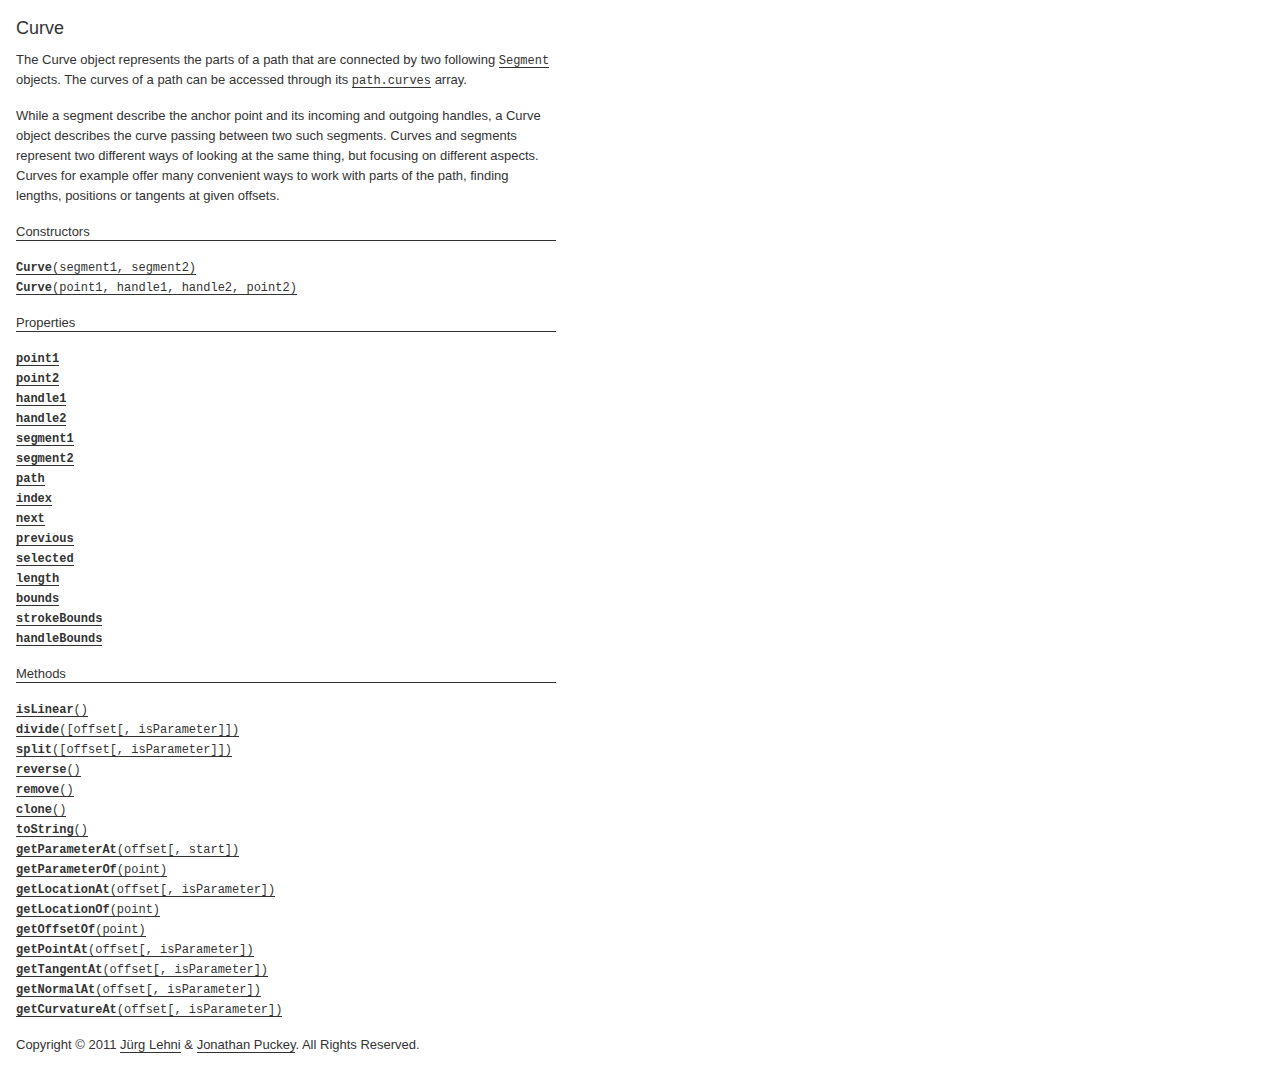
<file: misc/paper/paperjs-v0.9.19/docs/classes/Curve.html>
<!DOCTYPE html>
<html>
<head>
<meta charset="UTF-8">
<title>Curve</title>
<base target="class-frame">
<link href="../assets/css/docs.css" rel="stylesheet" type="text/css">
<script src="../assets/js/paper.js"></script>
<script src="../assets/js/jquery.js"></script>
<script src="../assets/js/codemirror.js"></script>
<script src="../assets/js/docs.js"></script>
</head>
<body class="reference">
<div class="reference-class">
<h1>Curve</h1>

<p>The Curve object represents the parts of a path that are connected by
two following <a href="../classes/Segment.html"><tt>Segment</tt></a> objects. The curves of a path can be accessed
through its <a href="../classes/Path.html#curves"><tt>path.curves</tt></a> array.</p>
<p>While a segment describe the anchor point and its incoming and outgoing
handles, a Curve object describes the curve passing between two such
segments. Curves and segments represent two different ways of looking at the
same thing, but focusing on different aspects. Curves for example offer many
convenient ways to work with parts of the path, finding lengths, positions or
tangents at given offsets.</p>

</div>

<!-- ============================== constructors ========================= -->
<div class="reference-members"><h2>Constructors</h2>
	
		
<div id="curve-segment1-segment2" class="member">
<div class="member-link">
<a name="curve-segment1-segment2" href="#curve-segment1-segment2"><tt><b>Curve</b>(segment1, segment2)</tt></a>
</div>
<div class="member-description hidden">
<div class="member-text">
<p>Creates a new curve object.</p>

<ul><b>Parameters:</b>

<li>
<tt>segment1:</tt> 
<a href="../classes/Segment.html"><tt>Segment</tt></a>


</li>

<li>
<tt>segment2:</tt> 
<a href="../classes/Segment.html"><tt>Segment</tt></a>


</li>

</ul>




</div>
</div>
</div>
	
		
<div id="curve-point1-handle1-handle2-point2" class="member">
<div class="member-link">
<a name="curve-point1-handle1-handle2-point2" href="#curve-point1-handle1-handle2-point2"><tt><b>Curve</b>(point1, handle1, handle2, point2)</tt></a>
</div>
<div class="member-description hidden">
<div class="member-text">
<p>Creates a new curve object.</p>

<ul><b>Parameters:</b>

<li>
<tt>point1:</tt> 
<a href="../classes/Point.html"><tt>Point</tt></a>


</li>

<li>
<tt>handle1:</tt> 
<a href="../classes/Point.html"><tt>Point</tt></a>


</li>

<li>
<tt>handle2:</tt> 
<a href="../classes/Point.html"><tt>Point</tt></a>


</li>

<li>
<tt>point2:</tt> 
<a href="../classes/Point.html"><tt>Point</tt></a>


</li>

</ul>




</div>
</div>
</div>
	
</div>





	<div class="reference-members"><h2>Properties</h2>
		
			
<div id="point1" class="member">
<div class="member-link">
<a name="point1" href="#point1"><tt><b>point1</b></tt></a>
</div>
<div class="member-description hidden">

<div class="member-text">
	<p>The first anchor point of the curve.</p>
	
	
	<ul><b>Type:</b>
	<li>
		<a href="../classes/Point.html"><tt>Point</tt></a>
	</li>
	</ul>
	
	
</div>

</div>
</div>
		
			
<div id="point2" class="member">
<div class="member-link">
<a name="point2" href="#point2"><tt><b>point2</b></tt></a>
</div>
<div class="member-description hidden">

<div class="member-text">
	<p>The second anchor point of the curve.</p>
	
	
	<ul><b>Type:</b>
	<li>
		<a href="../classes/Point.html"><tt>Point</tt></a>
	</li>
	</ul>
	
	
</div>

</div>
</div>
		
			
<div id="handle1" class="member">
<div class="member-link">
<a name="handle1" href="#handle1"><tt><b>handle1</b></tt></a>
</div>
<div class="member-description hidden">

<div class="member-text">
	<p>The handle point that describes the tangent in the first anchor point.</p>
	
	
	<ul><b>Type:</b>
	<li>
		<a href="../classes/Point.html"><tt>Point</tt></a>
	</li>
	</ul>
	
	
</div>

</div>
</div>
		
			
<div id="handle2" class="member">
<div class="member-link">
<a name="handle2" href="#handle2"><tt><b>handle2</b></tt></a>
</div>
<div class="member-description hidden">

<div class="member-text">
	<p>The handle point that describes the tangent in the second anchor point.</p>
	
	
	<ul><b>Type:</b>
	<li>
		<a href="../classes/Point.html"><tt>Point</tt></a>
	</li>
	</ul>
	
	
</div>

</div>
</div>
		
			
<div id="segment1" class="member">
<div class="member-link">
<a name="segment1" href="#segment1"><tt><b>segment1</b></tt></a>
</div>
<div class="member-description hidden">

<div class="member-text">
	<p>The first segment of the curve.</p>
	
		<p>Read only.</p>
	
	
	<ul><b>Type:</b>
	<li>
		<a href="../classes/Segment.html"><tt>Segment</tt></a>
	</li>
	</ul>
	
	
</div>

</div>
</div>
		
			
<div id="segment2" class="member">
<div class="member-link">
<a name="segment2" href="#segment2"><tt><b>segment2</b></tt></a>
</div>
<div class="member-description hidden">

<div class="member-text">
	<p>The second segment of the curve.</p>
	
		<p>Read only.</p>
	
	
	<ul><b>Type:</b>
	<li>
		<a href="../classes/Segment.html"><tt>Segment</tt></a>
	</li>
	</ul>
	
	
</div>

</div>
</div>
		
			
<div id="path" class="member">
<div class="member-link">
<a name="path" href="#path"><tt><b>path</b></tt></a>
</div>
<div class="member-description hidden">

<div class="member-text">
	<p>The path that the curve belongs to.</p>
	
		<p>Read only.</p>
	
	
	<ul><b>Type:</b>
	<li>
		<a href="../classes/Path.html"><tt>Path</tt></a>
	</li>
	</ul>
	
	
</div>

</div>
</div>
		
			
<div id="index" class="member">
<div class="member-link">
<a name="index" href="#index"><tt><b>index</b></tt></a>
</div>
<div class="member-description hidden">

<div class="member-text">
	<p>The index of the curve in the <a href="../classes/Path.html#curves"><tt>path.curves</tt></a> array.</p>
	
		<p>Read only.</p>
	
	
	<ul><b>Type:</b>
	<li>
		<tt>Number</tt>
	</li>
	</ul>
	
	
</div>

</div>
</div>
		
			
<div id="next" class="member">
<div class="member-link">
<a name="next" href="#next"><tt><b>next</b></tt></a>
</div>
<div class="member-description hidden">

<div class="member-text">
	<p>The next curve in the <a href="../classes/Path.html#curves"><tt>path.curves</tt></a> array that the curve
belongs to.</p>
	
		<p>Read only.</p>
	
	
	<ul><b>Type:</b>
	<li>
		<a href="../classes/Curve.html"><tt>Curve</tt></a>
	</li>
	</ul>
	
	
</div>

</div>
</div>
		
			
<div id="previous" class="member">
<div class="member-link">
<a name="previous" href="#previous"><tt><b>previous</b></tt></a>
</div>
<div class="member-description hidden">

<div class="member-text">
	<p>The previous curve in the <a href="../classes/Path.html#curves"><tt>path.curves</tt></a> array that the curve
belongs to.</p>
	
		<p>Read only.</p>
	
	
	<ul><b>Type:</b>
	<li>
		<a href="../classes/Curve.html"><tt>Curve</tt></a>
	</li>
	</ul>
	
	
</div>

</div>
</div>
		
			
<div id="selected" class="member">
<div class="member-link">
<a name="selected" href="#selected"><tt><b>selected</b></tt></a>
</div>
<div class="member-description hidden">

<div class="member-text">
	<p>Specifies whether the points and handles of the curve are selected.</p>
	
	
	<ul><b>Type:</b>
	<li>
		<tt>Boolean</tt>
	</li>
	</ul>
	
	
</div>

</div>
</div>
		
			
<div id="length" class="member">
<div class="member-link">
<a name="length" href="#length"><tt><b>length</b></tt></a>
</div>
<div class="member-description hidden">

<div class="member-text">
	<p>The approximated length of the curve in points.</p>
	
		<p>Read only.</p>
	
	
	<ul><b>Type:</b>
	<li>
		<tt>Number</tt>
	</li>
	</ul>
	
	
</div>

</div>
</div>
		
			
<div id="bounds" class="member">
<div class="member-link">
<a name="bounds" href="#bounds"><tt><b>bounds</b></tt></a>
</div>
<div class="member-description hidden">

<div class="member-text">
	<p>The bounding rectangle of the curve excluding stroke width.</p>
	
		<p>Read only.</p>
	
	
	<ul><b>Type:</b>
	<li>
		<a href="../classes/Rectangle.html"><tt>Rectangle</tt></a>
	</li>
	</ul>
	
	
</div>

</div>
</div>
		
			
<div id="strokebounds" class="member">
<div class="member-link">
<a name="strokebounds" href="#strokebounds"><tt><b>strokeBounds</b></tt></a>
</div>
<div class="member-description hidden">

<div class="member-text">
	<p>The bounding rectangle of the curve including stroke width.</p>
	
		<p>Read only.</p>
	
	
	<ul><b>Type:</b>
	<li>
		<a href="../classes/Rectangle.html"><tt>Rectangle</tt></a>
	</li>
	</ul>
	
	
</div>

</div>
</div>
		
			
<div id="handlebounds" class="member">
<div class="member-link">
<a name="handlebounds" href="#handlebounds"><tt><b>handleBounds</b></tt></a>
</div>
<div class="member-description hidden">

<div class="member-text">
	<p>The bounding rectangle of the curve including handles.</p>
	
		<p>Read only.</p>
	
	
	<ul><b>Type:</b>
	<li>
		<a href="../classes/Rectangle.html"><tt>Rectangle</tt></a>
	</li>
	</ul>
	
	
</div>

</div>
</div>
		
	</div>



<!-- ============================== methods ================================ -->
	<div class="reference-members"><h2>Methods</h2>
		
			
<div id="islinear" class="member">
<div class="member-link">
<a name="islinear" href="#islinear"><tt><b>isLinear</b>()</tt></a>
</div>
<div class="member-description hidden">
<div class="member-text">
	<p>Checks if this curve is linear, meaning it does not define any curve
handle.</p>
	
	
	<ul><b>Returns:</b>
	
		<li>
<tt><tt>Boolean</tt></tt>&nbsp;&mdash;&nbsp;<tt>true</tt> if the curve is linear, <tt>false</tt> otherwise
</li>
	
	</ul>

	
	
</div>
</div>
</div>
		
			
<div id="divide" class="member">
<div class="member-link">
<a name="divide" href="#divide"><tt><b>divide</b>([offset[, isParameter]])</tt></a>
</div>
<div class="member-description hidden">
<div class="member-text">
	<p>Divides the curve into two curves at the given offset. The curve itself
is modified and becomes the first part, the second part is returned as a
new curve. If the modified curve belongs to a path item, the second part
is also added to the path.</p>
	
<ul><b>Parameters:</b>

<li>
<tt>offset:</tt> 
<tt>Number</tt>
&mdash;&nbsp;the offset on the curve at which to split,
       or the curve time parameter if <tt>isParameter</tt> is <tt>true</tt>
&mdash;&nbsp;optional, default: <tt>0.5</tt>
</li>

<li>
<tt>isParameter:</tt> 
<tt>Boolean</tt>
&mdash;&nbsp;pass <tt>true</tt> if <tt>offset</tt>
       is a curve time parameter.
&mdash;&nbsp;optional, default: <tt>false</tt>
</li>

</ul>

	
	<ul><b>Returns:</b>
	
		<li>
<tt><a href="../classes/Curve.html"><tt>Curve</tt></a></tt>&nbsp;&mdash;&nbsp;the second part of the divided curve
</li>
	
	</ul>

	
	
</div>
</div>
</div>
		
			
<div id="split" class="member">
<div class="member-link">
<a name="split" href="#split"><tt><b>split</b>([offset[, isParameter]])</tt></a>
</div>
<div class="member-description hidden">
<div class="member-text">
	<p>Splits the path this curve belongs to at the given offset. After
splitting, the path will be open. If the path was open already, splitting
will result in two paths.</p>
	
<ul><b>Parameters:</b>

<li>
<tt>offset:</tt> 
<tt>Number</tt>
&mdash;&nbsp;the offset on the curve at which to split,
       or the curve time parameter if <tt>isParameter</tt> is <tt>true</tt>
&mdash;&nbsp;optional, default: <tt>0.5</tt>
</li>

<li>
<tt>isParameter:</tt> 
<tt>Boolean</tt>
&mdash;&nbsp;pass <tt>true</tt> if <tt>offset</tt>
       is a curve time parameter.
&mdash;&nbsp;optional, default: <tt>false</tt>
</li>

</ul>

	
	<ul><b>Returns:</b>
	
		<li>
<tt><a href="../classes/Path.html"><tt>Path</tt></a></tt>&nbsp;&mdash;&nbsp;the newly created path after splitting, if any
</li>
	
	</ul>

	
	<p><b>See also:</b>
	<tt><a href="../classes/Path.html#split-index-parameter"><tt>path.split(index, parameter)</tt></a></tt>
	</p>

	
</div>
</div>
</div>
		
			
<div id="reverse" class="member">
<div class="member-link">
<a name="reverse" href="#reverse"><tt><b>reverse</b>()</tt></a>
</div>
<div class="member-description hidden">
<div class="member-text">
	<p>Returns a reversed version of the curve, without modifying the curve
itself.</p>
	
	
	<ul><b>Returns:</b>
	
		<li>
<tt><a href="../classes/Curve.html"><tt>Curve</tt></a></tt>&nbsp;&mdash;&nbsp;a reversed version of the curve
</li>
	
	</ul>

	
	
</div>
</div>
</div>
		
			
<div id="remove" class="member">
<div class="member-link">
<a name="remove" href="#remove"><tt><b>remove</b>()</tt></a>
</div>
<div class="member-description hidden">
<div class="member-text">
	<p>Removes the curve from the path that it belongs to, by merging its two
path segments.</p>
	
	
	<ul><b>Returns:</b>
	
		<li>
<tt><tt>Boolean</tt></tt>&nbsp;&mdash;&nbsp;<tt>true</tt> if the curve was removed, <tt>false</tt> otherwise
</li>
	
	</ul>

	
	
</div>
</div>
</div>
		
			
<div id="clone" class="member">
<div class="member-link">
<a name="clone" href="#clone"><tt><b>clone</b>()</tt></a>
</div>
<div class="member-description hidden">
<div class="member-text">
	<p>Returns a copy of the curve.</p>
	
	
	<ul><b>Returns:</b>
	
		<li>
<tt><a href="../classes/Curve.html"><tt>Curve</tt></a></tt>
</li>
	
	</ul>

	
	
</div>
</div>
</div>
		
			
<div id="tostring" class="member">
<div class="member-link">
<a name="tostring" href="#tostring"><tt><b>toString</b>()</tt></a>
</div>
<div class="member-description hidden">
<div class="member-text">
	
	
	
	<ul><b>Returns:</b>
	
		<li>
<tt><tt>String</tt></tt>&nbsp;&mdash;&nbsp;a string representation of the curve
</li>
	
	</ul>

	
	
</div>
</div>
</div>
		
			
<div id="getparameterat-offset" class="member">
<div class="member-link">
<a name="getparameterat-offset" href="#getparameterat-offset"><tt><b>getParameterAt</b>(offset[, start])</tt></a>
</div>
<div class="member-description hidden">
<div class="member-text">
	<p>Calculates the curve time parameter of the specified offset on the path,
relative to the provided start parameter. If offset is a negative value,
the parameter is searched to the left of the start parameter. If no start
parameter is provided, a default of <tt>0</tt> for positive values of
<tt>offset</tt> and <tt>1</tt> for negative values of <tt>offset</tt>.</p>
	
<ul><b>Parameters:</b>

<li>
<tt>offset:</tt> 
<tt>Number</tt>


</li>

<li>
<tt>start:</tt> 
<tt>Number</tt>

&mdash;&nbsp;optional
</li>

</ul>

	
	<ul><b>Returns:</b>
	
		<li>
<tt><tt>Number</tt></tt>&nbsp;&mdash;&nbsp;the curve time parameter at the specified offset.
</li>
	
	</ul>

	
	
</div>
</div>
</div>
		
			
<div id="getparameterof-point" class="member">
<div class="member-link">
<a name="getparameterof-point" href="#getparameterof-point"><tt><b>getParameterOf</b>(point)</tt></a>
</div>
<div class="member-description hidden">
<div class="member-text">
	<p>Returns the curve time parameter of the specified point if it lies on the
curve, <tt>null</tt> otherwise.</p>
	
<ul><b>Parameters:</b>

<li>
<tt>point:</tt> 
<a href="../classes/Point.html"><tt>Point</tt></a>
&mdash;&nbsp;the point on the curve.

</li>

</ul>

	
	<ul><b>Returns:</b>
	
		<li>
<tt><tt>Number</tt></tt>&nbsp;&mdash;&nbsp;the curve time parameter of the specified point.
</li>
	
	</ul>

	
	
</div>
</div>
</div>
		
			
<div id="getlocationat-offset" class="member">
<div class="member-link">
<a name="getlocationat-offset" href="#getlocationat-offset"><tt><b>getLocationAt</b>(offset[, isParameter])</tt></a>
</div>
<div class="member-description hidden">
<div class="member-text">
	<p>Calculates the curve location at the specified offset or curve time
parameter.</p>
	
<ul><b>Parameters:</b>

<li>
<tt>offset:</tt> 
<tt>Number</tt>
&mdash;&nbsp;the offset on the curve, or the curve time
       parameter if <tt>isParameter</tt> is <tt>true</tt>

</li>

<li>
<tt>isParameter:</tt> 
<tt>Boolean</tt>
&mdash;&nbsp;pass <tt>true</tt> if <tt>offset</tt>
       is a curve time parameter.
&mdash;&nbsp;optional, default: <tt>false</tt>
</li>

</ul>

	
	<ul><b>Returns:</b>
	
		<li>
<tt><a href="../classes/CurveLocation.html"><tt>CurveLocation</tt></a></tt>&nbsp;&mdash;&nbsp;the curve location at the specified the offset.
</li>
	
	</ul>

	
	
</div>
</div>
</div>
		
			
<div id="getlocationof-point" class="member">
<div class="member-link">
<a name="getlocationof-point" href="#getlocationof-point"><tt><b>getLocationOf</b>(point)</tt></a>
</div>
<div class="member-description hidden">
<div class="member-text">
	<p>Returns the curve location of the specified point if it lies on the
curve, <tt>null</tt> otherwise.</p>
	
<ul><b>Parameters:</b>

<li>
<tt>point:</tt> 
<a href="../classes/Point.html"><tt>Point</tt></a>
&mdash;&nbsp;the point on the curve.

</li>

</ul>

	
	<ul><b>Returns:</b>
	
		<li>
<tt><a href="../classes/CurveLocation.html"><tt>CurveLocation</tt></a></tt>&nbsp;&mdash;&nbsp;the curve location of the specified point.
</li>
	
	</ul>

	
	
</div>
</div>
</div>
		
			
<div id="getoffsetof-point" class="member">
<div class="member-link">
<a name="getoffsetof-point" href="#getoffsetof-point"><tt><b>getOffsetOf</b>(point)</tt></a>
</div>
<div class="member-description hidden">
<div class="member-text">
	<p>Returns the length of the path from its beginning up to up to the
specified point if it lies on the path, <tt>null</tt> otherwise.</p>
	
<ul><b>Parameters:</b>

<li>
<tt>point:</tt> 
<a href="../classes/Point.html"><tt>Point</tt></a>
&mdash;&nbsp;the point on the path.

</li>

</ul>

	
	<ul><b>Returns:</b>
	
		<li>
<tt><tt>Number</tt></tt>&nbsp;&mdash;&nbsp;the length of the path up to the specified point.
</li>
	
	</ul>

	
	
</div>
</div>
</div>
		
			
<div id="getpointat-offset" class="member">
<div class="member-link">
<a name="getpointat-offset" href="#getpointat-offset"><tt><b>getPointAt</b>(offset[, isParameter])</tt></a>
</div>
<div class="member-description hidden">
<div class="member-text">
	<p>Returns the point on the curve at the specified offset.</p>
	
<ul><b>Parameters:</b>

<li>
<tt>offset:</tt> 
<tt>Number</tt>
&mdash;&nbsp;the offset on the curve, or the curve time
       parameter if <tt>isParameter</tt> is <tt>true</tt>

</li>

<li>
<tt>isParameter:</tt> 
<tt>Boolean</tt>
&mdash;&nbsp;pass <tt>true</tt> if <tt>offset</tt>
       is a curve time parameter.
&mdash;&nbsp;optional, default: <tt>false</tt>
</li>

</ul>

	
	<ul><b>Returns:</b>
	
		<li>
<tt><a href="../classes/Point.html"><tt>Point</tt></a></tt>&nbsp;&mdash;&nbsp;the point on the curve at the specified offset.
</li>
	
	</ul>

	
	
</div>
</div>
</div>
		
			
<div id="gettangentat-offset" class="member">
<div class="member-link">
<a name="gettangentat-offset" href="#gettangentat-offset"><tt><b>getTangentAt</b>(offset[, isParameter])</tt></a>
</div>
<div class="member-description hidden">
<div class="member-text">
	<p>Returns the tangent vector of the curve at the specified position.</p>
	
<ul><b>Parameters:</b>

<li>
<tt>offset:</tt> 
<tt>Number</tt>
&mdash;&nbsp;the offset on the curve, or the curve time
       parameter if <tt>isParameter</tt> is <tt>true</tt>

</li>

<li>
<tt>isParameter:</tt> 
<tt>Boolean</tt>
&mdash;&nbsp;pass <tt>true</tt> if <tt>offset</tt>
       is a curve time parameter.
&mdash;&nbsp;optional, default: <tt>false</tt>
</li>

</ul>

	
	<ul><b>Returns:</b>
	
		<li>
<tt><a href="../classes/Point.html"><tt>Point</tt></a></tt>&nbsp;&mdash;&nbsp;the tangent of the curve at the specified offset.
</li>
	
	</ul>

	
	
</div>
</div>
</div>
		
			
<div id="getnormalat-offset" class="member">
<div class="member-link">
<a name="getnormalat-offset" href="#getnormalat-offset"><tt><b>getNormalAt</b>(offset[, isParameter])</tt></a>
</div>
<div class="member-description hidden">
<div class="member-text">
	<p>Returns the normal vector of the curve at the specified position.</p>
	
<ul><b>Parameters:</b>

<li>
<tt>offset:</tt> 
<tt>Number</tt>
&mdash;&nbsp;the offset on the curve, or the curve time
       parameter if <tt>isParameter</tt> is <tt>true</tt>

</li>

<li>
<tt>isParameter:</tt> 
<tt>Boolean</tt>
&mdash;&nbsp;pass <tt>true</tt> if <tt>offset</tt>
       is a curve time parameter.
&mdash;&nbsp;optional, default: <tt>false</tt>
</li>

</ul>

	
	<ul><b>Returns:</b>
	
		<li>
<tt><a href="../classes/Point.html"><tt>Point</tt></a></tt>&nbsp;&mdash;&nbsp;the normal of the curve at the specified offset.
</li>
	
	</ul>

	
	
</div>
</div>
</div>
		
			
<div id="getcurvatureat-offset" class="member">
<div class="member-link">
<a name="getcurvatureat-offset" href="#getcurvatureat-offset"><tt><b>getCurvatureAt</b>(offset[, isParameter])</tt></a>
</div>
<div class="member-description hidden">
<div class="member-text">
	<p>Returns the curvature vector of the curve at the specified position.</p>
<p>Curvatures indicate how sharply a curve changes direction. A straight
line has zero curvature where as a circle has a constant curvature.</p>
	
<ul><b>Parameters:</b>

<li>
<tt>offset:</tt> 
<tt>Number</tt>
&mdash;&nbsp;the offset on the curve, or the curve time
       parameter if <tt>isParameter</tt> is <tt>true</tt>

</li>

<li>
<tt>isParameter:</tt> 
<tt>Boolean</tt>
&mdash;&nbsp;pass <tt>true</tt> if <tt>offset</tt>
       is a curve time parameter.
&mdash;&nbsp;optional, default: <tt>false</tt>
</li>

</ul>

	
	<ul><b>Returns:</b>
	
		<li>
<tt><a href="../classes/Point.html"><tt>Point</tt></a></tt>&nbsp;&mdash;&nbsp;the curvature of the curve at the specified offset.
</li>
	
	</ul>

	
	
</div>
</div>
</div>
		
	</div>




<!-- =========================== copyright notice ========================= -->
<p class="footer">Copyright &#169; 2011 <a href="http://www.lehni.org" target="_blank">J&uuml;rg Lehni</a> &amp; <a href="http://www.jonathanpuckey.com" target="_blank">Jonathan Puckey</a>. All Rights Reserved.</p>
<div class="content-end"></div>

</body>
</file>
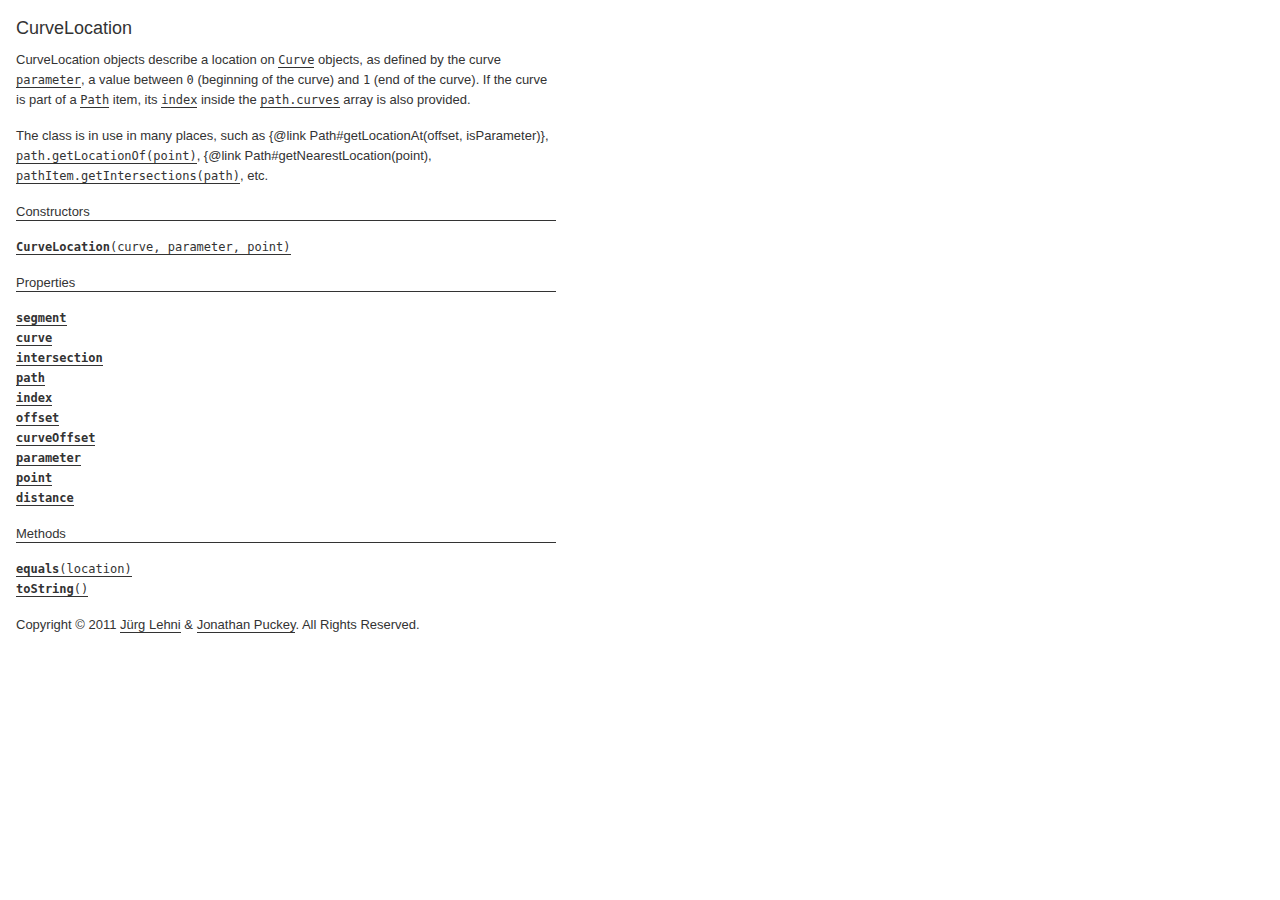
<file: misc/paper/paperjs-v0.9.19/docs/classes/CurveLocation.html>
<!DOCTYPE html>
<html>
<head>
<meta charset="UTF-8">
<title>CurveLocation</title>
<base target="class-frame">
<link href="../assets/css/docs.css" rel="stylesheet" type="text/css">
<script src="../assets/js/paper.js"></script>
<script src="../assets/js/jquery.js"></script>
<script src="../assets/js/codemirror.js"></script>
<script src="../assets/js/docs.js"></script>
</head>
<body class="reference">
<div class="reference-class">
<h1>CurveLocation</h1>

<p>CurveLocation objects describe a location on <a href="../classes/Curve.html"><tt>Curve</tt></a>
objects, as defined by the curve <a href="../classes/CurveLocation.html#parameter" onclick="return toggleMember('parameter', true);"><tt>parameter</tt></a>, a value between
<tt>0</tt> (beginning of the curve) and <tt>1</tt> (end of the curve). If
the curve is part of a <a href="../classes/Path.html"><tt>Path</tt></a> item, its <a href="../classes/CurveLocation.html#index" onclick="return toggleMember('index', true);"><tt>index</tt></a> inside the
<a href="../classes/Path.html#curves"><tt>path.curves</tt></a> array is also provided.</p>
<p>The class is in use in many places, such as
{@link Path#getLocationAt(offset, isParameter)},
<a href="../classes/Path.html#getlocationof-point"><tt>path.getLocationOf(point)</tt></a>,
{@link Path#getNearestLocation(point),
<a href="../classes/PathItem.html#getintersections-path"><tt>pathItem.getIntersections(path)</tt></a>,
etc.</p>

</div>

<!-- ============================== constructors ========================= -->
<div class="reference-members"><h2>Constructors</h2>
	
		
<div id="curvelocation-curve-parameter-point-_curve2-_parameter2-_point2-_distance" class="member">
<div class="member-link">
<a name="curvelocation-curve-parameter-point-_curve2-_parameter2-_point2-_distance" href="#curvelocation-curve-parameter-point-_curve2-_parameter2-_point2-_distance"><tt><b>CurveLocation</b>(curve, parameter, point)</tt></a>
</div>
<div class="member-description hidden">
<div class="member-text">
<p>Creates a new CurveLocation object.</p>

<ul><b>Parameters:</b>

<li>
<tt>curve:</tt> 
<a href="../classes/Curve.html"><tt>Curve</tt></a>


</li>

<li>
<tt>parameter:</tt> 
<tt>Number</tt>


</li>

<li>
<tt>point:</tt> 
<a href="../classes/Point.html"><tt>Point</tt></a>


</li>

</ul>




</div>
</div>
</div>
	
</div>





	<div class="reference-members"><h2>Properties</h2>
		
			
<div id="segment-_preferFirst" class="member">
<div class="member-link">
<a name="segment-_preferFirst" href="#segment-_preferFirst"><tt><b>segment</b></tt></a>
</div>
<div class="member-description hidden">

<div class="member-text">
	<p>The segment of the curve which is closer to the described location.</p>
	
		<p>Read only.</p>
	
	
	<ul><b>Type:</b>
	<li>
		<a href="../classes/Segment.html"><tt>Segment</tt></a>
	</li>
	</ul>
	
	
</div>

</div>
</div>
		
			
<div id="curve-_uncached" class="member">
<div class="member-link">
<a name="curve-_uncached" href="#curve-_uncached"><tt><b>curve</b></tt></a>
</div>
<div class="member-description hidden">

<div class="member-text">
	<p>The curve that this location belongs to.</p>
	
		<p>Read only.</p>
	
	
	<ul><b>Type:</b>
	<li>
		<a href="../classes/Curve.html"><tt>Curve</tt></a>
	</li>
	</ul>
	
	
</div>

</div>
</div>
		
			
<div id="intersection" class="member">
<div class="member-link">
<a name="intersection" href="#intersection"><tt><b>intersection</b></tt></a>
</div>
<div class="member-description hidden">

<div class="member-text">
	<p>The curve location on the intersecting curve, if this location is the
result of a call to <a href="../classes/PathItem.html#getintersections-path"><tt>pathItem.getIntersections(path)</tt></a> /
<tt>Curve#getIntersections(curve)</tt>.</p>
	
		<p>Read only.</p>
	
	
	<ul><b>Type:</b>
	<li>
		<a href="../classes/CurveLocation.html"><tt>CurveLocation</tt></a>
	</li>
	</ul>
	
	
</div>

</div>
</div>
		
			
<div id="path" class="member">
<div class="member-link">
<a name="path" href="#path"><tt><b>path</b></tt></a>
</div>
<div class="member-description hidden">

<div class="member-text">
	<p>The path this curve belongs to, if any.</p>
	
		<p>Read only.</p>
	
	
	<ul><b>Type:</b>
	<li>
		<a href="../classes/Item.html"><tt>Item</tt></a>
	</li>
	</ul>
	
	
</div>

</div>
</div>
		
			
<div id="index" class="member">
<div class="member-link">
<a name="index" href="#index"><tt><b>index</b></tt></a>
</div>
<div class="member-description hidden">

<div class="member-text">
	<p>The index of the curve within the <a href="../classes/Path.html#curves"><tt>path.curves</tt></a> list, if the
curve is part of a <a href="../classes/Path.html"><tt>Path</tt></a> item.</p>
	
		<p>Read only.</p>
	
	
	<ul><b>Type:</b>
	<li>
		<tt>Index</tt>
	</li>
	</ul>
	
	
</div>

</div>
</div>
		
			
<div id="offset" class="member">
<div class="member-link">
<a name="offset" href="#offset"><tt><b>offset</b></tt></a>
</div>
<div class="member-description hidden">

<div class="member-text">
	<p>The length of the path from its beginning up to the location described
by this object. If the curve is not part of a path, then the length
within the curve is returned instead.</p>
	
		<p>Read only.</p>
	
	
	<ul><b>Type:</b>
	<li>
		<tt>Number</tt>
	</li>
	</ul>
	
	
</div>

</div>
</div>
		
			
<div id="curveoffset" class="member">
<div class="member-link">
<a name="curveoffset" href="#curveoffset"><tt><b>curveOffset</b></tt></a>
</div>
<div class="member-description hidden">

<div class="member-text">
	<p>The length of the curve from its beginning up to the location described
by this object.</p>
	
		<p>Read only.</p>
	
	
	<ul><b>Type:</b>
	<li>
		<tt>Number</tt>
	</li>
	</ul>
	
	
</div>

</div>
</div>
		
			
<div id="parameter-_uncached" class="member">
<div class="member-link">
<a name="parameter-_uncached" href="#parameter-_uncached"><tt><b>parameter</b></tt></a>
</div>
<div class="member-description hidden">

<div class="member-text">
	<p>The curve parameter, as used by various bezier curve calculations. It is
value between <tt>0</tt> (beginning of the curve) and <tt>1</tt> (end of
the curve).</p>
	
		<p>Read only.</p>
	
	
	<ul><b>Type:</b>
	<li>
		<tt>Number</tt>
	</li>
	</ul>
	
	
</div>

</div>
</div>
		
			
<div id="point-_uncached" class="member">
<div class="member-link">
<a name="point-_uncached" href="#point-_uncached"><tt><b>point</b></tt></a>
</div>
<div class="member-description hidden">

<div class="member-text">
	<p>The point which is defined by the <a href="../classes/CurveLocation.html#curve" onclick="return toggleMember('curve', true);"><tt>curve</tt></a> and
<a href="../classes/CurveLocation.html#parameter" onclick="return toggleMember('parameter', true);"><tt>parameter</tt></a>.</p>
	
		<p>Read only.</p>
	
	
	<ul><b>Type:</b>
	<li>
		<a href="../classes/Point.html"><tt>Point</tt></a>
	</li>
	</ul>
	
	
</div>

</div>
</div>
		
			
<div id="distance" class="member">
<div class="member-link">
<a name="distance" href="#distance"><tt><b>distance</b></tt></a>
</div>
<div class="member-description hidden">

<div class="member-text">
	<p>The distance from the queried point to the returned location.</p>
	
		<p>Read only.</p>
	
	
	<ul><b>Type:</b>
	<li>
		<tt>Number</tt>
	</li>
	</ul>
	
	
</div>

</div>
</div>
		
	</div>



<!-- ============================== methods ================================ -->
	<div class="reference-members"><h2>Methods</h2>
		
			
<div id="equals-location" class="member">
<div class="member-link">
<a name="equals-location" href="#equals-location"><tt><b>equals</b>(location)</tt></a>
</div>
<div class="member-description hidden">
<div class="member-text">
	<p>Checks whether tow CurveLocation objects are describing the same location
on a path, by applying the same tolerances as elsewhere when dealing with
curve time parameters.</p>
	
<ul><b>Parameters:</b>

<li>
<tt>location:</tt> 
<a href="../classes/CurveLocation.html"><tt>CurveLocation</tt></a>


</li>

</ul>

	
	<ul><b>Returns:</b>
	
		<li>
<tt><tt>Boolean</tt></tt>&nbsp;&mdash;&nbsp;<tt>true</tt> if the locations are equal, <tt>false</tt> otherwise
</li>
	
	</ul>

	
	
</div>
</div>
</div>
		
			
<div id="tostring" class="member">
<div class="member-link">
<a name="tostring" href="#tostring"><tt><b>toString</b>()</tt></a>
</div>
<div class="member-description hidden">
<div class="member-text">
	
	
	
	<ul><b>Returns:</b>
	
		<li>
<tt><tt>String</tt></tt>&nbsp;&mdash;&nbsp;a string representation of the curve location
</li>
	
	</ul>

	
	
</div>
</div>
</div>
		
	</div>




<!-- =========================== copyright notice ========================= -->
<p class="footer">Copyright &#169; 2011 <a href="http://www.lehni.org" target="_blank">J&uuml;rg Lehni</a> &amp; <a href="http://www.jonathanpuckey.com" target="_blank">Jonathan Puckey</a>. All Rights Reserved.</p>
<div class="content-end"></div>

</body>
</file>
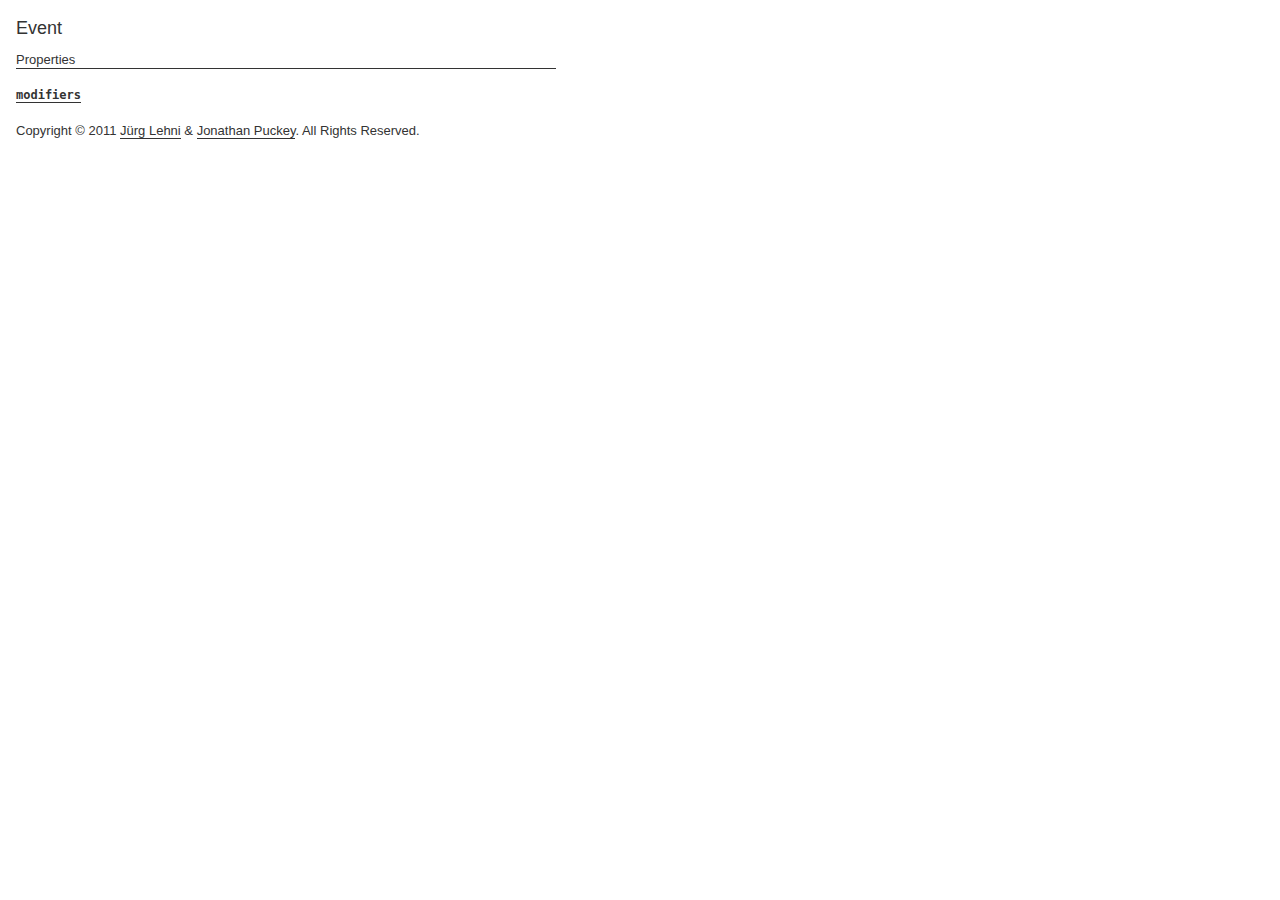
<file: misc/paper/paperjs-v0.9.19/docs/classes/Event.html>
<!DOCTYPE html>
<html>
<head>
<meta charset="UTF-8">
<title>Event</title>
<base target="class-frame">
<link href="../assets/css/docs.css" rel="stylesheet" type="text/css">
<script src="../assets/js/paper.js"></script>
<script src="../assets/js/jquery.js"></script>
<script src="../assets/js/codemirror.js"></script>
<script src="../assets/js/docs.js"></script>
</head>
<body class="reference">
<div class="reference-class">
<h1>Event</h1>



</div>





	<div class="reference-members"><h2>Properties</h2>
		
			
<div id="modifiers" class="member">
<div class="member-link">
<a name="modifiers" href="#modifiers"><tt><b>modifiers</b></tt></a>
</div>
<div class="member-description hidden">

<div class="member-text">
	
	
		<p>Read only.</p>
	
	
	<ul><b>Type:</b>
	<li>
		<tt>object</tt>
	</li>
	</ul>
	
	
</div>

</div>
</div>
		
	</div>






<!-- =========================== copyright notice ========================= -->
<p class="footer">Copyright &#169; 2011 <a href="http://www.lehni.org" target="_blank">J&uuml;rg Lehni</a> &amp; <a href="http://www.jonathanpuckey.com" target="_blank">Jonathan Puckey</a>. All Rights Reserved.</p>
<div class="content-end"></div>

</body>
</file>
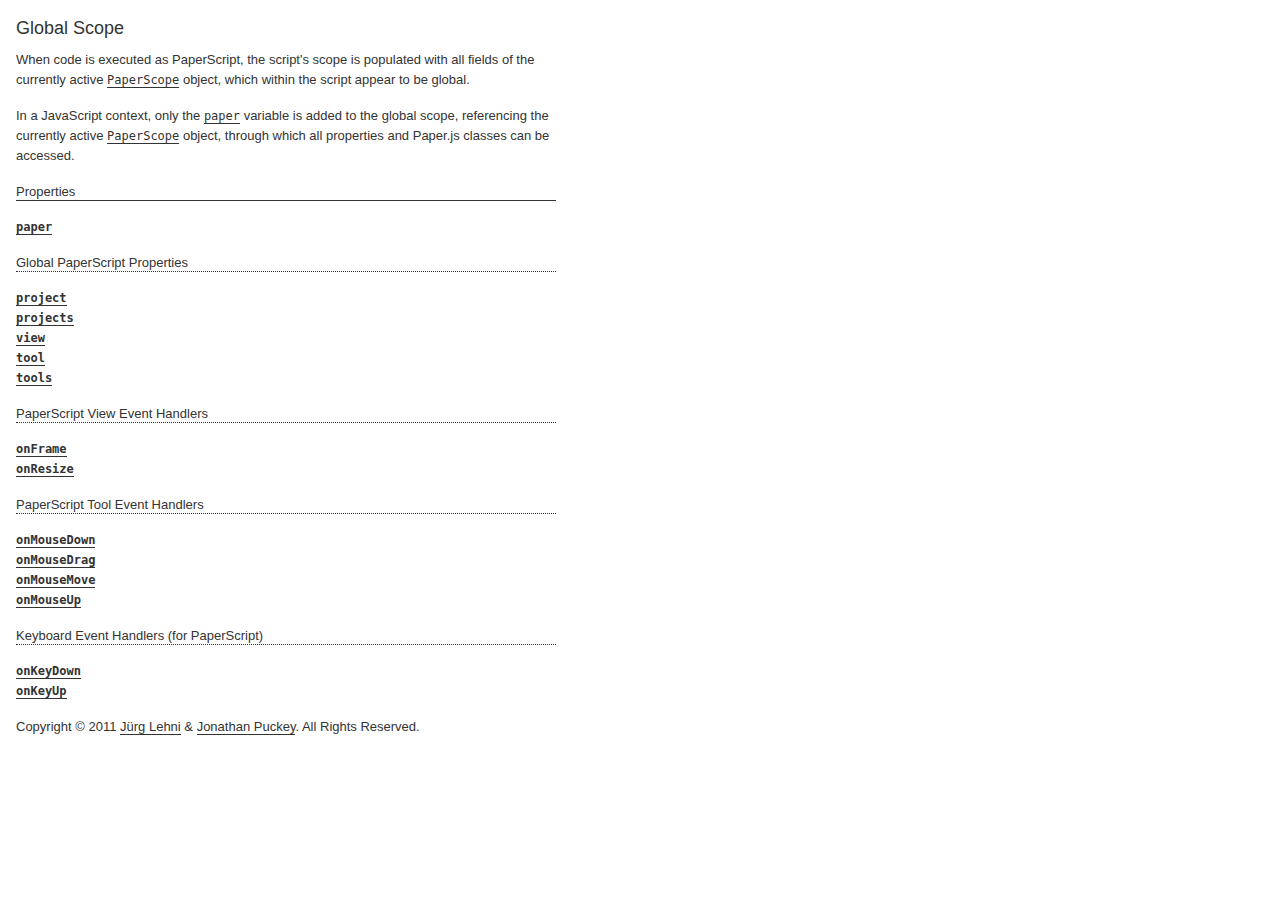
<file: misc/paper/paperjs-v0.9.19/docs/classes/global.html>
<!DOCTYPE html>
<html>
<head>
<meta charset="UTF-8">
<title>_global_</title>
<base target="class-frame">
<link href="../assets/css/docs.css" rel="stylesheet" type="text/css">
<script src="../assets/js/paper.js"></script>
<script src="../assets/js/jquery.js"></script>
<script src="../assets/js/codemirror.js"></script>
<script src="../assets/js/docs.js"></script>
</head>
<body class="reference">
<div class="reference-class">
<h1>Global Scope</h1>

<p>When code is executed as PaperScript, the script's scope is populated with
all fields of the currently active <a href="../classes/PaperScope.html"><tt>PaperScope</tt></a> object, which within
the script appear to be global.</p>
<p>In a JavaScript context, only the <a href="../classes/global.html#paper"><tt>paper</tt></a> variable is added to the
global scope, referencing the currently active <a href="../classes/PaperScope.html"><tt>PaperScope</tt></a> object,
through which all properties and Paper.js classes can be accessed.</p>

</div>





	<div class="reference-members"><h2>Properties</h2>
		
			
<div id="paper" class="member">
<div class="member-link">
<a name="paper" href="#paper"><tt><b>paper</b></tt></a>
</div>
<div class="member-description hidden">

<div class="member-text">
	<p>A reference to the currently active <a href="../classes/PaperScope.html"><tt>PaperScope</tt></a> object.</p>
	
	
	<ul><b>Type:</b>
	<li>
		<a href="../classes/PaperScope.html"><tt>PaperScope</tt></a>
	</li>
	</ul>
	
	
</div>

</div>
</div>
		
			
	<h3>Global PaperScript Properties</h3>

<div id="project" class="member">
<div class="member-link">
<a name="project" href="#project"><tt><b>project</b></tt></a>
</div>
<div class="member-description hidden">

<div class="member-text">
	<p>The project for which the PaperScript is executed.</p>
<p>Note that when working with mulitple projects, this does not necessarily
reflect the currently active project. For this, use
<a href="../classes/PaperScope.html#project"><tt>paperScope.project</tt></a> instead.</p>
	
	
	<ul><b>Type:</b>
	<li>
		<a href="../classes/Project.html"><tt>Project</tt></a>
	</li>
	</ul>
	
	
</div>

</div>
</div>
		
			
<div id="projects" class="member">
<div class="member-link">
<a name="projects" href="#projects"><tt><b>projects</b></tt></a>
</div>
<div class="member-description hidden">

<div class="member-text">
	<p>The list of all open projects within the current Paper.js context.</p>
	
	
	<ul><b>Type:</b>
	<li>
		Array of <a href="../classes/Project.html"><tt>Project</tt></a> objects
	</li>
	</ul>
	
	
</div>

</div>
</div>
		
			
<div id="view" class="member">
<div class="member-link">
<a name="view" href="#view"><tt><b>view</b></tt></a>
</div>
<div class="member-description hidden">

<div class="member-text">
	<p>The reference to the project's view.</p>
<p>Note that when working with mulitple projects, this does not necessarily
reflect the view of the currently active project. For this, use
<a href="../classes/PaperScope.html#view"><tt>paperScope.view</tt></a> instead.</p>
	
	
	<ul><b>Type:</b>
	<li>
		<a href="../classes/View.html"><tt>View</tt></a>
	</li>
	</ul>
	
	
</div>

</div>
</div>
		
			
<div id="tool" class="member">
<div class="member-link">
<a name="tool" href="#tool"><tt><b>tool</b></tt></a>
</div>
<div class="member-description hidden">

<div class="member-text">
	<p>The reference to the tool object which is automatically created when global
tool event handlers are defined.</p>
<p>Note that when working with mulitple tools, this does not necessarily
reflect the currently active tool. For this, use <a href="../classes/PaperScope.html#tool"><tt>paperScope.tool</tt></a>
instead.</p>
	
	
	<ul><b>Type:</b>
	<li>
		<a href="../classes/Tool.html"><tt>Tool</tt></a>
	</li>
	</ul>
	
	
</div>

</div>
</div>
		
			
<div id="tools" class="member">
<div class="member-link">
<a name="tools" href="#tools"><tt><b>tools</b></tt></a>
</div>
<div class="member-description hidden">

<div class="member-text">
	<p>The list of available tools.</p>
	
	
	<ul><b>Type:</b>
	<li>
		Array of <a href="../classes/Tool.html"><tt>Tool</tt></a> objects
	</li>
	</ul>
	
	
</div>

</div>
</div>
		
			
	<h3>PaperScript View Event Handlers</h3>

<div id="onframe" class="member">
<div class="member-link">
<a name="onframe" href="#onframe"><tt><b>onFrame</b></tt></a>
</div>
<div class="member-description hidden">

<div class="member-text">
	<p>A global reference to the <a href="../classes/View.html#onframe"><tt>view.onFrame</tt></a> handler function.</p>
	
	
	<ul><b>Type:</b>
	<li>
		<tt>Function</tt>
	</li>
	</ul>
	
	
</div>

</div>
</div>
		
			
<div id="onresize" class="member">
<div class="member-link">
<a name="onresize" href="#onresize"><tt><b>onResize</b></tt></a>
</div>
<div class="member-description hidden">

<div class="member-text">
	<p>A reference to the <a href="../classes/View.html#onresize"><tt>view.onResize</tt></a> handler function.</p>
	
	
	<ul><b>Type:</b>
	<li>
		<tt>Function</tt>
	</li>
	</ul>
	
	
</div>

</div>
</div>
		
			
	<h3>PaperScript Tool Event Handlers</h3>

<div id="onmousedown" class="member">
<div class="member-link">
<a name="onmousedown" href="#onmousedown"><tt><b>onMouseDown</b></tt></a>
</div>
<div class="member-description hidden">

<div class="member-text">
	<p>A reference to the <a href="../classes/Tool.html#onmousedown"><tt>tool.onMouseDown</tt></a> handler function.</p>
	
	
	<ul><b>Type:</b>
	<li>
		<tt>Function</tt>
	</li>
	</ul>
	
	
</div>

</div>
</div>
		
			
<div id="onmousedrag" class="member">
<div class="member-link">
<a name="onmousedrag" href="#onmousedrag"><tt><b>onMouseDrag</b></tt></a>
</div>
<div class="member-description hidden">

<div class="member-text">
	<p>A reference to the <a href="../classes/Tool.html#onmousedrag"><tt>tool.onMouseDrag</tt></a> handler function.</p>
	
	
	<ul><b>Type:</b>
	<li>
		<tt>Function</tt>
	</li>
	</ul>
	
	
</div>

</div>
</div>
		
			
<div id="onmousemove" class="member">
<div class="member-link">
<a name="onmousemove" href="#onmousemove"><tt><b>onMouseMove</b></tt></a>
</div>
<div class="member-description hidden">

<div class="member-text">
	<p>A reference to the <a href="../classes/Tool.html#onmousemove"><tt>tool.onMouseMove</tt></a> handler function.</p>
	
	
	<ul><b>Type:</b>
	<li>
		<tt>Function</tt>
	</li>
	</ul>
	
	
</div>

</div>
</div>
		
			
<div id="onmouseup" class="member">
<div class="member-link">
<a name="onmouseup" href="#onmouseup"><tt><b>onMouseUp</b></tt></a>
</div>
<div class="member-description hidden">

<div class="member-text">
	<p>A reference to the <a href="../classes/Tool.html#onmouseup"><tt>tool.onMouseUp</tt></a> handler function.</p>
	
	
	<ul><b>Type:</b>
	<li>
		<tt>Function</tt>
	</li>
	</ul>
	
	
</div>

</div>
</div>
		
			
	<h3>Keyboard Event Handlers (for PaperScript)</h3>

<div id="onkeydown" class="member">
<div class="member-link">
<a name="onkeydown" href="#onkeydown"><tt><b>onKeyDown</b></tt></a>
</div>
<div class="member-description hidden">

<div class="member-text">
	<p>A reference to the <a href="../classes/Tool.html#onkeydown"><tt>tool.onKeyDown</tt></a> handler function.</p>
	
	
	<ul><b>Type:</b>
	<li>
		<tt>Function</tt>
	</li>
	</ul>
	
	
</div>

</div>
</div>
		
			
<div id="onkeyup" class="member">
<div class="member-link">
<a name="onkeyup" href="#onkeyup"><tt><b>onKeyUp</b></tt></a>
</div>
<div class="member-description hidden">

<div class="member-text">
	<p>A reference to the <a href="../classes/Tool.html#onkeyup"><tt>tool.onKeyUp</tt></a> handler function.</p>
	
	
	<ul><b>Type:</b>
	<li>
		<tt>Function</tt>
	</li>
	</ul>
	
	
</div>

</div>
</div>
		
	</div>






<!-- =========================== copyright notice ========================= -->
<p class="footer">Copyright &#169; 2011 <a href="http://www.lehni.org" target="_blank">J&uuml;rg Lehni</a> &amp; <a href="http://www.jonathanpuckey.com" target="_blank">Jonathan Puckey</a>. All Rights Reserved.</p>
<div class="content-end"></div>

</body>
</file>
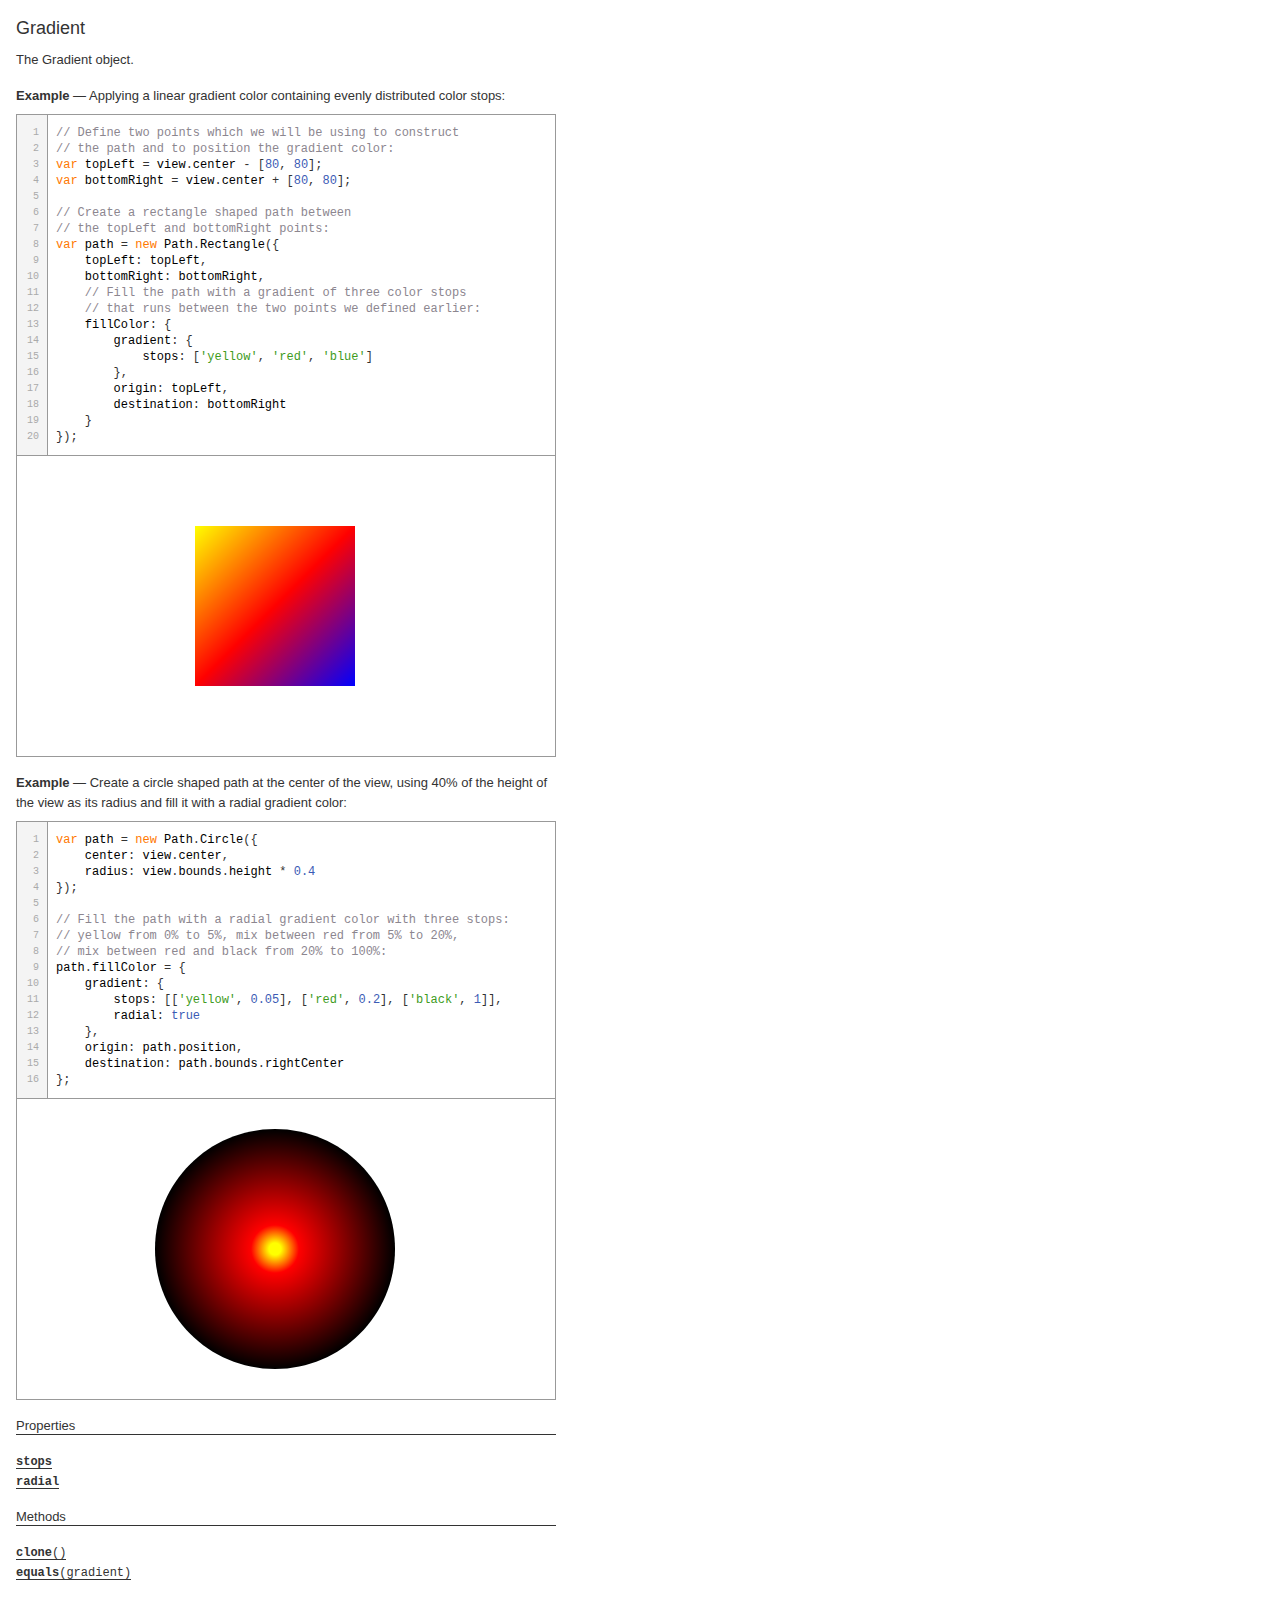
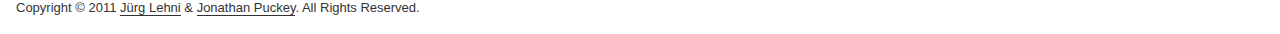
<file: misc/paper/paperjs-v0.9.19/docs/classes/Gradient.html>
<!DOCTYPE html>
<html>
<head>
<meta charset="UTF-8">
<title>Gradient</title>
<base target="class-frame">
<link href="../assets/css/docs.css" rel="stylesheet" type="text/css">
<script src="../assets/js/paper.js"></script>
<script src="../assets/js/jquery.js"></script>
<script src="../assets/js/codemirror.js"></script>
<script src="../assets/js/docs.js"></script>
</head>
<body class="reference">
<div class="reference-class">
<h1>Gradient</h1>

<p>The Gradient object.</p>
<p>
<b>Example</b> &mdash; Applying a linear gradient color containing evenly distributed color stops:
</p>

<div class="paperscript split">

<div class="buttons">
<div class="button run">Run</div>
</div>

<script type="text/paperscript" canvas="canvas-0">
// Define two points which we will be using to construct
// the path and to position the gradient color:
var topLeft = view.center - [80, 80];
var bottomRight = view.center + [80, 80];

// Create a rectangle shaped path between
// the topLeft and bottomRight points:
var path = new Path.Rectangle({
    topLeft: topLeft,
    bottomRight: bottomRight,
    // Fill the path with a gradient of three color stops
    // that runs between the two points we defined earlier:
    fillColor: {
        gradient: {
            stops: ['yellow', 'red', 'blue']
        },
        origin: topLeft,
        destination: bottomRight
    }
});
</script>
<div class="canvas"><canvas width="516" height="300" id="canvas-0"></canvas></div>
</div>


<p>
<b>Example</b> &mdash; Create a circle shaped path at the center of the view, using 40% of the height of the view as its radius and fill it with a radial gradient color:
</p>

<div class="paperscript split">

<div class="buttons">
<div class="button run">Run</div>
</div>

<script type="text/paperscript" canvas="canvas-1">
var path = new Path.Circle({
    center: view.center,
    radius: view.bounds.height * 0.4
});

// Fill the path with a radial gradient color with three stops:
// yellow from 0% to 5%, mix between red from 5% to 20%,
// mix between red and black from 20% to 100%:
path.fillColor = {
    gradient: {
        stops: [['yellow', 0.05], ['red', 0.2], ['black', 1]],
        radial: true
    },
    origin: path.position,
    destination: path.bounds.rightCenter
};
</script>
<div class="canvas"><canvas width="516" height="300" id="canvas-1"></canvas></div>
</div>


</div>





	<div class="reference-members"><h2>Properties</h2>
		
			
<div id="stops" class="member">
<div class="member-link">
<a name="stops" href="#stops"><tt><b>stops</b></tt></a>
</div>
<div class="member-description hidden">

<div class="member-text">
	<p>The gradient stops on the gradient ramp.</p>
	
	
	<ul><b>Type:</b>
	<li>
		Array of <a href="../classes/GradientStop.html"><tt>GradientStop</tt></a> objects
	</li>
	</ul>
	
	
</div>

</div>
</div>
		
			
<div id="radial" class="member">
<div class="member-link">
<a name="radial" href="#radial"><tt><b>radial</b></tt></a>
</div>
<div class="member-description hidden">

<div class="member-text">
	<p>Specifies whether the gradient is radial or linear.</p>
	
	
	<ul><b>Type:</b>
	<li>
		<tt>Boolean</tt>
	</li>
	</ul>
	
	
</div>

</div>
</div>
		
	</div>



<!-- ============================== methods ================================ -->
	<div class="reference-members"><h2>Methods</h2>
		
			
<div id="clone" class="member">
<div class="member-link">
<a name="clone" href="#clone"><tt><b>clone</b>()</tt></a>
</div>
<div class="member-description hidden">
<div class="member-text">
	
	
	
	<ul><b>Returns:</b>
	
		<li>
<tt><a href="../classes/Gradient.html"><tt>Gradient</tt></a></tt>&nbsp;&mdash;&nbsp;a copy of the gradient
</li>
	
	</ul>

	
	
</div>
</div>
</div>
		
			
<div id="equals-gradient" class="member">
<div class="member-link">
<a name="equals-gradient" href="#equals-gradient"><tt><b>equals</b>(gradient)</tt></a>
</div>
<div class="member-description hidden">
<div class="member-text">
	<p>Checks whether the gradient is equal to the supplied gradient.</p>
	
<ul><b>Parameters:</b>

<li>
<tt>gradient:</tt> 
<a href="../classes/Gradient.html"><tt>Gradient</tt></a>


</li>

</ul>

	
	<ul><b>Returns:</b>
	
		<li>
<tt><tt>Boolean</tt></tt>&nbsp;&mdash;&nbsp;<tt>true</tt> if they are equal, <tt>false</tt> otherwise
</li>
	
	</ul>

	
	
</div>
</div>
</div>
		
	</div>




<!-- =========================== copyright notice ========================= -->
<p class="footer">Copyright &#169; 2011 <a href="http://www.lehni.org" target="_blank">J&uuml;rg Lehni</a> &amp; <a href="http://www.jonathanpuckey.com" target="_blank">Jonathan Puckey</a>. All Rights Reserved.</p>
<div class="content-end"></div>

</body>
</file>
<file: css/app.css>
body {
    overflow-x: hidden;
}

p {
    font-size: 20px;
}

p.small {
    font-size: 16px;
}

a,
a:hover,
a:focus,
a:active,
a.active {
    outline: 0;
    color: #18bc9c;
}

h1,
h2,
h3,
h4,
h5,
h6 {
    text-transform: uppercase;
    font-family: Montserrat,"Helvetica Neue",Helvetica,Arial,sans-serif;
    font-weight: 700;
}

hr.star-light,
hr.star-primary {
    margin: 25px auto 30px;
    padding: 0;
    max-width: 250px;
    border: 0;
    border-top: solid 5px;
    text-align: center;
}

hr.star-light:after,
hr.star-primary:after {
    content: "\f005";
    display: inline-block;
    position: relative;
    top: -.8em;
    padding: 0 .25em;
    font-family: FontAwesome;
    font-size: 2em;
}

hr.star-light {
    border-color: #fff;
}

hr.star-light:after {
    color: #fff;
    background-color: #18bc9c;
}

hr.star-primary {
    border-color: #2c3e50;
}

hr.star-primary:after {
    color: #2c3e50;
    background-color: #fff;
}

.img-centered {
    margin: 0 auto;
}

header {
    text-align: center;
    color: #fff;
    background: #18bc9c;
}

header .container {
    padding-top: 100px;
    padding-bottom: 50px;
}

header img {
    display: block;
    margin: 0 auto 20px;
}

header .intro-text .name {
    display: block;
    text-transform: uppercase;
    font-family: Montserrat,"Helvetica Neue",Helvetica,Arial,sans-serif;
    font-size: 2em;
    font-weight: 700;
}

header .intro-text .skills {
    font-size: 1.25em;
    font-weight: 300;
}

@media(min-width:768px) {
    header .container {
        padding-top: 200px;
        padding-bottom: 100px;
    }

    header .intro-text .name {
        font-size: 4.75em;
    }

    header .intro-text .skills {
        font-size: 1.75em;
    }
}

@media(min-width:768px) {
    .navbar-fixed-top {
        padding: 25px 0;
        -webkit-transition: padding .3s;
        -moz-transition: padding .3s;
        transition: padding .3s;
    }

    .navbar-fixed-top .navbar-brand {
        font-size: 2em;
        -webkit-transition: all .3s;
        -moz-transition: all .3s;
        transition: all .3s;
    }

    .navbar-fixed-top.navbar-shrink {
        padding: 10px 0;
    }

    .navbar-fixed-top.navbar-shrink .navbar-brand {
        font-size: 1.5em;
    }
}

.navbar {
    text-transform: uppercase;
    font-family: Montserrat,"Helvetica Neue",Helvetica,Arial,sans-serif;
    font-weight: 700;
}

.navbar a:focus {
    outline: 0;
}

.navbar .navbar-nav {
    letter-spacing: 1px;
}

.navbar .navbar-nav li a:focus {
    outline: 0;
}

.navbar-default,
.navbar-inverse {
    border: 0;
}

section {
    padding: 100px 0;
}

section h2 {
    margin: 0;
    font-size: 3em;
}

section.success {
    color: #fff;
    background: #18bc9c;
}

@media(max-width:767px) {
    section {
        padding: 75px 0;
    }

    section.first {
        padding-top: 75px;
    }
}

#portfolio .portfolio-item {
    right: 0;
    margin: 0 0 15px;
}

#portfolio .portfolio-item .portfolio-link {
    display: block;
    position: relative;
    margin: 0 auto;
    max-width: 400px;
}

#portfolio .portfolio-item .portfolio-link .caption {
    position: absolute;
    width: 100%;
    height: 100%;
    opacity: 0;
    background: rgba(24,188,156,.9);
    -webkit-transition: all ease .5s;
    -moz-transition: all ease .5s;
    transition: all ease .5s;
}

#portfolio .portfolio-item .portfolio-link .caption:hover {
    opacity: 1;
}

#portfolio .portfolio-item .portfolio-link .caption .caption-content {
    position: absolute;
    top: 50%;
    width: 100%;
    height: 20px;
    margin-top: -12px;
    text-align: center;
    font-size: 20px;
    color: #fff;
}

#portfolio .portfolio-item .portfolio-link .caption .caption-content i {
    margin-top: -12px;
}

#portfolio .portfolio-item .portfolio-link .caption .caption-content h3,
#portfolio .portfolio-item .portfolio-link .caption .caption-content h4 {
    margin: 0;
}

#portfolio * {
    z-index: 2;
}

@media(min-width:767px) {
    #portfolio .portfolio-item {
        margin: 0 0 30px;
    }
}

.btn-outline {
    margin-top: 15px;
    border: solid 2px #fff;
    font-size: 20px;
    color: #fff;
    background: 0 0;
    transition: all .3s ease-in-out;
}

.btn-outline:hover,
.btn-outline:focus,
.btn-outline:active,
.btn-outline.active {
    border: solid 2px #fff;
    color: #18bc9c;
    background: #fff;
}

.floating-label-form-group {
    position: relative;
    margin-bottom: 0;
    padding-bottom: .5em;
    border-bottom: 1px solid #eee;
}

.floating-label-form-group input,
.floating-label-form-group textarea {
    z-index: 1;
    position: relative;
    padding-right: 0;
    padding-left: 0;
    border: 0;
    border-radius: 0;
    font-size: 1.5em;
    background: 0 0;
    box-shadow: none!important;
    resize: none;
}

.floating-label-form-group label {
    display: block;
    z-index: 0;
    position: relative;
    top: 2em;
    margin: 0;
    font-size: .85em;
    line-height: 1.764705882em;
    vertical-align: middle;
    vertical-align: baseline;
    opacity: 0;
    -webkit-transition: top .3s ease,opacity .3s ease;
    -moz-transition: top .3s ease,opacity .3s ease;
    -ms-transition: top .3s ease,opacity .3s ease;
    transition: top .3s ease,opacity .3s ease;
}

.floating-label-form-group::not(:first-child) {
    padding-left: 14px;
    border-left: 1px solid #eee;
}

.floating-label-form-group-with-value label {
    top: 0;
    opacity: 1;
}

.floating-label-form-group-with-focus label {
    color: #18bc9c;
}

form .row:first-child .floating-label-form-group {
    border-top: 1px solid #eee;
}

footer {
    color: #fff;
}

footer h3 {
    margin-bottom: 30px;
}

footer .footer-above {
    padding-top: 50px;
    background-color: #2c3e50;
}

footer .footer-col {
    margin-bottom: 50px;
}

footer .footer-below {
    padding: 25px 0;
    background-color: #233140;
}

.btn-social {
    display: inline-block;
    width: 50px;
    height: 50px;
    border: 2px solid #fff;
    border-radius: 100%;
    text-align: center;
    font-size: 20px;
    line-height: 45px;
}

.btn:focus,
.btn:active,
.btn.active {
    outline: 0;
}

.scroll-top {
    z-index: 1049;
    position: fixed;
    right: 2%;
    bottom: 2%;
    width: 50px;
    height: 50px;
}

.scroll-top .btn {
    width: 50px;
    height: 50px;
    border-radius: 100%;
    font-size: 20px;
    line-height: 28px;
}

.scroll-top .btn:focus {
    outline: 0;
}

.portfolio-modal .modal-content {
    padding: 100px 0;
    min-height: 100%;
    border: 0;
    border-radius: 0;
    text-align: center;
    background-clip: border-box;
    -webkit-box-shadow: none;
    box-shadow: none;
}

.portfolio-modal .modal-content h2 {
    margin: 0;
    font-size: 3em;
}

.portfolio-modal .modal-content img {
    margin-bottom: 30px;
}

.portfolio-modal .modal-content .item-details {
    margin: 30px 0;
}

.portfolio-modal .close-modal {
    position: absolute;
    top: 25px;
    right: 25px;
    width: 75px;
    height: 75px;
    background-color: transparent;
    cursor: pointer;
}

.portfolio-modal .close-modal:hover {
    opacity: .3;
}

.portfolio-modal .close-modal .lr {
    z-index: 1051;
    width: 1px;
    height: 75px;
    margin-left: 35px;
    background-color: #2c3e50;
    -webkit-transform: rotate(45deg);
    -ms-transform: rotate(45deg);
    transform: rotate(45deg);
}

.portfolio-modal .close-modal .lr .rl {
    z-index: 1052;
    width: 1px;
    height: 75px;
    background-color: #2c3e50;
    -webkit-transform: rotate(90deg);
    -ms-transform: rotate(90deg);
    transform: rotate(90deg);
}


#holder { 
    border: 5px dashed #ccc; 
    height: 150px; 
    width: 150px; 
    border-radius: 50%;
    margin: 25px auto; 
    overflow: hidden; 
}
#holder.hover { border: 5px dashed #0c0; }
#holder img { display: block; padding: 5px auto; }

#c0 {
  width: 150px !important;
  height: 150px !important;
}
.row.colors{
    padding: 3px 0;
    background-color: #2c3e50;
    margin-bottom: 30px;
}
.colors div{
    height: 5px;
}
#c0 image{
    border-radius: 50%;
    overflow: hidden;
    opacity: 0.5;
}
.bigfont{
    font-size: 22em;
}
#app-main{
    padding: 200px 0;
}
</file>
<file: misc/paper/paperjs-v0.9.19/docs/assets/css/docs.css>
.reference h1,
.reference h2,
.reference h3 {
  font-size: 13px;
  font-weight: normal;
  height: 18px;
  border-bottom: 1px solid;
  margin-top: 0;
  margin-bottom: 16px; }
.reference h2 a {
  font-weight: bold; }
.reference h3 {
  margin-top: 16px;
  border-bottom-style: dotted; }
.reference a tt {
  line-height: 18px; }
.reference p {
  margin: 0 0 16px 0; }
.reference hr {
  border: none;
  border-bottom: 1px dotted; }
.reference ul {
  margin: 0;
  padding: 0;
  list-style: none; }
.reference .reference-list ul,
.reference .reference-inherited ul {
  margin-left: 16px; }
.reference .reference-inherited ul li {
  text-indent: -30px;
  padding-left: 30px; }
.reference .reference-classes {
  padding-bottom: 4px; }
  .reference .reference-classes h2,
  .reference .reference-classes h3,
  .reference .reference-classes hr {
    margin: 10px 0 10px 0; }
  .reference .reference-classes .first h2 {
    margin-top: 0; }
  * html .reference .reference-classes img {
    margin-top: 5px; }
  .reference .reference-classes li {
    list-style: none;
    list-style-image: none; }
  .reference .reference-classes ul {
    margin-left: 10px;
    margin-bottom: 10px; }
.reference .reference-members {
  margin-bottom: 16px; }
.reference .member-group-text {
  margin-bottom: 16px; }
.reference .member-description {
  border: 1px solid #999;
  border-top: 0;
  margin: 16px 0 16px 0; }
.reference .member-header {
  border-top: 1px solid #999;
  padding: 10px;
  *zoom: 1; }
  .reference .member-header .member-link {
    float: left; }
  .reference .member-header:before, .reference .member-header:after {
    content: " ";
    display: table; }
  .reference .member-header:after {
    clear: both; }
.reference .member-close {
  float: right; }
.reference .member-text {
  border-top: 1px dashed #999;
  padding: 10px 10px 0 10px;
  margin-bottom: -6px; }
.reference .member-link {
  text-indent: -30px;
  padding-left: 30px; }
.reference ul,
.reference .paperscript,
.reference .CodeMirror {
  margin-top: -8px;
  margin-bottom: 16px; }
.reference ul {
  margin-top: 0; }

body,
select,
input,
textarea {
  font-family: "Lucida Grande", Geneva, Verdana, Arial, sans-serif; }

body {
  background: #fff;
  margin: 16px;
  font-size: 13px;
  line-height: 20px;
  color: #333333;
  max-width: 540px; }

select,
input,
textarea {
  font-size: 11px;
  margin: 0;
  color: #000; }

tt,
pre {
  font-family: Menlo, Consolas, "Vera Mono", monospace;
  font-size: 12px;
  line-height: 20px; }

a {
  color: #333333;
  text-decoration: none;
  border-bottom: 1px solid #333333; }
  a:hover {
    background: #e5e5e5; }

img {
  border: 0; }

p {
  margin: 0 0 20px 0; }

ul,
ol {
  padding: 0;
  margin: 0 0 20px 0;
  list-style: none; }

.clear {
  clear: both; }

.hidden {
  display: none; }

.reference-index,
.reference-index a {
  color: #009dec;
  border-bottom: 0px; }
.reference-index a:hover {
  background: #e3f4fc; }
.reference-index h2,
.reference-index h3,
.reference-index hr {
  border-color: #009dec; }

.reference h1 {
  font-size: 18px;
  font-weight: normal;
  line-height: 24px;
  border: none; }

.footer {
  margin-top: 20px; }

.CodeMirror {
  overflow: auto;
  height: 100%; }
  .CodeMirror,
  .CodeMirror textarea,
  .CodeMirror pre {
    font-family: Menlo, Consolas, "Vera Mono", monospace;
    font-size: 12px; }
  .CodeMirror pre {
    line-height: 16px;
    margin: 0;
    padding: 0;
    background: transparent; }

.CodeMirror-gutter {
  position: absolute;
  left: 0;
  top: 0;
  min-width: 30px;
  height: 100%;
  background-color: #f4f4f4;
  border-right: 1px solid #999; }

.CodeMirror-gutter-text {
  color: #aaa;
  text-align: right;
  padding: 2px 8px 2px 8px; }
  .CodeMirror-gutter-text pre {
    font-size: 10px; }

.CodeMirror-lines {
  background: #ffffff;
  padding: 2px 0 2px 8px; }
  .CodeMirror-lines pre.highlight {
    background-color: #edf5fc; }

.CodeMirror-cursor {
  z-index: 10;
  position: absolute;
  visibility: hidden;
  border-left: 1px solid #7c7c7c !important;
  height: 16px; }

.CodeMirror-selected {
  background: #ccc !important;
  color: HighlightText !important;
  padding: 2px 0 2px 0; }

.CodeMirror-focused .CodeMirror-cursor {
  visibility: visible; }
.CodeMirror-focused .CodeMirror-selected {
  background: Highlight !important; }

.CodeMirror-matchingbracket {
  background: #e3fc8d !important; }

.CodeMirror-nonmatchingbracket {
  color: #d62a28 !important; }

/* JavaScript & HTML Modes */
span.cm-keyword {
  color: #ff7800; }
span.cm-atom, span.cm-number {
  color: #3b5bb5; }
span.cm-def, span.cm-variable-2, span.cm-variable-3 {
  color: #3a4a64; }
span.cm-variable {
  color: #000; }
span.cm-property {
  color: #000; }
span.cm-operator {
  color: #000; }
span.cm-comment {
  color: #8c868f; }
span.cm-string {
  color: #409b1c; }
span.cm-meta {
  color: #555; }
span.cm-error {
  color: #f30; }
span.cm-qualifier {
  color: #555; }
span.cm-builtin {
  color: #30a; }
span.cm-bracket {
  color: #cc7; }
span.cm-tag {
  font-weight: bold;
  color: #3b5bb5; }
span.cm-attribute {
  font-style: italic;
  color: #3b5bb5; }

.paperscript .buttons {
  position: absolute;
  right: 0;
  z-index: 1; }
.paperscript .button,
.paperscript .explain {
  float: right;
  display: none;
  font-size: 11px;
  line-height: 16px;
  padding: 2px 6px;
  border-radius: 4px;
  -moz-border-radius: 4px;
  -webkit-border-radius: 4px;
  margin: 8px 8px 0 0; }
.paperscript .button {
  background: #eee; }
.paperscript .explain {
  background: #e3f4fc; }
.paperscript .explain,
.paperscript .buttons-context:hover .button {
  display: inline-block; }
.paperscript .button:hover {
  background: #ddd;
  cursor: pointer; }
.paperscript .tools {
  display: inline; }
.paperscript .source {
  overflow: auto;
  border: 1px solid #999; }
.paperscript .CodeMirror {
  margin: 0 !important; }
.paperscript .CodeMirror-gutter-text,
.paperscript .CodeMirror-lines {
  padding-top: 10px;
  padding-bottom: 10px; }
.paperscript .canvas {
  line-height: 0; }
.paperscript .canvas.border canvas {
  border: 1px solid #999; }
.paperscript.split .canvas {
  border: 1px solid #999;
  border-top: 0; }
</file>
